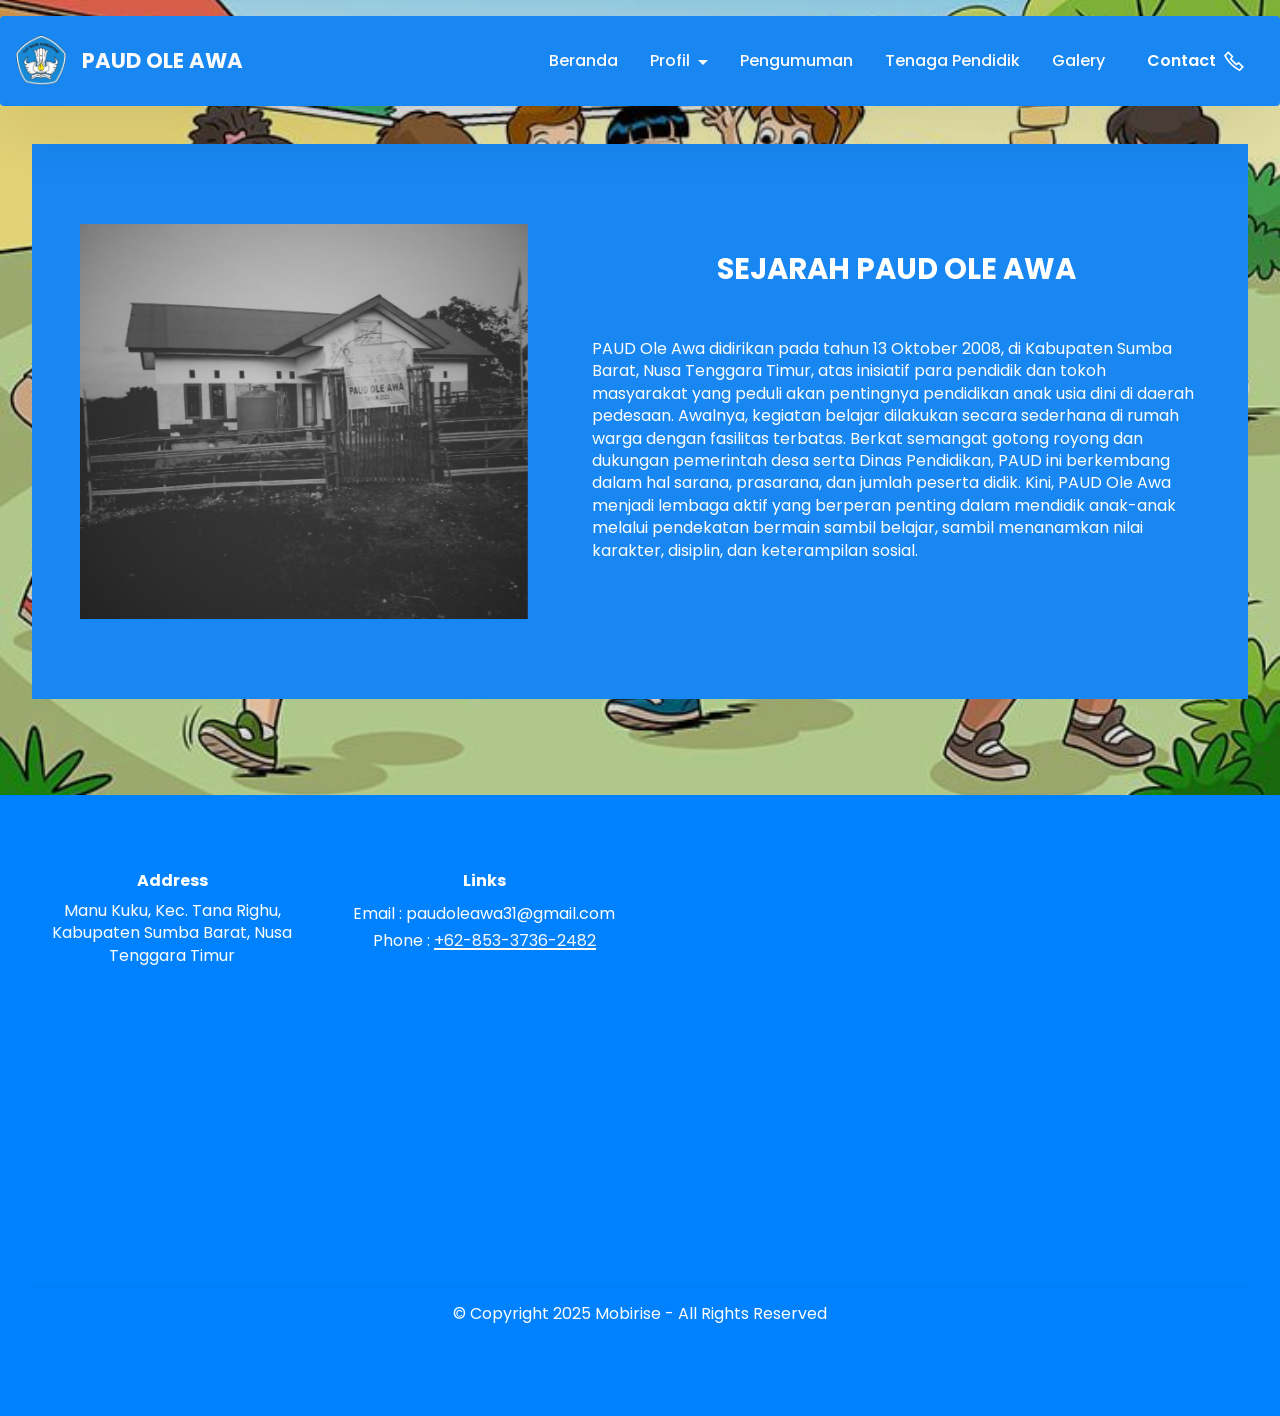
<file: page1.html>
<!DOCTYPE html>
<html  >
<head>
  <!-- Site made with Mobirise Website Builder v6.0.1, https://mobirise.com -->
  <meta charset="UTF-8">
  <meta http-equiv="X-UA-Compatible" content="IE=edge">
  <meta name="generator" content="Mobirise v6.0.1, mobirise.com">
  <meta name="viewport" content="width=device-width, initial-scale=1, minimum-scale=1">
  <link rel="shortcut icon" href="assets/images/logo-lg-removebg-preview.png-108x113.png" type="image/x-icon">
  <meta name="description" content="">
  
  
  <title>Sejarah</title>
  <link rel="stylesheet" href="assets/web/assets/mobirise-icons2/mobirise2.css">
  <link rel="stylesheet" href="assets/bootstrap/css/bootstrap.min.css">
  <link rel="stylesheet" href="assets/bootstrap/css/bootstrap-grid.min.css">
  <link rel="stylesheet" href="assets/bootstrap/css/bootstrap-reboot.min.css">
  <link rel="stylesheet" href="assets/animatecss/animate.css">
  <link rel="stylesheet" href="assets/dropdown/css/style.css">
  <link rel="stylesheet" href="assets/socicon/css/styles.css">
  <link rel="stylesheet" href="assets/theme/css/style.css">
  <link rel="preload" href="https://fonts.googleapis.com/css?family=Poppins:100,100i,200,200i,300,300i,400,400i,500,500i,600,600i,700,700i,800,800i,900,900i&display=swap" as="style" onload="this.onload=null;this.rel='stylesheet'">
  <noscript><link rel="stylesheet" href="https://fonts.googleapis.com/css?family=Poppins:100,100i,200,200i,300,300i,400,400i,500,500i,600,600i,700,700i,800,800i,900,900i&display=swap"></noscript>
  <link rel="preload" as="style" href="assets/mobirise/css/mbr-additional.css?v=3QcuRL"><link rel="stylesheet" href="assets/mobirise/css/mbr-additional.css?v=3QcuRL" type="text/css">

  
  
  
</head>
<body>
  
  <section data-bs-version="5.1" class="menu menu5 cid-uJWEbFoVuN" once="menu" id="menu05-1w">
	

	<nav class="navbar navbar-dropdown navbar-fixed-top navbar-expand-lg">
		<div class="container">
			<div class="navbar-brand">
				<span class="navbar-logo">
					<a href="index.html">
						<img src="assets/images/logo-lg-removebg-preview.png-108x113.png" alt="Mobirise Website Builder" style="height: 3.3rem;">
					</a>
				</span>
				<span class="navbar-caption-wrap"><a class="navbar-caption text-white display-4" href="index.html">PAUD OLE AWA</a></span>
			</div>
			<button class="navbar-toggler" type="button" data-toggle="collapse" data-bs-toggle="collapse" data-target="#navbarSupportedContent" data-bs-target="#navbarSupportedContent" aria-controls="navbarNavAltMarkup" aria-expanded="false" aria-label="Toggle navigation">
				<div class="hamburger">
					<span></span>
					<span></span>
					<span></span>
					<span></span>
				</div>
			</button>
			<div class="collapse navbar-collapse" id="navbarSupportedContent">
				<ul class="navbar-nav nav-dropdown" data-app-modern-menu="true"><li class="nav-item"><a class="nav-link link text-white display-7" href="index.html">Beranda</a></li><li class="nav-item dropdown"><a class="nav-link link dropdown-toggle text-white display-7" href="https://mobiri.se" data-toggle="dropdown-submenu" data-bs-toggle="dropdown" data-bs-auto-close="outside" aria-expanded="false">Profil</a><div class="dropdown-menu" aria-labelledby="dropdown-816"><a class="dropdown-item text-white display-7" href="page1.html">Sejarah Sekolah</a><a class="dropdown-item text-white display-7" href="page2.html">Visi-Misi dan Tujuan</a><a class="dropdown-item text-white display-7" href="page3.html">Struktur Organisasi</a><a class="dropdown-item text-white text-primary display-7" href="page9.html">Fasilitas</a><a class="dropdown-item text-white text-primary display-7" href="prestasi.html">Prestasi</a></div></li><li class="nav-item">
						<a class="nav-link link text-white text-primary display-7" href="page5.html" aria-expanded="false">Pengumuman</a>
					</li>
					
					<li class="nav-item">
						<a class="nav-link link text-white display-7" href="page10.html" aria-expanded="false">Tenaga Pendidik</a>
					</li><li class="nav-item"><a class="nav-link link text-white display-7" href="page12.html">Galery</a></li></ul>
				<div class="navbar-buttons mbr-section-btn"><a class="btn btn-primary display-7" href="https://wa.me/6285337302482"><span class="mobi-mbri mobi-mbri-phone mbr-iconfont mbr-iconfont-btn" style="font-size: 20px;"></span>Contact</a></div>
			</div>
		</div>
	</nav>
</section>

<section data-bs-version="5.1" class="features17 cid-uLC2qaHLBu" id="features17-2s">
    

    
    <div class="mbr-overlay" style="opacity: 0.1; background-color: rgb(0, 0, 0);">
    </div>
    <div class="container">
        <div class="content-wrapper">
            <div class="row align-items-center">
                <div class="col-12 col-lg-5">
                    <div class="image-wrapper">
                        <img src="assets/images/paud-ole-awa-diedit-diedit.jpg-1005x885.jpg" alt="Mobirise Website Builder">
                    </div>
                </div>
                <div class="col-12 col-lg">
                    <div class="text-wrapper">
                        <h6 class="card-title mbr-fonts-style display-5">
                            <strong>SEJARAH PAUD OLE AWA</strong><br><strong><br></strong></h6>
                        <p class="mbr-text mbr-fonts-style mb-4 display-7">PAUD Ole Awa didirikan pada tahun 13 Oktober 2008, di Kabupaten Sumba Barat, Nusa Tenggara Timur, atas inisiatif para pendidik dan tokoh masyarakat yang peduli akan pentingnya pendidikan anak usia dini di daerah pedesaan. Awalnya, kegiatan belajar dilakukan secara sederhana di rumah warga dengan fasilitas terbatas. Berkat semangat gotong royong dan dukungan pemerintah desa serta Dinas Pendidikan, PAUD ini berkembang dalam hal sarana, prasarana, dan jumlah peserta didik. Kini, PAUD Ole Awa menjadi lembaga aktif yang berperan penting dalam mendidik anak-anak melalui pendekatan bermain sambil belajar, sambil menanamkan nilai karakter, disiplin, dan keterampilan sosial.</p>
                        
                    </div>
                </div>
            </div>
        </div>
    </div>
</section>

<section data-bs-version="5.1" class="footer6 cid-uRWLUSjrlv" once="footers" id="footer6-4n">

    

    

    <div class="container">
        <div class="row content mbr-white">
            <div class="col-12 col-md-3 mbr-fonts-style display-7">
                <h5 class="mbr-section-subtitle mbr-fonts-style mb-2 display-7">
                    <strong>Address</strong>
                </h5>
                <p class="mbr-text mbr-fonts-style display-7">Manu Kuku, Kec. Tana Righu, Kabupaten Sumba Barat, Nusa Tenggara Timur</p> <br>
                <h5 class="mbr-section-subtitle mbr-fonts-style mb-2 mt-4 display-7"></h5>
                <p class="mbr-text mbr-fonts-style mb-4 display-7"></p>
            </div>
            <div class="col-12 col-md-3 mbr-fonts-style display-7">
                <h5 class="mbr-section-subtitle mbr-fonts-style mb-2 display-7">
                    <strong>Links</strong>
                </h5>
                <ul class="list mbr-fonts-style mb-4 display-7">
                    <li class="mbr-text item-wrap">Email : paudoleawa31@gmail.com</li><li class="mbr-text item-wrap">Phone : <a href="https://wa.me/6285337362482" class="text-white">+62-853-3736-2482</a></li>
                </ul>
                <h5 class="mbr-section-subtitle mbr-fonts-style mb-2 mt-5 display-7"></h5>
                <p class="mbr-text mbr-fonts-style mb-4 display-7"></p>
            </div>
            <div class="col-12 col-md-6">
                <div class="google-map"><iframe frameborder="0" style="border:0" src="https://www.google.com/maps/embed?pb=!1m18!1m12!1m3!1d31482.532903775682!2d119.40057334431648!3d-9.481165898339828!2m3!1f0!2f0!3f0!3m2!1i1024!2i768!4f13.1!3m3!1m2!1s0x2c4b277cff367c2d%3A0xf6e9ad5cb573e5f2!2sManu%20Kuku%2C%20Kec.%20Tana%20Righu%2C%20Kabupaten%20Sumba%20Barat%2C%20Nusa%20Tenggara%20Tim.!5e0!3m2!1sid!2sid!4v1753430685612!5m2!1sid!2sid" allowfullscreen=""></iframe></div>
            </div>
            <div class="col-md-6">
                
            </div>
        </div>
        <div class="footer-lower">
            <div class="media-container-row">
                <div class="col-sm-12">
                    <hr>
                </div>
            </div>
            <div class="col-sm-12 copyright pl-0">
                <p class="mbr-text mbr-fonts-style mbr-white display-7">
                    © Copyright 2025 Mobirise - All Rights Reserved
                </p>
            </div>
        </div>
    </div>
</section><section class="display-7" style="padding: 0;align-items: center;justify-content: center;flex-wrap: wrap;    align-content: center;display: flex;position: relative;height: 4rem;"><a href="https://mobiri.se/" style="flex: 1 1;height: 4rem;position: absolute;width: 100%;z-index: 1;"><img alt="" style="height: 4rem;" src="[data-uri]"></a><p style="margin: 0;text-align: center;" class="display-7">&#8204;</p><a style="z-index:1" href="https://mobirise.com/html-builder.html">HTML Website Maker</a></section><script src="assets/bootstrap/js/bootstrap.bundle.min.js"></script>  <script src="assets/smoothscroll/smooth-scroll.js"></script>  <script src="assets/ytplayer/index.js"></script>  <script src="assets/dropdown/js/navbar-dropdown.js"></script>  <script src="assets/theme/js/script.js"></script>  
  
  
 <div id="scrollToTop" class="scrollToTop mbr-arrow-up"><a style="text-align: center;"><i class="mbr-arrow-up-icon mbr-arrow-up-icon-cm cm-icon cm-icon-smallarrow-up"></i></a></div>
    <input name="animation" type="hidden">
  </body>
</html>
</file>
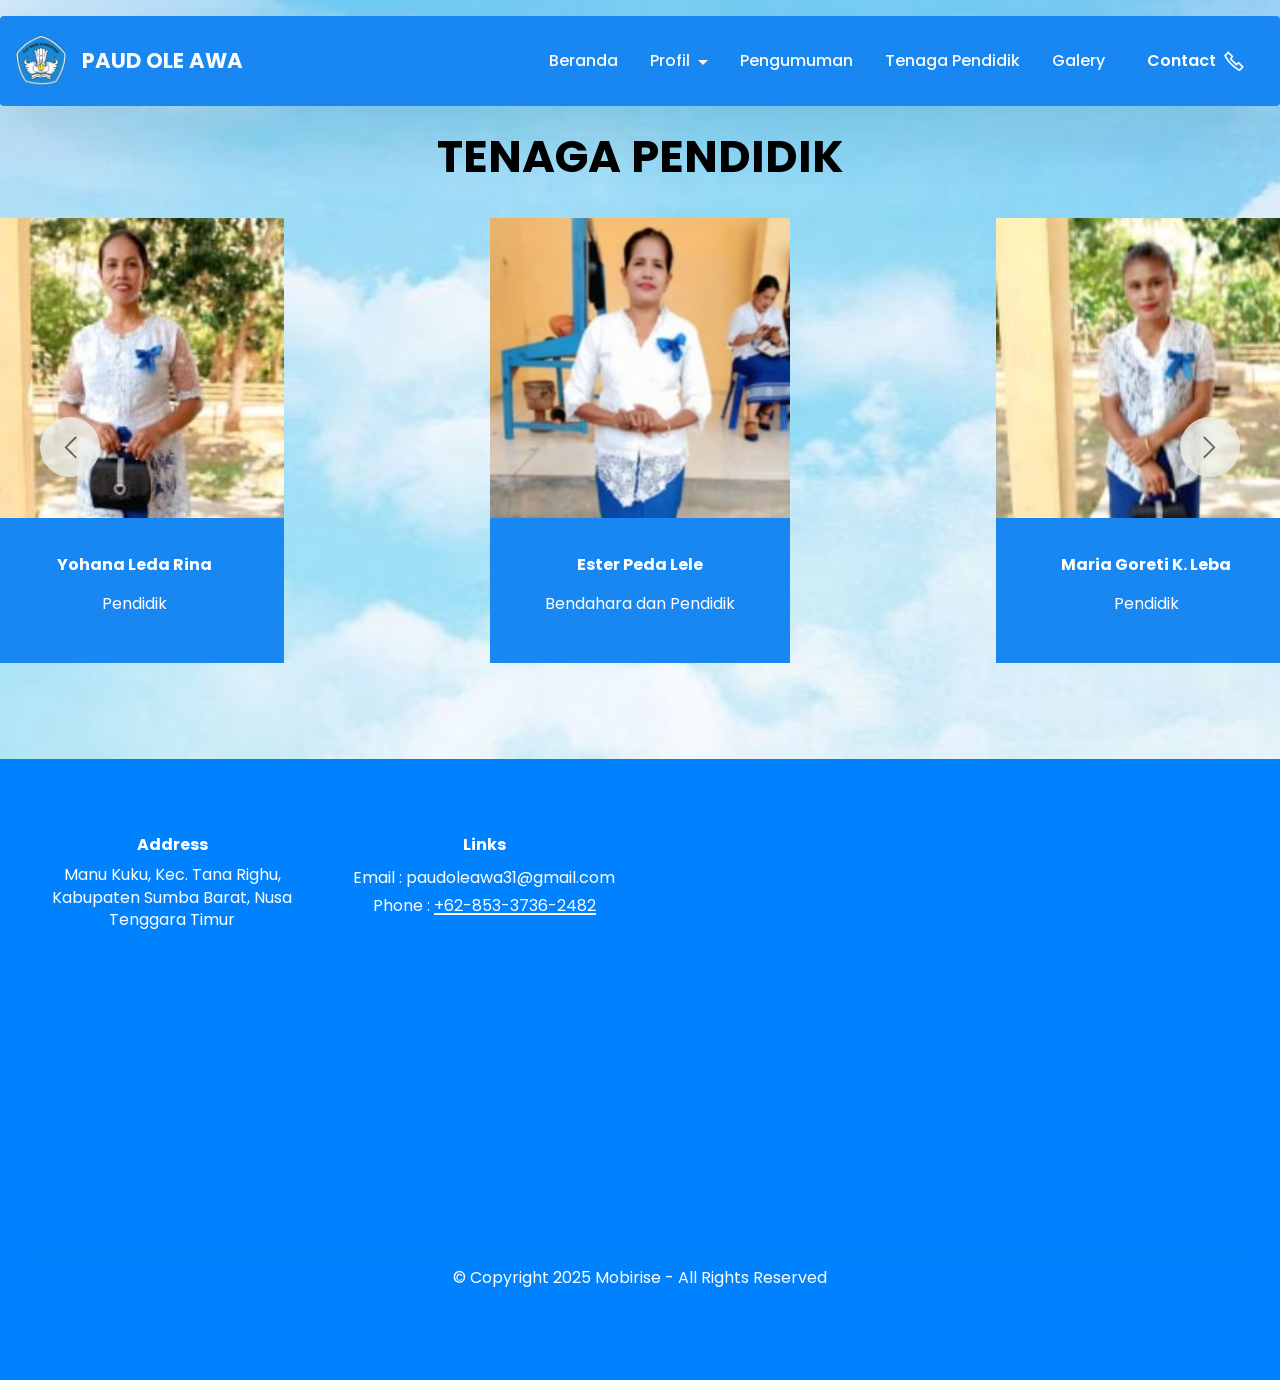
<file: page10.html>
<!DOCTYPE html>
<html  >
<head>
  <!-- Site made with Mobirise Website Builder v6.0.1, https://mobirise.com -->
  <meta charset="UTF-8">
  <meta http-equiv="X-UA-Compatible" content="IE=edge">
  <meta name="generator" content="Mobirise v6.0.1, mobirise.com">
  <meta name="viewport" content="width=device-width, initial-scale=1, minimum-scale=1">
  <link rel="shortcut icon" href="assets/images/logo-lg-removebg-preview.png-108x113.png" type="image/x-icon">
  <meta name="description" content="">
  
  
  <title>Tenaga Pendidik</title>
  <link rel="stylesheet" href="assets/web/assets/mobirise-icons2/mobirise2.css">
  <link rel="stylesheet" href="assets/bootstrap/css/bootstrap.min.css">
  <link rel="stylesheet" href="assets/bootstrap/css/bootstrap-grid.min.css">
  <link rel="stylesheet" href="assets/bootstrap/css/bootstrap-reboot.min.css">
  <link rel="stylesheet" href="assets/animatecss/animate.css">
  <link rel="stylesheet" href="assets/dropdown/css/style.css">
  <link rel="stylesheet" href="assets/socicon/css/styles.css">
  <link rel="stylesheet" href="assets/theme/css/style.css">
  <link rel="preload" href="https://fonts.googleapis.com/css?family=Poppins:100,100i,200,200i,300,300i,400,400i,500,500i,600,600i,700,700i,800,800i,900,900i&display=swap" as="style" onload="this.onload=null;this.rel='stylesheet'">
  <noscript><link rel="stylesheet" href="https://fonts.googleapis.com/css?family=Poppins:100,100i,200,200i,300,300i,400,400i,500,500i,600,600i,700,700i,800,800i,900,900i&display=swap"></noscript>
  <link rel="preload" as="style" href="assets/mobirise/css/mbr-additional.css?v=uaaLGG"><link rel="stylesheet" href="assets/mobirise/css/mbr-additional.css?v=uaaLGG" type="text/css">

  
  
  
</head>
<body>
  
  <section data-bs-version="5.1" class="menu menu5 cid-uJWEbFoVuN" once="menu" id="menu05-25">
	

	<nav class="navbar navbar-dropdown navbar-fixed-top navbar-expand-lg">
		<div class="container">
			<div class="navbar-brand">
				<span class="navbar-logo">
					<a href="index.html">
						<img src="assets/images/logo-lg-removebg-preview.png-108x113.png" alt="Mobirise Website Builder" style="height: 3.3rem;">
					</a>
				</span>
				<span class="navbar-caption-wrap"><a class="navbar-caption text-white display-4" href="index.html">PAUD OLE AWA</a></span>
			</div>
			<button class="navbar-toggler" type="button" data-toggle="collapse" data-bs-toggle="collapse" data-target="#navbarSupportedContent" data-bs-target="#navbarSupportedContent" aria-controls="navbarNavAltMarkup" aria-expanded="false" aria-label="Toggle navigation">
				<div class="hamburger">
					<span></span>
					<span></span>
					<span></span>
					<span></span>
				</div>
			</button>
			<div class="collapse navbar-collapse" id="navbarSupportedContent">
				<ul class="navbar-nav nav-dropdown" data-app-modern-menu="true"><li class="nav-item"><a class="nav-link link text-white display-7" href="index.html">Beranda</a></li><li class="nav-item dropdown"><a class="nav-link link dropdown-toggle text-white display-7" href="https://mobiri.se" data-toggle="dropdown-submenu" data-bs-toggle="dropdown" data-bs-auto-close="outside" aria-expanded="false">Profil</a><div class="dropdown-menu" aria-labelledby="dropdown-816"><a class="dropdown-item text-white display-7" href="page1.html">Sejarah Sekolah</a><a class="dropdown-item text-white display-7" href="page2.html">Visi-Misi dan Tujuan</a><a class="dropdown-item text-white display-7" href="page3.html">Struktur Organisasi</a><a class="dropdown-item text-white text-primary display-7" href="page9.html">Fasilitas</a><a class="dropdown-item text-white text-primary display-7" href="prestasi.html">Prestasi</a></div></li><li class="nav-item">
						<a class="nav-link link text-white text-primary display-7" href="page5.html" aria-expanded="false">Pengumuman</a>
					</li>
					
					<li class="nav-item">
						<a class="nav-link link text-white display-7" href="page10.html" aria-expanded="false">Tenaga Pendidik</a>
					</li><li class="nav-item"><a class="nav-link link text-white display-7" href="page12.html">Galery</a></li></ul>
				<div class="navbar-buttons mbr-section-btn"><a class="btn btn-primary display-7" href="https://wa.me/6285337302482"><span class="mobi-mbri mobi-mbri-phone mbr-iconfont mbr-iconfont-btn" style="font-size: 20px;"></span>Contact</a></div>
			</div>
		</div>
	</nav>
</section>

<section data-bs-version="5.1" class="slider6 mbr-embla cid-uNl7CRBZQs" id="slider6-49">
    
    <div class="mbr-overlay"></div>
    <div class="position-relative">
        <div class="mbr-section-head">
            <h4 class="mbr-section-title mbr-fonts-style align-center mb-0 display-2"><strong>TENAGA PENDIDIK</strong></h4>
            
        </div>
        <div class="embla mt-4" data-skip-snaps="true" data-align="center" data-contain-scroll="trimSnaps" data-loop="true" data-auto-play-interval="5" data-draggable="true">
            <div class="embla__viewport container-fluid">
                <div class="embla__container">
                    
                    
                    <div class="embla__slide slider-image item active" style="margin-left: 3rem; margin-right: 3rem;">
                        <div class="slide-content">
                            <div class="item-wrapper">
                                <div class="item-img">
                                    <img src="assets/images/gambar-whatsapp-2025-06-06-pukul-18.23.37-c535f8f6.jpg-283x377.jpeg" alt="Mobirise Website Builder" title="" data-slide-to="2" data-bs-slide-to="2">
                                </div>
                            </div>
                            <div class="item-content">
                                
                                <h6 class="item-subtitle mbr-fonts-style mt-1 display-7"><strong>Ester Peda Lele</strong></h6>
                                <p class="mbr-text mbr-fonts-style mt-3 display-7">Bendahara dan Pendidik</p>
                            </div>
                            
                        </div>
                    </div>
                    <div class="embla__slide slider-image item" style="margin-left: 3rem; margin-right: 3rem;">
                        <div class="slide-content">
                            <div class="item-wrapper">
                                <div class="item-img">
                                    <img src="assets/images/gambar-whatsapp-2025-06-06-pukul-18.23.38-0bb47717.jpg-226x301.jpeg" alt="Mobirise Website Builder" title="" data-slide-to="3" data-bs-slide-to="3">
                                </div>
                            </div>
                            <div class="item-content">
                                
                                <h6 class="item-subtitle mbr-fonts-style mt-1 display-7"><strong>Maria Goreti K. Leba</strong></h6>
                                <p class="mbr-text mbr-fonts-style mt-3 display-7">Pendidik</p>
                            </div>
                            
                        </div>
                    </div><div class="embla__slide slider-image item" style="margin-left: 3rem; margin-right: 3rem;">
                        <div class="slide-content">
                            <div class="item-wrapper">
                                <div class="item-img">
                                    <img src="assets/images/gambar-whatsapp-2025-06-06-pukul-18.23.40-db6ed0eb.jpg-283x377.jpeg" alt="Mobirise Website Builder" title="" data-slide-to="4" data-bs-slide-to="4">
                                </div>
                            </div>
                            <div class="item-content">
                                
                                <h6 class="item-subtitle mbr-fonts-style mt-1 display-7"><strong>Ester LereBulan</strong></h6>
                                <p class="mbr-text mbr-fonts-style mt-3 display-7">Sekretaris dan Pendidik</p>
                            </div>
                            
                        </div>
                    </div><div class="embla__slide slider-image item" style="margin-left: 3rem; margin-right: 3rem;">
                        <div class="slide-content">
                            <div class="item-wrapper">
                                <div class="item-img">
                                    <img src="assets/images/gambar-whatsapp-2025-06-06-pukul-18.23.38-1743e005.jpg-226x302.jpeg" alt="Mobirise Website Builder" title="" data-slide-to="5" data-bs-slide-to="5">
                                </div>
                            </div>
                            <div class="item-content">
                                
                                <h6 class="item-subtitle mbr-fonts-style mt-1 display-7"><strong>Yohana Leda Rina</strong></h6>
                                <p class="mbr-text mbr-fonts-style mt-3 display-7">Pendidik</p>
                            </div>
                            
                        </div>
                    </div>
                </div>
            </div>
            <button class="embla__button embla__button--prev">
                <span class="mobi-mbri mobi-mbri-arrow-prev mbr-iconfont" aria-hidden="true"></span>
                <span class="sr-only visually-hidden visually-hidden">Previous</span>
            </button>
            <button class="embla__button embla__button--next">
                <span class="mobi-mbri mobi-mbri-arrow-next mbr-iconfont" aria-hidden="true"></span>
                <span class="sr-only visually-hidden visually-hidden">Next</span>
            </button>
        </div>
    </div>
</section>

<section data-bs-version="5.1" class="footer6 cid-uRWLUSjrlv" once="footers" id="footer6-4n">

    

    

    <div class="container">
        <div class="row content mbr-white">
            <div class="col-12 col-md-3 mbr-fonts-style display-7">
                <h5 class="mbr-section-subtitle mbr-fonts-style mb-2 display-7">
                    <strong>Address</strong>
                </h5>
                <p class="mbr-text mbr-fonts-style display-7">Manu Kuku, Kec. Tana Righu, Kabupaten Sumba Barat, Nusa Tenggara Timur</p> <br>
                <h5 class="mbr-section-subtitle mbr-fonts-style mb-2 mt-4 display-7"></h5>
                <p class="mbr-text mbr-fonts-style mb-4 display-7"></p>
            </div>
            <div class="col-12 col-md-3 mbr-fonts-style display-7">
                <h5 class="mbr-section-subtitle mbr-fonts-style mb-2 display-7">
                    <strong>Links</strong>
                </h5>
                <ul class="list mbr-fonts-style mb-4 display-7">
                    <li class="mbr-text item-wrap">Email : paudoleawa31@gmail.com</li><li class="mbr-text item-wrap">Phone : <a href="https://wa.me/6285337362482" class="text-white">+62-853-3736-2482</a></li>
                </ul>
                <h5 class="mbr-section-subtitle mbr-fonts-style mb-2 mt-5 display-7"></h5>
                <p class="mbr-text mbr-fonts-style mb-4 display-7"></p>
            </div>
            <div class="col-12 col-md-6">
                <div class="google-map"><iframe frameborder="0" style="border:0" src="https://www.google.com/maps/embed?pb=!1m18!1m12!1m3!1d31482.532903775682!2d119.40057334431648!3d-9.481165898339828!2m3!1f0!2f0!3f0!3m2!1i1024!2i768!4f13.1!3m3!1m2!1s0x2c4b277cff367c2d%3A0xf6e9ad5cb573e5f2!2sManu%20Kuku%2C%20Kec.%20Tana%20Righu%2C%20Kabupaten%20Sumba%20Barat%2C%20Nusa%20Tenggara%20Tim.!5e0!3m2!1sid!2sid!4v1753430685612!5m2!1sid!2sid" allowfullscreen=""></iframe></div>
            </div>
            <div class="col-md-6">
                
            </div>
        </div>
        <div class="footer-lower">
            <div class="media-container-row">
                <div class="col-sm-12">
                    <hr>
                </div>
            </div>
            <div class="col-sm-12 copyright pl-0">
                <p class="mbr-text mbr-fonts-style mbr-white display-7">
                    © Copyright 2025 Mobirise - All Rights Reserved
                </p>
            </div>
        </div>
    </div>
</section><section class="display-7" style="padding: 0;align-items: center;justify-content: center;flex-wrap: wrap;    align-content: center;display: flex;position: relative;height: 4rem;"><a href="https://mobiri.se/" style="flex: 1 1;height: 4rem;position: absolute;width: 100%;z-index: 1;"><img alt="" style="height: 4rem;" src="[data-uri]"></a><p style="margin: 0;text-align: center;" class="display-7">&#8204;</p><a style="z-index:1" href="https://mobirise.com/builder/ai-website-maker.html">Best AI Website Maker</a></section><script src="assets/bootstrap/js/bootstrap.bundle.min.js"></script>  <script src="assets/smoothscroll/smooth-scroll.js"></script>  <script src="assets/ytplayer/index.js"></script>  <script src="assets/dropdown/js/navbar-dropdown.js"></script>  <script src="assets/embla/embla.min.js"></script>  <script src="assets/embla/script.js"></script>  <script src="assets/theme/js/script.js"></script>  
  
  
 <div id="scrollToTop" class="scrollToTop mbr-arrow-up"><a style="text-align: center;"><i class="mbr-arrow-up-icon mbr-arrow-up-icon-cm cm-icon cm-icon-smallarrow-up"></i></a></div>
    <input name="animation" type="hidden">
  </body>
</html>
</file>
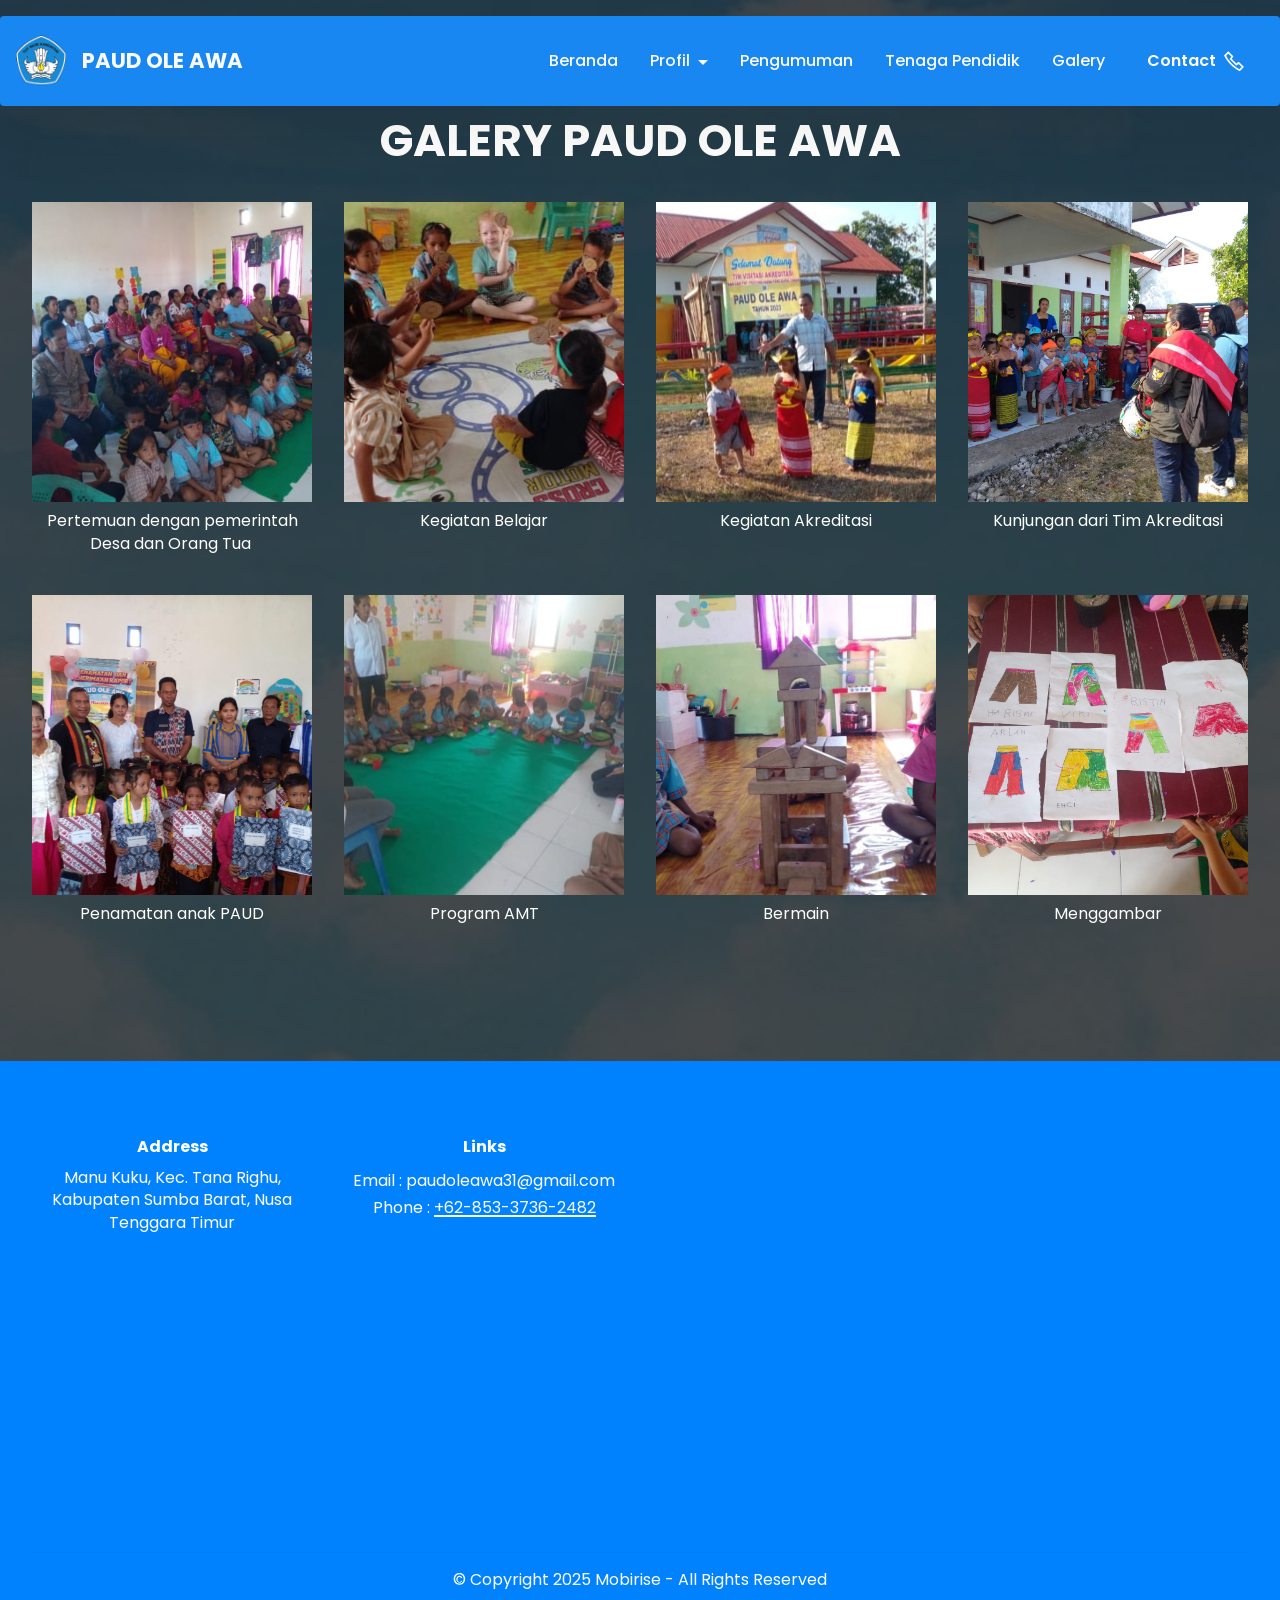
<file: page12.html>
<!DOCTYPE html>
<html  >
<head>
  <!-- Site made with Mobirise Website Builder v6.0.1, https://mobirise.com -->
  <meta charset="UTF-8">
  <meta http-equiv="X-UA-Compatible" content="IE=edge">
  <meta name="generator" content="Mobirise v6.0.1, mobirise.com">
  <meta name="viewport" content="width=device-width, initial-scale=1, minimum-scale=1">
  <link rel="shortcut icon" href="assets/images/logo-lg-removebg-preview.png-108x113.png" type="image/x-icon">
  <meta name="description" content="">
  
  
  <title>Galery</title>
  <link rel="stylesheet" href="assets/web/assets/mobirise-icons2/mobirise2.css">
  <link rel="stylesheet" href="assets/bootstrap/css/bootstrap.min.css">
  <link rel="stylesheet" href="assets/bootstrap/css/bootstrap-grid.min.css">
  <link rel="stylesheet" href="assets/bootstrap/css/bootstrap-reboot.min.css">
  <link rel="stylesheet" href="assets/parallax/jarallax.css">
  <link rel="stylesheet" href="assets/animatecss/animate.css">
  <link rel="stylesheet" href="assets/dropdown/css/style.css">
  <link rel="stylesheet" href="assets/socicon/css/styles.css">
  <link rel="stylesheet" href="assets/theme/css/style.css">
  <link rel="preload" href="https://fonts.googleapis.com/css?family=Poppins:100,100i,200,200i,300,300i,400,400i,500,500i,600,600i,700,700i,800,800i,900,900i&display=swap" as="style" onload="this.onload=null;this.rel='stylesheet'">
  <noscript><link rel="stylesheet" href="https://fonts.googleapis.com/css?family=Poppins:100,100i,200,200i,300,300i,400,400i,500,500i,600,600i,700,700i,800,800i,900,900i&display=swap"></noscript>
  <link rel="preload" as="style" href="assets/mobirise/css/mbr-additional.css?v=SuXuO8"><link rel="stylesheet" href="assets/mobirise/css/mbr-additional.css?v=SuXuO8" type="text/css">

  
  
  
</head>
<body>
  
  <section data-bs-version="5.1" class="menu menu5 cid-uJWEbFoVuN" once="menu" id="menu05-27">
	

	<nav class="navbar navbar-dropdown navbar-fixed-top navbar-expand-lg">
		<div class="container">
			<div class="navbar-brand">
				<span class="navbar-logo">
					<a href="index.html">
						<img src="assets/images/logo-lg-removebg-preview.png-108x113.png" alt="Mobirise Website Builder" style="height: 3.3rem;">
					</a>
				</span>
				<span class="navbar-caption-wrap"><a class="navbar-caption text-white display-4" href="index.html">PAUD OLE AWA</a></span>
			</div>
			<button class="navbar-toggler" type="button" data-toggle="collapse" data-bs-toggle="collapse" data-target="#navbarSupportedContent" data-bs-target="#navbarSupportedContent" aria-controls="navbarNavAltMarkup" aria-expanded="false" aria-label="Toggle navigation">
				<div class="hamburger">
					<span></span>
					<span></span>
					<span></span>
					<span></span>
				</div>
			</button>
			<div class="collapse navbar-collapse" id="navbarSupportedContent">
				<ul class="navbar-nav nav-dropdown" data-app-modern-menu="true"><li class="nav-item"><a class="nav-link link text-white display-7" href="index.html">Beranda</a></li><li class="nav-item dropdown"><a class="nav-link link dropdown-toggle text-white display-7" href="https://mobiri.se" data-toggle="dropdown-submenu" data-bs-toggle="dropdown" data-bs-auto-close="outside" aria-expanded="false">Profil</a><div class="dropdown-menu" aria-labelledby="dropdown-816"><a class="dropdown-item text-white display-7" href="page1.html">Sejarah Sekolah</a><a class="dropdown-item text-white display-7" href="page2.html">Visi-Misi dan Tujuan</a><a class="dropdown-item text-white display-7" href="page3.html">Struktur Organisasi</a><a class="dropdown-item text-white text-primary display-7" href="page9.html">Fasilitas</a><a class="dropdown-item text-white text-primary display-7" href="prestasi.html">Prestasi</a></div></li><li class="nav-item">
						<a class="nav-link link text-white text-primary display-7" href="page5.html" aria-expanded="false">Pengumuman</a>
					</li>
					
					<li class="nav-item">
						<a class="nav-link link text-white display-7" href="page10.html" aria-expanded="false">Tenaga Pendidik</a>
					</li><li class="nav-item"><a class="nav-link link text-white display-7" href="page12.html">Galery</a></li></ul>
				<div class="navbar-buttons mbr-section-btn"><a class="btn btn-primary display-7" href="https://wa.me/6285337302482"><span class="mobi-mbri mobi-mbri-phone mbr-iconfont mbr-iconfont-btn" style="font-size: 20px;"></span>Contact</a></div>
			</div>
		</div>
	</nav>
</section>

<section data-bs-version="5.1" class="gallery6 mbr-gallery cid-uLQiB6E3V7" id="gallery6-36">
    

    
    <div class="mbr-overlay" style="opacity: 0.7; background-color: rgb(0, 0, 0);">
    </div>

    <div class="container-fluid">
        <div class="mbr-section-head">
            <h3 class="mbr-section-title mbr-fonts-style align-center m-0 display-2"><strong>GALERY PAUD OLE AWA</strong></h3>
            
        </div>
        <div class="row mbr-gallery mt-4">
            
            <div class="col-12 col-md-6 col-lg-3 item gallery-image active">
                <div class="item-wrapper" data-toggle="modal" data-bs-toggle="modal" data-target="#uRWNQzELfR-modal" data-bs-target="#uRWNQzELfR-modal">
                    <img class="w-100" src="assets/images/kegiatan5.jpg-566x425.jpg" alt="Mobirise Website Builder" data-slide-to="0" data-bs-slide-to="0" data-target="#lb-uRWNQzELfR" data-bs-target="#lb-uRWNQzELfR">
                    <div class="icon-wrapper">
                        <span class="mobi-mbri mobi-mbri-search mbr-iconfont mbr-iconfont-btn"></span>
                    </div>
                </div>
                <h6 class="mbr-item-subtitle mbr-fonts-style align-center mb-2 mt-2 display-7">Pertemuan dengan pemerintah Desa dan Orang Tua&nbsp;</h6>
            </div>
            <div class="col-12 col-md-6 col-lg-3 item gallery-image">
                <div class="item-wrapper" data-toggle="modal" data-bs-toggle="modal" data-target="#uRWNQzELfR-modal" data-bs-target="#uRWNQzELfR-modal">
                    <img class="w-100" src="assets/images/gambar-whatsapp-2025-05-19-pukul-15.21.27-4ebcd7f9.jpg-566x318.jpg" alt="Mobirise Website Builder" data-slide-to="1" data-bs-slide-to="1" data-target="#lb-uRWNQzELfR" data-bs-target="#lb-uRWNQzELfR">
                    <div class="icon-wrapper">
                        <span class="mobi-mbri mobi-mbri-search mbr-iconfont mbr-iconfont-btn"></span>
                    </div>
                </div>
                <h6 class="mbr-item-subtitle mbr-fonts-style align-center mb-2 mt-2 display-7">Kegiatan Belajar</h6>
            </div>
            <div class="col-12 col-md-6 col-lg-3 item gallery-image">
                <div class="item-wrapper" data-toggle="modal" data-bs-toggle="modal" data-target="#uRWNQzELfR-modal" data-bs-target="#uRWNQzELfR-modal">
                    <img class="w-100" src="assets/images/kegiatan6.jpg-566x425.jpeg" alt="Mobirise Website Builder" data-slide-to="2" data-bs-slide-to="2" data-target="#lb-uRWNQzELfR" data-bs-target="#lb-uRWNQzELfR">
                    <div class="icon-wrapper">
                        <span class="mobi-mbri mobi-mbri-search mbr-iconfont mbr-iconfont-btn"></span>
                    </div>
                </div>
                <h6 class="mbr-item-subtitle mbr-fonts-style align-center mb-2 mt-2 display-7">Kegiatan Akreditasi</h6>
            </div><div class="col-12 col-md-6 col-lg-3 item gallery-image">
                <div class="item-wrapper" data-toggle="modal" data-bs-toggle="modal" data-target="#uRWNQzELfR-modal" data-bs-target="#uRWNQzELfR-modal">
                    <img class="w-100" src="assets/images/kegiatan1.jpg-1280x960.jpg" alt="Mobirise Website Builder" data-slide-to="3" data-bs-slide-to="3" data-target="#lb-uRWNQzELfR" data-bs-target="#lb-uRWNQzELfR">
                    <div class="icon-wrapper">
                        <span class="mobi-mbri mobi-mbri-search mbr-iconfont mbr-iconfont-btn"></span>
                    </div>
                </div>
                <h6 class="mbr-item-subtitle mbr-fonts-style align-center mb-2 mt-2 display-7">Kunjungan dari Tim Akreditasi</h6>
            </div><div class="col-12 col-md-6 col-lg-3 item gallery-image">
                <div class="item-wrapper" data-toggle="modal" data-bs-toggle="modal" data-target="#uRWNQzELfR-modal" data-bs-target="#uRWNQzELfR-modal">
                    <img class="w-100" src="assets/images/kegiatan9.jpg-1280x960.jpg" alt="Mobirise Website Builder" data-slide-to="4" data-bs-slide-to="4" data-target="#lb-uRWNQzELfR" data-bs-target="#lb-uRWNQzELfR">
                    <div class="icon-wrapper">
                        <span class="mobi-mbri mobi-mbri-search mbr-iconfont mbr-iconfont-btn"></span>
                    </div>
                </div>
                <h6 class="mbr-item-subtitle mbr-fonts-style align-center mb-2 mt-2 display-7">Penamatan anak PAUD</h6>
            </div><div class="col-12 col-md-6 col-lg-3 item gallery-image">
                <div class="item-wrapper" data-toggle="modal" data-bs-toggle="modal" data-target="#uRWNQzELfR-modal" data-bs-target="#uRWNQzELfR-modal">
                    <img class="w-100" src="assets/images/galery3.jpg-518x389.jpeg" alt="Mobirise Website Builder" data-slide-to="5" data-bs-slide-to="5" data-target="#lb-uRWNQzELfR" data-bs-target="#lb-uRWNQzELfR">
                    <div class="icon-wrapper">
                        <span class="mobi-mbri mobi-mbri-search mbr-iconfont mbr-iconfont-btn"></span>
                    </div>
                </div>
                <h6 class="mbr-item-subtitle mbr-fonts-style align-center mb-2 mt-2 display-7">Program AMT</h6>
            </div><div class="col-12 col-md-6 col-lg-3 item gallery-image">
                <div class="item-wrapper" data-toggle="modal" data-bs-toggle="modal" data-target="#uRWNQzELfR-modal" data-bs-target="#uRWNQzELfR-modal">
                    <img class="w-100" src="assets/images/galery4.jpg-1-960x1280.jpeg" alt="Mobirise Website Builder" data-slide-to="6" data-bs-slide-to="6" data-target="#lb-uRWNQzELfR" data-bs-target="#lb-uRWNQzELfR">
                    <div class="icon-wrapper">
                        <span class="mobi-mbri mobi-mbri-search mbr-iconfont mbr-iconfont-btn"></span>
                    </div>
                </div>
                <h6 class="mbr-item-subtitle mbr-fonts-style align-center mb-2 mt-2 display-7">Bermain</h6>
            </div><div class="col-12 col-md-6 col-lg-3 item gallery-image">
                <div class="item-wrapper" data-toggle="modal" data-bs-toggle="modal" data-target="#uRWNQzELfR-modal" data-bs-target="#uRWNQzELfR-modal">
                    <img class="w-100" src="assets/images/gambar-whatsapp-2025-04-15-pukul-08.44.16-267a72b1.jpg-960x1280.jpg" alt="Mobirise Website Builder" data-slide-to="7" data-bs-slide-to="7" data-target="#lb-uRWNQzELfR" data-bs-target="#lb-uRWNQzELfR">
                    <div class="icon-wrapper">
                        <span class="mobi-mbri mobi-mbri-search mbr-iconfont mbr-iconfont-btn"></span>
                    </div>
                </div>
                <h6 class="mbr-item-subtitle mbr-fonts-style align-center mb-2 mt-2 display-7">Menggambar</h6>
            </div>
        </div>

        <div class="modal mbr-slider" tabindex="-1" role="dialog" aria-hidden="true" id="uRWNQzELfR-modal">
            <div class="modal-dialog" role="document">
                <div class="modal-content">
                    <div class="modal-body">
                        <div class="carousel slide" id="lb-uRWNQzELfR" data-interval="5000" data-bs-interval="5000">
                            <div class="carousel-inner">
                                
                                <div class="carousel-item active">
                                    <img class="d-block w-100" src="assets/images/kegiatan5.jpg-566x425.jpg" alt="Mobirise Website Builder">
                                </div>
                                <div class="carousel-item">
                                    <img class="d-block w-100" src="assets/images/gambar-whatsapp-2025-05-19-pukul-15.21.27-4ebcd7f9.jpg-566x318.jpg" alt="Mobirise Website Builder">
                                </div>
                                <div class="carousel-item">
                                    <img class="d-block w-100" src="assets/images/kegiatan6.jpg-566x425.jpeg" alt="Mobirise Website Builder">
                                </div><div class="carousel-item">
                                    <img class="d-block w-100" src="assets/images/kegiatan1.jpg-1280x960.jpg" alt="Mobirise Website Builder">
                                </div><div class="carousel-item">
                                    <img class="d-block w-100" src="assets/images/kegiatan9.jpg-1280x960.jpg" alt="Mobirise Website Builder">
                                </div><div class="carousel-item">
                                    <img class="d-block w-100" src="assets/images/galery3.jpg-518x389.jpeg" alt="Mobirise Website Builder">
                                </div><div class="carousel-item">
                                    <img class="d-block w-100" src="assets/images/galery4.jpg-1-960x1280.jpeg" alt="Mobirise Website Builder">
                                </div><div class="carousel-item">
                                    <img class="d-block w-100" src="assets/images/gambar-whatsapp-2025-04-15-pukul-08.44.16-267a72b1.jpg-960x1280.jpg" alt="Mobirise Website Builder">
                                </div>
                            </div>
                            <ol class="carousel-indicators">
                                <li data-slide-to="0" data-bs-slide-to="0" class="active" data-target="#lb-uRWNQzELfR" data-bs-target="#lb-uRWNQzELfR"></li><li data-slide-to="1" data-bs-slide-to="1" class="" data-target="#lb-uRWNQzELfR" data-bs-target="#lb-uRWNQzELfR"></li>
                                <li data-slide-to="2" data-bs-slide-to="2" data-target="#lb-uRWNQzELfR" data-bs-target="#lb-uRWNQzELfR"></li>
                                <li data-slide-to="3" data-bs-slide-to="3" data-target="#lb-uRWNQzELfR" data-bs-target="#lb-uRWNQzELfR"></li>
                                <li data-slide-to="4" data-bs-slide-to="4" data-target="#lb-uRWNQzELfR" data-bs-target="#lb-uRWNQzELfR"></li><li data-slide-to="5" data-bs-slide-to="5" data-target="#lb-uRWNQzELfR" data-bs-target="#lb-uRWNQzELfR"></li><li data-slide-to="6" data-bs-slide-to="6" data-target="#lb-uRWNQzELfR" data-bs-target="#lb-uRWNQzELfR"></li><li data-slide-to="7" data-bs-slide-to="7" data-target="#lb-uRWNQzELfR" data-bs-target="#lb-uRWNQzELfR"></li>
                            </ol>
                            <a role="button" href="" class="close" data-dismiss="modal" data-bs-dismiss="modal" aria-label="Close">
                            </a>
                            <a class="carousel-control-prev carousel-control" role="button" data-slide="prev" data-bs-slide="prev" href="#lb-uRWNQzELfR">
                                <span class="mobi-mbri mobi-mbri-arrow-prev" aria-hidden="true"></span>
                                <span class="sr-only visually-hidden">Previous</span>
                            </a>
                            <a class="carousel-control-next carousel-control" role="button" data-slide="next" data-bs-slide="next" href="#lb-uRWNQzELfR">
                                <span class="mobi-mbri mobi-mbri-arrow-next" aria-hidden="true"></span>
                                <span class="sr-only visually-hidden">Next</span>
                            </a>
                        </div>
                    </div>
                </div>
            </div>
        </div>
    </div>
</section>

<section data-bs-version="5.1" class="footer6 cid-uRWLUSjrlv" once="footers" id="footer6-4n">

    

    

    <div class="container">
        <div class="row content mbr-white">
            <div class="col-12 col-md-3 mbr-fonts-style display-7">
                <h5 class="mbr-section-subtitle mbr-fonts-style mb-2 display-7">
                    <strong>Address</strong>
                </h5>
                <p class="mbr-text mbr-fonts-style display-7">Manu Kuku, Kec. Tana Righu, Kabupaten Sumba Barat, Nusa Tenggara Timur</p> <br>
                <h5 class="mbr-section-subtitle mbr-fonts-style mb-2 mt-4 display-7"></h5>
                <p class="mbr-text mbr-fonts-style mb-4 display-7"></p>
            </div>
            <div class="col-12 col-md-3 mbr-fonts-style display-7">
                <h5 class="mbr-section-subtitle mbr-fonts-style mb-2 display-7">
                    <strong>Links</strong>
                </h5>
                <ul class="list mbr-fonts-style mb-4 display-7">
                    <li class="mbr-text item-wrap">Email : paudoleawa31@gmail.com</li><li class="mbr-text item-wrap">Phone : <a href="https://wa.me/6285337362482" class="text-white">+62-853-3736-2482</a></li>
                </ul>
                <h5 class="mbr-section-subtitle mbr-fonts-style mb-2 mt-5 display-7"></h5>
                <p class="mbr-text mbr-fonts-style mb-4 display-7"></p>
            </div>
            <div class="col-12 col-md-6">
                <div class="google-map"><iframe frameborder="0" style="border:0" src="https://www.google.com/maps/embed?pb=!1m18!1m12!1m3!1d31482.532903775682!2d119.40057334431648!3d-9.481165898339828!2m3!1f0!2f0!3f0!3m2!1i1024!2i768!4f13.1!3m3!1m2!1s0x2c4b277cff367c2d%3A0xf6e9ad5cb573e5f2!2sManu%20Kuku%2C%20Kec.%20Tana%20Righu%2C%20Kabupaten%20Sumba%20Barat%2C%20Nusa%20Tenggara%20Tim.!5e0!3m2!1sid!2sid!4v1753430685612!5m2!1sid!2sid" allowfullscreen=""></iframe></div>
            </div>
            <div class="col-md-6">
                
            </div>
        </div>
        <div class="footer-lower">
            <div class="media-container-row">
                <div class="col-sm-12">
                    <hr>
                </div>
            </div>
            <div class="col-sm-12 copyright pl-0">
                <p class="mbr-text mbr-fonts-style mbr-white display-7">
                    © Copyright 2025 Mobirise - All Rights Reserved
                </p>
            </div>
        </div>
    </div>
</section><section class="display-7" style="padding: 0;align-items: center;justify-content: center;flex-wrap: wrap;    align-content: center;display: flex;position: relative;height: 4rem;"><a href="https://mobiri.se/" style="flex: 1 1;height: 4rem;position: absolute;width: 100%;z-index: 1;"><img alt="" style="height: 4rem;" src="[data-uri]"></a><p style="margin: 0;text-align: center;" class="display-7">&#8204;</p><a style="z-index:1" href="https://mobirise.com/builder/ai-website-maker.html">Free AI Website Maker</a></section><script src="assets/bootstrap/js/bootstrap.bundle.min.js"></script>  <script src="assets/parallax/jarallax.js"></script>  <script src="assets/smoothscroll/smooth-scroll.js"></script>  <script src="assets/ytplayer/index.js"></script>  <script src="assets/dropdown/js/navbar-dropdown.js"></script>  <script src="assets/theme/js/script.js"></script>  
  
  
 <div id="scrollToTop" class="scrollToTop mbr-arrow-up"><a style="text-align: center;"><i class="mbr-arrow-up-icon mbr-arrow-up-icon-cm cm-icon cm-icon-smallarrow-up"></i></a></div>
    <input name="animation" type="hidden">
  </body>
</html>
</file>
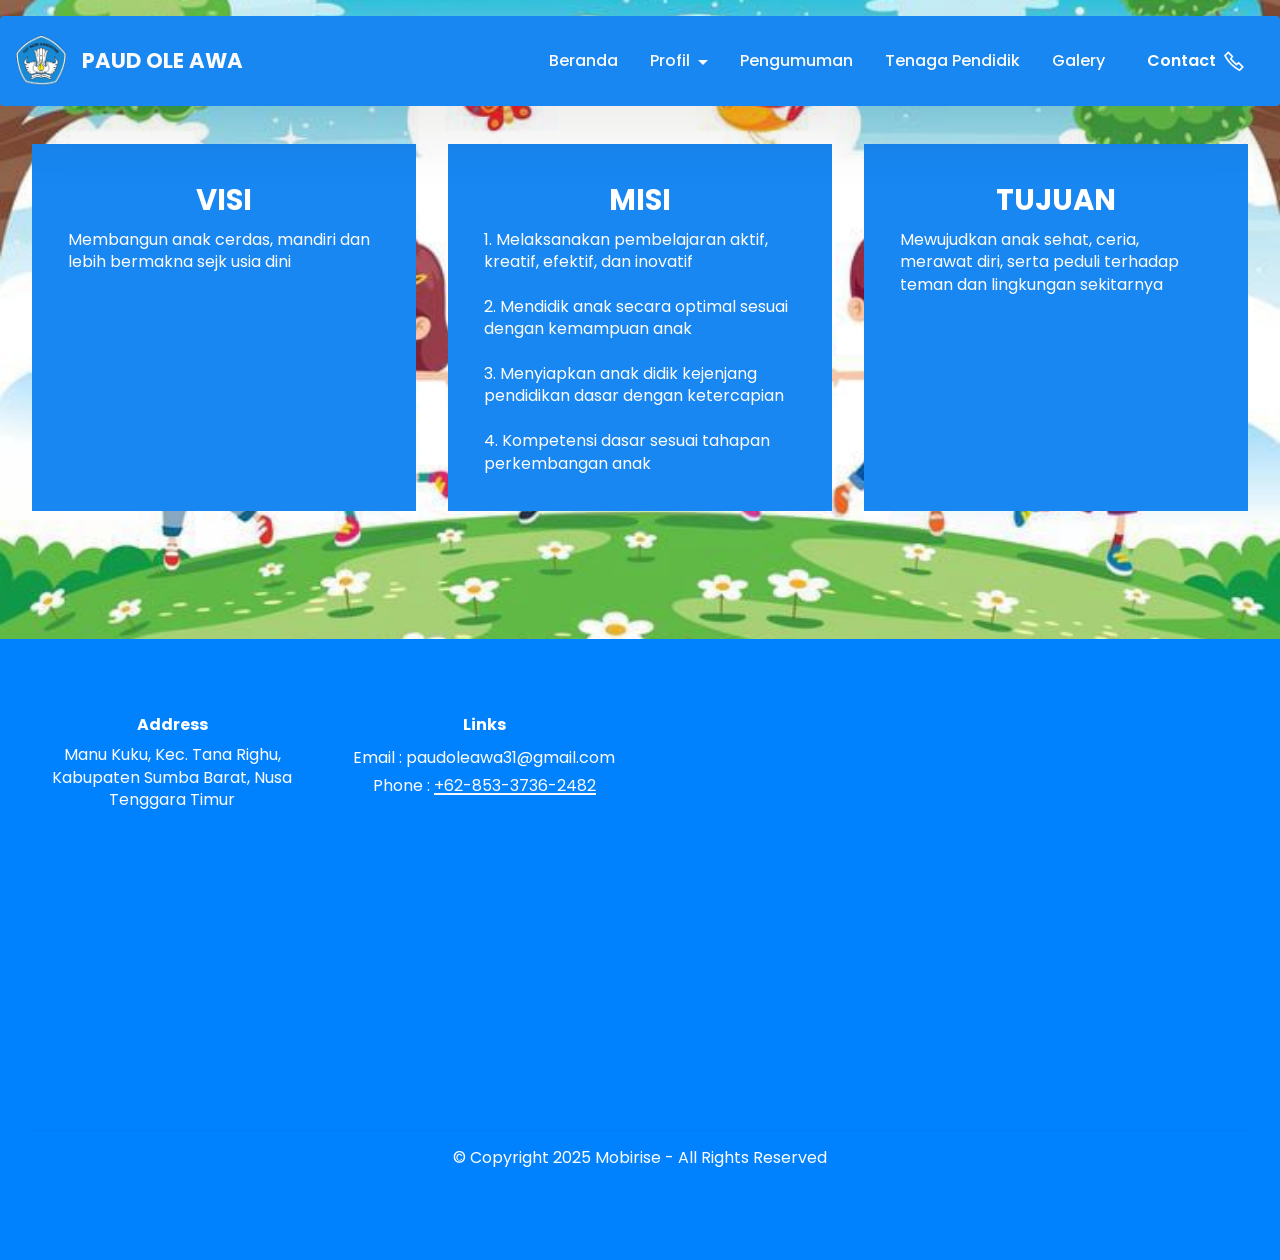
<file: page2.html>
<!DOCTYPE html>
<html  >
<head>
  <!-- Site made with Mobirise Website Builder v6.0.1, https://mobirise.com -->
  <meta charset="UTF-8">
  <meta http-equiv="X-UA-Compatible" content="IE=edge">
  <meta name="generator" content="Mobirise v6.0.1, mobirise.com">
  <meta name="viewport" content="width=device-width, initial-scale=1, minimum-scale=1">
  <link rel="shortcut icon" href="assets/images/logo-lg-removebg-preview.png-108x113.png" type="image/x-icon">
  <meta name="description" content="">
  
  
  <title>Visi-Misi</title>
  <link rel="stylesheet" href="assets/web/assets/mobirise-icons2/mobirise2.css">
  <link rel="stylesheet" href="assets/bootstrap/css/bootstrap.min.css">
  <link rel="stylesheet" href="assets/bootstrap/css/bootstrap-grid.min.css">
  <link rel="stylesheet" href="assets/bootstrap/css/bootstrap-reboot.min.css">
  <link rel="stylesheet" href="assets/animatecss/animate.css">
  <link rel="stylesheet" href="assets/dropdown/css/style.css">
  <link rel="stylesheet" href="assets/socicon/css/styles.css">
  <link rel="stylesheet" href="assets/theme/css/style.css">
  <link rel="preload" href="https://fonts.googleapis.com/css?family=Poppins:100,100i,200,200i,300,300i,400,400i,500,500i,600,600i,700,700i,800,800i,900,900i&display=swap" as="style" onload="this.onload=null;this.rel='stylesheet'">
  <noscript><link rel="stylesheet" href="https://fonts.googleapis.com/css?family=Poppins:100,100i,200,200i,300,300i,400,400i,500,500i,600,600i,700,700i,800,800i,900,900i&display=swap"></noscript>
  <link rel="preload" as="style" href="assets/mobirise/css/mbr-additional.css?v=FmmAdh"><link rel="stylesheet" href="assets/mobirise/css/mbr-additional.css?v=FmmAdh" type="text/css">

  
  
  
</head>
<body>
  
  <section data-bs-version="5.1" class="menu menu5 cid-uJWEbFoVuN" once="menu" id="menu05-1x">
	

	<nav class="navbar navbar-dropdown navbar-fixed-top navbar-expand-lg">
		<div class="container">
			<div class="navbar-brand">
				<span class="navbar-logo">
					<a href="index.html">
						<img src="assets/images/logo-lg-removebg-preview.png-108x113.png" alt="Mobirise Website Builder" style="height: 3.3rem;">
					</a>
				</span>
				<span class="navbar-caption-wrap"><a class="navbar-caption text-white display-4" href="index.html">PAUD OLE AWA</a></span>
			</div>
			<button class="navbar-toggler" type="button" data-toggle="collapse" data-bs-toggle="collapse" data-target="#navbarSupportedContent" data-bs-target="#navbarSupportedContent" aria-controls="navbarNavAltMarkup" aria-expanded="false" aria-label="Toggle navigation">
				<div class="hamburger">
					<span></span>
					<span></span>
					<span></span>
					<span></span>
				</div>
			</button>
			<div class="collapse navbar-collapse" id="navbarSupportedContent">
				<ul class="navbar-nav nav-dropdown" data-app-modern-menu="true"><li class="nav-item"><a class="nav-link link text-white display-7" href="index.html">Beranda</a></li><li class="nav-item dropdown"><a class="nav-link link dropdown-toggle text-white display-7" href="https://mobiri.se" data-toggle="dropdown-submenu" data-bs-toggle="dropdown" data-bs-auto-close="outside" aria-expanded="false">Profil</a><div class="dropdown-menu" aria-labelledby="dropdown-816"><a class="dropdown-item text-white display-7" href="page1.html">Sejarah Sekolah</a><a class="dropdown-item text-white display-7" href="page2.html">Visi-Misi dan Tujuan</a><a class="dropdown-item text-white display-7" href="page3.html">Struktur Organisasi</a><a class="dropdown-item text-white text-primary display-7" href="page9.html">Fasilitas</a><a class="dropdown-item text-white text-primary display-7" href="prestasi.html">Prestasi</a></div></li><li class="nav-item">
						<a class="nav-link link text-white text-primary display-7" href="page5.html" aria-expanded="false">Pengumuman</a>
					</li>
					
					<li class="nav-item">
						<a class="nav-link link text-white display-7" href="page10.html" aria-expanded="false">Tenaga Pendidik</a>
					</li><li class="nav-item"><a class="nav-link link text-white display-7" href="page12.html">Galery</a></li></ul>
				<div class="navbar-buttons mbr-section-btn"><a class="btn btn-primary display-7" href="https://wa.me/6285337302482"><span class="mobi-mbri mobi-mbri-phone mbr-iconfont mbr-iconfont-btn" style="font-size: 20px;"></span>Contact</a></div>
			</div>
		</div>
	</nav>
</section>

<section data-bs-version="5.1" class="features5 cid-uLC5H5Gm6O" id="features05-2t">
  

  
  <div class="mbr-overlay" style="opacity: 0; background-color: rgb(0, 0, 0);"></div>
  <div class="container-fluid">
    
    <div class="row">
      <div class="item features-without-image col-12 col-md-6 col-lg-4 item-mb active">
        <div class="item-wrapper">
          <div class="card-box align-left">
            
            <h5 class="card-title mbr-fonts-style display-5"><strong>VISI</strong><strong><br></strong></h5>
            <p class="card-text mbr-fonts-style display-7">Membangun anak cerdas, mandiri dan lebih bermakna sejk usia dini</p>

            
          </div>
        </div>
      </div>
      
      <div class="item features-without-image col-12 col-md-6 col-lg-4 item-mb">
        <div class="item-wrapper">
          <div class="card-box align-left">
            
            <h5 class="card-title mbr-fonts-style display-5"><strong>MISI</strong><strong><br></strong></h5>
            <p class="card-text mbr-fonts-style display-7">1. Melaksanakan pembelajaran      aktif, kreatif, efektif, dan inovatif
<br>
<br>2. Mendidik anak secara optimal     sesuai dengan kemampuan     anak
<br>
<br>3. Menyiapkan anak didik kejenjang     pendidikan dasar dengan     ketercapian
<br>
<br>4. Kompetensi dasar sesuai     tahapan perkembangan anak</p>

            
          </div>
        </div>
      </div><div class="item features-without-image col-12 col-md-6 col-lg-4 item-mb">
        <div class="item-wrapper">
          <div class="card-box align-left">
            
            <h5 class="card-title mbr-fonts-style display-5"><strong>TUJUAN</strong><strong><br></strong></h5>
            <p class="card-text mbr-fonts-style display-7">Mewujudkan anak sehat, ceria, merawat diri, serta peduli terhadap teman dan lingkungan sekitarnya</p>

            
          </div>
        </div>
      </div>
    </div>
  </div>
</section>

<section data-bs-version="5.1" class="footer6 cid-uRWLUSjrlv" once="footers" id="footer6-4n">

    

    

    <div class="container">
        <div class="row content mbr-white">
            <div class="col-12 col-md-3 mbr-fonts-style display-7">
                <h5 class="mbr-section-subtitle mbr-fonts-style mb-2 display-7">
                    <strong>Address</strong>
                </h5>
                <p class="mbr-text mbr-fonts-style display-7">Manu Kuku, Kec. Tana Righu, Kabupaten Sumba Barat, Nusa Tenggara Timur</p> <br>
                <h5 class="mbr-section-subtitle mbr-fonts-style mb-2 mt-4 display-7"></h5>
                <p class="mbr-text mbr-fonts-style mb-4 display-7"></p>
            </div>
            <div class="col-12 col-md-3 mbr-fonts-style display-7">
                <h5 class="mbr-section-subtitle mbr-fonts-style mb-2 display-7">
                    <strong>Links</strong>
                </h5>
                <ul class="list mbr-fonts-style mb-4 display-7">
                    <li class="mbr-text item-wrap">Email : paudoleawa31@gmail.com</li><li class="mbr-text item-wrap">Phone : <a href="https://wa.me/6285337362482" class="text-white">+62-853-3736-2482</a></li>
                </ul>
                <h5 class="mbr-section-subtitle mbr-fonts-style mb-2 mt-5 display-7"></h5>
                <p class="mbr-text mbr-fonts-style mb-4 display-7"></p>
            </div>
            <div class="col-12 col-md-6">
                <div class="google-map"><iframe frameborder="0" style="border:0" src="https://www.google.com/maps/embed?pb=!1m18!1m12!1m3!1d31482.532903775682!2d119.40057334431648!3d-9.481165898339828!2m3!1f0!2f0!3f0!3m2!1i1024!2i768!4f13.1!3m3!1m2!1s0x2c4b277cff367c2d%3A0xf6e9ad5cb573e5f2!2sManu%20Kuku%2C%20Kec.%20Tana%20Righu%2C%20Kabupaten%20Sumba%20Barat%2C%20Nusa%20Tenggara%20Tim.!5e0!3m2!1sid!2sid!4v1753430685612!5m2!1sid!2sid" allowfullscreen=""></iframe></div>
            </div>
            <div class="col-md-6">
                
            </div>
        </div>
        <div class="footer-lower">
            <div class="media-container-row">
                <div class="col-sm-12">
                    <hr>
                </div>
            </div>
            <div class="col-sm-12 copyright pl-0">
                <p class="mbr-text mbr-fonts-style mbr-white display-7">
                    © Copyright 2025 Mobirise - All Rights Reserved
                </p>
            </div>
        </div>
    </div>
</section><section class="display-7" style="padding: 0;align-items: center;justify-content: center;flex-wrap: wrap;    align-content: center;display: flex;position: relative;height: 4rem;"><a href="https://mobiri.se/" style="flex: 1 1;height: 4rem;position: absolute;width: 100%;z-index: 1;"><img alt="" style="height: 4rem;" src="[data-uri]"></a><p style="margin: 0;text-align: center;" class="display-7">&#8204;</p><a style="z-index:1" href="https://mobirise.com/builder/ai-website-generator.html">AI Website Generator</a></section><script src="assets/bootstrap/js/bootstrap.bundle.min.js"></script>  <script src="assets/smoothscroll/smooth-scroll.js"></script>  <script src="assets/ytplayer/index.js"></script>  <script src="assets/dropdown/js/navbar-dropdown.js"></script>  <script src="assets/theme/js/script.js"></script>  
  
  
 <div id="scrollToTop" class="scrollToTop mbr-arrow-up"><a style="text-align: center;"><i class="mbr-arrow-up-icon mbr-arrow-up-icon-cm cm-icon cm-icon-smallarrow-up"></i></a></div>
    <input name="animation" type="hidden">
  </body>
</html>
</file>
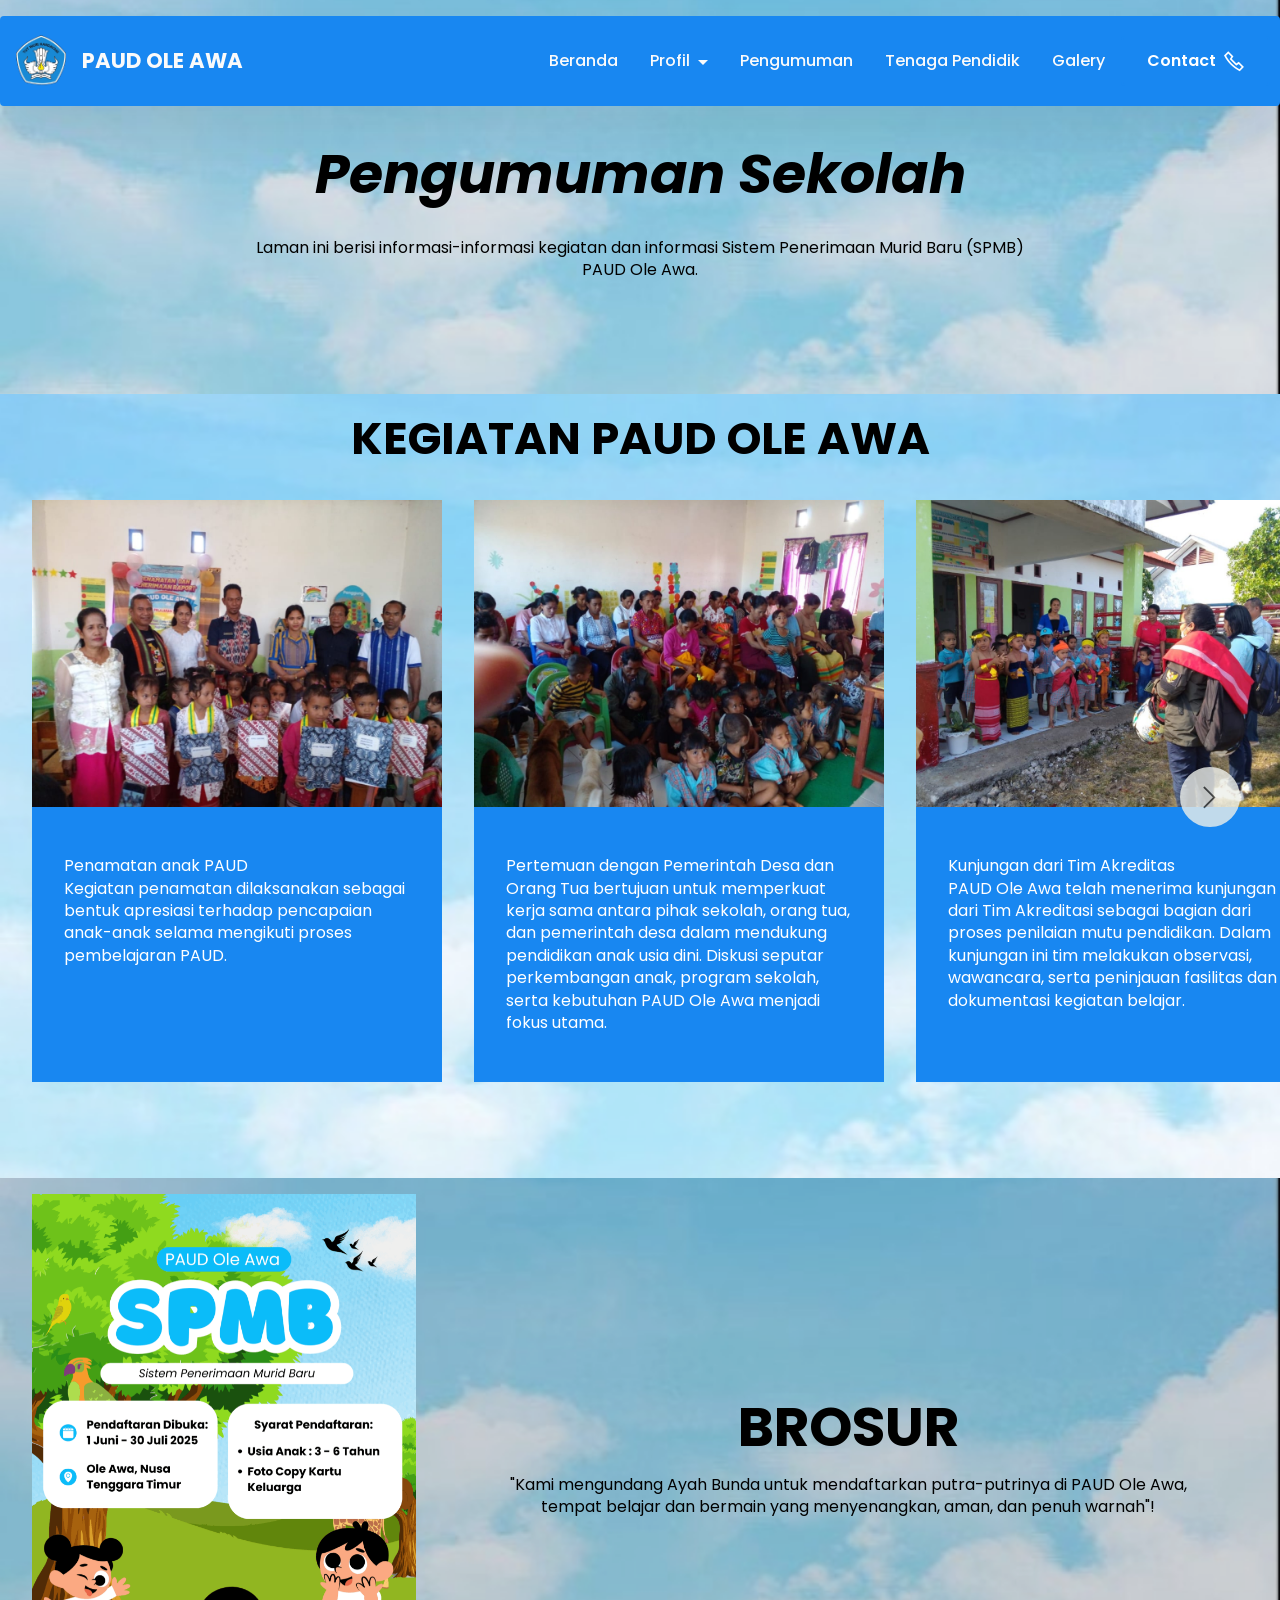
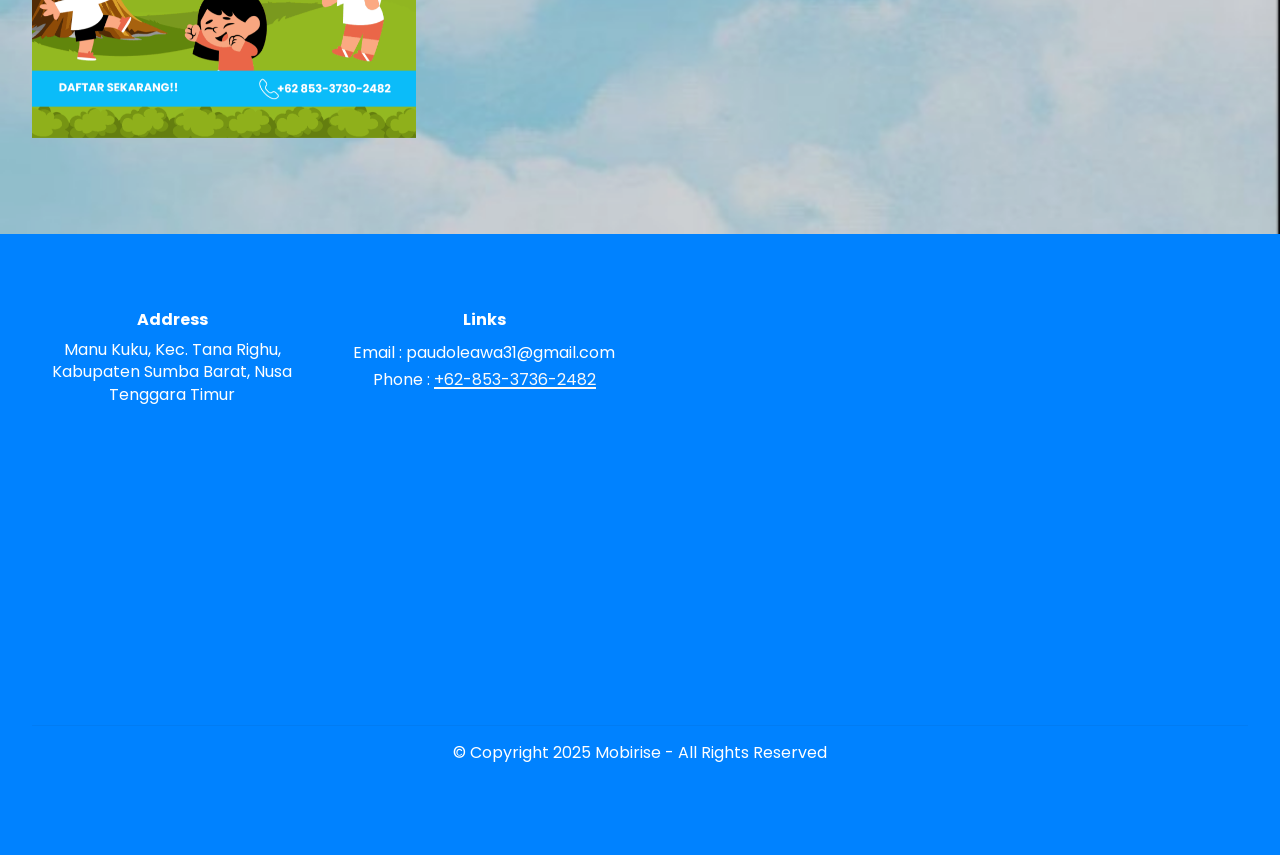
<file: page5.html>
<!DOCTYPE html>
<html  >
<head>
  <!-- Site made with Mobirise Website Builder v6.0.1, https://mobirise.com -->
  <meta charset="UTF-8">
  <meta http-equiv="X-UA-Compatible" content="IE=edge">
  <meta name="generator" content="Mobirise v6.0.1, mobirise.com">
  <meta name="viewport" content="width=device-width, initial-scale=1, minimum-scale=1">
  <link rel="shortcut icon" href="assets/images/logo-lg-removebg-preview.png-108x113.png" type="image/x-icon">
  <meta name="description" content="">
  
  
  <title>Pengumuman</title>
  <link rel="stylesheet" href="assets/web/assets/mobirise-icons2/mobirise2.css">
  <link rel="stylesheet" href="assets/bootstrap/css/bootstrap.min.css">
  <link rel="stylesheet" href="assets/bootstrap/css/bootstrap-grid.min.css">
  <link rel="stylesheet" href="assets/bootstrap/css/bootstrap-reboot.min.css">
  <link rel="stylesheet" href="assets/animatecss/animate.css">
  <link rel="stylesheet" href="assets/dropdown/css/style.css">
  <link rel="stylesheet" href="assets/socicon/css/styles.css">
  <link rel="stylesheet" href="assets/theme/css/style.css">
  <link rel="preload" href="https://fonts.googleapis.com/css?family=Poppins:100,100i,200,200i,300,300i,400,400i,500,500i,600,600i,700,700i,800,800i,900,900i&display=swap" as="style" onload="this.onload=null;this.rel='stylesheet'">
  <noscript><link rel="stylesheet" href="https://fonts.googleapis.com/css?family=Poppins:100,100i,200,200i,300,300i,400,400i,500,500i,600,600i,700,700i,800,800i,900,900i&display=swap"></noscript>
  <link rel="preload" as="style" href="assets/mobirise/css/mbr-additional.css?v=SgqNyM"><link rel="stylesheet" href="assets/mobirise/css/mbr-additional.css?v=SgqNyM" type="text/css">

  
  
  
</head>
<body>
  
  <section data-bs-version="5.1" class="menu menu5 cid-uJWEbFoVuN" once="menu" id="menu05-20">
	

	<nav class="navbar navbar-dropdown navbar-fixed-top navbar-expand-lg">
		<div class="container">
			<div class="navbar-brand">
				<span class="navbar-logo">
					<a href="index.html">
						<img src="assets/images/logo-lg-removebg-preview.png-108x113.png" alt="Mobirise Website Builder" style="height: 3.3rem;">
					</a>
				</span>
				<span class="navbar-caption-wrap"><a class="navbar-caption text-white display-4" href="index.html">PAUD OLE AWA</a></span>
			</div>
			<button class="navbar-toggler" type="button" data-toggle="collapse" data-bs-toggle="collapse" data-target="#navbarSupportedContent" data-bs-target="#navbarSupportedContent" aria-controls="navbarNavAltMarkup" aria-expanded="false" aria-label="Toggle navigation">
				<div class="hamburger">
					<span></span>
					<span></span>
					<span></span>
					<span></span>
				</div>
			</button>
			<div class="collapse navbar-collapse" id="navbarSupportedContent">
				<ul class="navbar-nav nav-dropdown" data-app-modern-menu="true"><li class="nav-item"><a class="nav-link link text-white display-7" href="index.html">Beranda</a></li><li class="nav-item dropdown"><a class="nav-link link dropdown-toggle text-white display-7" href="https://mobiri.se" data-toggle="dropdown-submenu" data-bs-toggle="dropdown" data-bs-auto-close="outside" aria-expanded="false">Profil</a><div class="dropdown-menu" aria-labelledby="dropdown-816"><a class="dropdown-item text-white display-7" href="page1.html">Sejarah Sekolah</a><a class="dropdown-item text-white display-7" href="page2.html">Visi-Misi dan Tujuan</a><a class="dropdown-item text-white display-7" href="page3.html">Struktur Organisasi</a><a class="dropdown-item text-white text-primary display-7" href="page9.html">Fasilitas</a><a class="dropdown-item text-white text-primary display-7" href="prestasi.html">Prestasi</a></div></li><li class="nav-item">
						<a class="nav-link link text-white text-primary display-7" href="page5.html" aria-expanded="false">Pengumuman</a>
					</li>
					
					<li class="nav-item">
						<a class="nav-link link text-white display-7" href="page10.html" aria-expanded="false">Tenaga Pendidik</a>
					</li><li class="nav-item"><a class="nav-link link text-white display-7" href="page12.html">Galery</a></li></ul>
				<div class="navbar-buttons mbr-section-btn"><a class="btn btn-primary display-7" href="https://wa.me/6285337302482"><span class="mobi-mbri mobi-mbri-phone mbr-iconfont mbr-iconfont-btn" style="font-size: 20px;"></span>Contact</a></div>
			</div>
		</div>
	</nav>
</section>

<section data-bs-version="5.1" class="info3 cid-uMpjdN0cM1" id="info3-3i">

    

    
    <div class="mbr-overlay" style="opacity: 0.1; background-color: rgb(0, 0, 0);">
    </div>

    <div class="container-fluid">
        <div class="row justify-content-center">
            <div class="card col-12 col-lg-10">
                <div class="card-wrapper">
                    <div class="card-box align-center">
                        <h4 class="card-title mbr-fonts-style align-center mb-4 display-1"><strong><em>Pengumuman Sekolah</em></strong></h4>
                        <p class="mbr-text mbr-fonts-style mb-4 display-7">Laman ini berisi informasi-informasi kegiatan dan informasi Sistem Penerimaan Murid Baru (SPMB) <br>PAUD Ole Awa.</p>
                        
                    </div>
                </div>
            </div>
        </div>
    </div>
</section>

<section data-bs-version="5.1" class="slider4 mbr-embla cid-uN3WxKDR1Q" id="slider4-3z">
    
    <div class="mbr-overlay"></div>
    <div class="position-relative text-center">
        <div class="mbr-section-head">
            <h4 class="mbr-section-title mbr-fonts-style align-center mb-0 display-2"><strong>KEGIATAN PAUD OLE AWA</strong></h4>
            
        </div>
        <div class="embla mt-4" data-skip-snaps="true" data-align="center" data-contain-scroll="trimSnaps" data-auto-play-interval="5" data-draggable="true">
            <div class="embla__viewport container-fluid">
                <div class="embla__container">
                    
                    <div class="embla__slide slider-image item active" style="margin-left: 1rem; margin-right: 1rem;">
                        <div class="slide-content">
                            <div class="item-wrapper">
                                <div class="item-img">
                                    <img src="assets/images/gambar-whatsapp-2025-04-15-pukul-09.11.04-a1dea664.jpg-1000x750.jpg" alt="Mobirise Website Builder">
                                </div>
                            </div>
                            <div class="item-content">
                                
                                
                                <p class="mbr-text mbr-fonts-style mt-3 display-7">Penamatan anak PAUD
<br>Kegiatan penamatan dilaksanakan sebagai bentuk apresiasi terhadap pencapaian anak-anak selama mengikuti proses pembelajaran PAUD.</p>
                            </div>
                            
                        </div>
                    </div>
                    <div class="embla__slide slider-image item" style="margin-left: 1rem; margin-right: 1rem;">
                        <div class="slide-content">
                            <div class="item-wrapper">
                                <div class="item-img">
                                    <img src="assets/images/kegiatan8.jpg-1000x750.jpg" alt="Mobirise Website Builder">
                                </div>
                            </div>
                            <div class="item-content">
                                
                                
                                <p class="mbr-text mbr-fonts-style mt-3 display-7">Pertemuan dengan Pemerintah Desa dan Orang Tua bertujuan untuk memperkuat kerja sama antara pihak sekolah, orang tua, dan pemerintah desa dalam mendukung pendidikan anak usia dini. Diskusi seputar perkembangan anak, program sekolah, serta kebutuhan PAUD Ole Awa menjadi fokus utama.&nbsp;<br></p>
                            </div>
                            
                        </div>
                    </div>
                    <div class="embla__slide slider-image item" style="margin-left: 1rem; margin-right: 1rem;">
                        <div class="slide-content">
                            <div class="item-wrapper">
                                <div class="item-img">
                                    <img src="assets/images/kegiatan3.jpg-1000x750.jpg" alt="Mobirise Website Builder">
                                </div>
                            </div>
                            <div class="item-content">
                                
                                
                                <p class="mbr-text mbr-fonts-style mt-3 display-7">Kunjungan dari Tim Akreditas
<br>PAUD Ole Awa telah menerima kunjungan dari Tim Akreditasi sebagai bagian dari proses penilaian mutu pendidikan. Dalam kunjungan ini tim melakukan observasi, wawancara, serta peninjauan fasilitas dan dokumentasi kegiatan belajar.</p>
                            </div>
                            
                        </div>
                    </div>
                </div>
            </div>
            <button class="embla__button embla__button--prev">
                <span class="mobi-mbri mobi-mbri-arrow-prev mbr-iconfont" aria-hidden="true"></span>
                <span class="sr-only visually-hidden visually-hidden">Previous</span>
            </button>
            <button class="embla__button embla__button--next">
                <span class="mobi-mbri mobi-mbri-arrow-next mbr-iconfont" aria-hidden="true"></span>
                <span class="sr-only visually-hidden visually-hidden">Next</span>
            </button>
        </div>
    </div>
</section>

<section data-bs-version="5.1" class="header11 cid-uNfUY4Bw4p" id="header11-47">

    

    
    <div class="mbr-overlay" style="opacity: 0.2; background-color: rgb(35, 35, 35);"></div>

    <div class="container">
        <div class="row justify-content-center">
            <div class="col-12 col-md-4 image-wrapper">
                <img class="w-100" src="assets/images/poster-spmb-sistem-penerimaan-murid-baru-ilustratif-biru-dan-hijau.png-712x1007.png" alt="Mobirise Website Builder">
            </div>
            <div class="col-12 col-md">
                <div class="text-wrapper text-center">
                    <h1 class="mbr-section-title mbr-fonts-style mb-3 display-1">
                        <strong>BROSUR</strong></h1>
                    <p class="mbr-text mbr-fonts-style display-7">"Kami mengundang Ayah Bunda untuk mendaftarkan putra-putrinya di PAUD Ole Awa, tempat belajar dan bermain yang menyenangkan, aman, dan penuh warnah"!</p>
                    
                </div>
            </div>
        </div>
    </div>
</section>

<section data-bs-version="5.1" class="footer6 cid-uRWLUSjrlv" once="footers" id="footer6-4n">

    

    

    <div class="container">
        <div class="row content mbr-white">
            <div class="col-12 col-md-3 mbr-fonts-style display-7">
                <h5 class="mbr-section-subtitle mbr-fonts-style mb-2 display-7">
                    <strong>Address</strong>
                </h5>
                <p class="mbr-text mbr-fonts-style display-7">Manu Kuku, Kec. Tana Righu, Kabupaten Sumba Barat, Nusa Tenggara Timur</p> <br>
                <h5 class="mbr-section-subtitle mbr-fonts-style mb-2 mt-4 display-7"></h5>
                <p class="mbr-text mbr-fonts-style mb-4 display-7"></p>
            </div>
            <div class="col-12 col-md-3 mbr-fonts-style display-7">
                <h5 class="mbr-section-subtitle mbr-fonts-style mb-2 display-7">
                    <strong>Links</strong>
                </h5>
                <ul class="list mbr-fonts-style mb-4 display-7">
                    <li class="mbr-text item-wrap">Email : paudoleawa31@gmail.com</li><li class="mbr-text item-wrap">Phone : <a href="https://wa.me/6285337362482" class="text-white">+62-853-3736-2482</a></li>
                </ul>
                <h5 class="mbr-section-subtitle mbr-fonts-style mb-2 mt-5 display-7"></h5>
                <p class="mbr-text mbr-fonts-style mb-4 display-7"></p>
            </div>
            <div class="col-12 col-md-6">
                <div class="google-map"><iframe frameborder="0" style="border:0" src="https://www.google.com/maps/embed?pb=!1m18!1m12!1m3!1d31482.532903775682!2d119.40057334431648!3d-9.481165898339828!2m3!1f0!2f0!3f0!3m2!1i1024!2i768!4f13.1!3m3!1m2!1s0x2c4b277cff367c2d%3A0xf6e9ad5cb573e5f2!2sManu%20Kuku%2C%20Kec.%20Tana%20Righu%2C%20Kabupaten%20Sumba%20Barat%2C%20Nusa%20Tenggara%20Tim.!5e0!3m2!1sid!2sid!4v1753430685612!5m2!1sid!2sid" allowfullscreen=""></iframe></div>
            </div>
            <div class="col-md-6">
                
            </div>
        </div>
        <div class="footer-lower">
            <div class="media-container-row">
                <div class="col-sm-12">
                    <hr>
                </div>
            </div>
            <div class="col-sm-12 copyright pl-0">
                <p class="mbr-text mbr-fonts-style mbr-white display-7">
                    © Copyright 2025 Mobirise - All Rights Reserved
                </p>
            </div>
        </div>
    </div>
</section><section class="display-7" style="padding: 0;align-items: center;justify-content: center;flex-wrap: wrap;    align-content: center;display: flex;position: relative;height: 4rem;"><a href="https://mobiri.se/" style="flex: 1 1;height: 4rem;position: absolute;width: 100%;z-index: 1;"><img alt="" style="height: 4rem;" src="[data-uri]"></a><p style="margin: 0;text-align: center;" class="display-7">&#8204;</p><a style="z-index:1" href="https://mobirise.com/drag-drop-website-builder.html">Drag and Drop Website Builder</a></section><script src="assets/bootstrap/js/bootstrap.bundle.min.js"></script>  <script src="assets/smoothscroll/smooth-scroll.js"></script>  <script src="assets/ytplayer/index.js"></script>  <script src="assets/dropdown/js/navbar-dropdown.js"></script>  <script src="assets/embla/embla.min.js"></script>  <script src="assets/embla/script.js"></script>  <script src="assets/theme/js/script.js"></script>  
  
  
 <div id="scrollToTop" class="scrollToTop mbr-arrow-up"><a style="text-align: center;"><i class="mbr-arrow-up-icon mbr-arrow-up-icon-cm cm-icon cm-icon-smallarrow-up"></i></a></div>
    <input name="animation" type="hidden">
  </body>
</html>
</file>
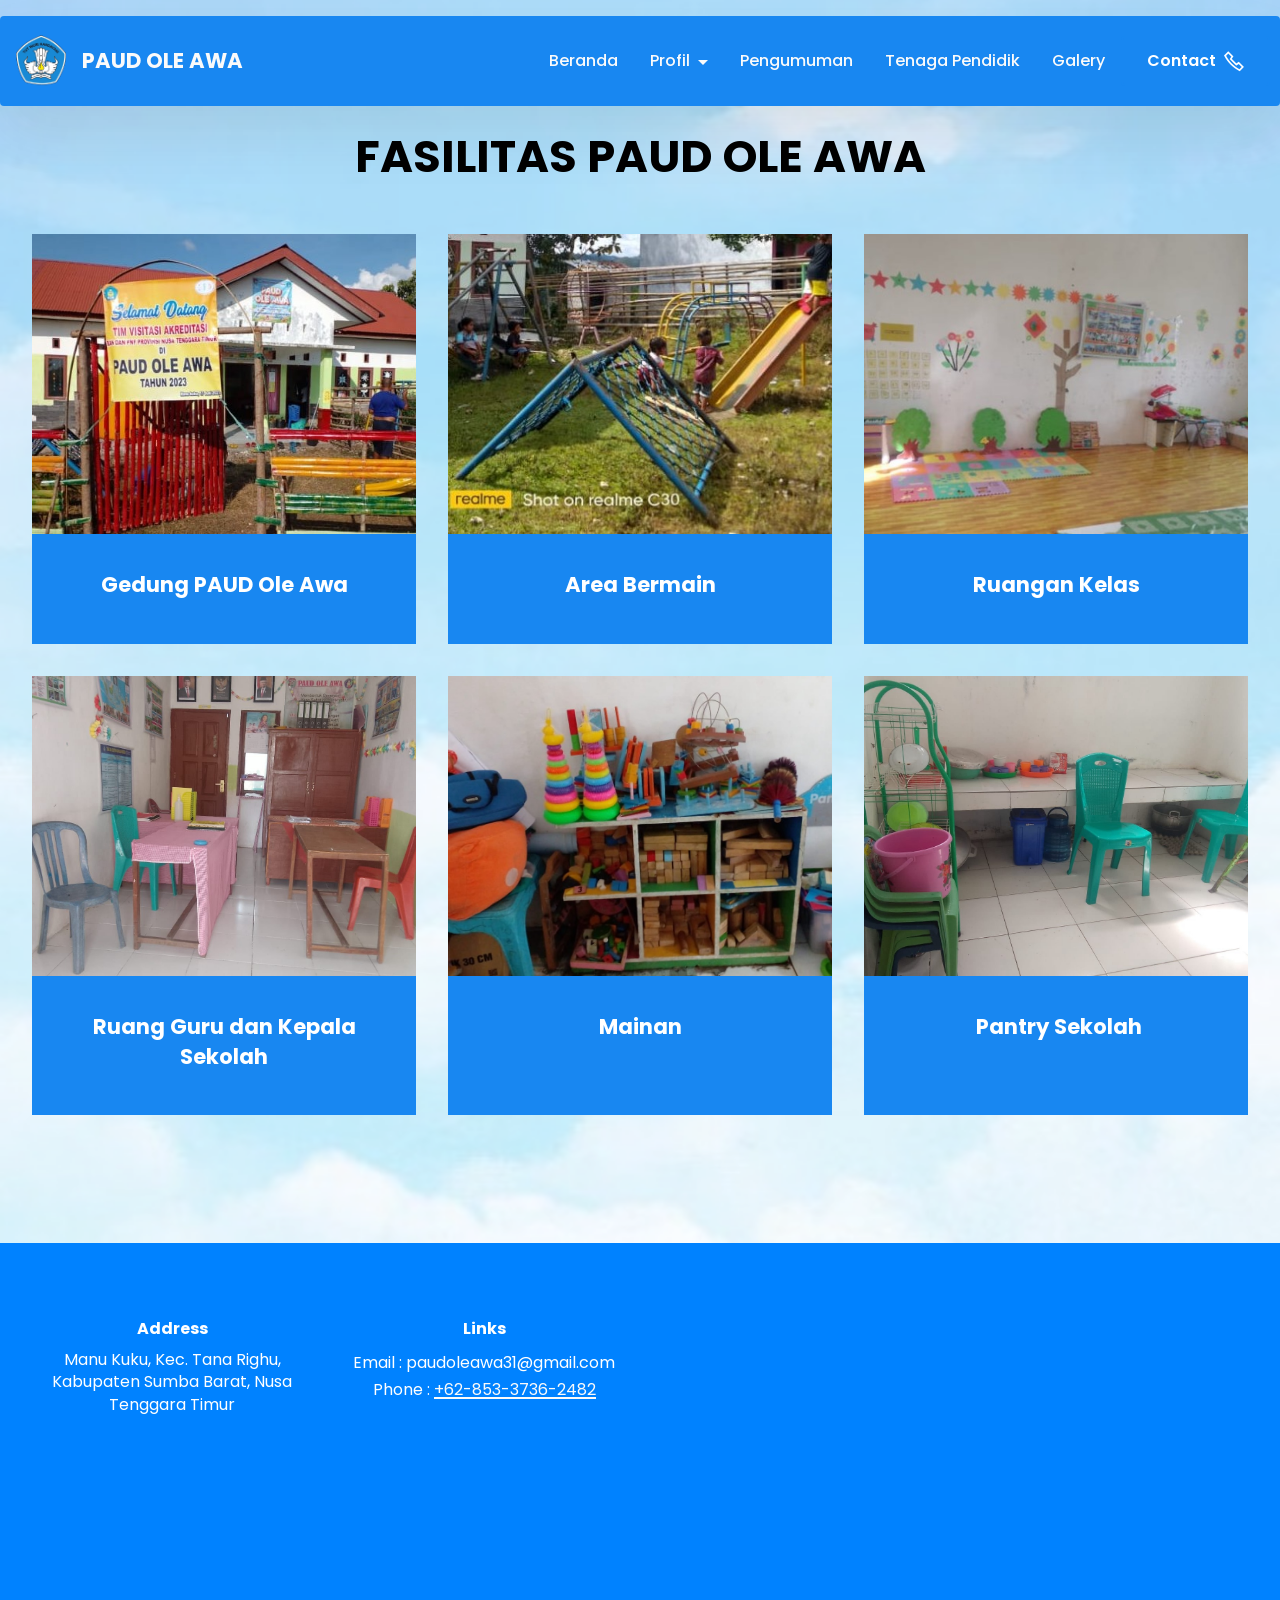
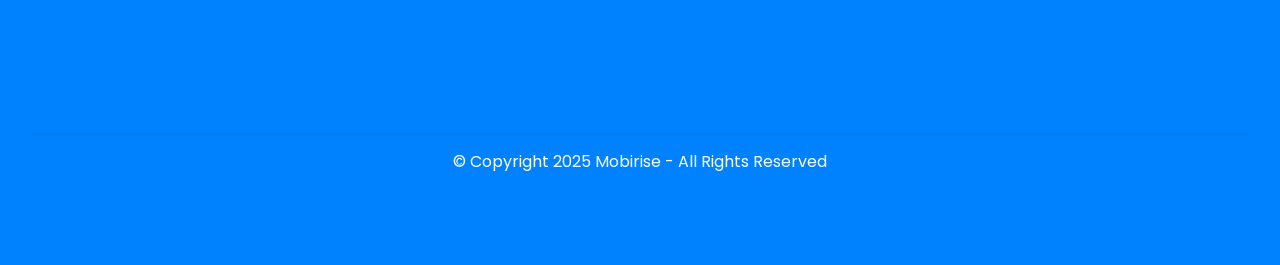
<file: page9.html>
<!DOCTYPE html>
<html  >
<head>
  <!-- Site made with Mobirise Website Builder v6.0.1, https://mobirise.com -->
  <meta charset="UTF-8">
  <meta http-equiv="X-UA-Compatible" content="IE=edge">
  <meta name="generator" content="Mobirise v6.0.1, mobirise.com">
  <meta name="viewport" content="width=device-width, initial-scale=1, minimum-scale=1">
  <link rel="shortcut icon" href="assets/images/logo-lg-removebg-preview.png-108x113.png" type="image/x-icon">
  <meta name="description" content="">
  
  
  <title>fasillitas</title>
  <link rel="stylesheet" href="assets/web/assets/mobirise-icons2/mobirise2.css">
  <link rel="stylesheet" href="assets/bootstrap/css/bootstrap.min.css">
  <link rel="stylesheet" href="assets/bootstrap/css/bootstrap-grid.min.css">
  <link rel="stylesheet" href="assets/bootstrap/css/bootstrap-reboot.min.css">
  <link rel="stylesheet" href="assets/animatecss/animate.css">
  <link rel="stylesheet" href="assets/dropdown/css/style.css">
  <link rel="stylesheet" href="assets/socicon/css/styles.css">
  <link rel="stylesheet" href="assets/theme/css/style.css">
  <link rel="preload" href="https://fonts.googleapis.com/css?family=Poppins:100,100i,200,200i,300,300i,400,400i,500,500i,600,600i,700,700i,800,800i,900,900i&display=swap" as="style" onload="this.onload=null;this.rel='stylesheet'">
  <noscript><link rel="stylesheet" href="https://fonts.googleapis.com/css?family=Poppins:100,100i,200,200i,300,300i,400,400i,500,500i,600,600i,700,700i,800,800i,900,900i&display=swap"></noscript>
  <link rel="preload" as="style" href="assets/mobirise/css/mbr-additional.css?v=Nr7Rft"><link rel="stylesheet" href="assets/mobirise/css/mbr-additional.css?v=Nr7Rft" type="text/css">

  
  
  
</head>
<body>
  
  <section data-bs-version="5.1" class="menu menu5 cid-uJWEbFoVuN" once="menu" id="menu05-24">
	

	<nav class="navbar navbar-dropdown navbar-fixed-top navbar-expand-lg">
		<div class="container">
			<div class="navbar-brand">
				<span class="navbar-logo">
					<a href="index.html">
						<img src="assets/images/logo-lg-removebg-preview.png-108x113.png" alt="Mobirise Website Builder" style="height: 3.3rem;">
					</a>
				</span>
				<span class="navbar-caption-wrap"><a class="navbar-caption text-white display-4" href="index.html">PAUD OLE AWA</a></span>
			</div>
			<button class="navbar-toggler" type="button" data-toggle="collapse" data-bs-toggle="collapse" data-target="#navbarSupportedContent" data-bs-target="#navbarSupportedContent" aria-controls="navbarNavAltMarkup" aria-expanded="false" aria-label="Toggle navigation">
				<div class="hamburger">
					<span></span>
					<span></span>
					<span></span>
					<span></span>
				</div>
			</button>
			<div class="collapse navbar-collapse" id="navbarSupportedContent">
				<ul class="navbar-nav nav-dropdown" data-app-modern-menu="true"><li class="nav-item"><a class="nav-link link text-white display-7" href="index.html">Beranda</a></li><li class="nav-item dropdown"><a class="nav-link link dropdown-toggle text-white display-7" href="https://mobiri.se" data-toggle="dropdown-submenu" data-bs-toggle="dropdown" data-bs-auto-close="outside" aria-expanded="false">Profil</a><div class="dropdown-menu" aria-labelledby="dropdown-816"><a class="dropdown-item text-white display-7" href="page1.html">Sejarah Sekolah</a><a class="dropdown-item text-white display-7" href="page2.html">Visi-Misi dan Tujuan</a><a class="dropdown-item text-white display-7" href="page3.html">Struktur Organisasi</a><a class="dropdown-item text-white text-primary display-7" href="page9.html">Fasilitas</a><a class="dropdown-item text-white text-primary display-7" href="prestasi.html">Prestasi</a></div></li><li class="nav-item">
						<a class="nav-link link text-white text-primary display-7" href="page5.html" aria-expanded="false">Pengumuman</a>
					</li>
					
					<li class="nav-item">
						<a class="nav-link link text-white display-7" href="page10.html" aria-expanded="false">Tenaga Pendidik</a>
					</li><li class="nav-item"><a class="nav-link link text-white display-7" href="page12.html">Galery</a></li></ul>
				<div class="navbar-buttons mbr-section-btn"><a class="btn btn-primary display-7" href="https://wa.me/6285337302482"><span class="mobi-mbri mobi-mbri-phone mbr-iconfont mbr-iconfont-btn" style="font-size: 20px;"></span>Contact</a></div>
			</div>
		</div>
	</nav>
</section>

<section data-bs-version="5.1" class="features6 start cid-uMhaFQZkKr" id="features06-39">
	
	<div class="mbr-overlay"></div>
	<div class="container">
		<div class="row justify-content-center">
			<div class="col-12 content-head">
				<div class="mbr-section-head mb-5">
					<h4 class="mbr-section-title mbr-fonts-style align-center mb-0 display-2"><strong>FASILITAS PAUD OLE AWA</strong></h4>
					
					
				</div>
			</div>
		</div>
		<div class="row">
			<div class="item features-image col-12 col-md-6 col-lg-4">
				<div class="item-wrapper">
					<div class="item-img">
						<img src="assets/images/fikss.jpg-712x534.jpeg" alt="Mobirise Website Builder" data-slide-to="0" data-bs-slide-to="0">
					</div>
					<div class="item-content">
						<h5 class="item-title mbr-fonts-style display-4"><strong>Gedung PAUD Ole Awa</strong></h5>
						
						
					</div>
				</div>
			</div>
			<div class="item features-image col-12 col-md-6 col-lg-4">
				<div class="item-wrapper">
					<div class="item-img">
						<img src="assets/images/img-20250415-wa0081.jpg-712x534.jpeg" alt="Mobirise Website Builder" data-slide-to="1" data-bs-slide-to="1">
					</div>
					<div class="item-content">
						<h5 class="item-title mbr-fonts-style display-4"><strong>Area Bermain</strong></h5>
						
						
					</div>
				</div>
			</div>
			<div class="item features-image col-12 col-md-6 col-lg-4">
				<div class="item-wrapper">
					<div class="item-img">
						<img src="assets/images/ruang-kelas-lg.jpg-1-712x534.jpeg" alt="Mobirise Website Builder" data-slide-to="2" data-bs-slide-to="2">
					</div>
					<div class="item-content">
						<h5 class="item-title mbr-fonts-style display-4"><strong>Ruangan Kelas</strong></h5>
						
						
					</div>
				</div>
			</div><div class="item features-image col-12 col-md-6 col-lg-4">
				<div class="item-wrapper">
					<div class="item-img">
						<img src="assets/images/ruang-guru.jpg-1280x960.jpeg" alt="Mobirise Website Builder" data-slide-to="3" data-bs-slide-to="3">
					</div>
					<div class="item-content">
						<h5 class="item-title mbr-fonts-style display-4"><strong>Ruang Guru dan Kepala Sekolah</strong></h5>
						
						
					</div>
				</div>
			</div><div class="item features-image col-12 col-md-6 col-lg-4">
				<div class="item-wrapper">
					<div class="item-img">
						<img src="assets/images/permainan.jpg-1280x960.jpeg" alt="Mobirise Website Builder" data-slide-to="4" data-bs-slide-to="4">
					</div>
					<div class="item-content">
						<h5 class="item-title mbr-fonts-style display-4"><strong>Mainan</strong></h5>
						
						
					</div>
				</div>
			</div><div class="item features-image col-12 col-md-6 col-lg-4">
				<div class="item-wrapper">
					<div class="item-img">
						<img src="assets/images/dapur.jpg-1280x960.jpeg" alt="Mobirise Website Builder" data-slide-to="5" data-bs-slide-to="5">
					</div>
					<div class="item-content">
						<h5 class="item-title mbr-fonts-style display-4"><strong>&nbsp;Pantry Sekolah</strong></h5>
						
						
					</div>
				</div>
			</div>
		</div>
	</div>
</section>

<section data-bs-version="5.1" class="footer6 cid-uRWLUSjrlv" once="footers" id="footer6-4n">

    

    

    <div class="container">
        <div class="row content mbr-white">
            <div class="col-12 col-md-3 mbr-fonts-style display-7">
                <h5 class="mbr-section-subtitle mbr-fonts-style mb-2 display-7">
                    <strong>Address</strong>
                </h5>
                <p class="mbr-text mbr-fonts-style display-7">Manu Kuku, Kec. Tana Righu, Kabupaten Sumba Barat, Nusa Tenggara Timur</p> <br>
                <h5 class="mbr-section-subtitle mbr-fonts-style mb-2 mt-4 display-7"></h5>
                <p class="mbr-text mbr-fonts-style mb-4 display-7"></p>
            </div>
            <div class="col-12 col-md-3 mbr-fonts-style display-7">
                <h5 class="mbr-section-subtitle mbr-fonts-style mb-2 display-7">
                    <strong>Links</strong>
                </h5>
                <ul class="list mbr-fonts-style mb-4 display-7">
                    <li class="mbr-text item-wrap">Email : paudoleawa31@gmail.com</li><li class="mbr-text item-wrap">Phone : <a href="https://wa.me/6285337362482" class="text-white">+62-853-3736-2482</a></li>
                </ul>
                <h5 class="mbr-section-subtitle mbr-fonts-style mb-2 mt-5 display-7"></h5>
                <p class="mbr-text mbr-fonts-style mb-4 display-7"></p>
            </div>
            <div class="col-12 col-md-6">
                <div class="google-map"><iframe frameborder="0" style="border:0" src="https://www.google.com/maps/embed?pb=!1m18!1m12!1m3!1d31482.532903775682!2d119.40057334431648!3d-9.481165898339828!2m3!1f0!2f0!3f0!3m2!1i1024!2i768!4f13.1!3m3!1m2!1s0x2c4b277cff367c2d%3A0xf6e9ad5cb573e5f2!2sManu%20Kuku%2C%20Kec.%20Tana%20Righu%2C%20Kabupaten%20Sumba%20Barat%2C%20Nusa%20Tenggara%20Tim.!5e0!3m2!1sid!2sid!4v1753430685612!5m2!1sid!2sid" allowfullscreen=""></iframe></div>
            </div>
            <div class="col-md-6">
                
            </div>
        </div>
        <div class="footer-lower">
            <div class="media-container-row">
                <div class="col-sm-12">
                    <hr>
                </div>
            </div>
            <div class="col-sm-12 copyright pl-0">
                <p class="mbr-text mbr-fonts-style mbr-white display-7">
                    © Copyright 2025 Mobirise - All Rights Reserved
                </p>
            </div>
        </div>
    </div>
</section><section class="display-7" style="padding: 0;align-items: center;justify-content: center;flex-wrap: wrap;    align-content: center;display: flex;position: relative;height: 4rem;"><a href="https://mobiri.se/" style="flex: 1 1;height: 4rem;position: absolute;width: 100%;z-index: 1;"><img alt="" style="height: 4rem;" src="[data-uri]"></a><p style="margin: 0;text-align: center;" class="display-7">&#8204;</p><a style="z-index:1" href="https://mobirise.com/offline-website-builder.html">Offline Website Software</a></section><script src="assets/bootstrap/js/bootstrap.bundle.min.js"></script>  <script src="assets/smoothscroll/smooth-scroll.js"></script>  <script src="assets/ytplayer/index.js"></script>  <script src="assets/dropdown/js/navbar-dropdown.js"></script>  <script src="assets/theme/js/script.js"></script>  
  
  
 <div id="scrollToTop" class="scrollToTop mbr-arrow-up"><a style="text-align: center;"><i class="mbr-arrow-up-icon mbr-arrow-up-icon-cm cm-icon cm-icon-smallarrow-up"></i></a></div>
    <input name="animation" type="hidden">
  </body>
</html>
</file>
<file: assets/web/assets/mobirise-icons2/mobirise2.css>
@font-face {
  font-family: 'Moririse2';
  font-display: swap;
  src:  url('mobirise2.eot?f2bix4');
  src:  url('mobirise2.eot?f2bix4#iefix') format('embedded-opentype'),
    url('mobirise2.ttf?f2bix4') format('truetype'),
    url('mobirise2.woff?f2bix4') format('woff'),
    url('mobirise2.svg?f2bix4#mobirise2') format('svg');
  font-weight: normal;
  font-style: normal;
}

[class^="mobi-"], [class*=" mobi-"] {
  /* use !important to prevent issues with browser extensions that change fonts */
  font-family: 'Moririse2' !important;
  speak: none;
  font-style: normal;
  font-weight: normal;
  font-variant: normal;
  text-transform: none;
  line-height: 1;

  /* Better Font Rendering =========== */
  -webkit-font-smoothing: antialiased;
  -moz-osx-font-smoothing: grayscale;
}

.mobi-mbri-add-submenu:before {
  content: "\e900";
}
.mobi-mbri-alert:before {
  content: "\e901";
}
.mobi-mbri-align-center:before {
  content: "\e902";
}
.mobi-mbri-align-justify:before {
  content: "\e903";
}
.mobi-mbri-align-left:before {
  content: "\e904";
}
.mobi-mbri-align-right:before {
  content: "\e905";
}
.mobi-mbri-android:before {
  content: "\e906";
}
.mobi-mbri-apple:before {
  content: "\e907";
}
.mobi-mbri-arrow-down:before {
  content: "\e908";
}
.mobi-mbri-arrow-next:before {
  content: "\e909";
}
.mobi-mbri-arrow-prev:before {
  content: "\e90a";
}
.mobi-mbri-arrow-up:before {
  content: "\e90b";
}
.mobi-mbri-bold:before {
  content: "\e90c";
}
.mobi-mbri-bookmark:before {
  content: "\e90d";
}
.mobi-mbri-bootstrap:before {
  content: "\e90e";
}
.mobi-mbri-briefcase:before {
  content: "\e90f";
}
.mobi-mbri-browse:before {
  content: "\e910";
}
.mobi-mbri-bulleted-list:before {
  content: "\e911";
}
.mobi-mbri-calendar:before {
  content: "\e912";
}
.mobi-mbri-camera:before {
  content: "\e913";
}
.mobi-mbri-cart-add:before {
  content: "\e914";
}
.mobi-mbri-cart-full:before {
  content: "\e915";
}
.mobi-mbri-cash:before {
  content: "\e916";
}
.mobi-mbri-change-style:before {
  content: "\e917";
}
.mobi-mbri-chat:before {
  content: "\e918";
}
.mobi-mbri-clock:before {
  content: "\e919";
}
.mobi-mbri-close:before {
  content: "\e91a";
}
.mobi-mbri-cloud:before {
  content: "\e91b";
}
.mobi-mbri-code:before {
  content: "\e91c";
}
.mobi-mbri-contact-form:before {
  content: "\e91d";
}
.mobi-mbri-credit-card:before {
  content: "\e91e";
}
.mobi-mbri-cursor-click:before {
  content: "\e91f";
}
.mobi-mbri-cust-feedback:before {
  content: "\e920";
}
.mobi-mbri-database:before {
  content: "\e921";
}
.mobi-mbri-delivery:before {
  content: "\e922";
}
.mobi-mbri-desktop:before {
  content: "\e923";
}
.mobi-mbri-devices:before {
  content: "\e924";
}
.mobi-mbri-down:before {
  content: "\e925";
}
.mobi-mbri-download-2:before {
  content: "\e926";
}
.mobi-mbri-download:before {
  content: "\e927";
}
.mobi-mbri-drag-n-drop-2:before {
  content: "\e928";
}
.mobi-mbri-drag-n-drop:before {
  content: "\e929";
}
.mobi-mbri-edit-2:before {
  content: "\e92a";
}
.mobi-mbri-edit:before {
  content: "\e92b";
}
.mobi-mbri-error:before {
  content: "\e92c";
}
.mobi-mbri-extension:before {
  content: "\e92d";
}
.mobi-mbri-features:before {
  content: "\e92e";
}
.mobi-mbri-file:before {
  content: "\e92f";
}
.mobi-mbri-flag:before {
  content: "\e930";
}
.mobi-mbri-folder:before {
  content: "\e931";
}
.mobi-mbri-gift:before {
  content: "\e932";
}
.mobi-mbri-github:before {
  content: "\e933";
}
.mobi-mbri-globe-2:before {
  content: "\e934";
}
.mobi-mbri-globe:before {
  content: "\e935";
}
.mobi-mbri-growing-chart:before {
  content: "\e936";
}
.mobi-mbri-hearth:before {
  content: "\e937";
}
.mobi-mbri-help:before {
  content: "\e938";
}
.mobi-mbri-home:before {
  content: "\e939";
}
.mobi-mbri-hot-cup:before {
  content: "\e93a";
}
.mobi-mbri-idea:before {
  content: "\e93b";
}
.mobi-mbri-image-gallery:before {
  content: "\e93c";
}
.mobi-mbri-image-slider:before {
  content: "\e93d";
}
.mobi-mbri-info:before {
  content: "\e93e";
}
.mobi-mbri-italic:before {
  content: "\e93f";
}
.mobi-mbri-key:before {
  content: "\e940";
}
.mobi-mbri-laptop:before {
  content: "\e941";
}
.mobi-mbri-layers:before {
  content: "\e942";
}
.mobi-mbri-left-right:before {
  content: "\e943";
}
.mobi-mbri-left:before {
  content: "\e944";
}
.mobi-mbri-letter:before {
  content: "\e945";
}
.mobi-mbri-like:before {
  content: "\e946";
}
.mobi-mbri-link:before {
  content: "\e947";
}
.mobi-mbri-lock:before {
  content: "\e948";
}
.mobi-mbri-login:before {
  content: "\e949";
}
.mobi-mbri-logout:before {
  content: "\e94a";
}
.mobi-mbri-magic-stick:before {
  content: "\e94b";
}
.mobi-mbri-map-pin:before {
  content: "\e94c";
}
.mobi-mbri-menu:before {
  content: "\e94d";
}
.mobi-mbri-mobile-2:before {
  content: "\e94e";
}
.mobi-mbri-mobile-horizontal:before {
  content: "\e94f";
}
.mobi-mbri-mobile:before {
  content: "\e950";
}
.mobi-mbri-mobirise:before {
  content: "\e951";
}
.mobi-mbri-more-horizontal:before {
  content: "\e952";
}
.mobi-mbri-more-vertical:before {
  content: "\e953";
}
.mobi-mbri-music:before {
  content: "\e954";
}
.mobi-mbri-new-file:before {
  content: "\e955";
}
.mobi-mbri-numbered-list:before {
  content: "\e956";
}
.mobi-mbri-opened-folder:before {
  content: "\e957";
}
.mobi-mbri-pages:before {
  content: "\e958";
}
.mobi-mbri-paper-plane:before {
  content: "\e959";
}
.mobi-mbri-paperclip:before {
  content: "\e95a";
}
.mobi-mbri-phone:before {
  content: "\e95b";
}
.mobi-mbri-photo:before {
  content: "\e95c";
}
.mobi-mbri-photos:before {
  content: "\e95d";
}
.mobi-mbri-pin:before {
  content: "\e95e";
}
.mobi-mbri-play:before {
  content: "\e95f";
}
.mobi-mbri-plus:before {
  content: "\e960";
}
.mobi-mbri-preview:before {
  content: "\e961";
}
.mobi-mbri-print:before {
  content: "\e962";
}
.mobi-mbri-protect:before {
  content: "\e963";
}
.mobi-mbri-question:before {
  content: "\e964";
}
.mobi-mbri-quote-left:before {
  content: "\e965";
}
.mobi-mbri-quote-right:before {
  content: "\e966";
}
.mobi-mbri-redo:before {
  content: "\e967";
}
.mobi-mbri-refresh:before {
  content: "\e968";
}
.mobi-mbri-responsive-2:before {
  content: "\e969";
}
.mobi-mbri-responsive:before {
  content: "\e96a";
}
.mobi-mbri-right:before {
  content: "\e96b";
}
.mobi-mbri-rocket:before {
  content: "\e96c";
}
.mobi-mbri-sad-face:before {
  content: "\e96d";
}
.mobi-mbri-sale:before {
  content: "\e96e";
}
.mobi-mbri-save:before {
  content: "\e96f";
}
.mobi-mbri-search:before {
  content: "\e970";
}
.mobi-mbri-setting-2:before {
  content: "\e971";
}
.mobi-mbri-setting-3:before {
  content: "\e972";
}
.mobi-mbri-setting:before {
  content: "\e973";
}
.mobi-mbri-share:before {
  content: "\e974";
}
.mobi-mbri-shopping-bag:before {
  content: "\e975";
}
.mobi-mbri-shopping-basket:before {
  content: "\e976";
}
.mobi-mbri-shopping-cart:before {
  content: "\e977";
}
.mobi-mbri-sites:before {
  content: "\e978";
}
.mobi-mbri-smile-face:before {
  content: "\e979";
}
.mobi-mbri-speed:before {
  content: "\e97a";
}
.mobi-mbri-star:before {
  content: "\e97b";
}
.mobi-mbri-success:before {
  content: "\e97c";
}
.mobi-mbri-sun:before {
  content: "\e97d";
}
.mobi-mbri-sun2:before {
  content: "\e97e";
}
.mobi-mbri-tablet-vertical:before {
  content: "\e97f";
}
.mobi-mbri-tablet:before {
  content: "\e980";
}
.mobi-mbri-target:before {
  content: "\e981";
}
.mobi-mbri-timer:before {
  content: "\e982";
}
.mobi-mbri-to-ftp:before {
  content: "\e983";
}
.mobi-mbri-to-local-drive:before {
  content: "\e984";
}
.mobi-mbri-touch-swipe:before {
  content: "\e985";
}
.mobi-mbri-touch:before {
  content: "\e986";
}
.mobi-mbri-trash:before {
  content: "\e987";
}
.mobi-mbri-underline:before {
  content: "\e988";
}
.mobi-mbri-undo:before {
  content: "\e989";
}
.mobi-mbri-unlink:before {
  content: "\e98a";
}
.mobi-mbri-unlock:before {
  content: "\e98b";
}
.mobi-mbri-up-down:before {
  content: "\e98c";
}
.mobi-mbri-up:before {
  content: "\e98d";
}
.mobi-mbri-update:before {
  content: "\e98e";
}
.mobi-mbri-upload-2:before {
  content: "\e98f";
}
.mobi-mbri-upload:before {
  content: "\e990";
}
.mobi-mbri-user-2:before {
  content: "\e991";
}
.mobi-mbri-user:before {
  content: "\e992";
}
.mobi-mbri-users:before {
  content: "\e993";
}
.mobi-mbri-video-play:before {
  content: "\e994";
}
.mobi-mbri-video:before {
  content: "\e995";
}
.mobi-mbri-watch:before {
  content: "\e996";
}
.mobi-mbri-website-theme-2:before {
  content: "\e997";
}
.mobi-mbri-website-theme:before {
  content: "\e998";
}
.mobi-mbri-wifi:before {
  content: "\e999";
}
.mobi-mbri-windows:before {
  content: "\e99a";
}
.mobi-mbri-zoom-in:before {
  content: "\e99b";
}
.mobi-mbri-zoom-out:before {
  content: "\e99c";
}
</file>
<file: assets/dropdown/css/style.css>
.navbar-dropdown {
  left: 0;
  padding: 0;
  position: absolute;
  right: 0;
  top: 0;
  transition: all 0.45s ease;
  z-index: 1030;
  background: #282828; }
  .navbar-dropdown .navbar-logo {
    margin-right: 0.8rem;
    transition: margin 0.3s ease-in-out;
    vertical-align: middle; }
    .navbar-dropdown .navbar-logo img {
      height: 3.125rem;
      transition: all 0.3s ease-in-out; }
    .navbar-dropdown .navbar-logo.mbr-iconfont {
      font-size: 3.125rem;
      line-height: 3.125rem; }
  .navbar-dropdown .navbar-caption {
    font-weight: 700;
    white-space: normal;
    vertical-align: -4px;
    line-height: 3.125rem !important; }
    .navbar-dropdown .navbar-caption, .navbar-dropdown .navbar-caption:hover {
      color: inherit;
      text-decoration: none; }
  .navbar-dropdown .mbr-iconfont + .navbar-caption {
    vertical-align: -1px; }
  .navbar-dropdown.navbar-fixed-top {
    position: fixed; }
  .navbar-dropdown .navbar-brand span {
    vertical-align: -4px; }
  .navbar-dropdown.bg-color.transparent {
    background: none; }
  .navbar-dropdown.navbar-short .navbar-brand {
    padding: 0.625rem 0; }
    .navbar-dropdown.navbar-short .navbar-brand span {
      vertical-align: -1px; }
  .navbar-dropdown.navbar-short .navbar-caption {
    line-height: 2.375rem !important;
    vertical-align: -2px; }
  .navbar-dropdown.navbar-short .navbar-logo {
    margin-right: 0.5rem; }
    .navbar-dropdown.navbar-short .navbar-logo img {
      height: 2.375rem; }
    .navbar-dropdown.navbar-short .navbar-logo.mbr-iconfont {
      font-size: 2.375rem;
      line-height: 2.375rem; }
  .navbar-dropdown.navbar-short .mbr-table-cell {
    height: 3.625rem; }
  .navbar-dropdown .navbar-close {
    left: 0.6875rem;
    position: fixed;
    top: 0.75rem;
    z-index: 1000; }
  .navbar-dropdown .hamburger-icon {
    content: "";
    display: inline-block;
    vertical-align: middle;
    width: 16px;
    -webkit-box-shadow: 0 -6px 0 1px #282828,0 0 0 1px #282828,0 6px 0 1px #282828;
    -moz-box-shadow: 0 -6px 0 1px #282828,0 0 0 1px #282828,0 6px 0 1px #282828;
    box-shadow: 0 -6px 0 1px #282828,0 0 0 1px #282828,0 6px 0 1px #282828; }

.dropdown-menu .dropdown-toggle[data-toggle="dropdown-submenu"]::after {
  border-bottom: 0.35em solid transparent;
  border-left: 0.35em solid;
  border-right: 0;
  border-top: 0.35em solid transparent;
  margin-left: 0.3rem; }

.dropdown-menu .dropdown-item:focus {
  outline: 0; }

.nav-dropdown {
  font-size: 0.75rem;
  font-weight: 500;
  height: auto !important; }
  .nav-dropdown .nav-btn {
    padding-left: 1rem; }
  .nav-dropdown .link {
    margin: .667em 1.667em;
    font-weight: 500;
    padding: 0;
    transition: color .2s ease-in-out; }
    .nav-dropdown .link.dropdown-toggle {
      margin-right: 2.583em; }
      .nav-dropdown .link.dropdown-toggle::after {
        margin-left: .25rem;
        border-top: 0.35em solid;
        border-right: 0.35em solid transparent;
        border-left: 0.35em solid transparent;
        border-bottom: 0; }
      .nav-dropdown .link.dropdown-toggle[aria-expanded="true"] {
        margin: 0;
        padding: 0.667em 3.263em  0.667em 1.667em; }
  .nav-dropdown .link::after,
  .nav-dropdown .dropdown-item::after {
    color: inherit; }
  .nav-dropdown .btn {
    font-size: 0.75rem;
    font-weight: 700;
    letter-spacing: 0;
    margin-bottom: 0;
    padding-left: 1.25rem;
    padding-right: 1.25rem; }
  .nav-dropdown .dropdown-menu {
    border-radius: 0;
    border: 0;
    left: 0;
    margin: 0;
    padding-bottom: 1.25rem;
    padding-top: 1.25rem;
    position: relative; }
  .nav-dropdown .dropdown-submenu {
    margin-left: 0.125rem;
    top: 0; }
  .nav-dropdown .dropdown-item {
    font-weight: 500;
    line-height: 2;
    padding: 0.3846em 4.615em 0.3846em 1.5385em;
    position: relative;
    transition: color .2s ease-in-out, background-color .2s ease-in-out; }
    .nav-dropdown .dropdown-item::after {
      margin-top: -0.3077em;
      position: absolute;
      right: 1.1538em;
      top: 50%; }
    .nav-dropdown .dropdown-item:focus, .nav-dropdown .dropdown-item:hover {
      background: none; }

@media (max-width: 767px) {
  .nav-dropdown.navbar-toggleable-sm {
    bottom: 0;
    display: none;
    left: 0;
    overflow-x: hidden;
    position: fixed;
    top: 0;
    transform: translateX(-100%);
    -ms-transform: translateX(-100%);
    -webkit-transform: translateX(-100%);
    width: 18.75rem;
    z-index: 999; } }
.nav-dropdown.navbar-toggleable-xl {
  bottom: 0;
  display: none;
  left: 0;
  overflow-x: hidden;
  position: fixed;
  top: 0;
  transform: translateX(-100%);
  -ms-transform: translateX(-100%);
  -webkit-transform: translateX(-100%);
  width: 18.75rem;
  z-index: 999; }

.nav-dropdown-sm {
  display: block !important;
  overflow-x: hidden;
  overflow: auto;
  padding-top: 3.875rem; }
  .nav-dropdown-sm::after {
    content: "";
    display: block;
    height: 3rem;
    width: 100%; }
  .nav-dropdown-sm.collapse.in ~ .navbar-close {
    display: block !important; }
  .nav-dropdown-sm.collapsing, .nav-dropdown-sm.collapse.in {
    transform: translateX(0);
    -ms-transform: translateX(0);
    -webkit-transform: translateX(0);
    transition: all 0.25s ease-out;
    -webkit-transition: all 0.25s ease-out;
    background: #282828; }
  .nav-dropdown-sm.collapsing[aria-expanded="false"] {
    transform: translateX(-100%);
    -ms-transform: translateX(-100%);
    -webkit-transform: translateX(-100%); }
  .nav-dropdown-sm .nav-item {
    display: block;
    margin-left: 0 !important;
    padding-left: 0; }
  .nav-dropdown-sm .link,
  .nav-dropdown-sm .dropdown-item {
    border-top: 1px dotted rgba(255, 255, 255, 0.1);
    font-size: 0.8125rem;
    line-height: 1.6;
    margin: 0 !important;
    padding: 0.875rem 2.4rem 0.875rem 1.5625rem !important;
    position: relative;
    white-space: normal; }
    .nav-dropdown-sm .link:focus, .nav-dropdown-sm .link:hover,
    .nav-dropdown-sm .dropdown-item:focus,
    .nav-dropdown-sm .dropdown-item:hover {
      background: rgba(0, 0, 0, 0.2) !important;
      color: #c0a375; }
  .nav-dropdown-sm .nav-btn {
    position: relative;
    padding: 1.5625rem 1.5625rem 0 1.5625rem; }
    .nav-dropdown-sm .nav-btn::before {
      border-top: 1px dotted rgba(255, 255, 255, 0.1);
      content: "";
      left: 0;
      position: absolute;
      top: 0;
      width: 100%; }
    .nav-dropdown-sm .nav-btn + .nav-btn {
      padding-top: 0.625rem; }
      .nav-dropdown-sm .nav-btn + .nav-btn::before {
        display: none; }
  .nav-dropdown-sm .btn {
    padding: 0.625rem 0; }
  .nav-dropdown-sm .dropdown-toggle[data-toggle="dropdown-submenu"]::after {
    margin-left: .25rem;
    border-top: 0.35em solid;
    border-right: 0.35em solid transparent;
    border-left: 0.35em solid transparent;
    border-bottom: 0; }
  .nav-dropdown-sm .dropdown-toggle[data-toggle="dropdown-submenu"][aria-expanded="true"]::after {
    border-top: 0;
    border-right: 0.35em solid transparent;
    border-left: 0.35em solid transparent;
    border-bottom: 0.35em solid; }
  .nav-dropdown-sm .dropdown-menu {
    margin: 0;
    padding: 0;
    position: relative;
    top: 0;
    left: 0;
    width: 100%;
    border: 0;
    float: none;
    border-radius: 0;
    background: none; }
  .nav-dropdown-sm .dropdown-submenu {
    left: 100%;
    margin-left: 0.125rem;
    margin-top: -1.25rem;
    top: 0; }

.navbar-toggleable-sm .nav-dropdown .dropdown-menu {
  position: absolute; }

.navbar-toggleable-sm .nav-dropdown .dropdown-submenu {
  left: 100%;
  margin-left: 0.125rem;
  margin-top: -1.25rem;
  top: 0; }

.navbar-toggleable-sm.opened .nav-dropdown .dropdown-menu {
  position: relative; }

.navbar-toggleable-sm.opened .nav-dropdown .dropdown-submenu {
  left: 0;
  margin-left: 00rem;
  margin-top: 0rem;
  top: 0; }

.is-builder .nav-dropdown.collapsing {
  transition: none !important; }
</file>
<file: assets/socicon/css/styles.css>
@charset "UTF-8";

@font-face {
  font-family: 'Socicon';
  src:  url('../fonts/socicon.eot');
  src:  url('../fonts/socicon.eot?#iefix') format('embedded-opentype'),
    url('../fonts/socicon.woff2') format('woff2'),
    url('../fonts/socicon.ttf') format('truetype'),
    url('../fonts/socicon.woff') format('woff'),
    url('../fonts/socicon.svg#socicon') format('svg');
  font-weight: normal;
  font-style: normal;
  font-display: swap;
}

[data-icon]:before {
  font-family: "socicon" !important;
  content: attr(data-icon);
  font-style: normal !important;
  font-weight: normal !important;
  font-variant: normal !important;
  text-transform: none !important;
  speak: none;
  line-height: 1;
  -webkit-font-smoothing: antialiased;
  -moz-osx-font-smoothing: grayscale;
}

[class^="socicon-"], [class*=" socicon-"] {
  /* use !important to prevent issues with browser extensions that change fonts */
  font-family: 'Socicon' !important;
  speak: none;
  font-style: normal;
  font-weight: normal;
  font-variant: normal;
  text-transform: none;
  line-height: 1;

  /* Better Font Rendering =========== */
  -webkit-font-smoothing: antialiased;
  -moz-osx-font-smoothing: grayscale;
}

.socicon-500px:before {
  content: "\e000";
}
.socicon-8tracks:before {
  content: "\e001";
}
.socicon-airbnb:before {
  content: "\e002";
}
.socicon-alliance:before {
  content: "\e003";
}
.socicon-amazon:before {
  content: "\e004";
}
.socicon-amplement:before {
  content: "\e005";
}
.socicon-android:before {
  content: "\e006";
}
.socicon-angellist:before {
  content: "\e007";
}
.socicon-apple:before {
  content: "\e008";
}
.socicon-appnet:before {
  content: "\e009";
}
.socicon-baidu:before {
  content: "\e00a";
}
.socicon-bandcamp:before {
  content: "\e00b";
}
.socicon-battlenet:before {
  content: "\e00c";
}
.socicon-mixer:before {
  content: "\e00d";
}
.socicon-bebee:before {
  content: "\e00e";
}
.socicon-bebo:before {
  content: "\e00f";
}
.socicon-behance:before {
  content: "\e010";
}
.socicon-blizzard:before {
  content: "\e011";
}
.socicon-blogger:before {
  content: "\e012";
}
.socicon-buffer:before {
  content: "\e013";
}
.socicon-chrome:before {
  content: "\e014";
}
.socicon-coderwall:before {
  content: "\e015";
}
.socicon-curse:before {
  content: "\e016";
}
.socicon-dailymotion:before {
  content: "\e017";
}
.socicon-deezer:before {
  content: "\e018";
}
.socicon-delicious:before {
  content: "\e019";
}
.socicon-deviantart:before {
  content: "\e01a";
}
.socicon-diablo:before {
  content: "\e01b";
}
.socicon-digg:before {
  content: "\e01c";
}
.socicon-discord:before {
  content: "\e01d";
}
.socicon-disqus:before {
  content: "\e01e";
}
.socicon-douban:before {
  content: "\e01f";
}
.socicon-draugiem:before {
  content: "\e020";
}
.socicon-dribbble:before {
  content: "\e021";
}
.socicon-drupal:before {
  content: "\e022";
}
.socicon-ebay:before {
  content: "\e023";
}
.socicon-ello:before {
  content: "\e024";
}
.socicon-endomodo:before {
  content: "\e025";
}
.socicon-envato:before {
  content: "\e026";
}
.socicon-etsy:before {
  content: "\e027";
}
.socicon-facebook:before {
  content: "\e028";
}
.socicon-feedburner:before {
  content: "\e029";
}
.socicon-filmweb:before {
  content: "\e02a";
}
.socicon-firefox:before {
  content: "\e02b";
}
.socicon-flattr:before {
  content: "\e02c";
}
.socicon-flickr:before {
  content: "\e02d";
}
.socicon-formulr:before {
  content: "\e02e";
}
.socicon-forrst:before {
  content: "\e02f";
}
.socicon-foursquare:before {
  content: "\e030";
}
.socicon-friendfeed:before {
  content: "\e031";
}
.socicon-github:before {
  content: "\e032";
}
.socicon-goodreads:before {
  content: "\e033";
}
.socicon-google:before {
  content: "\e034";
}
.socicon-googlescholar:before {
  content: "\e035";
}
.socicon-googlegroups:before {
  content: "\e036";
}
.socicon-googlephotos:before {
  content: "\e037";
}
.socicon-googleplus:before {
  content: "\e038";
}
.socicon-grooveshark:before {
  content: "\e039";
}
.socicon-hackerrank:before {
  content: "\e03a";
}
.socicon-hearthstone:before {
  content: "\e03b";
}
.socicon-hellocoton:before {
  content: "\e03c";
}
.socicon-heroes:before {
  content: "\e03d";
}
.socicon-smashcast:before {
  content: "\e03e";
}
.socicon-horde:before {
  content: "\e03f";
}
.socicon-houzz:before {
  content: "\e040";
}
.socicon-icq:before {
  content: "\e041";
}
.socicon-identica:before {
  content: "\e042";
}
.socicon-imdb:before {
  content: "\e043";
}
.socicon-instagram:before {
  content: "\e044";
}
.socicon-issuu:before {
  content: "\e045";
}
.socicon-istock:before {
  content: "\e046";
}
.socicon-itunes:before {
  content: "\e047";
}
.socicon-keybase:before {
  content: "\e048";
}
.socicon-lanyrd:before {
  content: "\e049";
}
.socicon-lastfm:before {
  content: "\e04a";
}
.socicon-line:before {
  content: "\e04b";
}
.socicon-linkedin:before {
  content: "\e04c";
}
.socicon-livejournal:before {
  content: "\e04d";
}
.socicon-lyft:before {
  content: "\e04e";
}
.socicon-macos:before {
  content: "\e04f";
}
.socicon-mail:before {
  content: "\e050";
}
.socicon-medium:before {
  content: "\e051";
}
.socicon-meetup:before {
  content: "\e052";
}
.socicon-mixcloud:before {
  content: "\e053";
}
.socicon-modelmayhem:before {
  content: "\e054";
}
.socicon-mumble:before {
  content: "\e055";
}
.socicon-myspace:before {
  content: "\e056";
}
.socicon-newsvine:before {
  content: "\e057";
}
.socicon-nintendo:before {
  content: "\e058";
}
.socicon-npm:before {
  content: "\e059";
}
.socicon-odnoklassniki:before {
  content: "\e05a";
}
.socicon-openid:before {
  content: "\e05b";
}
.socicon-opera:before {
  content: "\e05c";
}
.socicon-outlook:before {
  content: "\e05d";
}
.socicon-overwatch:before {
  content: "\e05e";
}
.socicon-patreon:before {
  content: "\e05f";
}
.socicon-paypal:before {
  content: "\e060";
}
.socicon-periscope:before {
  content: "\e061";
}
.socicon-persona:before {
  content: "\e062";
}
.socicon-pinterest:before {
  content: "\e063";
}
.socicon-play:before {
  content: "\e064";
}
.socicon-player:before {
  content: "\e065";
}
.socicon-playstation:before {
  content: "\e066";
}
.socicon-pocket:before {
  content: "\e067";
}
.socicon-qq:before {
  content: "\e068";
}
.socicon-quora:before {
  content: "\e069";
}
.socicon-raidcall:before {
  content: "\e06a";
}
.socicon-ravelry:before {
  content: "\e06b";
}
.socicon-reddit:before {
  content: "\e06c";
}
.socicon-renren:before {
  content: "\e06d";
}
.socicon-researchgate:before {
  content: "\e06e";
}
.socicon-residentadvisor:before {
  content: "\e06f";
}
.socicon-reverbnation:before {
  content: "\e070";
}
.socicon-rss:before {
  content: "\e071";
}
.socicon-sharethis:before {
  content: "\e072";
}
.socicon-skype:before {
  content: "\e073";
}
.socicon-slideshare:before {
  content: "\e074";
}
.socicon-smugmug:before {
  content: "\e075";
}
.socicon-snapchat:before {
  content: "\e076";
}
.socicon-songkick:before {
  content: "\e077";
}
.socicon-soundcloud:before {
  content: "\e078";
}
.socicon-spotify:before {
  content: "\e079";
}
.socicon-stackexchange:before {
  content: "\e07a";
}
.socicon-stackoverflow:before {
  content: "\e07b";
}
.socicon-starcraft:before {
  content: "\e07c";
}
.socicon-stayfriends:before {
  content: "\e07d";
}
.socicon-steam:before {
  content: "\e07e";
}
.socicon-storehouse:before {
  content: "\e07f";
}
.socicon-strava:before {
  content: "\e080";
}
.socicon-streamjar:before {
  content: "\e081";
}
.socicon-stumbleupon:before {
  content: "\e082";
}
.socicon-swarm:before {
  content: "\e083";
}
.socicon-teamspeak:before {
  content: "\e084";
}
.socicon-teamviewer:before {
  content: "\e085";
}
.socicon-technorati:before {
  content: "\e086";
}
.socicon-telegram:before {
  content: "\e087";
}
.socicon-tripadvisor:before {
  content: "\e088";
}
.socicon-tripit:before {
  content: "\e089";
}
.socicon-triplej:before {
  content: "\e08a";
}
.socicon-tumblr:before {
  content: "\e08b";
}
.socicon-twitch:before {
  content: "\e08c";
}
.socicon-twitter:before {
  content: "\e08d";
}
.socicon-uber:before {
  content: "\e08e";
}
.socicon-ventrilo:before {
  content: "\e08f";
}
.socicon-viadeo:before {
  content: "\e090";
}
.socicon-viber:before {
  content: "\e091";
}
.socicon-viewbug:before {
  content: "\e092";
}
.socicon-vimeo:before {
  content: "\e093";
}
.socicon-vine:before {
  content: "\e094";
}
.socicon-vkontakte:before {
  content: "\e095";
}
.socicon-warcraft:before {
  content: "\e096";
}
.socicon-wechat:before {
  content: "\e097";
}
.socicon-weibo:before {
  content: "\e098";
}
.socicon-whatsapp:before {
  content: "\e099";
}
.socicon-wikipedia:before {
  content: "\e09a";
}
.socicon-windows:before {
  content: "\e09b";
}
.socicon-wordpress:before {
  content: "\e09c";
}
.socicon-wykop:before {
  content: "\e09d";
}
.socicon-xbox:before {
  content: "\e09e";
}
.socicon-xing:before {
  content: "\e09f";
}
.socicon-yahoo:before {
  content: "\e0a0";
}
.socicon-yammer:before {
  content: "\e0a1";
}
.socicon-yandex:before {
  content: "\e0a2";
}
.socicon-yelp:before {
  content: "\e0a3";
}
.socicon-younow:before {
  content: "\e0a4";
}
.socicon-youtube:before {
  content: "\e0a5";
}
.socicon-zapier:before {
  content: "\e0a6";
}
.socicon-zerply:before {
  content: "\e0a7";
}
.socicon-zomato:before {
  content: "\e0a8";
}
.socicon-zynga:before {
  content: "\e0a9";
}
.socicon-spreadshirt:before {
  content: "\e901";
}
.socicon-gamejolt:before {
  content: "\e902";
}
.socicon-trello:before {
  content: "\e903";
}
.socicon-tunein:before {
  content: "\e904";
}
.socicon-bloglovin:before {
  content: "\e905";
}
.socicon-gamewisp:before {
  content: "\e906";
}
.socicon-messenger:before {
  content: "\e907";
}
.socicon-pandora:before {
  content: "\e908";
}
.socicon-augment:before {
  content: "\e909";
}
.socicon-bitbucket:before {
  content: "\e90a";
}
.socicon-fyuse:before {
  content: "\e90b";
}
.socicon-yt-gaming:before {
  content: "\e90c";
}
.socicon-sketchfab:before {
  content: "\e90d";
}
.socicon-mobcrush:before {
  content: "\e90e";
}
.socicon-microsoft:before {
  content: "\e90f";
}
.socicon-realtor:before {
  content: "\e910";
}
.socicon-tidal:before {
  content: "\e911";
}
.socicon-qobuz:before {
  content: "\e912";
}
.socicon-natgeo:before {
  content: "\e913";
}
.socicon-mastodon:before {
  content: "\e914";
}
.socicon-unsplash:before {
  content: "\e915";
}
.socicon-homeadvisor:before {
  content: "\e916";
}
.socicon-angieslist:before {
  content: "\e917";
}
.socicon-codepen:before {
  content: "\e918";
}
.socicon-slack:before {
  content: "\e919";
}
.socicon-openaigym:before {
  content: "\e91a";
}
.socicon-logmein:before {
  content: "\e91b";
}
.socicon-fiverr:before {
  content: "\e91c";
}
.socicon-gotomeeting:before {
  content: "\e91d";
}
.socicon-aliexpress:before {
  content: "\e91e";
}
.socicon-guru:before {
  content: "\e91f";
}
.socicon-appstore:before {
  content: "\e920";
}
.socicon-homes:before {
  content: "\e921";
}
.socicon-zoom:before {
  content: "\e922";
}
.socicon-alibaba:before {
  content: "\e923";
}
.socicon-craigslist:before {
  content: "\e924";
}
.socicon-wix:before {
  content: "\e925";
}
.socicon-redfin:before {
  content: "\e926";
}
.socicon-googlecalendar:before {
  content: "\e927";
}
.socicon-shopify:before {
  content: "\e928";
}
.socicon-freelancer:before {
  content: "\e929";
}
.socicon-seedrs:before {
  content: "\e92a";
}
.socicon-bing:before {
  content: "\e92b";
}
.socicon-doodle:before {
  content: "\e92c";
}
.socicon-bonanza:before {
  content: "\e92d";
}
.socicon-squarespace:before {
  content: "\e92e";
}
.socicon-toptal:before {
  content: "\e92f";
}
.socicon-gust:before {
  content: "\e930";
}
.socicon-ask:before {
  content: "\e931";
}
.socicon-trulia:before {
  content: "\e932";
}
.socicon-loomly:before {
  content: "\e933";
}
.socicon-ghost:before {
  content: "\e934";
}
.socicon-upwork:before {
  content: "\e935";
}
.socicon-fundable:before {
  content: "\e936";
}
.socicon-booking:before {
  content: "\e937";
}
.socicon-googlemaps:before {
  content: "\e938";
}
.socicon-zillow:before {
  content: "\e939";
}
.socicon-niconico:before {
  content: "\e93a";
}
.socicon-toneden:before {
  content: "\e93b";
}
.socicon-crunchbase:before {
  content: "\e93c";
}
.socicon-homefy:before {
  content: "\e93d";
}
.socicon-calendly:before {
  content: "\e93e";
}
.socicon-livemaster:before {
  content: "\e93f";
}
.socicon-udemy:before {
  content: "\e940";
}
.socicon-codered:before {
  content: "\e941";
}
.socicon-origin:before {
  content: "\e942";
}
.socicon-nextdoor:before {
  content: "\e943";
}
.socicon-portfolio:before {
  content: "\e944";
}
.socicon-instructables:before {
  content: "\e945";
}
.socicon-gitlab:before {
  content: "\e946";
}
.socicon-hackernews:before {
  content: "\e947";
}
.socicon-smashwords:before {
  content: "\e948";
}
.socicon-kobo:before {
  content: "\e949";
}
.socicon-bookbub:before {
  content: "\e94a";
}
.socicon-mailru:before {
  content: "\e94b";
}
.socicon-moddb:before {
  content: "\e94c";
}
.socicon-indiedb:before {
  content: "\e94d";
}
.socicon-traxsource:before {
  content: "\e94e";
}
.socicon-gamefor:before {
  content: "\e94f";
}
.socicon-pixiv:before {
  content: "\e950";
}
.socicon-myanimelist:before {
  content: "\e951";
}
.socicon-blackberry:before {
  content: "\e952";
}
.socicon-wickr:before {
  content: "\e953";
}
.socicon-spip:before {
  content: "\e954";
}
.socicon-napster:before {
  content: "\e955";
}
.socicon-beatport:before {
  content: "\e956";
}
.socicon-hackerone:before {
  content: "\e957";
}
.socicon-internet:before {
  content: "\e958";
}
.socicon-ubuntu:before {
  content: "\e959";
}
.socicon-artstation:before {
  content: "\e95a";
}
.socicon-invision:before {
  content: "\e95b";
}
.socicon-torial:before {
  content: "\e95c";
}
.socicon-collectorz:before {
  content: "\e95d";
}
.socicon-seenthis:before {
  content: "\e95e";
}
.socicon-googleplaymusic:before {
  content: "\e95f";
}
.socicon-debian:before {
  content: "\e960";
}
.socicon-filmfreeway:before {
  content: "\e961";
}
.socicon-gnome:before {
  content: "\e962";
}
.socicon-itchio:before {
  content: "\e963";
}
.socicon-jamendo:before {
  content: "\e964";
}
.socicon-mix:before {
  content: "\e965";
}
.socicon-sharepoint:before {
  content: "\e966";
}
.socicon-tinder:before {
  content: "\e967";
}
.socicon-windguru:before {
  content: "\e968";
}
.socicon-cdbaby:before {
  content: "\e969";
}
.socicon-elementaryos:before {
  content: "\e96a";
}
.socicon-stage32:before {
  content: "\e96b";
}
.socicon-tiktok:before {
  content: "\e96c";
}
.socicon-gitter:before {
  content: "\e96d";
}
.socicon-letterboxd:before {
  content: "\e96e";
}
.socicon-threema:before {
  content: "\e96f";
}
.socicon-splice:before {
  content: "\e970";
}
.socicon-metapop:before {
  content: "\e971";
}
.socicon-naver:before {
  content: "\e972";
}
.socicon-remote:before {
  content: "\e973";
}
.socicon-flipboard:before {
  content: "\e974";
}
.socicon-googlehangouts:before {
  content: "\e975";
}
.socicon-dlive:before {
  content: "\e976";
}
.socicon-vsco:before {
  content: "\e977";
}
.socicon-stitcher:before {
  content: "\e978";
}
.socicon-avvo:before {
  content: "\e979";
}
.socicon-redbubble:before {
  content: "\e97a";
}
.socicon-society6:before {
  content: "\e97b";
}
.socicon-zazzle:before {
  content: "\e97c";
}
.socicon-eitaa:before {
  content: "\e97d";
}
.socicon-soroush:before {
  content: "\e97e";
}
.socicon-bale:before {
  content: "\e97f";
}
</file>
<file: assets/theme/css/style.css>
@charset "UTF-8";
section {
  background-color: #ffffff;
}

body {
  font-style: normal;
  line-height: 1.5;
  font-weight: 400;
  color: #232323;
  position: relative;
}

button {
  background-color: transparent;
  border-color: transparent;
}

.embla__button,
.carousel-control {
  background-color: #edefea !important;
  opacity: 0.8 !important;
  color: #464845 !important;
  border-color: #edefea !important;
}

.carousel .close,
.modalWindow .close {
  background-color: #edefea !important;
  color: #464845 !important;
  border-color: #edefea !important;
  opacity: 0.8 !important;
}

.carousel .close:hover,
.modalWindow .close:hover {
  opacity: 1 !important;
}

.carousel-indicators li {
  background-color: #edefea !important;
  border: 2px solid #464845 !important;
}

.carousel-indicators li:hover,
.carousel-indicators li:active {
  opacity: 0.8 !important;
}

.embla__button:hover,
.carousel-control:hover {
  background-color: #edefea !important;
  opacity: 1 !important;
}

.modalWindow-video-container {
  height: 80%;
}

section,
.container,
.container-fluid {
  position: relative;
  word-wrap: break-word;
}

a.mbr-iconfont:hover {
  text-decoration: none;
}

.article .lead p,
.article .lead ul,
.article .lead ol,
.article .lead pre,
.article .lead blockquote {
  margin-bottom: 0;
}

a {
  font-style: normal;
  font-weight: 400;
  cursor: pointer;
}
a, a:hover {
  text-decoration: none;
}

.mbr-section-title {
  font-style: normal;
  line-height: 1.3;
}

.mbr-section-subtitle {
  line-height: 1.3;
}

.mbr-text {
  font-style: normal;
  line-height: 1.7;
}

h1,
h2,
h3,
h4,
h5,
h6,
.display-1,
.display-2,
.display-4,
.display-5,
.display-7,
span,
p,
a {
  line-height: 1;
  word-break: break-word;
  word-wrap: break-word;
  font-weight: 400;
}

b,
strong {
  font-weight: bold;
}

input:-webkit-autofill, input:-webkit-autofill:hover, input:-webkit-autofill:focus, input:-webkit-autofill:active {
  transition-delay: 9999s;
  -webkit-transition-property: background-color, color;
  transition-property: background-color, color;
}

textarea[type=hidden] {
  display: none;
}

section {
  background-position: 50% 50%;
  background-repeat: no-repeat;
  background-size: cover;
}
section .mbr-background-video,
section .mbr-background-video-preview {
  position: absolute;
  bottom: 0;
  left: 0;
  right: 0;
  top: 0;
}

.hidden {
  visibility: hidden;
}

.mbr-z-index20 {
  z-index: 20;
}

/*! Base colors */
.mbr-white {
  color: #ffffff;
}

.mbr-black {
  color: #111111;
}

.mbr-bg-white {
  background-color: #ffffff;
}

.mbr-bg-black {
  background-color: #000000;
}

/*! Text-aligns */
.align-left {
  text-align: left;
}

.align-center {
  text-align: center;
}

.align-right {
  text-align: right;
}

/*! Font-weight  */
.mbr-light {
  font-weight: 300;
}

.mbr-regular {
  font-weight: 400;
}

.mbr-semibold {
  font-weight: 500;
}

.mbr-bold {
  font-weight: 700;
}

/*! Media  */
.media-content {
  flex-basis: 100%;
}

.media-container-row {
  display: flex;
  flex-direction: row;
  flex-wrap: wrap;
  justify-content: center;
  align-content: center;
  align-items: start;
}
.media-container-row .media-size-item {
  width: 400px;
}

.media-container-column {
  display: flex;
  flex-direction: column;
  flex-wrap: wrap;
  justify-content: center;
  align-content: center;
  align-items: stretch;
}
.media-container-column > * {
  width: 100%;
}

@media (min-width: 992px) {
  .media-container-row {
    flex-wrap: nowrap;
  }
}
figure {
  margin-bottom: 0;
  overflow: hidden;
}

figure[mbr-media-size] {
  transition: width 0.1s;
}

img,
iframe {
  display: block;
  width: 100%;
}

.card {
  background-color: transparent;
  border: none;
}

.card-box {
  width: 100%;
}

.card-img {
  text-align: center;
  flex-shrink: 0;
  -webkit-flex-shrink: 0;
}

.media {
  max-width: 100%;
  margin: 0 auto;
}

.mbr-figure {
  align-self: center;
}

.media-container > div {
  max-width: 100%;
}

.mbr-figure img,
.card-img img {
  width: 100%;
}

@media (max-width: 991px) {
  .media-size-item {
    width: auto !important;
  }
  .media {
    width: auto;
  }
  .mbr-figure {
    width: 100% !important;
  }
}
/*! Buttons */
.mbr-section-btn {
  margin-left: -0.6rem;
  margin-right: -0.6rem;
  font-size: 0;
}

.btn {
  font-weight: 600;
  border-width: 1px;
  font-style: normal;
  margin: 0.6rem 0.6rem;
  white-space: normal;
  transition: all 0.2s ease-in-out;
  display: inline-flex;
  align-items: center;
  justify-content: center;
  word-break: break-word;
}

.btn-sm {
  font-weight: 600;
  letter-spacing: 0px;
  transition: all 0.3s ease-in-out;
}

.btn-md {
  font-weight: 600;
  letter-spacing: 0px;
  transition: all 0.3s ease-in-out;
}

.btn-lg {
  font-weight: 600;
  letter-spacing: 0px;
  transition: all 0.3s ease-in-out;
}

.btn-form {
  margin: 0;
}
.btn-form:hover {
  cursor: pointer;
}

nav .mbr-section-btn {
  margin-left: 0rem;
  margin-right: 0rem;
}

/*! Btn icon margin */
.btn .mbr-iconfont,
.btn.btn-sm .mbr-iconfont {
  order: 1;
  cursor: pointer;
  margin-left: 0.5rem;
  vertical-align: sub;
}

.btn.btn-md .mbr-iconfont,
.btn.btn-md .mbr-iconfont {
  margin-left: 0.8rem;
}

.mbr-regular {
  font-weight: 400;
}

.mbr-semibold {
  font-weight: 500;
}

.mbr-bold {
  font-weight: 700;
}

[type=submit] {
  -webkit-appearance: none;
}

/*! Full-screen */
.mbr-fullscreen .mbr-overlay {
  min-height: 100vh;
}

.mbr-fullscreen {
  display: flex;
  display: -moz-flex;
  display: -ms-flex;
  display: -o-flex;
  align-items: center;
  min-height: 100vh;
  padding-top: 3rem;
  padding-bottom: 3rem;
}

/*! Map */
.map {
  height: 25rem;
  position: relative;
}
.map iframe {
  width: 100%;
  height: 100%;
}

/*! Scroll to top arrow */
.mbr-arrow-up {
  bottom: 25px;
  right: 90px;
  position: fixed;
  text-align: right;
  z-index: 5000;
  color: #ffffff;
  font-size: 22px;
}

.mbr-arrow-up a {
  background: rgba(0, 0, 0, 0.2);
  border-radius: 50%;
  color: #fff;
  display: inline-block;
  height: 60px;
  width: 60px;
  border: 2px solid #fff;
  outline-style: none !important;
  position: relative;
  text-decoration: none;
  transition: all 0.3s ease-in-out;
  cursor: pointer;
  text-align: center;
}
.mbr-arrow-up a:hover {
  background-color: rgba(0, 0, 0, 0.4);
}
.mbr-arrow-up a i {
  line-height: 60px;
}

.mbr-arrow-up-icon {
  display: block;
  color: #fff;
}

.mbr-arrow-up-icon::before {
  content: "›";
  display: inline-block;
  font-family: serif;
  font-size: 22px;
  line-height: 1;
  font-style: normal;
  position: relative;
  top: 6px;
  left: -4px;
  transform: rotate(-90deg);
}

/*! Arrow Down */
.mbr-arrow {
  position: absolute;
  bottom: 45px;
  left: 50%;
  width: 60px;
  height: 60px;
  cursor: pointer;
  background-color: rgba(80, 80, 80, 0.5);
  border-radius: 50%;
  transform: translateX(-50%);
}
@media (max-width: 767px) {
  .mbr-arrow {
    display: none;
  }
}
.mbr-arrow > a {
  display: inline-block;
  text-decoration: none;
  outline-style: none;
  animation: arrowdown 1.7s ease-in-out infinite;
  color: #ffffff;
}
.mbr-arrow > a > i {
  position: absolute;
  top: -2px;
  left: 15px;
  font-size: 2rem;
}

#scrollToTop a i::before {
  content: "";
  position: absolute;
  display: block;
  border-bottom: 2.5px solid #fff;
  border-left: 2.5px solid #fff;
  width: 27.8%;
  height: 27.8%;
  left: 50%;
  top: 51%;
  transform: translateY(-30%) translateX(-50%) rotate(135deg);
}

@keyframes arrowdown {
  0% {
    transform: translateY(0px);
  }
  50% {
    transform: translateY(-5px);
  }
  100% {
    transform: translateY(0px);
  }
}
@media (max-width: 500px) {
  .mbr-arrow-up {
    left: 0;
    right: 0;
    text-align: center;
  }
}
/*Gradients animation*/
@keyframes gradient-animation {
  from {
    background-position: 0% 100%;
    animation-timing-function: ease-in-out;
  }
  to {
    background-position: 100% 0%;
    animation-timing-function: ease-in-out;
  }
}
.bg-gradient {
  background-size: 200% 200%;
  animation: gradient-animation 5s infinite alternate;
  -webkit-animation: gradient-animation 5s infinite alternate;
}

.menu .navbar-brand {
  display: -webkit-flex;
}
.menu .navbar-brand span {
  display: flex;
  display: -webkit-flex;
}
.menu .navbar-brand .navbar-caption-wrap {
  display: -webkit-flex;
}
.menu .navbar-brand .navbar-logo img {
  display: -webkit-flex;
  width: auto;
}
@media (min-width: 768px) and (max-width: 991px) {
  .menu .navbar-toggleable-sm .navbar-nav {
    display: -ms-flexbox;
  }
}
@media (max-width: 991px) {
  .menu .navbar-collapse {
    max-height: 93.5vh;
  }
  .menu .navbar-collapse.show {
    overflow: auto;
  }
}
@media (min-width: 992px) {
  .menu .navbar-nav.nav-dropdown {
    display: -webkit-flex;
  }
  .menu .navbar-toggleable-sm .navbar-collapse {
    display: -webkit-flex !important;
  }
  .menu .collapsed .navbar-collapse {
    max-height: 93.5vh;
  }
  .menu .collapsed .navbar-collapse.show {
    overflow: auto;
  }
}
@media (max-width: 767px) {
  .menu .navbar-collapse {
    max-height: 80vh;
  }
}

.nav-link .mbr-iconfont {
  margin-right: 0.5rem;
}

.navbar {
  display: -webkit-flex;
  -webkit-flex-wrap: wrap;
  -webkit-align-items: center;
  -webkit-justify-content: space-between;
}

.navbar-collapse {
  -webkit-flex-basis: 100%;
  -webkit-flex-grow: 1;
  -webkit-align-items: center;
}

.nav-dropdown .link {
  padding: 0.667em 1.667em !important;
  margin: 0 !important;
}

.nav {
  display: -webkit-flex;
  -webkit-flex-wrap: wrap;
}

.row {
  display: -webkit-flex;
  -webkit-flex-wrap: wrap;
}

.justify-content-center {
  -webkit-justify-content: center;
}

.form-inline {
  display: -webkit-flex;
}

.card-wrapper {
  -webkit-flex: 1;
}

.carousel-control {
  z-index: 10;
  display: -webkit-flex;
}

.carousel-controls {
  display: -webkit-flex;
}

.media {
  display: -webkit-flex;
}

.form-group:focus {
  outline: none;
}

.jq-selectbox__select {
  padding: 7px 0;
  position: relative;
}

.jq-selectbox__dropdown {
  overflow: hidden;
  border-radius: 10px;
  position: absolute;
  top: 100%;
  left: 0 !important;
  width: 100% !important;
}

.jq-selectbox__trigger-arrow {
  right: 0;
  transform: translateY(-50%);
}

.jq-selectbox li {
  padding: 1.07em 0.5em;
}

input[type=range] {
  padding-left: 0 !important;
  padding-right: 0 !important;
}

.modal-dialog,
.modal-content {
  height: 100%;
}

.modal-dialog .carousel-inner {
  height: calc(100vh - 1.75rem);
}
@media (max-width: 575px) {
  .modal-dialog .carousel-inner {
    height: calc(100vh - 1rem);
  }
}

.carousel-item {
  text-align: center;
}

.carousel-item img {
  margin: auto;
}

.navbar-toggler {
  align-self: flex-start;
  padding: 0.25rem 0.75rem;
  font-size: 1.25rem;
  line-height: 1;
  background: transparent;
  border: 1px solid transparent;
  border-radius: 0.25rem;
}

.navbar-toggler:focus,
.navbar-toggler:hover {
  text-decoration: none;
  box-shadow: none;
}

.navbar-toggler-icon {
  display: inline-block;
  width: 1.5em;
  height: 1.5em;
  vertical-align: middle;
  content: "";
  background: no-repeat center center;
  background-size: 100% 100%;
}

.navbar-toggler-left {
  position: absolute;
  left: 1rem;
}

.navbar-toggler-right {
  position: absolute;
  right: 1rem;
}

.card-img {
  width: auto;
}

.menu .navbar.collapsed:not(.beta-menu) {
  flex-direction: column;
}

.carousel-item.active,
.carousel-item-next,
.carousel-item-prev {
  display: flex;
}

.note-air-layout .dropup .dropdown-menu,
.note-air-layout .navbar-fixed-bottom .dropdown .dropdown-menu {
  bottom: initial !important;
}

html,
body {
  height: auto;
  min-height: 100vh;
}

.dropup .dropdown-toggle::after {
  display: none;
}

.form-asterisk {
  font-family: initial;
  position: absolute;
  top: -2px;
  font-weight: normal;
}

.form-control-label {
  position: relative;
  cursor: pointer;
  margin-bottom: 0.357em;
  padding: 0;
}

.alert {
  color: #ffffff;
  border-radius: 0;
  border: 0;
  font-size: 1.1rem;
  line-height: 1.5;
  margin-bottom: 1.875rem;
  padding: 1.25rem;
  position: relative;
  text-align: center;
}
.alert.alert-form::after {
  background-color: inherit;
  bottom: -7px;
  content: "";
  display: block;
  height: 14px;
  left: 50%;
  margin-left: -7px;
  position: absolute;
  transform: rotate(45deg);
  width: 14px;
}

.form-control {
  background-color: #ffffff;
  background-clip: border-box;
  color: #232323;
  line-height: 1rem !important;
  height: auto;
  padding: 1.2rem 2rem;
  transition: border-color 0.25s ease 0s;
  border: 1px solid transparent !important;
  border-radius: 4px;
  box-shadow: rgba(0, 0, 0, 0.07) 0px 1px 1px 0px, rgba(0, 0, 0, 0.07) 0px 1px 3px 0px, rgba(0, 0, 0, 0.03) 0px 0px 0px 1px;
}
.form-active .form-control:invalid {
  border-color: red;
}

.row > * {
  padding-right: 1rem;
  padding-left: 1rem;
}

form .row {
  margin-left: -0.6rem;
  margin-right: -0.6rem;
}
form .row [class*=col] {
  padding-left: 0.6rem;
  padding-right: 0.6rem;
}

form .mbr-section-btn {
  padding-left: 0.6rem;
  padding-right: 0.6rem;
}

form .form-check-input {
  margin-top: 0.5;
}

textarea.form-control {
  line-height: 1.5rem !important;
}

.form-group {
  margin-bottom: 1.2rem;
}

.form-control,
form .btn {
  min-height: 48px;
}

.gdpr-block label span.textGDPR input[name=gdpr] {
  top: 7px;
}

.form-control:focus {
  box-shadow: none;
}

:focus {
  outline: none;
}

.mbr-overlay {
  background-color: #000;
  bottom: 0;
  left: 0;
  opacity: 0.5;
  position: absolute;
  right: 0;
  top: 0;
  z-index: 0;
  pointer-events: none;
}

blockquote {
  font-style: italic;
  padding: 3rem;
  font-size: 1.09rem;
  position: relative;
  border-left: 3px solid;
}

ul,
ol,
pre,
blockquote {
  margin-bottom: 2.3125rem;
}

.mt-4 {
  margin-top: 2rem !important;
}

.mb-4 {
  margin-bottom: 2rem !important;
}

.container,
.container-fluid {
  padding-left: 16px;
  padding-right: 16px;
}

.row {
  margin-left: -16px;
  margin-right: -16px;
}
.row > [class*=col] {
  padding-left: 16px;
  padding-right: 16px;
}

@media (min-width: 992px) {
  .container-fluid {
    padding-left: 32px;
    padding-right: 32px;
  }
}
@media (max-width: 991px) {
  .mbr-container {
    padding-left: 16px;
    padding-right: 16px;
  }
}
.app-video-wrapper > img {
  opacity: 1;
}

.app-video-wrapper {
  background: transparent;
}

.item {
  position: relative;
}

.dropdown-menu .dropdown-menu {
  left: 100%;
}

.dropdown-item + .dropdown-menu {
  display: none;
}

.dropdown-item:hover + .dropdown-menu,
.dropdown-menu:hover {
  display: block;
}

@media (min-aspect-ratio: 16/9) {
  .mbr-video-foreground {
    height: 300% !important;
    top: -100% !important;
  }
}
@media (max-aspect-ratio: 16/9) {
  .mbr-video-foreground {
    width: 300% !important;
    left: -100% !important;
  }
}.engine {
	position: absolute;
	text-indent: -2400px;
	text-align: center;
	padding: 0;
	top: 0;
	left: -2400px;
}
</file>
<file: assets/mobirise/css/mbr-additional.css>
.btn {
  border-width: 2px;
}
img,
.card-wrap,
.card-wrapper,
.video-wrapper,
.mbr-figure iframe,
.google-map iframe,
.slide-content,
.plan,
.card,
.item-wrapper {
  border-radius: 0 !important;
}
.video-wrapper {
  overflow: hidden;
}
body {
  font-family: Inter Tight;
}
.display-1 {
  font-family: 'Poppins', sans-serif;
  font-size: 4rem;
  line-height: 1;
}
.display-1 > .mbr-iconfont {
  font-size: 5rem;
}
.display-2 {
  font-family: 'Poppins', sans-serif;
  font-size: 3.2rem;
  line-height: 1;
}
.display-2 > .mbr-iconfont {
  font-size: 4rem;
}
.display-4 {
  font-family: 'Poppins', sans-serif;
  font-size: 1.4rem;
  line-height: 1.5;
}
.display-4 > .mbr-iconfont {
  font-size: 1.75rem;
}
.display-5 {
  font-family: 'Poppins', sans-serif;
  font-size: 2rem;
  line-height: 1.5;
}
.display-5 > .mbr-iconfont {
  font-size: 2.5rem;
}
.display-7 {
  font-family: 'Poppins', sans-serif;
  font-size: 1rem;
  line-height: 1.3;
}
.display-7 > .mbr-iconfont {
  font-size: 1.25rem;
}
/* ---- Fluid typography for mobile devices ---- */
/* 1.4 - font scale ratio ( bootstrap == 1.42857 ) */
/* 100vw - current viewport width */
/* (48 - 20)  48 == 48rem == 768px, 20 == 20rem == 320px(minimal supported viewport) */
/* 0.65 - min scale variable, may vary */
@media (max-width: 992px) {
  .display-1 {
    font-size: 3.2rem;
  }
}
@media (max-width: 768px) {
  .display-1 {
    font-size: 2.8rem;
    font-size: calc( 2.05rem + (4 - 2.05) * ((100vw - 20rem) / (48 - 20)));
    line-height: calc( 1.1 * (2.05rem + (4 - 2.05) * ((100vw - 20rem) / (48 - 20))));
  }
  .display-2 {
    font-size: 2.56rem;
    font-size: calc( 1.77rem + (3.2 - 1.77) * ((100vw - 20rem) / (48 - 20)));
    line-height: calc( 1.3 * (1.77rem + (3.2 - 1.77) * ((100vw - 20rem) / (48 - 20))));
  }
  .display-4 {
    font-size: 1.12rem;
    font-size: calc( 1.14rem + (1.4 - 1.14) * ((100vw - 20rem) / (48 - 20)));
    line-height: calc( 1.4 * (1.14rem + (1.4 - 1.14) * ((100vw - 20rem) / (48 - 20))));
  }
  .display-5 {
    font-size: 1.6rem;
    font-size: calc( 1.35rem + (2 - 1.35) * ((100vw - 20rem) / (48 - 20)));
    line-height: calc( 1.4 * (1.35rem + (2 - 1.35) * ((100vw - 20rem) / (48 - 20))));
  }
  .display-7 {
    font-size: 0.8rem;
    font-size: calc( 1rem + (1 - 1) * ((100vw - 20rem) / (48 - 20)));
    line-height: calc( 1.4 * (1rem + (1 - 1) * ((100vw - 20rem) / (48 - 20))));
  }
}
@media (min-width: 992px) and (max-width: 1400px) {
  .display-1 {
    font-size: 2.8rem;
    font-size: calc( 2.05rem + (4 - 2.05) * ((100vw - 62rem) / (87 - 62)));
    line-height: calc( 1.1 * (2.05rem + (4 - 2.05) * ((100vw - 62rem) / (87 - 62))));
  }
  .display-2 {
    font-size: 2.56rem;
    font-size: calc( 1.77rem + (3.2 - 1.77) * ((100vw - 62rem) / (87 - 62)));
    line-height: calc( 1.3 * (1.77rem + (3.2 - 1.77) * ((100vw - 62rem) / (87 - 62))));
  }
  .display-4 {
    font-size: 1.12rem;
    font-size: calc( 1.14rem + (1.4 - 1.14) * ((100vw - 62rem) / (87 - 62)));
    line-height: calc( 1.4 * (1.14rem + (1.4 - 1.14) * ((100vw - 62rem) / (87 - 62))));
  }
  .display-5 {
    font-size: 1.6rem;
    font-size: calc( 1.35rem + (2 - 1.35) * ((100vw - 62rem) / (87 - 62)));
    line-height: calc( 1.4 * (1.35rem + (2 - 1.35) * ((100vw - 62rem) / (87 - 62))));
  }
  .display-7 {
    font-size: 0.8rem;
    font-size: calc( 1rem + (1 - 1) * ((100vw - 62rem) / (87 - 62)));
    line-height: calc( 1.4 * (1rem + (1 - 1) * ((100vw - 62rem) / (87 - 62))));
  }
}
/* Buttons */
.btn {
  padding: 1.25rem 2rem;
  border-radius: 4px;
  padding: 0.75rem 1.5rem;
}
.btn-sm {
  padding: 0.6rem 1.2rem;
  border-radius: 4px;
}
.btn-md {
  padding: 0.6rem 1.2rem;
  border-radius: 4px;
}
.btn-lg {
  padding: 1.25rem 2rem;
  border-radius: 4px;
}
.bg-primary {
  background-color: #1887f1 !important;
}
.bg-success {
  background-color: #3a341c !important;
}
.bg-info {
  background-color: #320707 !important;
}
.bg-warning {
  background-color: #a0e2e1 !important;
}
.bg-danger {
  background-color: #ffffff !important;
}
.btn-primary,
.btn-primary:active {
  background-color: #1887f1 !important;
  border-color: #1887f1 !important;
  color: #ffffff !important;
  box-shadow: none;
}
.btn-primary:hover,
.btn-primary:focus,
.btn-primary.focus,
.btn-primary.active {
  color: inherit;
  background-color: #48a0f4 !important;
  border-color: #48a0f4 !important;
  box-shadow: none;
}
.btn-primary.disabled,
.btn-primary:disabled {
  color: #ffffff !important;
  background-color: #48a0f4 !important;
  border-color: #48a0f4 !important;
}
.btn-secondary,
.btn-secondary:active {
  background-color: #ffd7ef !important;
  border-color: #ffd7ef !important;
  color: #d70081 !important;
  box-shadow: none;
}
.btn-secondary:hover,
.btn-secondary:focus,
.btn-secondary.focus,
.btn-secondary.active {
  color: inherit;
  background-color: #ffffff !important;
  border-color: #ffffff !important;
  box-shadow: none;
}
.btn-secondary.disabled,
.btn-secondary:disabled {
  color: #d70081 !important;
  background-color: #ffffff !important;
  border-color: #ffffff !important;
}
.btn-info,
.btn-info:active {
  background-color: #320707 !important;
  border-color: #320707 !important;
  color: #ffffff !important;
  box-shadow: none;
}
.btn-info:hover,
.btn-info:focus,
.btn-info.focus,
.btn-info.active {
  color: inherit;
  background-color: #5f0d0d !important;
  border-color: #5f0d0d !important;
  box-shadow: none;
}
.btn-info.disabled,
.btn-info:disabled {
  color: #ffffff !important;
  background-color: #5f0d0d !important;
  border-color: #5f0d0d !important;
}
.btn-success,
.btn-success:active {
  background-color: #3a341c !important;
  border-color: #3a341c !important;
  color: #ffffff !important;
  box-shadow: none;
}
.btn-success:hover,
.btn-success:focus,
.btn-success.focus,
.btn-success.active {
  color: inherit;
  background-color: #5c532d !important;
  border-color: #5c532d !important;
  box-shadow: none;
}
.btn-success.disabled,
.btn-success:disabled {
  color: #ffffff !important;
  background-color: #5c532d !important;
  border-color: #5c532d !important;
}
.btn-warning,
.btn-warning:active {
  background-color: #a0e2e1 !important;
  border-color: #a0e2e1 !important;
  color: #1f6463 !important;
  box-shadow: none;
}
.btn-warning:hover,
.btn-warning:focus,
.btn-warning.focus,
.btn-warning.active {
  color: inherit;
  background-color: #c7eeed !important;
  border-color: #c7eeed !important;
  box-shadow: none;
}
.btn-warning.disabled,
.btn-warning:disabled {
  color: #1f6463 !important;
  background-color: #c7eeed !important;
  border-color: #c7eeed !important;
}
.btn-danger,
.btn-danger:active {
  background-color: #ffffff !important;
  border-color: #ffffff !important;
  color: #808080 !important;
  box-shadow: none;
}
.btn-danger:hover,
.btn-danger:focus,
.btn-danger.focus,
.btn-danger.active {
  color: inherit;
  background-color: #ffffff !important;
  border-color: #ffffff !important;
  box-shadow: none;
}
.btn-danger.disabled,
.btn-danger:disabled {
  color: #808080 !important;
  background-color: #ffffff !important;
  border-color: #ffffff !important;
}
.btn-white,
.btn-white:active {
  background-color: #eff0ec !important;
  border-color: #eff0ec !important;
  color: #757b62 !important;
  box-shadow: none;
}
.btn-white:hover,
.btn-white:focus,
.btn-white.focus,
.btn-white.active {
  color: inherit;
  background-color: #ffffff !important;
  border-color: #ffffff !important;
  box-shadow: none;
}
.btn-white.disabled,
.btn-white:disabled {
  color: #757b62 !important;
  background-color: #ffffff !important;
  border-color: #ffffff !important;
}
.btn-black,
.btn-black:active {
  background-color: #232323 !important;
  border-color: #232323 !important;
  color: #ffffff !important;
  box-shadow: none;
}
.btn-black:hover,
.btn-black:focus,
.btn-black.focus,
.btn-black.active {
  color: inherit;
  background-color: #3d3d3d !important;
  border-color: #3d3d3d !important;
  box-shadow: none;
}
.btn-black.disabled,
.btn-black:disabled {
  color: #ffffff !important;
  background-color: #3d3d3d !important;
  border-color: #3d3d3d !important;
}
.btn-primary-outline,
.btn-primary-outline:active {
  background-color: transparent !important;
  border-color: #1887f1;
  color: #1887f1;
}
.btn-primary-outline:hover,
.btn-primary-outline:focus,
.btn-primary-outline.focus,
.btn-primary-outline.active {
  color: #0a5ba8 !important;
  background-color: transparent !important;
  border-color: #0a5ba8 !important;
  box-shadow: none !important;
}
.btn-primary-outline.disabled,
.btn-primary-outline:disabled {
  color: #ffffff !important;
  background-color: #1887f1 !important;
  border-color: #1887f1 !important;
}
.btn-secondary-outline,
.btn-secondary-outline:active {
  background-color: transparent !important;
  border-color: #ffd7ef;
  color: #ffd7ef;
}
.btn-secondary-outline:hover,
.btn-secondary-outline:focus,
.btn-secondary-outline.focus,
.btn-secondary-outline.active {
  color: #ff80cc !important;
  background-color: transparent !important;
  border-color: #ff80cc !important;
  box-shadow: none !important;
}
.btn-secondary-outline.disabled,
.btn-secondary-outline:disabled {
  color: #d70081 !important;
  background-color: #ffd7ef !important;
  border-color: #ffd7ef !important;
}
.btn-info-outline,
.btn-info-outline:active {
  background-color: transparent !important;
  border-color: #320707;
  color: #320707;
}
.btn-info-outline:hover,
.btn-info-outline:focus,
.btn-info-outline.focus,
.btn-info-outline.active {
  color: #000000 !important;
  background-color: transparent !important;
  border-color: #000000 !important;
  box-shadow: none !important;
}
.btn-info-outline.disabled,
.btn-info-outline:disabled {
  color: #ffffff !important;
  background-color: #320707 !important;
  border-color: #320707 !important;
}
.btn-success-outline,
.btn-success-outline:active {
  background-color: transparent !important;
  border-color: #3a341c;
  color: #3a341c;
}
.btn-success-outline:hover,
.btn-success-outline:focus,
.btn-success-outline.focus,
.btn-success-outline.active {
  color: #000000 !important;
  background-color: transparent !important;
  border-color: #000000 !important;
  box-shadow: none !important;
}
.btn-success-outline.disabled,
.btn-success-outline:disabled {
  color: #ffffff !important;
  background-color: #3a341c !important;
  border-color: #3a341c !important;
}
.btn-warning-outline,
.btn-warning-outline:active {
  background-color: transparent !important;
  border-color: #a0e2e1;
  color: #a0e2e1;
}
.btn-warning-outline:hover,
.btn-warning-outline:focus,
.btn-warning-outline.focus,
.btn-warning-outline.active {
  color: #5ececc !important;
  background-color: transparent !important;
  border-color: #5ececc !important;
  box-shadow: none !important;
}
.btn-warning-outline.disabled,
.btn-warning-outline:disabled {
  color: #1f6463 !important;
  background-color: #a0e2e1 !important;
  border-color: #a0e2e1 !important;
}
.btn-danger-outline,
.btn-danger-outline:active {
  background-color: transparent !important;
  border-color: #ffffff;
  color: #ffffff;
}
.btn-danger-outline:hover,
.btn-danger-outline:focus,
.btn-danger-outline.focus,
.btn-danger-outline.active {
  color: #d4d4d4 !important;
  background-color: transparent !important;
  border-color: #d4d4d4 !important;
  box-shadow: none !important;
}
.btn-danger-outline.disabled,
.btn-danger-outline:disabled {
  color: #808080 !important;
  background-color: #ffffff !important;
  border-color: #ffffff !important;
}
.btn-black-outline,
.btn-black-outline:active {
  background-color: transparent !important;
  border-color: #232323;
  color: #232323;
}
.btn-black-outline:hover,
.btn-black-outline:focus,
.btn-black-outline.focus,
.btn-black-outline.active {
  color: #000000 !important;
  background-color: transparent !important;
  border-color: #000000 !important;
  box-shadow: none !important;
}
.btn-black-outline.disabled,
.btn-black-outline:disabled {
  color: #ffffff !important;
  background-color: #232323 !important;
  border-color: #232323 !important;
}
.btn-white-outline,
.btn-white-outline:active {
  background-color: transparent !important;
  border-color: #fafafa;
  color: #fafafa;
}
.btn-white-outline:hover,
.btn-white-outline:focus,
.btn-white-outline.focus,
.btn-white-outline.active {
  color: #cfcfcf !important;
  background-color: transparent !important;
  border-color: #cfcfcf !important;
  box-shadow: none !important;
}
.btn-white-outline.disabled,
.btn-white-outline:disabled {
  color: #7a7a7a !important;
  background-color: #fafafa !important;
  border-color: #fafafa !important;
}
.text-primary {
  color: #1887f1 !important;
}
.text-secondary {
  color: #ffd7ef !important;
}
.text-success {
  color: #3a341c !important;
}
.text-info {
  color: #320707 !important;
}
.text-warning {
  color: #a0e2e1 !important;
}
.text-danger {
  color: #ffffff !important;
}
.text-white {
  color: #fafafa !important;
}
.text-black {
  color: #232323 !important;
}
a.text-primary:hover,
a.text-primary:focus,
a.text-primary.active {
  color: #09539a !important;
}
a.text-secondary:hover,
a.text-secondary:focus,
a.text-secondary.active {
  color: #ff71c6 !important;
}
a.text-success:hover,
a.text-success:focus,
a.text-success.active {
  color: #000000 !important;
}
a.text-info:hover,
a.text-info:focus,
a.text-info.active {
  color: #000000 !important;
}
a.text-warning:hover,
a.text-warning:focus,
a.text-warning.active {
  color: #52cac8 !important;
}
a.text-danger:hover,
a.text-danger:focus,
a.text-danger.active {
  color: #cccccc !important;
}
a.text-white:hover,
a.text-white:focus,
a.text-white.active {
  color: #c7c7c7 !important;
}
a.text-black:hover,
a.text-black:focus,
a.text-black.active {
  color: #000000 !important;
}
a[class*="text-"]:not(.nav-link):not(.dropdown-item):not([role]):not(.navbar-caption) {
  transition: 0.2s;
  position: relative;
  background-image: linear-gradient(currentColor 50%, currentColor 50%);
  background-size: 10000px 2px;
  background-repeat: no-repeat;
  background-position: 0 1.2em;
}
.nav-tabs .nav-link.active {
  color: #1887f1;
}
.nav-tabs .nav-link:not(.active) {
  color: #232323;
}
.alert-success {
  background-color: #70c770;
}
.alert-info {
  background-color: #320707;
}
.alert-warning {
  background-color: #a0e2e1;
}
.alert-danger {
  background-color: #ffffff;
}
.mbr-gallery-filter li.active .btn {
  background-color: #1887f1;
  border-color: #1887f1;
  color: #ffffff;
}
.mbr-gallery-filter li.active .btn:focus {
  box-shadow: none;
}
a,
a:hover {
  color: #1887f1;
}
.mbr-plan-header.bg-primary .mbr-plan-subtitle,
.mbr-plan-header.bg-primary .mbr-plan-price-desc {
  color: #d8ebfd;
}
.mbr-plan-header.bg-success .mbr-plan-subtitle,
.mbr-plan-header.bg-success .mbr-plan-price-desc {
  color: #c0b27c;
}
.mbr-plan-header.bg-info .mbr-plan-subtitle,
.mbr-plan-header.bg-info .mbr-plan-price-desc {
  color: #f3abab;
}
.mbr-plan-header.bg-warning .mbr-plan-subtitle,
.mbr-plan-header.bg-warning .mbr-plan-price-desc {
  color: #ffffff;
}
.mbr-plan-header.bg-danger .mbr-plan-subtitle,
.mbr-plan-header.bg-danger .mbr-plan-price-desc {
  color: #ffffff;
}
/* Scroll to top button*/
.form-control {
  font-family: 'Poppins', sans-serif;
  font-size: 1rem;
  line-height: 1.3;
  font-weight: 400;
}
.form-control > .mbr-iconfont {
  font-size: 1.25rem;
}
.form-control:hover,
.form-control:focus {
  box-shadow: rgba(0, 0, 0, 0.07) 0px 1px 1px 0px, rgba(0, 0, 0, 0.07) 0px 1px 3px 0px, rgba(0, 0, 0, 0.03) 0px 0px 0px 1px;
  border-color: #1887f1 !important;
}
.form-control:-webkit-input-placeholder {
  font-family: 'Poppins', sans-serif;
  font-size: 1rem;
  line-height: 1.3;
  font-weight: 400;
}
.form-control:-webkit-input-placeholder > .mbr-iconfont {
  font-size: 1.25rem;
}
blockquote {
  border-color: #1887f1;
}
/* Forms */
.jq-selectbox li:hover,
.jq-selectbox li.selected {
  background-color: #1887f1;
  color: #ffffff;
}
.jq-number__spin {
  transition: 0.25s ease;
}
.jq-number__spin:hover {
  border-color: #1887f1;
}
.jq-selectbox .jq-selectbox__trigger-arrow,
.jq-number__spin.minus:after,
.jq-number__spin.plus:after {
  transition: 0.4s;
  border-top-color: #232323;
  border-bottom-color: #232323;
}
.jq-selectbox:hover .jq-selectbox__trigger-arrow,
.jq-number__spin.minus:hover:after,
.jq-number__spin.plus:hover:after {
  border-top-color: #1887f1;
  border-bottom-color: #1887f1;
}
.xdsoft_datetimepicker .xdsoft_calendar td.xdsoft_default,
.xdsoft_datetimepicker .xdsoft_calendar td.xdsoft_current,
.xdsoft_datetimepicker .xdsoft_timepicker .xdsoft_time_box > div > div.xdsoft_current {
  color: #ffffff !important;
  background-color: #1887f1 !important;
  box-shadow: none !important;
}
.xdsoft_datetimepicker .xdsoft_calendar td:hover,
.xdsoft_datetimepicker .xdsoft_timepicker .xdsoft_time_box > div > div:hover {
  color: #000000 !important;
  background: #ffd7ef !important;
  box-shadow: none !important;
}
.lazy-bg {
  background-image: none !important;
}
.lazy-placeholder:not(section),
.lazy-none {
  display: block;
  position: relative;
  padding-bottom: 56.25%;
  width: 100%;
  height: auto;
}
iframe.lazy-placeholder,
.lazy-placeholder:after {
  content: '';
  position: absolute;
  width: 200px;
  height: 200px;
  background: transparent no-repeat center;
  background-size: contain;
  top: 50%;
  left: 50%;
  transform: translateX(-50%) translateY(-50%);
  background-image: url("data:image/svg+xml;charset=UTF-8,%3csvg width='32' height='32' viewBox='0 0 64 64' xmlns='http://www.w3.org/2000/svg' stroke='%231887f1' %3e%3cg fill='none' fill-rule='evenodd'%3e%3cg transform='translate(16 16)' stroke-width='2'%3e%3ccircle stroke-opacity='.5' cx='16' cy='16' r='16'/%3e%3cpath d='M32 16c0-9.94-8.06-16-16-16'%3e%3canimateTransform attributeName='transform' type='rotate' from='0 16 16' to='360 16 16' dur='1s' repeatCount='indefinite'/%3e%3c/path%3e%3c/g%3e%3c/g%3e%3c/svg%3e");
}
section.lazy-placeholder:after {
  opacity: 0.5;
}
body {
  overflow-x: hidden;
}
a {
  transition: color 0.6s;
}
@media (max-width: 1400px) {
  .container {
    max-width: 100%;
  }
}
@media (max-width: 1400px) and (min-width: 768px) {
  .container {
    padding-left: 32px;
    padding-right: 32px;
  }
}
@media (max-width: 1400px) and (min-width: 768px) {
  .container-fluid {
    padding-left: 32px;
    padding-right: 32px;
  }
}
@media (max-width: 767px) {
  .container-fluid {
    padding-left: 16px;
    padding-right: 16px;
  }
}
.cid-uJWEbFoVuN {
  z-index: 1000;
  width: 100%;
  position: relative;
}
.cid-uJWEbFoVuN .dropdown-item:before {
  font-family: Moririse2 !important;
  content: "\e966";
  display: inline-block;
  width: 0;
  position: absolute;
  left: 1rem;
  top: 0.5rem;
  margin-right: 0.5rem;
  line-height: 1;
  font-size: inherit;
  vertical-align: middle;
  text-align: center;
  overflow: hidden;
  transform: scale(0, 1);
  transition: all 0.25s ease-in-out;
}
@media (max-width: 767px) {
  .cid-uJWEbFoVuN .navbar-toggler {
    transform: scale(0.8);
  }
}
.cid-uJWEbFoVuN .navbar-brand {
  flex-shrink: 0;
  align-items: center;
  margin-right: 0;
  padding: 10px 0;
  transition: all 0.3s;
  word-break: break-word;
  z-index: 1;
}
.cid-uJWEbFoVuN .navbar-brand img {
  max-width: 100%;
  max-height: 100%;
}
.cid-uJWEbFoVuN .navbar-brand .navbar-caption {
  line-height: inherit !important;
}
.cid-uJWEbFoVuN .navbar-brand .navbar-logo a {
  outline: none;
}
.cid-uJWEbFoVuN .navbar-nav {
  margin: auto;
  margin-left: 0;
  margin-left: auto;
  margin-right: 0;
}
.cid-uJWEbFoVuN .navbar-nav .nav-item {
  padding: 0 !important;
  transition: 0.3s all !important;
}
.cid-uJWEbFoVuN .navbar-nav .nav-item .nav-link {
  padding: 16px !important;
  margin: 0 !important;
  border-radius: 1rem !important;
  transition: 0.3s all !important;
  border-radius: 4px !important;
}
.cid-uJWEbFoVuN .navbar-nav .nav-item .nav-link:hover {
  background-color: rgba(27, 31, 10, 0.06);
}
.cid-uJWEbFoVuN .navbar-nav .open .nav-link::after {
  transform: rotate(180deg);
}
@media (min-width: 992px) {
  .cid-uJWEbFoVuN .navbar-nav .open .nav-link::before {
    content: "";
    width: 100%;
    height: 20px;
    top: 100%;
    background: transparent;
    position: absolute;
  }
}
.cid-uJWEbFoVuN .navbar-nav .dropdown-item {
  padding: 12px !important;
  border-radius: 0.5rem !important;
  margin: 0 8px !important;
  transition: 0.3s all !important;
  border-radius: 4px !important;
}
.cid-uJWEbFoVuN .navbar-nav .dropdown-item:hover {
  background-color: rgba(27, 31, 10, 0.06);
}
@media (min-width: 992px) {
  .cid-uJWEbFoVuN .navbar-nav {
    padding-left: 1.5rem;
  }
}
.cid-uJWEbFoVuN .nav-link {
  width: fit-content;
  position: relative;
}
.cid-uJWEbFoVuN .navbar-logo {
  margin: 0 !important;
}
@media (max-width: 767px) {
  .cid-uJWEbFoVuN .navbar-logo {
    padding-left: 0;
  }
}
.cid-uJWEbFoVuN .navbar-caption {
  padding-left: 1rem;
  padding-right: 0.5rem;
}
@media (max-width: 767px) {
  .cid-uJWEbFoVuN .nav-dropdown {
    padding-bottom: 0.5rem;
  }
}
.cid-uJWEbFoVuN .nav-dropdown .link.dropdown-toggle::after {
  margin-left: 0.5rem;
  margin-top: 0.2rem;
  transition: 0.3s all;
}
.cid-uJWEbFoVuN .container {
  display: flex;
  height: 90px;
  padding: 0.5rem 0.6rem 0.5rem 1rem;
  flex-wrap: nowrap;
  background: #1887f1 !important;
  left: 0;
  right: 0;
  -webkit-box-pack: justify;
  -ms-flex-pack: justify;
  justify-content: flex-end;
  -webkit-box-align: center;
  -webkit-align-items: center;
  -ms-flex-align: center;
  align-items: center;
  border-radius: 100vw;
  margin-top: 1rem;
  background-color: #1887f1;
  box-shadow: 0 30px 60px 0 rgba(27, 31, 10, 0.08);
  border-radius: 4px !important;
}
@media (max-width: 992px) {
  .cid-uJWEbFoVuN .container {
    padding-right: 2rem;
  }
}
@media (max-width: 767px) {
  .cid-uJWEbFoVuN .container {
    width: 95%;
    height: 56px !important;
    padding: 0.5rem;
    margin-top: 0rem;
  }
}
.cid-uJWEbFoVuN .iconfont-wrapper {
  font-size: 1.5rem;
  padding-right: 0.5rem;
}
.cid-uJWEbFoVuN .dropdown-menu {
  flex-wrap: wrap;
  flex-direction: column;
  max-width: 100%;
  padding: 12px 4px !important;
  border-radius: 1.5rem;
  transition: 0.3s all !important;
  min-width: auto;
  background: #1887f1;
  background: #1887f1 !important;
  border-radius: 4px !important;
}
.cid-uJWEbFoVuN .nav-item:focus,
.cid-uJWEbFoVuN .nav-link:focus {
  outline: none;
}
.cid-uJWEbFoVuN .dropdown .dropdown-menu .dropdown-item {
  width: auto;
  transition: all 0.25s ease-in-out;
}
.cid-uJWEbFoVuN .dropdown .dropdown-menu .dropdown-item::after {
  right: 0.5rem;
}
.cid-uJWEbFoVuN .dropdown .dropdown-menu .dropdown-item .mbr-iconfont {
  margin-right: 0.5rem;
  vertical-align: sub;
}
.cid-uJWEbFoVuN .dropdown .dropdown-menu .dropdown-item .mbr-iconfont:before {
  display: inline-block;
  transform: scale(1, 1);
  transition: all 0.25s ease-in-out;
}
.cid-uJWEbFoVuN .collapsed .dropdown-menu .dropdown-item:before {
  display: none;
}
.cid-uJWEbFoVuN .collapsed .dropdown .dropdown-menu .dropdown-item {
  padding: 0.235em 1.5em 0.235em 1.5em !important;
  transition: none;
  margin: 0 !important;
}
.cid-uJWEbFoVuN .navbar {
  min-height: 90px;
  transition: all 0.3s;
  border-bottom: 1px solid transparent;
  background: transparent !important;
  padding: 0 !important;
  border: none !important;
  box-shadow: none !important;
  border-radius: 0 !important;
}
.cid-uJWEbFoVuN .navbar.opened {
  transition: all 0.3s;
}
.cid-uJWEbFoVuN .navbar .dropdown-item {
  padding: 0.5rem 1.8rem;
}
.cid-uJWEbFoVuN .navbar .navbar-logo img {
  width: auto;
  border-radius: 4px !important;
}
.cid-uJWEbFoVuN .navbar .navbar-collapse {
  z-index: 1;
  justify-content: flex-end;
}
.cid-uJWEbFoVuN .navbar.collapsed {
  justify-content: center;
}
.cid-uJWEbFoVuN .navbar.collapsed .nav-item .nav-link::before {
  display: none;
}
.cid-uJWEbFoVuN .navbar.collapsed.opened .dropdown-menu {
  top: 0;
}
@media (min-width: 992px) {
  .cid-uJWEbFoVuN .navbar.collapsed.opened:not(.navbar-short) .navbar-collapse {
    max-height: calc(98.5vh - 3.3rem);
  }
}
.cid-uJWEbFoVuN .navbar.collapsed .dropdown-menu .dropdown-submenu {
  left: 0 !important;
}
.cid-uJWEbFoVuN .navbar.collapsed .dropdown-menu .dropdown-item:after {
  right: auto;
}
.cid-uJWEbFoVuN .navbar.collapsed .dropdown-menu .dropdown-toggle[data-toggle="dropdown-submenu"]:after {
  margin-left: 0.5rem;
  margin-top: 0.2rem;
  border-top: 0.35em solid;
  border-right: 0.35em solid transparent;
  border-left: 0.35em solid transparent;
  border-bottom: 0;
  top: 41%;
}
.cid-uJWEbFoVuN .navbar.collapsed ul.navbar-nav li {
  margin: auto;
}
.cid-uJWEbFoVuN .navbar.collapsed .dropdown-menu .dropdown-item {
  padding: 0.25rem 1.5rem;
  text-align: center;
}
.cid-uJWEbFoVuN .navbar.collapsed .icons-menu {
  padding-left: 0;
  padding-right: 0;
  padding-top: 0.5rem;
  padding-bottom: 0.5rem;
}
@media (max-width: 767px) {
  .cid-uJWEbFoVuN .navbar {
    min-height: 72px;
  }
  .cid-uJWEbFoVuN .navbar .navbar-logo img {
    height: 2.5rem !important;
  }
}
@media (max-width: 991px) {
  .cid-uJWEbFoVuN .navbar .nav-item .nav-link::before {
    display: none;
  }
  .cid-uJWEbFoVuN .navbar.opened .dropdown-menu {
    top: 0;
  }
  .cid-uJWEbFoVuN .navbar .dropdown-menu .dropdown-submenu {
    left: 0 !important;
  }
  .cid-uJWEbFoVuN .navbar .dropdown-menu .dropdown-item:after {
    right: auto;
  }
  .cid-uJWEbFoVuN .navbar .dropdown-menu .dropdown-toggle[data-toggle="dropdown-submenu"]:after {
    margin-left: 0.5rem;
    margin-top: 0.2rem;
    border-top: 0.35em solid;
    border-right: 0.35em solid transparent;
    border-left: 0.35em solid transparent;
    border-bottom: 0;
    top: 40%;
  }
  .cid-uJWEbFoVuN .navbar .dropdown-menu .dropdown-item {
    padding: 0.25rem 1.5rem !important;
    text-align: center;
  }
  .cid-uJWEbFoVuN .navbar .navbar-brand {
    flex-shrink: initial;
    flex-basis: auto;
    word-break: break-word;
    padding-right: 10px;
  }
  .cid-uJWEbFoVuN .navbar .navbar-toggler {
    flex-basis: auto;
  }
  .cid-uJWEbFoVuN .navbar .icons-menu {
    padding-left: 0;
    padding-top: 0.5rem;
    padding-bottom: 0.5rem;
  }
}
.cid-uJWEbFoVuN .navbar.navbar-short .navbar-logo img {
  height: 2rem;
}
.cid-uJWEbFoVuN .dropdown-item.active,
.cid-uJWEbFoVuN .dropdown-item:active {
  background-color: transparent;
}
.cid-uJWEbFoVuN .navbar-expand-lg .navbar-nav .nav-link {
  padding: 0;
}
.cid-uJWEbFoVuN .nav-dropdown .link.dropdown-toggle {
  margin-right: 1.667em;
}
.cid-uJWEbFoVuN .nav-dropdown .link.dropdown-toggle[aria-expanded="true"] {
  margin-right: 0;
  padding: 0.667em 1.667em;
}
.cid-uJWEbFoVuN .navbar.navbar-expand-lg .dropdown .dropdown-menu {
  background: #1887f1;
}
.cid-uJWEbFoVuN .navbar.navbar-expand-lg .dropdown .dropdown-menu .dropdown-submenu {
  margin: 0;
  left: 105%;
  transform: none;
  top: -12px;
}
.cid-uJWEbFoVuN .navbar .dropdown.open > .dropdown-menu {
  display: flex;
}
.cid-uJWEbFoVuN ul.navbar-nav {
  flex-wrap: wrap;
}
.cid-uJWEbFoVuN .navbar-buttons {
  text-align: center;
  min-width: 140px;
}
@media (max-width: 992px) {
  .cid-uJWEbFoVuN .navbar-buttons {
    text-align: left;
  }
}
.cid-uJWEbFoVuN button.navbar-toggler {
  outline: none;
  width: 31px;
  height: 20px;
  cursor: pointer;
  transition: all 0.2s;
  position: relative;
  align-self: center;
}
.cid-uJWEbFoVuN button.navbar-toggler .hamburger span {
  position: absolute;
  right: 0;
  width: 30px;
  height: 2px;
  border-right: 5px;
  background-color: #ffffff;
}
.cid-uJWEbFoVuN button.navbar-toggler .hamburger span:nth-child(1) {
  top: 0;
  transition: all 0.2s;
}
.cid-uJWEbFoVuN button.navbar-toggler .hamburger span:nth-child(2) {
  top: 8px;
  transition: all 0.15s;
}
.cid-uJWEbFoVuN button.navbar-toggler .hamburger span:nth-child(3) {
  top: 8px;
  transition: all 0.15s;
}
.cid-uJWEbFoVuN button.navbar-toggler .hamburger span:nth-child(4) {
  top: 16px;
  transition: all 0.2s;
}
.cid-uJWEbFoVuN nav.opened .hamburger span:nth-child(1) {
  top: 8px;
  width: 0;
  opacity: 0;
  right: 50%;
  transition: all 0.2s;
}
.cid-uJWEbFoVuN nav.opened .hamburger span:nth-child(2) {
  transform: rotate(45deg);
  transition: all 0.25s;
}
.cid-uJWEbFoVuN nav.opened .hamburger span:nth-child(3) {
  transform: rotate(-45deg);
  transition: all 0.25s;
}
.cid-uJWEbFoVuN nav.opened .hamburger span:nth-child(4) {
  top: 8px;
  width: 0;
  opacity: 0;
  right: 50%;
  transition: all 0.2s;
}
.cid-uJWEbFoVuN .navbar-dropdown {
  padding: 0 1rem;
}
.cid-uJWEbFoVuN a.nav-link {
  display: flex;
  align-items: center;
  justify-content: center;
}
.cid-uJWEbFoVuN .icons-menu {
  flex-wrap: nowrap;
  display: flex;
  justify-content: center;
  padding-left: 1rem;
  padding-right: 1rem;
  padding-top: 0.3rem;
  text-align: center;
}
@media (max-width: 992px) {
  .cid-uJWEbFoVuN .icons-menu {
    justify-content: flex-start;
    margin-bottom: 0.5rem;
  }
}
@media screen and (-ms-high-contrast: active), (-ms-high-contrast: none) {
  .cid-uJWEbFoVuN .navbar {
    height: 70px;
  }
  .cid-uJWEbFoVuN .navbar.opened {
    height: auto;
  }
  .cid-uJWEbFoVuN .nav-item .nav-link:hover::before {
    width: 175%;
    max-width: calc(100% + 2rem);
    left: -1rem;
  }
}
.cid-uJWEbFoVuN .navbar .dropdown > .dropdown-menu {
  display: none;
  width: max-content;
  max-width: 500px !important;
  transform: translateX(-50%);
  top: calc(100% + 20px);
  left: 50%;
}
.cid-uJWEbFoVuN .navbar .dropdown > .dropdown-menu .dropdown-item {
  line-height: 1 !important;
}
.cid-uJWEbFoVuN .navbar .dropdown > .dropdown-menu .dropdown .dropdown-item {
  align-items: center;
  display: flex;
  height: max-content !important;
  min-height: max-content !important;
}
.cid-uJWEbFoVuN .navbar .dropdown > .dropdown-menu .dropdown .dropdown-item::after {
  display: inline-block;
  position: static;
  margin-left: 0.5rem;
  margin-top: 0;
  margin-right: 0;
  margin-bottom: 0;
  transition: 0.3s all;
  transform: rotate(-90deg);
}
.cid-uJWEbFoVuN .navbar .dropdown > .dropdown-menu .dropdown.open .dropdown-item::after {
  transform: rotate(0deg);
}
.cid-uJWEbFoVuN .mbr-section-btn {
  margin: -0.6rem -0.6rem;
}
.cid-uJWEbFoVuN .navbar-toggler {
  margin-left: 12px;
  margin-right: 8px;
  order: 1000;
}
@media (max-width: 991px) {
  .cid-uJWEbFoVuN .navbar-brand {
    margin-right: auto;
  }
  .cid-uJWEbFoVuN .navbar-collapse {
    z-index: -1 !important;
    position: absolute;
    top: 110%;
    left: 0;
    width: 100%;
    padding: 1rem;
    border-radius: 1.5rem;
    background: #1887f1;
    opacity: 1;
    border-color: #1887f1 !important;
    background: #1887f1 !important;
    backdrop-filter: blur(8px);
    border-radius: 4px !important;
  }
  .cid-uJWEbFoVuN .navbar-nav .nav-item .nav-link::after {
    margin-left: 10px;
  }
  .cid-uJWEbFoVuN .navbar-nav .dropdown-item:hover {
    background-color: rgba(27, 31, 10, 0.06);
  }
  .cid-uJWEbFoVuN .navbar .dropdown > .dropdown-menu {
    max-width: 100% !important;
    transform: translateX(0);
    top: 10px;
    left: 0;
    padding: 8px !important;
    border-radius: 1rem;
    background-color: rgba(27, 31, 10, 0.04) !important;
  }
  .cid-uJWEbFoVuN .navbar .dropdown > .dropdown-menu .dropdown-item {
    padding: 8px !important;
    line-height: 1 !important;
    margin-bottom: 4px !important;
  }
  .cid-uJWEbFoVuN .navbar .dropdown > .dropdown-menu .dropdown .dropdown-item {
    align-items: center;
    display: flex;
    height: max-content !important;
    min-height: max-content !important;
  }
  .cid-uJWEbFoVuN .navbar .dropdown > .dropdown-menu .dropdown .dropdown-item::after {
    display: inline-block;
    position: static;
    margin-left: 0.5rem;
    margin-top: 0;
    margin-right: 0;
    margin-bottom: 0;
    transition: 0.3s all;
    transform: rotate(0deg);
  }
  .cid-uJWEbFoVuN .navbar .dropdown > .dropdown-menu .dropdown.open .dropdown-item::after {
    transform: rotate(180deg);
  }
  .cid-uJWEbFoVuN .navbar .dropdown > .dropdown-menu .dropdown-submenu {
    position: static;
    width: 100%;
    max-width: 100% !important;
    transform: translateX(0) !important;
    top: 0;
    left: 0;
    padding: 8px !important;
    border-radius: 1rem;
    background-color: rgba(27, 31, 10, 0.04) !important;
  }
  .cid-uJWEbFoVuN .navbar .dropdown.open > .dropdown-menu {
    display: flex !important;
    flex-direction: column;
    align-items: flex-start;
  }
}
@media (max-width: 575px) {
  .cid-uJWEbFoVuN .navbar-collapse {
    padding: 1rem;
  }
}
.cid-uMVS4j4Gj7 {
  display: flex;
  background-image: url("../../../assets/images/foto.paudfiksss.jpg-1090x709.jpg");
}
.cid-uMVS4j4Gj7 .mbr-overlay {
  background-color: #000000;
  opacity: 0.5;
}
@media (min-width: 768px) {
  .cid-uMVS4j4Gj7 {
    align-items: center;
  }
  .cid-uMVS4j4Gj7 .row {
    justify-content: center;
  }
  .cid-uMVS4j4Gj7 .content-wrap {
    padding: 1rem 3rem;
  }
}
@media (max-width: 991px) and (min-width: 768px) {
  .cid-uMVS4j4Gj7 .content-wrap {
    min-width: 50%;
  }
}
@media (max-width: 767px) {
  .cid-uMVS4j4Gj7 {
    -webkit-align-items: center;
    align-items: center;
  }
  .cid-uMVS4j4Gj7 .mbr-row {
    -webkit-justify-content: center;
    justify-content: center;
  }
  .cid-uMVS4j4Gj7 .content-wrap {
    width: 100%;
  }
}
.cid-uMVS4j4Gj7 .mbr-section-title,
.cid-uMVS4j4Gj7 .mbr-section-subtitle {
  text-align: center;
}
.cid-uMVS4j4Gj7 .mbr-text,
.cid-uMVS4j4Gj7 .mbr-section-btn {
  text-align: center;
  color: #ffffff;
}
.cid-uMVS4j4Gj7 .mbr-section-title {
  color: #ffeb69;
}
.cid-uMVS4j4Gj7 .mbr-section-subtitle {
  color: #ffffff;
}
.cid-uNfEygQXER {
  padding-top: 3rem;
  padding-bottom: 2rem;
  background-color: #4da8da;
}
.cid-uNfEygQXER .mbr-fallback-image.disabled {
  display: none;
}
.cid-uNfEygQXER .mbr-fallback-image {
  display: block;
  background-size: cover;
  background-position: center center;
  width: 100%;
  height: 100%;
  position: absolute;
  top: 0;
}
.cid-uNfEygQXER .embla__slide {
  display: flex;
  justify-content: center;
  position: relative;
  min-width: 570px;
  max-width: 570px;
}
@media (max-width: 768px) {
  .cid-uNfEygQXER .embla__slide {
    min-width: 70%;
    max-width: initial;
    margin-left: 1rem !important;
    margin-right: 1rem !important;
  }
}
.cid-uNfEygQXER .embla__button--next,
.cid-uNfEygQXER .embla__button--prev {
  display: flex;
}
.cid-uNfEygQXER .embla__button {
  top: 50%;
  width: 60px;
  height: 60px;
  margin-top: -1.5rem;
  font-size: 22px;
  background-color: rgba(0, 0, 0, 0.5);
  color: #fff;
  border: 2px solid #fff;
  border-radius: 50%;
  transition: all 0.3s;
  position: absolute;
  display: flex;
  justify-content: center;
  align-items: center;
  display: none;
}
@media (max-width: 768px) {
  .cid-uNfEygQXER .embla__button {
    display: none;
  }
}
.cid-uNfEygQXER .embla__button:disabled {
  cursor: default;
  display: none;
}
.cid-uNfEygQXER .embla__button:hover {
  background: #000;
  color: rgba(255, 255, 255, 0.5);
}
.cid-uNfEygQXER .embla__button.embla__button--prev {
  left: 0;
  margin-left: 2.5rem;
}
.cid-uNfEygQXER .embla__button.embla__button--next {
  right: 0;
  margin-right: 2.5rem;
}
@media (max-width: 768px) {
  .cid-uNfEygQXER .embla__button {
    top: auto;
  }
}
.cid-uNfEygQXER .user_image {
  width: 200px;
  height: 200px;
  margin-bottom: 1.6rem;
  overflow: hidden;
  border-radius: 50%;
  margin: 0 auto 2rem auto;
}
.cid-uNfEygQXER .user_image .item-wrapper {
  width: 200px;
  height: 200px;
}
.cid-uNfEygQXER .user_image img {
  width: 100%;
  min-width: 100%;
  min-height: 100%;
  object-fit: cover;
}
@media (max-width: 230px) {
  .cid-uNfEygQXER .user_image {
    width: 100%;
    height: auto;
  }
}
.cid-uNfEygQXER .embla {
  position: relative;
  width: 100%;
}
.cid-uNfEygQXER .embla__viewport {
  overflow: hidden;
  width: 100%;
}
.cid-uNfEygQXER .embla__viewport.is-draggable {
  cursor: grab;
}
.cid-uNfEygQXER .embla__viewport.is-dragging {
  cursor: grabbing;
}
.cid-uNfEygQXER .embla__container {
  display: flex;
  user-select: none;
  -webkit-touch-callout: none;
  -khtml-user-select: none;
  -webkit-tap-highlight-color: transparent;
}
.cid-uNfEygQXER .user_text {
  text-align: center;
  color: #ffffff;
}
.cid-uNfEygQXER H3 {
  color: #ffffff;
}
.cid-uNOuLm1G9G {
  padding-top: 2rem;
  padding-bottom: 2rem;
  background-color: #0c2c68;
}
.cid-uNOuLm1G9G .mbr-fallback-image.disabled {
  display: none;
}
.cid-uNOuLm1G9G .mbr-fallback-image {
  display: block;
  background-size: cover;
  background-position: center center;
  width: 100%;
  height: 100%;
  position: absolute;
  top: 0;
}
@media (min-width: 1500px) {
  .cid-uNOuLm1G9G .container {
    max-width: 1400px;
  }
}
.cid-uNOuLm1G9G .mbr-iconfont {
  display: block;
  font-size: 5rem;
  color: #6592e6;
  margin-bottom: 2rem;
}
.cid-uNOuLm1G9G .row {
  justify-content: center;
}
.cid-uNOuLm1G9G .card-title,
.cid-uNOuLm1G9G .iconfont-wrapper {
  color: #ffffff;
}
.cid-uNOuLm1G9G .card-text {
  color: #ffffff;
}
.cid-uRWLUSjrlv {
  padding-top: 75px;
  padding-bottom: 75px;
  background-color: #0082ff;
}
@media (max-width: 767px) {
  .cid-uRWLUSjrlv .content {
    text-align: center;
  }
  .cid-uRWLUSjrlv .content > div:not(:last-child) {
    margin-bottom: 2rem;
  }
}
.cid-uRWLUSjrlv .map {
  height: 18.75rem;
}
@media (max-width: 767px) {
  .cid-uRWLUSjrlv .footer-lower .copyright {
    margin-bottom: 1rem;
    text-align: center;
  }
}
.cid-uRWLUSjrlv .footer-lower hr {
  margin: 1rem 0;
  border-color: #fff;
  opacity: 0.05;
}
.cid-uRWLUSjrlv .google-map {
  height: 25rem;
  position: relative;
}
.cid-uRWLUSjrlv .google-map iframe {
  height: 100%;
  width: 100%;
}
.cid-uRWLUSjrlv .google-map [data-state-details] {
  color: #6b6763;
  font-family: Montserrat;
  height: 1.5em;
  margin-top: -0.75em;
  padding-left: 1.25rem;
  padding-right: 1.25rem;
  position: absolute;
  text-align: center;
  top: 50%;
  width: 100%;
}
.cid-uRWLUSjrlv .google-map[data-state] {
  background: #e9e5dc;
}
.cid-uRWLUSjrlv .google-map[data-state="loading"] [data-state-details] {
  display: none;
}
.cid-uRWLUSjrlv .social-list {
  padding-left: 0;
  margin-bottom: 0;
  margin-left: -7px;
  list-style: none;
  display: flex;
  -webkit-justify-content: flex-start;
  justify-content: flex-start;
  -webkit-flex-wrap: wrap;
  flex-wrap: wrap;
}
.cid-uRWLUSjrlv .social-list .mbr-iconfont-social {
  font-size: 1.3rem;
  color: #fff;
}
.cid-uRWLUSjrlv .social-list .soc-item {
  margin: 0 0.5rem;
}
.cid-uRWLUSjrlv .social-list a {
  margin: 0;
  opacity: 0.5;
  -webkit-transition: 0.2s linear;
  transition: 0.2s linear;
}
.cid-uRWLUSjrlv .social-list a:hover {
  opacity: 1;
}
@media (max-width: 767px) {
  .cid-uRWLUSjrlv .social-list {
    -webkit-justify-content: center;
    justify-content: center;
  }
}
.cid-uRWLUSjrlv .list {
  list-style-type: none;
  padding: 0;
  text-align: center;
}
.cid-uRWLUSjrlv .mbr-text {
  text-align: center;
}
.cid-uRWLUSjrlv H5 {
  text-align: center;
}
.cid-uJWEbFoVuN {
  z-index: 1000;
  width: 100%;
  position: relative;
}
.cid-uJWEbFoVuN .dropdown-item:before {
  font-family: Moririse2 !important;
  content: "\e966";
  display: inline-block;
  width: 0;
  position: absolute;
  left: 1rem;
  top: 0.5rem;
  margin-right: 0.5rem;
  line-height: 1;
  font-size: inherit;
  vertical-align: middle;
  text-align: center;
  overflow: hidden;
  transform: scale(0, 1);
  transition: all 0.25s ease-in-out;
}
@media (max-width: 767px) {
  .cid-uJWEbFoVuN .navbar-toggler {
    transform: scale(0.8);
  }
}
.cid-uJWEbFoVuN .navbar-brand {
  flex-shrink: 0;
  align-items: center;
  margin-right: 0;
  padding: 10px 0;
  transition: all 0.3s;
  word-break: break-word;
  z-index: 1;
}
.cid-uJWEbFoVuN .navbar-brand img {
  max-width: 100%;
  max-height: 100%;
}
.cid-uJWEbFoVuN .navbar-brand .navbar-caption {
  line-height: inherit !important;
}
.cid-uJWEbFoVuN .navbar-brand .navbar-logo a {
  outline: none;
}
.cid-uJWEbFoVuN .navbar-nav {
  margin: auto;
  margin-left: 0;
  margin-left: auto;
  margin-right: 0;
}
.cid-uJWEbFoVuN .navbar-nav .nav-item {
  padding: 0 !important;
  transition: 0.3s all !important;
}
.cid-uJWEbFoVuN .navbar-nav .nav-item .nav-link {
  padding: 16px !important;
  margin: 0 !important;
  border-radius: 1rem !important;
  transition: 0.3s all !important;
  border-radius: 4px !important;
}
.cid-uJWEbFoVuN .navbar-nav .nav-item .nav-link:hover {
  background-color: rgba(27, 31, 10, 0.06);
}
.cid-uJWEbFoVuN .navbar-nav .open .nav-link::after {
  transform: rotate(180deg);
}
@media (min-width: 992px) {
  .cid-uJWEbFoVuN .navbar-nav .open .nav-link::before {
    content: "";
    width: 100%;
    height: 20px;
    top: 100%;
    background: transparent;
    position: absolute;
  }
}
.cid-uJWEbFoVuN .navbar-nav .dropdown-item {
  padding: 12px !important;
  border-radius: 0.5rem !important;
  margin: 0 8px !important;
  transition: 0.3s all !important;
  border-radius: 4px !important;
}
.cid-uJWEbFoVuN .navbar-nav .dropdown-item:hover {
  background-color: rgba(27, 31, 10, 0.06);
}
@media (min-width: 992px) {
  .cid-uJWEbFoVuN .navbar-nav {
    padding-left: 1.5rem;
  }
}
.cid-uJWEbFoVuN .nav-link {
  width: fit-content;
  position: relative;
}
.cid-uJWEbFoVuN .navbar-logo {
  margin: 0 !important;
}
@media (max-width: 767px) {
  .cid-uJWEbFoVuN .navbar-logo {
    padding-left: 0;
  }
}
.cid-uJWEbFoVuN .navbar-caption {
  padding-left: 1rem;
  padding-right: 0.5rem;
}
@media (max-width: 767px) {
  .cid-uJWEbFoVuN .nav-dropdown {
    padding-bottom: 0.5rem;
  }
}
.cid-uJWEbFoVuN .nav-dropdown .link.dropdown-toggle::after {
  margin-left: 0.5rem;
  margin-top: 0.2rem;
  transition: 0.3s all;
}
.cid-uJWEbFoVuN .container {
  display: flex;
  height: 90px;
  padding: 0.5rem 0.6rem 0.5rem 1rem;
  flex-wrap: nowrap;
  background: #1887f1 !important;
  left: 0;
  right: 0;
  -webkit-box-pack: justify;
  -ms-flex-pack: justify;
  justify-content: flex-end;
  -webkit-box-align: center;
  -webkit-align-items: center;
  -ms-flex-align: center;
  align-items: center;
  border-radius: 100vw;
  margin-top: 1rem;
  background-color: #1887f1;
  box-shadow: 0 30px 60px 0 rgba(27, 31, 10, 0.08);
  border-radius: 4px !important;
}
@media (max-width: 992px) {
  .cid-uJWEbFoVuN .container {
    padding-right: 2rem;
  }
}
@media (max-width: 767px) {
  .cid-uJWEbFoVuN .container {
    width: 95%;
    height: 56px !important;
    padding: 0.5rem;
    margin-top: 0rem;
  }
}
.cid-uJWEbFoVuN .iconfont-wrapper {
  font-size: 1.5rem;
  padding-right: 0.5rem;
}
.cid-uJWEbFoVuN .dropdown-menu {
  flex-wrap: wrap;
  flex-direction: column;
  max-width: 100%;
  padding: 12px 4px !important;
  border-radius: 1.5rem;
  transition: 0.3s all !important;
  min-width: auto;
  background: #1887f1;
  background: #1887f1 !important;
  border-radius: 4px !important;
}
.cid-uJWEbFoVuN .nav-item:focus,
.cid-uJWEbFoVuN .nav-link:focus {
  outline: none;
}
.cid-uJWEbFoVuN .dropdown .dropdown-menu .dropdown-item {
  width: auto;
  transition: all 0.25s ease-in-out;
}
.cid-uJWEbFoVuN .dropdown .dropdown-menu .dropdown-item::after {
  right: 0.5rem;
}
.cid-uJWEbFoVuN .dropdown .dropdown-menu .dropdown-item .mbr-iconfont {
  margin-right: 0.5rem;
  vertical-align: sub;
}
.cid-uJWEbFoVuN .dropdown .dropdown-menu .dropdown-item .mbr-iconfont:before {
  display: inline-block;
  transform: scale(1, 1);
  transition: all 0.25s ease-in-out;
}
.cid-uJWEbFoVuN .collapsed .dropdown-menu .dropdown-item:before {
  display: none;
}
.cid-uJWEbFoVuN .collapsed .dropdown .dropdown-menu .dropdown-item {
  padding: 0.235em 1.5em 0.235em 1.5em !important;
  transition: none;
  margin: 0 !important;
}
.cid-uJWEbFoVuN .navbar {
  min-height: 90px;
  transition: all 0.3s;
  border-bottom: 1px solid transparent;
  background: transparent !important;
  padding: 0 !important;
  border: none !important;
  box-shadow: none !important;
  border-radius: 0 !important;
}
.cid-uJWEbFoVuN .navbar.opened {
  transition: all 0.3s;
}
.cid-uJWEbFoVuN .navbar .dropdown-item {
  padding: 0.5rem 1.8rem;
}
.cid-uJWEbFoVuN .navbar .navbar-logo img {
  width: auto;
  border-radius: 4px !important;
}
.cid-uJWEbFoVuN .navbar .navbar-collapse {
  z-index: 1;
  justify-content: flex-end;
}
.cid-uJWEbFoVuN .navbar.collapsed {
  justify-content: center;
}
.cid-uJWEbFoVuN .navbar.collapsed .nav-item .nav-link::before {
  display: none;
}
.cid-uJWEbFoVuN .navbar.collapsed.opened .dropdown-menu {
  top: 0;
}
@media (min-width: 992px) {
  .cid-uJWEbFoVuN .navbar.collapsed.opened:not(.navbar-short) .navbar-collapse {
    max-height: calc(98.5vh - 3.3rem);
  }
}
.cid-uJWEbFoVuN .navbar.collapsed .dropdown-menu .dropdown-submenu {
  left: 0 !important;
}
.cid-uJWEbFoVuN .navbar.collapsed .dropdown-menu .dropdown-item:after {
  right: auto;
}
.cid-uJWEbFoVuN .navbar.collapsed .dropdown-menu .dropdown-toggle[data-toggle="dropdown-submenu"]:after {
  margin-left: 0.5rem;
  margin-top: 0.2rem;
  border-top: 0.35em solid;
  border-right: 0.35em solid transparent;
  border-left: 0.35em solid transparent;
  border-bottom: 0;
  top: 41%;
}
.cid-uJWEbFoVuN .navbar.collapsed ul.navbar-nav li {
  margin: auto;
}
.cid-uJWEbFoVuN .navbar.collapsed .dropdown-menu .dropdown-item {
  padding: 0.25rem 1.5rem;
  text-align: center;
}
.cid-uJWEbFoVuN .navbar.collapsed .icons-menu {
  padding-left: 0;
  padding-right: 0;
  padding-top: 0.5rem;
  padding-bottom: 0.5rem;
}
@media (max-width: 767px) {
  .cid-uJWEbFoVuN .navbar {
    min-height: 72px;
  }
  .cid-uJWEbFoVuN .navbar .navbar-logo img {
    height: 2.5rem !important;
  }
}
@media (max-width: 991px) {
  .cid-uJWEbFoVuN .navbar .nav-item .nav-link::before {
    display: none;
  }
  .cid-uJWEbFoVuN .navbar.opened .dropdown-menu {
    top: 0;
  }
  .cid-uJWEbFoVuN .navbar .dropdown-menu .dropdown-submenu {
    left: 0 !important;
  }
  .cid-uJWEbFoVuN .navbar .dropdown-menu .dropdown-item:after {
    right: auto;
  }
  .cid-uJWEbFoVuN .navbar .dropdown-menu .dropdown-toggle[data-toggle="dropdown-submenu"]:after {
    margin-left: 0.5rem;
    margin-top: 0.2rem;
    border-top: 0.35em solid;
    border-right: 0.35em solid transparent;
    border-left: 0.35em solid transparent;
    border-bottom: 0;
    top: 40%;
  }
  .cid-uJWEbFoVuN .navbar .dropdown-menu .dropdown-item {
    padding: 0.25rem 1.5rem !important;
    text-align: center;
  }
  .cid-uJWEbFoVuN .navbar .navbar-brand {
    flex-shrink: initial;
    flex-basis: auto;
    word-break: break-word;
    padding-right: 10px;
  }
  .cid-uJWEbFoVuN .navbar .navbar-toggler {
    flex-basis: auto;
  }
  .cid-uJWEbFoVuN .navbar .icons-menu {
    padding-left: 0;
    padding-top: 0.5rem;
    padding-bottom: 0.5rem;
  }
}
.cid-uJWEbFoVuN .navbar.navbar-short .navbar-logo img {
  height: 2rem;
}
.cid-uJWEbFoVuN .dropdown-item.active,
.cid-uJWEbFoVuN .dropdown-item:active {
  background-color: transparent;
}
.cid-uJWEbFoVuN .navbar-expand-lg .navbar-nav .nav-link {
  padding: 0;
}
.cid-uJWEbFoVuN .nav-dropdown .link.dropdown-toggle {
  margin-right: 1.667em;
}
.cid-uJWEbFoVuN .nav-dropdown .link.dropdown-toggle[aria-expanded="true"] {
  margin-right: 0;
  padding: 0.667em 1.667em;
}
.cid-uJWEbFoVuN .navbar.navbar-expand-lg .dropdown .dropdown-menu {
  background: #1887f1;
}
.cid-uJWEbFoVuN .navbar.navbar-expand-lg .dropdown .dropdown-menu .dropdown-submenu {
  margin: 0;
  left: 105%;
  transform: none;
  top: -12px;
}
.cid-uJWEbFoVuN .navbar .dropdown.open > .dropdown-menu {
  display: flex;
}
.cid-uJWEbFoVuN ul.navbar-nav {
  flex-wrap: wrap;
}
.cid-uJWEbFoVuN .navbar-buttons {
  text-align: center;
  min-width: 140px;
}
@media (max-width: 992px) {
  .cid-uJWEbFoVuN .navbar-buttons {
    text-align: left;
  }
}
.cid-uJWEbFoVuN button.navbar-toggler {
  outline: none;
  width: 31px;
  height: 20px;
  cursor: pointer;
  transition: all 0.2s;
  position: relative;
  align-self: center;
}
.cid-uJWEbFoVuN button.navbar-toggler .hamburger span {
  position: absolute;
  right: 0;
  width: 30px;
  height: 2px;
  border-right: 5px;
  background-color: #ffffff;
}
.cid-uJWEbFoVuN button.navbar-toggler .hamburger span:nth-child(1) {
  top: 0;
  transition: all 0.2s;
}
.cid-uJWEbFoVuN button.navbar-toggler .hamburger span:nth-child(2) {
  top: 8px;
  transition: all 0.15s;
}
.cid-uJWEbFoVuN button.navbar-toggler .hamburger span:nth-child(3) {
  top: 8px;
  transition: all 0.15s;
}
.cid-uJWEbFoVuN button.navbar-toggler .hamburger span:nth-child(4) {
  top: 16px;
  transition: all 0.2s;
}
.cid-uJWEbFoVuN nav.opened .hamburger span:nth-child(1) {
  top: 8px;
  width: 0;
  opacity: 0;
  right: 50%;
  transition: all 0.2s;
}
.cid-uJWEbFoVuN nav.opened .hamburger span:nth-child(2) {
  transform: rotate(45deg);
  transition: all 0.25s;
}
.cid-uJWEbFoVuN nav.opened .hamburger span:nth-child(3) {
  transform: rotate(-45deg);
  transition: all 0.25s;
}
.cid-uJWEbFoVuN nav.opened .hamburger span:nth-child(4) {
  top: 8px;
  width: 0;
  opacity: 0;
  right: 50%;
  transition: all 0.2s;
}
.cid-uJWEbFoVuN .navbar-dropdown {
  padding: 0 1rem;
}
.cid-uJWEbFoVuN a.nav-link {
  display: flex;
  align-items: center;
  justify-content: center;
}
.cid-uJWEbFoVuN .icons-menu {
  flex-wrap: nowrap;
  display: flex;
  justify-content: center;
  padding-left: 1rem;
  padding-right: 1rem;
  padding-top: 0.3rem;
  text-align: center;
}
@media (max-width: 992px) {
  .cid-uJWEbFoVuN .icons-menu {
    justify-content: flex-start;
    margin-bottom: 0.5rem;
  }
}
@media screen and (-ms-high-contrast: active), (-ms-high-contrast: none) {
  .cid-uJWEbFoVuN .navbar {
    height: 70px;
  }
  .cid-uJWEbFoVuN .navbar.opened {
    height: auto;
  }
  .cid-uJWEbFoVuN .nav-item .nav-link:hover::before {
    width: 175%;
    max-width: calc(100% + 2rem);
    left: -1rem;
  }
}
.cid-uJWEbFoVuN .navbar .dropdown > .dropdown-menu {
  display: none;
  width: max-content;
  max-width: 500px !important;
  transform: translateX(-50%);
  top: calc(100% + 20px);
  left: 50%;
}
.cid-uJWEbFoVuN .navbar .dropdown > .dropdown-menu .dropdown-item {
  line-height: 1 !important;
}
.cid-uJWEbFoVuN .navbar .dropdown > .dropdown-menu .dropdown .dropdown-item {
  align-items: center;
  display: flex;
  height: max-content !important;
  min-height: max-content !important;
}
.cid-uJWEbFoVuN .navbar .dropdown > .dropdown-menu .dropdown .dropdown-item::after {
  display: inline-block;
  position: static;
  margin-left: 0.5rem;
  margin-top: 0;
  margin-right: 0;
  margin-bottom: 0;
  transition: 0.3s all;
  transform: rotate(-90deg);
}
.cid-uJWEbFoVuN .navbar .dropdown > .dropdown-menu .dropdown.open .dropdown-item::after {
  transform: rotate(0deg);
}
.cid-uJWEbFoVuN .mbr-section-btn {
  margin: -0.6rem -0.6rem;
}
.cid-uJWEbFoVuN .navbar-toggler {
  margin-left: 12px;
  margin-right: 8px;
  order: 1000;
}
@media (max-width: 991px) {
  .cid-uJWEbFoVuN .navbar-brand {
    margin-right: auto;
  }
  .cid-uJWEbFoVuN .navbar-collapse {
    z-index: -1 !important;
    position: absolute;
    top: 110%;
    left: 0;
    width: 100%;
    padding: 1rem;
    border-radius: 1.5rem;
    background: #1887f1;
    opacity: 1;
    border-color: #1887f1 !important;
    background: #1887f1 !important;
    backdrop-filter: blur(8px);
    border-radius: 4px !important;
  }
  .cid-uJWEbFoVuN .navbar-nav .nav-item .nav-link::after {
    margin-left: 10px;
  }
  .cid-uJWEbFoVuN .navbar-nav .dropdown-item:hover {
    background-color: rgba(27, 31, 10, 0.06);
  }
  .cid-uJWEbFoVuN .navbar .dropdown > .dropdown-menu {
    max-width: 100% !important;
    transform: translateX(0);
    top: 10px;
    left: 0;
    padding: 8px !important;
    border-radius: 1rem;
    background-color: rgba(27, 31, 10, 0.04) !important;
  }
  .cid-uJWEbFoVuN .navbar .dropdown > .dropdown-menu .dropdown-item {
    padding: 8px !important;
    line-height: 1 !important;
    margin-bottom: 4px !important;
  }
  .cid-uJWEbFoVuN .navbar .dropdown > .dropdown-menu .dropdown .dropdown-item {
    align-items: center;
    display: flex;
    height: max-content !important;
    min-height: max-content !important;
  }
  .cid-uJWEbFoVuN .navbar .dropdown > .dropdown-menu .dropdown .dropdown-item::after {
    display: inline-block;
    position: static;
    margin-left: 0.5rem;
    margin-top: 0;
    margin-right: 0;
    margin-bottom: 0;
    transition: 0.3s all;
    transform: rotate(0deg);
  }
  .cid-uJWEbFoVuN .navbar .dropdown > .dropdown-menu .dropdown.open .dropdown-item::after {
    transform: rotate(180deg);
  }
  .cid-uJWEbFoVuN .navbar .dropdown > .dropdown-menu .dropdown-submenu {
    position: static;
    width: 100%;
    max-width: 100% !important;
    transform: translateX(0) !important;
    top: 0;
    left: 0;
    padding: 8px !important;
    border-radius: 1rem;
    background-color: rgba(27, 31, 10, 0.04) !important;
  }
  .cid-uJWEbFoVuN .navbar .dropdown.open > .dropdown-menu {
    display: flex !important;
    flex-direction: column;
    align-items: flex-start;
  }
}
@media (max-width: 575px) {
  .cid-uJWEbFoVuN .navbar-collapse {
    padding: 1rem;
  }
}
.cid-uLC2qaHLBu {
  padding-top: 9rem;
  padding-bottom: 6rem;
  background-image: url("../../../assets/images/8334440a-f87b-4ca2-b52d-75affd268779.jpeg-710x459.jpg");
}
.cid-uLC2qaHLBu .mbr-fallback-image.disabled {
  display: none;
}
.cid-uLC2qaHLBu .mbr-fallback-image {
  display: block;
  background-size: cover;
  background-position: center center;
  width: 100%;
  height: 100%;
  position: absolute;
  top: 0;
}
.cid-uLC2qaHLBu .content-wrapper {
  background: #1887f1;
}
@media (max-width: 991px) {
  .cid-uLC2qaHLBu .content-wrapper .image-wrapper {
    margin-bottom: 2rem;
  }
}
@media (max-width: 767px) {
  .cid-uLC2qaHLBu .content-wrapper {
    padding: 1rem;
  }
}
@media (min-width: 768px) and (max-width: 991px) {
  .cid-uLC2qaHLBu .content-wrapper {
    padding: 2rem;
  }
}
@media (min-width: 992px) {
  .cid-uLC2qaHLBu .content-wrapper {
    padding: 5rem 3rem;
  }
  .cid-uLC2qaHLBu .content-wrapper .text-wrapper {
    padding-left: 2rem;
  }
}
.cid-uLC2qaHLBu .image-wrapper img {
  width: 100%;
  object-fit: cover;
}
.cid-uLC2qaHLBu .card-title {
  color: #ffffff;
  text-align: center;
}
.cid-uLC2qaHLBu .mbr-text,
.cid-uLC2qaHLBu .mbr-section-btn {
  color: #ffffff;
  text-align: left;
}
.cid-uRWLUSjrlv {
  padding-top: 75px;
  padding-bottom: 75px;
  background-color: #0082ff;
}
@media (max-width: 767px) {
  .cid-uRWLUSjrlv .content {
    text-align: center;
  }
  .cid-uRWLUSjrlv .content > div:not(:last-child) {
    margin-bottom: 2rem;
  }
}
.cid-uRWLUSjrlv .map {
  height: 18.75rem;
}
@media (max-width: 767px) {
  .cid-uRWLUSjrlv .footer-lower .copyright {
    margin-bottom: 1rem;
    text-align: center;
  }
}
.cid-uRWLUSjrlv .footer-lower hr {
  margin: 1rem 0;
  border-color: #fff;
  opacity: 0.05;
}
.cid-uRWLUSjrlv .google-map {
  height: 25rem;
  position: relative;
}
.cid-uRWLUSjrlv .google-map iframe {
  height: 100%;
  width: 100%;
}
.cid-uRWLUSjrlv .google-map [data-state-details] {
  color: #6b6763;
  font-family: Montserrat;
  height: 1.5em;
  margin-top: -0.75em;
  padding-left: 1.25rem;
  padding-right: 1.25rem;
  position: absolute;
  text-align: center;
  top: 50%;
  width: 100%;
}
.cid-uRWLUSjrlv .google-map[data-state] {
  background: #e9e5dc;
}
.cid-uRWLUSjrlv .google-map[data-state="loading"] [data-state-details] {
  display: none;
}
.cid-uRWLUSjrlv .social-list {
  padding-left: 0;
  margin-bottom: 0;
  margin-left: -7px;
  list-style: none;
  display: flex;
  -webkit-justify-content: flex-start;
  justify-content: flex-start;
  -webkit-flex-wrap: wrap;
  flex-wrap: wrap;
}
.cid-uRWLUSjrlv .social-list .mbr-iconfont-social {
  font-size: 1.3rem;
  color: #fff;
}
.cid-uRWLUSjrlv .social-list .soc-item {
  margin: 0 0.5rem;
}
.cid-uRWLUSjrlv .social-list a {
  margin: 0;
  opacity: 0.5;
  -webkit-transition: 0.2s linear;
  transition: 0.2s linear;
}
.cid-uRWLUSjrlv .social-list a:hover {
  opacity: 1;
}
@media (max-width: 767px) {
  .cid-uRWLUSjrlv .social-list {
    -webkit-justify-content: center;
    justify-content: center;
  }
}
.cid-uRWLUSjrlv .list {
  list-style-type: none;
  padding: 0;
  text-align: center;
}
.cid-uRWLUSjrlv .mbr-text {
  text-align: center;
}
.cid-uRWLUSjrlv H5 {
  text-align: center;
}
.cid-uJWEbFoVuN {
  z-index: 1000;
  width: 100%;
  position: relative;
}
.cid-uJWEbFoVuN .dropdown-item:before {
  font-family: Moririse2 !important;
  content: "\e966";
  display: inline-block;
  width: 0;
  position: absolute;
  left: 1rem;
  top: 0.5rem;
  margin-right: 0.5rem;
  line-height: 1;
  font-size: inherit;
  vertical-align: middle;
  text-align: center;
  overflow: hidden;
  transform: scale(0, 1);
  transition: all 0.25s ease-in-out;
}
@media (max-width: 767px) {
  .cid-uJWEbFoVuN .navbar-toggler {
    transform: scale(0.8);
  }
}
.cid-uJWEbFoVuN .navbar-brand {
  flex-shrink: 0;
  align-items: center;
  margin-right: 0;
  padding: 10px 0;
  transition: all 0.3s;
  word-break: break-word;
  z-index: 1;
}
.cid-uJWEbFoVuN .navbar-brand img {
  max-width: 100%;
  max-height: 100%;
}
.cid-uJWEbFoVuN .navbar-brand .navbar-caption {
  line-height: inherit !important;
}
.cid-uJWEbFoVuN .navbar-brand .navbar-logo a {
  outline: none;
}
.cid-uJWEbFoVuN .navbar-nav {
  margin: auto;
  margin-left: 0;
  margin-left: auto;
  margin-right: 0;
}
.cid-uJWEbFoVuN .navbar-nav .nav-item {
  padding: 0 !important;
  transition: 0.3s all !important;
}
.cid-uJWEbFoVuN .navbar-nav .nav-item .nav-link {
  padding: 16px !important;
  margin: 0 !important;
  border-radius: 1rem !important;
  transition: 0.3s all !important;
  border-radius: 4px !important;
}
.cid-uJWEbFoVuN .navbar-nav .nav-item .nav-link:hover {
  background-color: rgba(27, 31, 10, 0.06);
}
.cid-uJWEbFoVuN .navbar-nav .open .nav-link::after {
  transform: rotate(180deg);
}
@media (min-width: 992px) {
  .cid-uJWEbFoVuN .navbar-nav .open .nav-link::before {
    content: "";
    width: 100%;
    height: 20px;
    top: 100%;
    background: transparent;
    position: absolute;
  }
}
.cid-uJWEbFoVuN .navbar-nav .dropdown-item {
  padding: 12px !important;
  border-radius: 0.5rem !important;
  margin: 0 8px !important;
  transition: 0.3s all !important;
  border-radius: 4px !important;
}
.cid-uJWEbFoVuN .navbar-nav .dropdown-item:hover {
  background-color: rgba(27, 31, 10, 0.06);
}
@media (min-width: 992px) {
  .cid-uJWEbFoVuN .navbar-nav {
    padding-left: 1.5rem;
  }
}
.cid-uJWEbFoVuN .nav-link {
  width: fit-content;
  position: relative;
}
.cid-uJWEbFoVuN .navbar-logo {
  margin: 0 !important;
}
@media (max-width: 767px) {
  .cid-uJWEbFoVuN .navbar-logo {
    padding-left: 0;
  }
}
.cid-uJWEbFoVuN .navbar-caption {
  padding-left: 1rem;
  padding-right: 0.5rem;
}
@media (max-width: 767px) {
  .cid-uJWEbFoVuN .nav-dropdown {
    padding-bottom: 0.5rem;
  }
}
.cid-uJWEbFoVuN .nav-dropdown .link.dropdown-toggle::after {
  margin-left: 0.5rem;
  margin-top: 0.2rem;
  transition: 0.3s all;
}
.cid-uJWEbFoVuN .container {
  display: flex;
  height: 90px;
  padding: 0.5rem 0.6rem 0.5rem 1rem;
  flex-wrap: nowrap;
  background: #1887f1 !important;
  left: 0;
  right: 0;
  -webkit-box-pack: justify;
  -ms-flex-pack: justify;
  justify-content: flex-end;
  -webkit-box-align: center;
  -webkit-align-items: center;
  -ms-flex-align: center;
  align-items: center;
  border-radius: 100vw;
  margin-top: 1rem;
  background-color: #1887f1;
  box-shadow: 0 30px 60px 0 rgba(27, 31, 10, 0.08);
  border-radius: 4px !important;
}
@media (max-width: 992px) {
  .cid-uJWEbFoVuN .container {
    padding-right: 2rem;
  }
}
@media (max-width: 767px) {
  .cid-uJWEbFoVuN .container {
    width: 95%;
    height: 56px !important;
    padding: 0.5rem;
    margin-top: 0rem;
  }
}
.cid-uJWEbFoVuN .iconfont-wrapper {
  font-size: 1.5rem;
  padding-right: 0.5rem;
}
.cid-uJWEbFoVuN .dropdown-menu {
  flex-wrap: wrap;
  flex-direction: column;
  max-width: 100%;
  padding: 12px 4px !important;
  border-radius: 1.5rem;
  transition: 0.3s all !important;
  min-width: auto;
  background: #1887f1;
  background: #1887f1 !important;
  border-radius: 4px !important;
}
.cid-uJWEbFoVuN .nav-item:focus,
.cid-uJWEbFoVuN .nav-link:focus {
  outline: none;
}
.cid-uJWEbFoVuN .dropdown .dropdown-menu .dropdown-item {
  width: auto;
  transition: all 0.25s ease-in-out;
}
.cid-uJWEbFoVuN .dropdown .dropdown-menu .dropdown-item::after {
  right: 0.5rem;
}
.cid-uJWEbFoVuN .dropdown .dropdown-menu .dropdown-item .mbr-iconfont {
  margin-right: 0.5rem;
  vertical-align: sub;
}
.cid-uJWEbFoVuN .dropdown .dropdown-menu .dropdown-item .mbr-iconfont:before {
  display: inline-block;
  transform: scale(1, 1);
  transition: all 0.25s ease-in-out;
}
.cid-uJWEbFoVuN .collapsed .dropdown-menu .dropdown-item:before {
  display: none;
}
.cid-uJWEbFoVuN .collapsed .dropdown .dropdown-menu .dropdown-item {
  padding: 0.235em 1.5em 0.235em 1.5em !important;
  transition: none;
  margin: 0 !important;
}
.cid-uJWEbFoVuN .navbar {
  min-height: 90px;
  transition: all 0.3s;
  border-bottom: 1px solid transparent;
  background: transparent !important;
  padding: 0 !important;
  border: none !important;
  box-shadow: none !important;
  border-radius: 0 !important;
}
.cid-uJWEbFoVuN .navbar.opened {
  transition: all 0.3s;
}
.cid-uJWEbFoVuN .navbar .dropdown-item {
  padding: 0.5rem 1.8rem;
}
.cid-uJWEbFoVuN .navbar .navbar-logo img {
  width: auto;
  border-radius: 4px !important;
}
.cid-uJWEbFoVuN .navbar .navbar-collapse {
  z-index: 1;
  justify-content: flex-end;
}
.cid-uJWEbFoVuN .navbar.collapsed {
  justify-content: center;
}
.cid-uJWEbFoVuN .navbar.collapsed .nav-item .nav-link::before {
  display: none;
}
.cid-uJWEbFoVuN .navbar.collapsed.opened .dropdown-menu {
  top: 0;
}
@media (min-width: 992px) {
  .cid-uJWEbFoVuN .navbar.collapsed.opened:not(.navbar-short) .navbar-collapse {
    max-height: calc(98.5vh - 3.3rem);
  }
}
.cid-uJWEbFoVuN .navbar.collapsed .dropdown-menu .dropdown-submenu {
  left: 0 !important;
}
.cid-uJWEbFoVuN .navbar.collapsed .dropdown-menu .dropdown-item:after {
  right: auto;
}
.cid-uJWEbFoVuN .navbar.collapsed .dropdown-menu .dropdown-toggle[data-toggle="dropdown-submenu"]:after {
  margin-left: 0.5rem;
  margin-top: 0.2rem;
  border-top: 0.35em solid;
  border-right: 0.35em solid transparent;
  border-left: 0.35em solid transparent;
  border-bottom: 0;
  top: 41%;
}
.cid-uJWEbFoVuN .navbar.collapsed ul.navbar-nav li {
  margin: auto;
}
.cid-uJWEbFoVuN .navbar.collapsed .dropdown-menu .dropdown-item {
  padding: 0.25rem 1.5rem;
  text-align: center;
}
.cid-uJWEbFoVuN .navbar.collapsed .icons-menu {
  padding-left: 0;
  padding-right: 0;
  padding-top: 0.5rem;
  padding-bottom: 0.5rem;
}
@media (max-width: 767px) {
  .cid-uJWEbFoVuN .navbar {
    min-height: 72px;
  }
  .cid-uJWEbFoVuN .navbar .navbar-logo img {
    height: 2.5rem !important;
  }
}
@media (max-width: 991px) {
  .cid-uJWEbFoVuN .navbar .nav-item .nav-link::before {
    display: none;
  }
  .cid-uJWEbFoVuN .navbar.opened .dropdown-menu {
    top: 0;
  }
  .cid-uJWEbFoVuN .navbar .dropdown-menu .dropdown-submenu {
    left: 0 !important;
  }
  .cid-uJWEbFoVuN .navbar .dropdown-menu .dropdown-item:after {
    right: auto;
  }
  .cid-uJWEbFoVuN .navbar .dropdown-menu .dropdown-toggle[data-toggle="dropdown-submenu"]:after {
    margin-left: 0.5rem;
    margin-top: 0.2rem;
    border-top: 0.35em solid;
    border-right: 0.35em solid transparent;
    border-left: 0.35em solid transparent;
    border-bottom: 0;
    top: 40%;
  }
  .cid-uJWEbFoVuN .navbar .dropdown-menu .dropdown-item {
    padding: 0.25rem 1.5rem !important;
    text-align: center;
  }
  .cid-uJWEbFoVuN .navbar .navbar-brand {
    flex-shrink: initial;
    flex-basis: auto;
    word-break: break-word;
    padding-right: 10px;
  }
  .cid-uJWEbFoVuN .navbar .navbar-toggler {
    flex-basis: auto;
  }
  .cid-uJWEbFoVuN .navbar .icons-menu {
    padding-left: 0;
    padding-top: 0.5rem;
    padding-bottom: 0.5rem;
  }
}
.cid-uJWEbFoVuN .navbar.navbar-short .navbar-logo img {
  height: 2rem;
}
.cid-uJWEbFoVuN .dropdown-item.active,
.cid-uJWEbFoVuN .dropdown-item:active {
  background-color: transparent;
}
.cid-uJWEbFoVuN .navbar-expand-lg .navbar-nav .nav-link {
  padding: 0;
}
.cid-uJWEbFoVuN .nav-dropdown .link.dropdown-toggle {
  margin-right: 1.667em;
}
.cid-uJWEbFoVuN .nav-dropdown .link.dropdown-toggle[aria-expanded="true"] {
  margin-right: 0;
  padding: 0.667em 1.667em;
}
.cid-uJWEbFoVuN .navbar.navbar-expand-lg .dropdown .dropdown-menu {
  background: #1887f1;
}
.cid-uJWEbFoVuN .navbar.navbar-expand-lg .dropdown .dropdown-menu .dropdown-submenu {
  margin: 0;
  left: 105%;
  transform: none;
  top: -12px;
}
.cid-uJWEbFoVuN .navbar .dropdown.open > .dropdown-menu {
  display: flex;
}
.cid-uJWEbFoVuN ul.navbar-nav {
  flex-wrap: wrap;
}
.cid-uJWEbFoVuN .navbar-buttons {
  text-align: center;
  min-width: 140px;
}
@media (max-width: 992px) {
  .cid-uJWEbFoVuN .navbar-buttons {
    text-align: left;
  }
}
.cid-uJWEbFoVuN button.navbar-toggler {
  outline: none;
  width: 31px;
  height: 20px;
  cursor: pointer;
  transition: all 0.2s;
  position: relative;
  align-self: center;
}
.cid-uJWEbFoVuN button.navbar-toggler .hamburger span {
  position: absolute;
  right: 0;
  width: 30px;
  height: 2px;
  border-right: 5px;
  background-color: #ffffff;
}
.cid-uJWEbFoVuN button.navbar-toggler .hamburger span:nth-child(1) {
  top: 0;
  transition: all 0.2s;
}
.cid-uJWEbFoVuN button.navbar-toggler .hamburger span:nth-child(2) {
  top: 8px;
  transition: all 0.15s;
}
.cid-uJWEbFoVuN button.navbar-toggler .hamburger span:nth-child(3) {
  top: 8px;
  transition: all 0.15s;
}
.cid-uJWEbFoVuN button.navbar-toggler .hamburger span:nth-child(4) {
  top: 16px;
  transition: all 0.2s;
}
.cid-uJWEbFoVuN nav.opened .hamburger span:nth-child(1) {
  top: 8px;
  width: 0;
  opacity: 0;
  right: 50%;
  transition: all 0.2s;
}
.cid-uJWEbFoVuN nav.opened .hamburger span:nth-child(2) {
  transform: rotate(45deg);
  transition: all 0.25s;
}
.cid-uJWEbFoVuN nav.opened .hamburger span:nth-child(3) {
  transform: rotate(-45deg);
  transition: all 0.25s;
}
.cid-uJWEbFoVuN nav.opened .hamburger span:nth-child(4) {
  top: 8px;
  width: 0;
  opacity: 0;
  right: 50%;
  transition: all 0.2s;
}
.cid-uJWEbFoVuN .navbar-dropdown {
  padding: 0 1rem;
}
.cid-uJWEbFoVuN a.nav-link {
  display: flex;
  align-items: center;
  justify-content: center;
}
.cid-uJWEbFoVuN .icons-menu {
  flex-wrap: nowrap;
  display: flex;
  justify-content: center;
  padding-left: 1rem;
  padding-right: 1rem;
  padding-top: 0.3rem;
  text-align: center;
}
@media (max-width: 992px) {
  .cid-uJWEbFoVuN .icons-menu {
    justify-content: flex-start;
    margin-bottom: 0.5rem;
  }
}
@media screen and (-ms-high-contrast: active), (-ms-high-contrast: none) {
  .cid-uJWEbFoVuN .navbar {
    height: 70px;
  }
  .cid-uJWEbFoVuN .navbar.opened {
    height: auto;
  }
  .cid-uJWEbFoVuN .nav-item .nav-link:hover::before {
    width: 175%;
    max-width: calc(100% + 2rem);
    left: -1rem;
  }
}
.cid-uJWEbFoVuN .navbar .dropdown > .dropdown-menu {
  display: none;
  width: max-content;
  max-width: 500px !important;
  transform: translateX(-50%);
  top: calc(100% + 20px);
  left: 50%;
}
.cid-uJWEbFoVuN .navbar .dropdown > .dropdown-menu .dropdown-item {
  line-height: 1 !important;
}
.cid-uJWEbFoVuN .navbar .dropdown > .dropdown-menu .dropdown .dropdown-item {
  align-items: center;
  display: flex;
  height: max-content !important;
  min-height: max-content !important;
}
.cid-uJWEbFoVuN .navbar .dropdown > .dropdown-menu .dropdown .dropdown-item::after {
  display: inline-block;
  position: static;
  margin-left: 0.5rem;
  margin-top: 0;
  margin-right: 0;
  margin-bottom: 0;
  transition: 0.3s all;
  transform: rotate(-90deg);
}
.cid-uJWEbFoVuN .navbar .dropdown > .dropdown-menu .dropdown.open .dropdown-item::after {
  transform: rotate(0deg);
}
.cid-uJWEbFoVuN .mbr-section-btn {
  margin: -0.6rem -0.6rem;
}
.cid-uJWEbFoVuN .navbar-toggler {
  margin-left: 12px;
  margin-right: 8px;
  order: 1000;
}
@media (max-width: 991px) {
  .cid-uJWEbFoVuN .navbar-brand {
    margin-right: auto;
  }
  .cid-uJWEbFoVuN .navbar-collapse {
    z-index: -1 !important;
    position: absolute;
    top: 110%;
    left: 0;
    width: 100%;
    padding: 1rem;
    border-radius: 1.5rem;
    background: #1887f1;
    opacity: 1;
    border-color: #1887f1 !important;
    background: #1887f1 !important;
    backdrop-filter: blur(8px);
    border-radius: 4px !important;
  }
  .cid-uJWEbFoVuN .navbar-nav .nav-item .nav-link::after {
    margin-left: 10px;
  }
  .cid-uJWEbFoVuN .navbar-nav .dropdown-item:hover {
    background-color: rgba(27, 31, 10, 0.06);
  }
  .cid-uJWEbFoVuN .navbar .dropdown > .dropdown-menu {
    max-width: 100% !important;
    transform: translateX(0);
    top: 10px;
    left: 0;
    padding: 8px !important;
    border-radius: 1rem;
    background-color: rgba(27, 31, 10, 0.04) !important;
  }
  .cid-uJWEbFoVuN .navbar .dropdown > .dropdown-menu .dropdown-item {
    padding: 8px !important;
    line-height: 1 !important;
    margin-bottom: 4px !important;
  }
  .cid-uJWEbFoVuN .navbar .dropdown > .dropdown-menu .dropdown .dropdown-item {
    align-items: center;
    display: flex;
    height: max-content !important;
    min-height: max-content !important;
  }
  .cid-uJWEbFoVuN .navbar .dropdown > .dropdown-menu .dropdown .dropdown-item::after {
    display: inline-block;
    position: static;
    margin-left: 0.5rem;
    margin-top: 0;
    margin-right: 0;
    margin-bottom: 0;
    transition: 0.3s all;
    transform: rotate(0deg);
  }
  .cid-uJWEbFoVuN .navbar .dropdown > .dropdown-menu .dropdown.open .dropdown-item::after {
    transform: rotate(180deg);
  }
  .cid-uJWEbFoVuN .navbar .dropdown > .dropdown-menu .dropdown-submenu {
    position: static;
    width: 100%;
    max-width: 100% !important;
    transform: translateX(0) !important;
    top: 0;
    left: 0;
    padding: 8px !important;
    border-radius: 1rem;
    background-color: rgba(27, 31, 10, 0.04) !important;
  }
  .cid-uJWEbFoVuN .navbar .dropdown.open > .dropdown-menu {
    display: flex !important;
    flex-direction: column;
    align-items: flex-start;
  }
}
@media (max-width: 575px) {
  .cid-uJWEbFoVuN .navbar-collapse {
    padding: 1rem;
  }
}
.cid-uLC5H5Gm6O {
  padding-top: 9rem;
  padding-bottom: 6rem;
  background-image: url("../../../assets/images/download.jpeg-735x441.jpg");
}
.cid-uLC5H5Gm6O .mbr-fallback-image.disabled {
  display: none;
}
.cid-uLC5H5Gm6O .mbr-fallback-image {
  display: block;
  background-size: cover;
  background-position: center center;
  width: 100%;
  height: 100%;
  position: absolute;
  top: 0;
}
.cid-uLC5H5Gm6O .item-mb {
  margin-bottom: 2rem;
}
@media (max-width: 767px) {
  .cid-uLC5H5Gm6O .item-mb {
    margin-bottom: 1rem;
  }
}
.cid-uLC5H5Gm6O .item-wrapper {
  background: #1887f1;
  padding: 2.25rem;
  height: 100%;
  display: flex;
  flex-direction: column;
}
@media (min-width: 992px) and (max-width: 1200px) {
  .cid-uLC5H5Gm6O .item-wrapper {
    padding: 2rem 1.5rem;
    margin-bottom: 0rem;
  }
}
@media (max-width: 767px) {
  .cid-uLC5H5Gm6O .item-wrapper {
    padding: 2rem 1.5rem;
    margin-bottom: 1rem;
  }
}
.cid-uLC5H5Gm6O .mbr-iconfont {
  display: inline-flex;
  font-size: 3rem;
  color: #2e481a;
  margin-bottom: 1rem;
  width: 80px;
  justify-content: center;
  align-items: center;
  background: #9fe870;
  height: 80px;
  border-radius: 50%;
}
.cid-uLC5H5Gm6O .mbr-section-title {
  color: #9fe870;
}
.cid-uLC5H5Gm6O .mbr-section-subtitle {
  color: #ffffff;
}
.cid-uLC5H5Gm6O .card-box {
  display: flex;
  flex-direction: column;
  height: 100%;
}
.cid-uLC5H5Gm6O .card-box .item-footer {
  margin-top: auto;
}
.cid-uLC5H5Gm6O .content-head {
  max-width: 800px;
}
.cid-uLC5H5Gm6O .card-title,
.cid-uLC5H5Gm6O .iconfont-wrapper {
  color: #ffffff;
  text-align: center;
}
.cid-uLC5H5Gm6O .card-text,
.cid-uLC5H5Gm6O .item .mbr-section-btn {
  color: #ffffff;
  text-align: center;
}
.cid-uLC5H5Gm6O .card-text,
.cid-uLC5H5Gm6O .item .mbr-section-btn P {
  text-align: left;
}
.cid-uRWLUSjrlv {
  padding-top: 75px;
  padding-bottom: 75px;
  background-color: #0082ff;
}
@media (max-width: 767px) {
  .cid-uRWLUSjrlv .content {
    text-align: center;
  }
  .cid-uRWLUSjrlv .content > div:not(:last-child) {
    margin-bottom: 2rem;
  }
}
.cid-uRWLUSjrlv .map {
  height: 18.75rem;
}
@media (max-width: 767px) {
  .cid-uRWLUSjrlv .footer-lower .copyright {
    margin-bottom: 1rem;
    text-align: center;
  }
}
.cid-uRWLUSjrlv .footer-lower hr {
  margin: 1rem 0;
  border-color: #fff;
  opacity: 0.05;
}
.cid-uRWLUSjrlv .google-map {
  height: 25rem;
  position: relative;
}
.cid-uRWLUSjrlv .google-map iframe {
  height: 100%;
  width: 100%;
}
.cid-uRWLUSjrlv .google-map [data-state-details] {
  color: #6b6763;
  font-family: Montserrat;
  height: 1.5em;
  margin-top: -0.75em;
  padding-left: 1.25rem;
  padding-right: 1.25rem;
  position: absolute;
  text-align: center;
  top: 50%;
  width: 100%;
}
.cid-uRWLUSjrlv .google-map[data-state] {
  background: #e9e5dc;
}
.cid-uRWLUSjrlv .google-map[data-state="loading"] [data-state-details] {
  display: none;
}
.cid-uRWLUSjrlv .social-list {
  padding-left: 0;
  margin-bottom: 0;
  margin-left: -7px;
  list-style: none;
  display: flex;
  -webkit-justify-content: flex-start;
  justify-content: flex-start;
  -webkit-flex-wrap: wrap;
  flex-wrap: wrap;
}
.cid-uRWLUSjrlv .social-list .mbr-iconfont-social {
  font-size: 1.3rem;
  color: #fff;
}
.cid-uRWLUSjrlv .social-list .soc-item {
  margin: 0 0.5rem;
}
.cid-uRWLUSjrlv .social-list a {
  margin: 0;
  opacity: 0.5;
  -webkit-transition: 0.2s linear;
  transition: 0.2s linear;
}
.cid-uRWLUSjrlv .social-list a:hover {
  opacity: 1;
}
@media (max-width: 767px) {
  .cid-uRWLUSjrlv .social-list {
    -webkit-justify-content: center;
    justify-content: center;
  }
}
.cid-uRWLUSjrlv .list {
  list-style-type: none;
  padding: 0;
  text-align: center;
}
.cid-uRWLUSjrlv .mbr-text {
  text-align: center;
}
.cid-uRWLUSjrlv H5 {
  text-align: center;
}
.cid-uJWEbFoVuN {
  z-index: 1000;
  width: 100%;
  position: relative;
}
.cid-uJWEbFoVuN .dropdown-item:before {
  font-family: Moririse2 !important;
  content: "\e966";
  display: inline-block;
  width: 0;
  position: absolute;
  left: 1rem;
  top: 0.5rem;
  margin-right: 0.5rem;
  line-height: 1;
  font-size: inherit;
  vertical-align: middle;
  text-align: center;
  overflow: hidden;
  transform: scale(0, 1);
  transition: all 0.25s ease-in-out;
}
@media (max-width: 767px) {
  .cid-uJWEbFoVuN .navbar-toggler {
    transform: scale(0.8);
  }
}
.cid-uJWEbFoVuN .navbar-brand {
  flex-shrink: 0;
  align-items: center;
  margin-right: 0;
  padding: 10px 0;
  transition: all 0.3s;
  word-break: break-word;
  z-index: 1;
}
.cid-uJWEbFoVuN .navbar-brand img {
  max-width: 100%;
  max-height: 100%;
}
.cid-uJWEbFoVuN .navbar-brand .navbar-caption {
  line-height: inherit !important;
}
.cid-uJWEbFoVuN .navbar-brand .navbar-logo a {
  outline: none;
}
.cid-uJWEbFoVuN .navbar-nav {
  margin: auto;
  margin-left: 0;
  margin-left: auto;
  margin-right: 0;
}
.cid-uJWEbFoVuN .navbar-nav .nav-item {
  padding: 0 !important;
  transition: 0.3s all !important;
}
.cid-uJWEbFoVuN .navbar-nav .nav-item .nav-link {
  padding: 16px !important;
  margin: 0 !important;
  border-radius: 1rem !important;
  transition: 0.3s all !important;
  border-radius: 4px !important;
}
.cid-uJWEbFoVuN .navbar-nav .nav-item .nav-link:hover {
  background-color: rgba(27, 31, 10, 0.06);
}
.cid-uJWEbFoVuN .navbar-nav .open .nav-link::after {
  transform: rotate(180deg);
}
@media (min-width: 992px) {
  .cid-uJWEbFoVuN .navbar-nav .open .nav-link::before {
    content: "";
    width: 100%;
    height: 20px;
    top: 100%;
    background: transparent;
    position: absolute;
  }
}
.cid-uJWEbFoVuN .navbar-nav .dropdown-item {
  padding: 12px !important;
  border-radius: 0.5rem !important;
  margin: 0 8px !important;
  transition: 0.3s all !important;
  border-radius: 4px !important;
}
.cid-uJWEbFoVuN .navbar-nav .dropdown-item:hover {
  background-color: rgba(27, 31, 10, 0.06);
}
@media (min-width: 992px) {
  .cid-uJWEbFoVuN .navbar-nav {
    padding-left: 1.5rem;
  }
}
.cid-uJWEbFoVuN .nav-link {
  width: fit-content;
  position: relative;
}
.cid-uJWEbFoVuN .navbar-logo {
  margin: 0 !important;
}
@media (max-width: 767px) {
  .cid-uJWEbFoVuN .navbar-logo {
    padding-left: 0;
  }
}
.cid-uJWEbFoVuN .navbar-caption {
  padding-left: 1rem;
  padding-right: 0.5rem;
}
@media (max-width: 767px) {
  .cid-uJWEbFoVuN .nav-dropdown {
    padding-bottom: 0.5rem;
  }
}
.cid-uJWEbFoVuN .nav-dropdown .link.dropdown-toggle::after {
  margin-left: 0.5rem;
  margin-top: 0.2rem;
  transition: 0.3s all;
}
.cid-uJWEbFoVuN .container {
  display: flex;
  height: 90px;
  padding: 0.5rem 0.6rem 0.5rem 1rem;
  flex-wrap: nowrap;
  background: #1887f1 !important;
  left: 0;
  right: 0;
  -webkit-box-pack: justify;
  -ms-flex-pack: justify;
  justify-content: flex-end;
  -webkit-box-align: center;
  -webkit-align-items: center;
  -ms-flex-align: center;
  align-items: center;
  border-radius: 100vw;
  margin-top: 1rem;
  background-color: #1887f1;
  box-shadow: 0 30px 60px 0 rgba(27, 31, 10, 0.08);
  border-radius: 4px !important;
}
@media (max-width: 992px) {
  .cid-uJWEbFoVuN .container {
    padding-right: 2rem;
  }
}
@media (max-width: 767px) {
  .cid-uJWEbFoVuN .container {
    width: 95%;
    height: 56px !important;
    padding: 0.5rem;
    margin-top: 0rem;
  }
}
.cid-uJWEbFoVuN .iconfont-wrapper {
  font-size: 1.5rem;
  padding-right: 0.5rem;
}
.cid-uJWEbFoVuN .dropdown-menu {
  flex-wrap: wrap;
  flex-direction: column;
  max-width: 100%;
  padding: 12px 4px !important;
  border-radius: 1.5rem;
  transition: 0.3s all !important;
  min-width: auto;
  background: #1887f1;
  background: #1887f1 !important;
  border-radius: 4px !important;
}
.cid-uJWEbFoVuN .nav-item:focus,
.cid-uJWEbFoVuN .nav-link:focus {
  outline: none;
}
.cid-uJWEbFoVuN .dropdown .dropdown-menu .dropdown-item {
  width: auto;
  transition: all 0.25s ease-in-out;
}
.cid-uJWEbFoVuN .dropdown .dropdown-menu .dropdown-item::after {
  right: 0.5rem;
}
.cid-uJWEbFoVuN .dropdown .dropdown-menu .dropdown-item .mbr-iconfont {
  margin-right: 0.5rem;
  vertical-align: sub;
}
.cid-uJWEbFoVuN .dropdown .dropdown-menu .dropdown-item .mbr-iconfont:before {
  display: inline-block;
  transform: scale(1, 1);
  transition: all 0.25s ease-in-out;
}
.cid-uJWEbFoVuN .collapsed .dropdown-menu .dropdown-item:before {
  display: none;
}
.cid-uJWEbFoVuN .collapsed .dropdown .dropdown-menu .dropdown-item {
  padding: 0.235em 1.5em 0.235em 1.5em !important;
  transition: none;
  margin: 0 !important;
}
.cid-uJWEbFoVuN .navbar {
  min-height: 90px;
  transition: all 0.3s;
  border-bottom: 1px solid transparent;
  background: transparent !important;
  padding: 0 !important;
  border: none !important;
  box-shadow: none !important;
  border-radius: 0 !important;
}
.cid-uJWEbFoVuN .navbar.opened {
  transition: all 0.3s;
}
.cid-uJWEbFoVuN .navbar .dropdown-item {
  padding: 0.5rem 1.8rem;
}
.cid-uJWEbFoVuN .navbar .navbar-logo img {
  width: auto;
  border-radius: 4px !important;
}
.cid-uJWEbFoVuN .navbar .navbar-collapse {
  z-index: 1;
  justify-content: flex-end;
}
.cid-uJWEbFoVuN .navbar.collapsed {
  justify-content: center;
}
.cid-uJWEbFoVuN .navbar.collapsed .nav-item .nav-link::before {
  display: none;
}
.cid-uJWEbFoVuN .navbar.collapsed.opened .dropdown-menu {
  top: 0;
}
@media (min-width: 992px) {
  .cid-uJWEbFoVuN .navbar.collapsed.opened:not(.navbar-short) .navbar-collapse {
    max-height: calc(98.5vh - 3.3rem);
  }
}
.cid-uJWEbFoVuN .navbar.collapsed .dropdown-menu .dropdown-submenu {
  left: 0 !important;
}
.cid-uJWEbFoVuN .navbar.collapsed .dropdown-menu .dropdown-item:after {
  right: auto;
}
.cid-uJWEbFoVuN .navbar.collapsed .dropdown-menu .dropdown-toggle[data-toggle="dropdown-submenu"]:after {
  margin-left: 0.5rem;
  margin-top: 0.2rem;
  border-top: 0.35em solid;
  border-right: 0.35em solid transparent;
  border-left: 0.35em solid transparent;
  border-bottom: 0;
  top: 41%;
}
.cid-uJWEbFoVuN .navbar.collapsed ul.navbar-nav li {
  margin: auto;
}
.cid-uJWEbFoVuN .navbar.collapsed .dropdown-menu .dropdown-item {
  padding: 0.25rem 1.5rem;
  text-align: center;
}
.cid-uJWEbFoVuN .navbar.collapsed .icons-menu {
  padding-left: 0;
  padding-right: 0;
  padding-top: 0.5rem;
  padding-bottom: 0.5rem;
}
@media (max-width: 767px) {
  .cid-uJWEbFoVuN .navbar {
    min-height: 72px;
  }
  .cid-uJWEbFoVuN .navbar .navbar-logo img {
    height: 2.5rem !important;
  }
}
@media (max-width: 991px) {
  .cid-uJWEbFoVuN .navbar .nav-item .nav-link::before {
    display: none;
  }
  .cid-uJWEbFoVuN .navbar.opened .dropdown-menu {
    top: 0;
  }
  .cid-uJWEbFoVuN .navbar .dropdown-menu .dropdown-submenu {
    left: 0 !important;
  }
  .cid-uJWEbFoVuN .navbar .dropdown-menu .dropdown-item:after {
    right: auto;
  }
  .cid-uJWEbFoVuN .navbar .dropdown-menu .dropdown-toggle[data-toggle="dropdown-submenu"]:after {
    margin-left: 0.5rem;
    margin-top: 0.2rem;
    border-top: 0.35em solid;
    border-right: 0.35em solid transparent;
    border-left: 0.35em solid transparent;
    border-bottom: 0;
    top: 40%;
  }
  .cid-uJWEbFoVuN .navbar .dropdown-menu .dropdown-item {
    padding: 0.25rem 1.5rem !important;
    text-align: center;
  }
  .cid-uJWEbFoVuN .navbar .navbar-brand {
    flex-shrink: initial;
    flex-basis: auto;
    word-break: break-word;
    padding-right: 10px;
  }
  .cid-uJWEbFoVuN .navbar .navbar-toggler {
    flex-basis: auto;
  }
  .cid-uJWEbFoVuN .navbar .icons-menu {
    padding-left: 0;
    padding-top: 0.5rem;
    padding-bottom: 0.5rem;
  }
}
.cid-uJWEbFoVuN .navbar.navbar-short .navbar-logo img {
  height: 2rem;
}
.cid-uJWEbFoVuN .dropdown-item.active,
.cid-uJWEbFoVuN .dropdown-item:active {
  background-color: transparent;
}
.cid-uJWEbFoVuN .navbar-expand-lg .navbar-nav .nav-link {
  padding: 0;
}
.cid-uJWEbFoVuN .nav-dropdown .link.dropdown-toggle {
  margin-right: 1.667em;
}
.cid-uJWEbFoVuN .nav-dropdown .link.dropdown-toggle[aria-expanded="true"] {
  margin-right: 0;
  padding: 0.667em 1.667em;
}
.cid-uJWEbFoVuN .navbar.navbar-expand-lg .dropdown .dropdown-menu {
  background: #1887f1;
}
.cid-uJWEbFoVuN .navbar.navbar-expand-lg .dropdown .dropdown-menu .dropdown-submenu {
  margin: 0;
  left: 105%;
  transform: none;
  top: -12px;
}
.cid-uJWEbFoVuN .navbar .dropdown.open > .dropdown-menu {
  display: flex;
}
.cid-uJWEbFoVuN ul.navbar-nav {
  flex-wrap: wrap;
}
.cid-uJWEbFoVuN .navbar-buttons {
  text-align: center;
  min-width: 140px;
}
@media (max-width: 992px) {
  .cid-uJWEbFoVuN .navbar-buttons {
    text-align: left;
  }
}
.cid-uJWEbFoVuN button.navbar-toggler {
  outline: none;
  width: 31px;
  height: 20px;
  cursor: pointer;
  transition: all 0.2s;
  position: relative;
  align-self: center;
}
.cid-uJWEbFoVuN button.navbar-toggler .hamburger span {
  position: absolute;
  right: 0;
  width: 30px;
  height: 2px;
  border-right: 5px;
  background-color: #ffffff;
}
.cid-uJWEbFoVuN button.navbar-toggler .hamburger span:nth-child(1) {
  top: 0;
  transition: all 0.2s;
}
.cid-uJWEbFoVuN button.navbar-toggler .hamburger span:nth-child(2) {
  top: 8px;
  transition: all 0.15s;
}
.cid-uJWEbFoVuN button.navbar-toggler .hamburger span:nth-child(3) {
  top: 8px;
  transition: all 0.15s;
}
.cid-uJWEbFoVuN button.navbar-toggler .hamburger span:nth-child(4) {
  top: 16px;
  transition: all 0.2s;
}
.cid-uJWEbFoVuN nav.opened .hamburger span:nth-child(1) {
  top: 8px;
  width: 0;
  opacity: 0;
  right: 50%;
  transition: all 0.2s;
}
.cid-uJWEbFoVuN nav.opened .hamburger span:nth-child(2) {
  transform: rotate(45deg);
  transition: all 0.25s;
}
.cid-uJWEbFoVuN nav.opened .hamburger span:nth-child(3) {
  transform: rotate(-45deg);
  transition: all 0.25s;
}
.cid-uJWEbFoVuN nav.opened .hamburger span:nth-child(4) {
  top: 8px;
  width: 0;
  opacity: 0;
  right: 50%;
  transition: all 0.2s;
}
.cid-uJWEbFoVuN .navbar-dropdown {
  padding: 0 1rem;
}
.cid-uJWEbFoVuN a.nav-link {
  display: flex;
  align-items: center;
  justify-content: center;
}
.cid-uJWEbFoVuN .icons-menu {
  flex-wrap: nowrap;
  display: flex;
  justify-content: center;
  padding-left: 1rem;
  padding-right: 1rem;
  padding-top: 0.3rem;
  text-align: center;
}
@media (max-width: 992px) {
  .cid-uJWEbFoVuN .icons-menu {
    justify-content: flex-start;
    margin-bottom: 0.5rem;
  }
}
@media screen and (-ms-high-contrast: active), (-ms-high-contrast: none) {
  .cid-uJWEbFoVuN .navbar {
    height: 70px;
  }
  .cid-uJWEbFoVuN .navbar.opened {
    height: auto;
  }
  .cid-uJWEbFoVuN .nav-item .nav-link:hover::before {
    width: 175%;
    max-width: calc(100% + 2rem);
    left: -1rem;
  }
}
.cid-uJWEbFoVuN .navbar .dropdown > .dropdown-menu {
  display: none;
  width: max-content;
  max-width: 500px !important;
  transform: translateX(-50%);
  top: calc(100% + 20px);
  left: 50%;
}
.cid-uJWEbFoVuN .navbar .dropdown > .dropdown-menu .dropdown-item {
  line-height: 1 !important;
}
.cid-uJWEbFoVuN .navbar .dropdown > .dropdown-menu .dropdown .dropdown-item {
  align-items: center;
  display: flex;
  height: max-content !important;
  min-height: max-content !important;
}
.cid-uJWEbFoVuN .navbar .dropdown > .dropdown-menu .dropdown .dropdown-item::after {
  display: inline-block;
  position: static;
  margin-left: 0.5rem;
  margin-top: 0;
  margin-right: 0;
  margin-bottom: 0;
  transition: 0.3s all;
  transform: rotate(-90deg);
}
.cid-uJWEbFoVuN .navbar .dropdown > .dropdown-menu .dropdown.open .dropdown-item::after {
  transform: rotate(0deg);
}
.cid-uJWEbFoVuN .mbr-section-btn {
  margin: -0.6rem -0.6rem;
}
.cid-uJWEbFoVuN .navbar-toggler {
  margin-left: 12px;
  margin-right: 8px;
  order: 1000;
}
@media (max-width: 991px) {
  .cid-uJWEbFoVuN .navbar-brand {
    margin-right: auto;
  }
  .cid-uJWEbFoVuN .navbar-collapse {
    z-index: -1 !important;
    position: absolute;
    top: 110%;
    left: 0;
    width: 100%;
    padding: 1rem;
    border-radius: 1.5rem;
    background: #1887f1;
    opacity: 1;
    border-color: #1887f1 !important;
    background: #1887f1 !important;
    backdrop-filter: blur(8px);
    border-radius: 4px !important;
  }
  .cid-uJWEbFoVuN .navbar-nav .nav-item .nav-link::after {
    margin-left: 10px;
  }
  .cid-uJWEbFoVuN .navbar-nav .dropdown-item:hover {
    background-color: rgba(27, 31, 10, 0.06);
  }
  .cid-uJWEbFoVuN .navbar .dropdown > .dropdown-menu {
    max-width: 100% !important;
    transform: translateX(0);
    top: 10px;
    left: 0;
    padding: 8px !important;
    border-radius: 1rem;
    background-color: rgba(27, 31, 10, 0.04) !important;
  }
  .cid-uJWEbFoVuN .navbar .dropdown > .dropdown-menu .dropdown-item {
    padding: 8px !important;
    line-height: 1 !important;
    margin-bottom: 4px !important;
  }
  .cid-uJWEbFoVuN .navbar .dropdown > .dropdown-menu .dropdown .dropdown-item {
    align-items: center;
    display: flex;
    height: max-content !important;
    min-height: max-content !important;
  }
  .cid-uJWEbFoVuN .navbar .dropdown > .dropdown-menu .dropdown .dropdown-item::after {
    display: inline-block;
    position: static;
    margin-left: 0.5rem;
    margin-top: 0;
    margin-right: 0;
    margin-bottom: 0;
    transition: 0.3s all;
    transform: rotate(0deg);
  }
  .cid-uJWEbFoVuN .navbar .dropdown > .dropdown-menu .dropdown.open .dropdown-item::after {
    transform: rotate(180deg);
  }
  .cid-uJWEbFoVuN .navbar .dropdown > .dropdown-menu .dropdown-submenu {
    position: static;
    width: 100%;
    max-width: 100% !important;
    transform: translateX(0) !important;
    top: 0;
    left: 0;
    padding: 8px !important;
    border-radius: 1rem;
    background-color: rgba(27, 31, 10, 0.04) !important;
  }
  .cid-uJWEbFoVuN .navbar .dropdown.open > .dropdown-menu {
    display: flex !important;
    flex-direction: column;
    align-items: flex-start;
  }
}
@media (max-width: 575px) {
  .cid-uJWEbFoVuN .navbar-collapse {
    padding: 1rem;
  }
}
.cid-uMoWKBBTAM {
  padding-top: 7rem;
  padding-bottom: 6rem;
  background-image: url("../../../assets/images/download.jpg-18-675x1200.jpeg");
}
.cid-uMoWKBBTAM .mbr-fallback-image.disabled {
  display: none;
}
.cid-uMoWKBBTAM .mbr-fallback-image {
  display: block;
  background-size: cover;
  background-position: center center;
  width: 100%;
  height: 100%;
  position: absolute;
  top: 0;
}
.cid-uMoWKBBTAM .row {
  align-items: center;
}
@media (max-width: 991px) {
  .cid-uMoWKBBTAM .image-wrapper {
    padding: 1rem;
  }
}
@media (min-width: 992px) {
  .cid-uMoWKBBTAM .text-wrapper {
    padding: 0 2rem;
  }
}
.cid-uMoWKBBTAM .mbr-section-title {
  color: #000000;
  text-align: left;
}
.cid-uMoWKBBTAM .mbr-text,
.cid-uMoWKBBTAM .mbr-section-btn {
  color: #000000;
  text-align: left;
}
.cid-uRWLUSjrlv {
  padding-top: 75px;
  padding-bottom: 75px;
  background-color: #0082ff;
}
@media (max-width: 767px) {
  .cid-uRWLUSjrlv .content {
    text-align: center;
  }
  .cid-uRWLUSjrlv .content > div:not(:last-child) {
    margin-bottom: 2rem;
  }
}
.cid-uRWLUSjrlv .map {
  height: 18.75rem;
}
@media (max-width: 767px) {
  .cid-uRWLUSjrlv .footer-lower .copyright {
    margin-bottom: 1rem;
    text-align: center;
  }
}
.cid-uRWLUSjrlv .footer-lower hr {
  margin: 1rem 0;
  border-color: #fff;
  opacity: 0.05;
}
.cid-uRWLUSjrlv .google-map {
  height: 25rem;
  position: relative;
}
.cid-uRWLUSjrlv .google-map iframe {
  height: 100%;
  width: 100%;
}
.cid-uRWLUSjrlv .google-map [data-state-details] {
  color: #6b6763;
  font-family: Montserrat;
  height: 1.5em;
  margin-top: -0.75em;
  padding-left: 1.25rem;
  padding-right: 1.25rem;
  position: absolute;
  text-align: center;
  top: 50%;
  width: 100%;
}
.cid-uRWLUSjrlv .google-map[data-state] {
  background: #e9e5dc;
}
.cid-uRWLUSjrlv .google-map[data-state="loading"] [data-state-details] {
  display: none;
}
.cid-uRWLUSjrlv .social-list {
  padding-left: 0;
  margin-bottom: 0;
  margin-left: -7px;
  list-style: none;
  display: flex;
  -webkit-justify-content: flex-start;
  justify-content: flex-start;
  -webkit-flex-wrap: wrap;
  flex-wrap: wrap;
}
.cid-uRWLUSjrlv .social-list .mbr-iconfont-social {
  font-size: 1.3rem;
  color: #fff;
}
.cid-uRWLUSjrlv .social-list .soc-item {
  margin: 0 0.5rem;
}
.cid-uRWLUSjrlv .social-list a {
  margin: 0;
  opacity: 0.5;
  -webkit-transition: 0.2s linear;
  transition: 0.2s linear;
}
.cid-uRWLUSjrlv .social-list a:hover {
  opacity: 1;
}
@media (max-width: 767px) {
  .cid-uRWLUSjrlv .social-list {
    -webkit-justify-content: center;
    justify-content: center;
  }
}
.cid-uRWLUSjrlv .list {
  list-style-type: none;
  padding: 0;
  text-align: center;
}
.cid-uRWLUSjrlv .mbr-text {
  text-align: center;
}
.cid-uRWLUSjrlv H5 {
  text-align: center;
}
.cid-uJWEbFoVuN {
  z-index: 1000;
  width: 100%;
  position: relative;
}
.cid-uJWEbFoVuN .dropdown-item:before {
  font-family: Moririse2 !important;
  content: "\e966";
  display: inline-block;
  width: 0;
  position: absolute;
  left: 1rem;
  top: 0.5rem;
  margin-right: 0.5rem;
  line-height: 1;
  font-size: inherit;
  vertical-align: middle;
  text-align: center;
  overflow: hidden;
  transform: scale(0, 1);
  transition: all 0.25s ease-in-out;
}
@media (max-width: 767px) {
  .cid-uJWEbFoVuN .navbar-toggler {
    transform: scale(0.8);
  }
}
.cid-uJWEbFoVuN .navbar-brand {
  flex-shrink: 0;
  align-items: center;
  margin-right: 0;
  padding: 10px 0;
  transition: all 0.3s;
  word-break: break-word;
  z-index: 1;
}
.cid-uJWEbFoVuN .navbar-brand img {
  max-width: 100%;
  max-height: 100%;
}
.cid-uJWEbFoVuN .navbar-brand .navbar-caption {
  line-height: inherit !important;
}
.cid-uJWEbFoVuN .navbar-brand .navbar-logo a {
  outline: none;
}
.cid-uJWEbFoVuN .navbar-nav {
  margin: auto;
  margin-left: 0;
  margin-left: auto;
  margin-right: 0;
}
.cid-uJWEbFoVuN .navbar-nav .nav-item {
  padding: 0 !important;
  transition: 0.3s all !important;
}
.cid-uJWEbFoVuN .navbar-nav .nav-item .nav-link {
  padding: 16px !important;
  margin: 0 !important;
  border-radius: 1rem !important;
  transition: 0.3s all !important;
  border-radius: 4px !important;
}
.cid-uJWEbFoVuN .navbar-nav .nav-item .nav-link:hover {
  background-color: rgba(27, 31, 10, 0.06);
}
.cid-uJWEbFoVuN .navbar-nav .open .nav-link::after {
  transform: rotate(180deg);
}
@media (min-width: 992px) {
  .cid-uJWEbFoVuN .navbar-nav .open .nav-link::before {
    content: "";
    width: 100%;
    height: 20px;
    top: 100%;
    background: transparent;
    position: absolute;
  }
}
.cid-uJWEbFoVuN .navbar-nav .dropdown-item {
  padding: 12px !important;
  border-radius: 0.5rem !important;
  margin: 0 8px !important;
  transition: 0.3s all !important;
  border-radius: 4px !important;
}
.cid-uJWEbFoVuN .navbar-nav .dropdown-item:hover {
  background-color: rgba(27, 31, 10, 0.06);
}
@media (min-width: 992px) {
  .cid-uJWEbFoVuN .navbar-nav {
    padding-left: 1.5rem;
  }
}
.cid-uJWEbFoVuN .nav-link {
  width: fit-content;
  position: relative;
}
.cid-uJWEbFoVuN .navbar-logo {
  margin: 0 !important;
}
@media (max-width: 767px) {
  .cid-uJWEbFoVuN .navbar-logo {
    padding-left: 0;
  }
}
.cid-uJWEbFoVuN .navbar-caption {
  padding-left: 1rem;
  padding-right: 0.5rem;
}
@media (max-width: 767px) {
  .cid-uJWEbFoVuN .nav-dropdown {
    padding-bottom: 0.5rem;
  }
}
.cid-uJWEbFoVuN .nav-dropdown .link.dropdown-toggle::after {
  margin-left: 0.5rem;
  margin-top: 0.2rem;
  transition: 0.3s all;
}
.cid-uJWEbFoVuN .container {
  display: flex;
  height: 90px;
  padding: 0.5rem 0.6rem 0.5rem 1rem;
  flex-wrap: nowrap;
  background: #1887f1 !important;
  left: 0;
  right: 0;
  -webkit-box-pack: justify;
  -ms-flex-pack: justify;
  justify-content: flex-end;
  -webkit-box-align: center;
  -webkit-align-items: center;
  -ms-flex-align: center;
  align-items: center;
  border-radius: 100vw;
  margin-top: 1rem;
  background-color: #1887f1;
  box-shadow: 0 30px 60px 0 rgba(27, 31, 10, 0.08);
  border-radius: 4px !important;
}
@media (max-width: 992px) {
  .cid-uJWEbFoVuN .container {
    padding-right: 2rem;
  }
}
@media (max-width: 767px) {
  .cid-uJWEbFoVuN .container {
    width: 95%;
    height: 56px !important;
    padding: 0.5rem;
    margin-top: 0rem;
  }
}
.cid-uJWEbFoVuN .iconfont-wrapper {
  font-size: 1.5rem;
  padding-right: 0.5rem;
}
.cid-uJWEbFoVuN .dropdown-menu {
  flex-wrap: wrap;
  flex-direction: column;
  max-width: 100%;
  padding: 12px 4px !important;
  border-radius: 1.5rem;
  transition: 0.3s all !important;
  min-width: auto;
  background: #1887f1;
  background: #1887f1 !important;
  border-radius: 4px !important;
}
.cid-uJWEbFoVuN .nav-item:focus,
.cid-uJWEbFoVuN .nav-link:focus {
  outline: none;
}
.cid-uJWEbFoVuN .dropdown .dropdown-menu .dropdown-item {
  width: auto;
  transition: all 0.25s ease-in-out;
}
.cid-uJWEbFoVuN .dropdown .dropdown-menu .dropdown-item::after {
  right: 0.5rem;
}
.cid-uJWEbFoVuN .dropdown .dropdown-menu .dropdown-item .mbr-iconfont {
  margin-right: 0.5rem;
  vertical-align: sub;
}
.cid-uJWEbFoVuN .dropdown .dropdown-menu .dropdown-item .mbr-iconfont:before {
  display: inline-block;
  transform: scale(1, 1);
  transition: all 0.25s ease-in-out;
}
.cid-uJWEbFoVuN .collapsed .dropdown-menu .dropdown-item:before {
  display: none;
}
.cid-uJWEbFoVuN .collapsed .dropdown .dropdown-menu .dropdown-item {
  padding: 0.235em 1.5em 0.235em 1.5em !important;
  transition: none;
  margin: 0 !important;
}
.cid-uJWEbFoVuN .navbar {
  min-height: 90px;
  transition: all 0.3s;
  border-bottom: 1px solid transparent;
  background: transparent !important;
  padding: 0 !important;
  border: none !important;
  box-shadow: none !important;
  border-radius: 0 !important;
}
.cid-uJWEbFoVuN .navbar.opened {
  transition: all 0.3s;
}
.cid-uJWEbFoVuN .navbar .dropdown-item {
  padding: 0.5rem 1.8rem;
}
.cid-uJWEbFoVuN .navbar .navbar-logo img {
  width: auto;
  border-radius: 4px !important;
}
.cid-uJWEbFoVuN .navbar .navbar-collapse {
  z-index: 1;
  justify-content: flex-end;
}
.cid-uJWEbFoVuN .navbar.collapsed {
  justify-content: center;
}
.cid-uJWEbFoVuN .navbar.collapsed .nav-item .nav-link::before {
  display: none;
}
.cid-uJWEbFoVuN .navbar.collapsed.opened .dropdown-menu {
  top: 0;
}
@media (min-width: 992px) {
  .cid-uJWEbFoVuN .navbar.collapsed.opened:not(.navbar-short) .navbar-collapse {
    max-height: calc(98.5vh - 3.3rem);
  }
}
.cid-uJWEbFoVuN .navbar.collapsed .dropdown-menu .dropdown-submenu {
  left: 0 !important;
}
.cid-uJWEbFoVuN .navbar.collapsed .dropdown-menu .dropdown-item:after {
  right: auto;
}
.cid-uJWEbFoVuN .navbar.collapsed .dropdown-menu .dropdown-toggle[data-toggle="dropdown-submenu"]:after {
  margin-left: 0.5rem;
  margin-top: 0.2rem;
  border-top: 0.35em solid;
  border-right: 0.35em solid transparent;
  border-left: 0.35em solid transparent;
  border-bottom: 0;
  top: 41%;
}
.cid-uJWEbFoVuN .navbar.collapsed ul.navbar-nav li {
  margin: auto;
}
.cid-uJWEbFoVuN .navbar.collapsed .dropdown-menu .dropdown-item {
  padding: 0.25rem 1.5rem;
  text-align: center;
}
.cid-uJWEbFoVuN .navbar.collapsed .icons-menu {
  padding-left: 0;
  padding-right: 0;
  padding-top: 0.5rem;
  padding-bottom: 0.5rem;
}
@media (max-width: 767px) {
  .cid-uJWEbFoVuN .navbar {
    min-height: 72px;
  }
  .cid-uJWEbFoVuN .navbar .navbar-logo img {
    height: 2.5rem !important;
  }
}
@media (max-width: 991px) {
  .cid-uJWEbFoVuN .navbar .nav-item .nav-link::before {
    display: none;
  }
  .cid-uJWEbFoVuN .navbar.opened .dropdown-menu {
    top: 0;
  }
  .cid-uJWEbFoVuN .navbar .dropdown-menu .dropdown-submenu {
    left: 0 !important;
  }
  .cid-uJWEbFoVuN .navbar .dropdown-menu .dropdown-item:after {
    right: auto;
  }
  .cid-uJWEbFoVuN .navbar .dropdown-menu .dropdown-toggle[data-toggle="dropdown-submenu"]:after {
    margin-left: 0.5rem;
    margin-top: 0.2rem;
    border-top: 0.35em solid;
    border-right: 0.35em solid transparent;
    border-left: 0.35em solid transparent;
    border-bottom: 0;
    top: 40%;
  }
  .cid-uJWEbFoVuN .navbar .dropdown-menu .dropdown-item {
    padding: 0.25rem 1.5rem !important;
    text-align: center;
  }
  .cid-uJWEbFoVuN .navbar .navbar-brand {
    flex-shrink: initial;
    flex-basis: auto;
    word-break: break-word;
    padding-right: 10px;
  }
  .cid-uJWEbFoVuN .navbar .navbar-toggler {
    flex-basis: auto;
  }
  .cid-uJWEbFoVuN .navbar .icons-menu {
    padding-left: 0;
    padding-top: 0.5rem;
    padding-bottom: 0.5rem;
  }
}
.cid-uJWEbFoVuN .navbar.navbar-short .navbar-logo img {
  height: 2rem;
}
.cid-uJWEbFoVuN .dropdown-item.active,
.cid-uJWEbFoVuN .dropdown-item:active {
  background-color: transparent;
}
.cid-uJWEbFoVuN .navbar-expand-lg .navbar-nav .nav-link {
  padding: 0;
}
.cid-uJWEbFoVuN .nav-dropdown .link.dropdown-toggle {
  margin-right: 1.667em;
}
.cid-uJWEbFoVuN .nav-dropdown .link.dropdown-toggle[aria-expanded="true"] {
  margin-right: 0;
  padding: 0.667em 1.667em;
}
.cid-uJWEbFoVuN .navbar.navbar-expand-lg .dropdown .dropdown-menu {
  background: #1887f1;
}
.cid-uJWEbFoVuN .navbar.navbar-expand-lg .dropdown .dropdown-menu .dropdown-submenu {
  margin: 0;
  left: 105%;
  transform: none;
  top: -12px;
}
.cid-uJWEbFoVuN .navbar .dropdown.open > .dropdown-menu {
  display: flex;
}
.cid-uJWEbFoVuN ul.navbar-nav {
  flex-wrap: wrap;
}
.cid-uJWEbFoVuN .navbar-buttons {
  text-align: center;
  min-width: 140px;
}
@media (max-width: 992px) {
  .cid-uJWEbFoVuN .navbar-buttons {
    text-align: left;
  }
}
.cid-uJWEbFoVuN button.navbar-toggler {
  outline: none;
  width: 31px;
  height: 20px;
  cursor: pointer;
  transition: all 0.2s;
  position: relative;
  align-self: center;
}
.cid-uJWEbFoVuN button.navbar-toggler .hamburger span {
  position: absolute;
  right: 0;
  width: 30px;
  height: 2px;
  border-right: 5px;
  background-color: #ffffff;
}
.cid-uJWEbFoVuN button.navbar-toggler .hamburger span:nth-child(1) {
  top: 0;
  transition: all 0.2s;
}
.cid-uJWEbFoVuN button.navbar-toggler .hamburger span:nth-child(2) {
  top: 8px;
  transition: all 0.15s;
}
.cid-uJWEbFoVuN button.navbar-toggler .hamburger span:nth-child(3) {
  top: 8px;
  transition: all 0.15s;
}
.cid-uJWEbFoVuN button.navbar-toggler .hamburger span:nth-child(4) {
  top: 16px;
  transition: all 0.2s;
}
.cid-uJWEbFoVuN nav.opened .hamburger span:nth-child(1) {
  top: 8px;
  width: 0;
  opacity: 0;
  right: 50%;
  transition: all 0.2s;
}
.cid-uJWEbFoVuN nav.opened .hamburger span:nth-child(2) {
  transform: rotate(45deg);
  transition: all 0.25s;
}
.cid-uJWEbFoVuN nav.opened .hamburger span:nth-child(3) {
  transform: rotate(-45deg);
  transition: all 0.25s;
}
.cid-uJWEbFoVuN nav.opened .hamburger span:nth-child(4) {
  top: 8px;
  width: 0;
  opacity: 0;
  right: 50%;
  transition: all 0.2s;
}
.cid-uJWEbFoVuN .navbar-dropdown {
  padding: 0 1rem;
}
.cid-uJWEbFoVuN a.nav-link {
  display: flex;
  align-items: center;
  justify-content: center;
}
.cid-uJWEbFoVuN .icons-menu {
  flex-wrap: nowrap;
  display: flex;
  justify-content: center;
  padding-left: 1rem;
  padding-right: 1rem;
  padding-top: 0.3rem;
  text-align: center;
}
@media (max-width: 992px) {
  .cid-uJWEbFoVuN .icons-menu {
    justify-content: flex-start;
    margin-bottom: 0.5rem;
  }
}
@media screen and (-ms-high-contrast: active), (-ms-high-contrast: none) {
  .cid-uJWEbFoVuN .navbar {
    height: 70px;
  }
  .cid-uJWEbFoVuN .navbar.opened {
    height: auto;
  }
  .cid-uJWEbFoVuN .nav-item .nav-link:hover::before {
    width: 175%;
    max-width: calc(100% + 2rem);
    left: -1rem;
  }
}
.cid-uJWEbFoVuN .navbar .dropdown > .dropdown-menu {
  display: none;
  width: max-content;
  max-width: 500px !important;
  transform: translateX(-50%);
  top: calc(100% + 20px);
  left: 50%;
}
.cid-uJWEbFoVuN .navbar .dropdown > .dropdown-menu .dropdown-item {
  line-height: 1 !important;
}
.cid-uJWEbFoVuN .navbar .dropdown > .dropdown-menu .dropdown .dropdown-item {
  align-items: center;
  display: flex;
  height: max-content !important;
  min-height: max-content !important;
}
.cid-uJWEbFoVuN .navbar .dropdown > .dropdown-menu .dropdown .dropdown-item::after {
  display: inline-block;
  position: static;
  margin-left: 0.5rem;
  margin-top: 0;
  margin-right: 0;
  margin-bottom: 0;
  transition: 0.3s all;
  transform: rotate(-90deg);
}
.cid-uJWEbFoVuN .navbar .dropdown > .dropdown-menu .dropdown.open .dropdown-item::after {
  transform: rotate(0deg);
}
.cid-uJWEbFoVuN .mbr-section-btn {
  margin: -0.6rem -0.6rem;
}
.cid-uJWEbFoVuN .navbar-toggler {
  margin-left: 12px;
  margin-right: 8px;
  order: 1000;
}
@media (max-width: 991px) {
  .cid-uJWEbFoVuN .navbar-brand {
    margin-right: auto;
  }
  .cid-uJWEbFoVuN .navbar-collapse {
    z-index: -1 !important;
    position: absolute;
    top: 110%;
    left: 0;
    width: 100%;
    padding: 1rem;
    border-radius: 1.5rem;
    background: #1887f1;
    opacity: 1;
    border-color: #1887f1 !important;
    background: #1887f1 !important;
    backdrop-filter: blur(8px);
    border-radius: 4px !important;
  }
  .cid-uJWEbFoVuN .navbar-nav .nav-item .nav-link::after {
    margin-left: 10px;
  }
  .cid-uJWEbFoVuN .navbar-nav .dropdown-item:hover {
    background-color: rgba(27, 31, 10, 0.06);
  }
  .cid-uJWEbFoVuN .navbar .dropdown > .dropdown-menu {
    max-width: 100% !important;
    transform: translateX(0);
    top: 10px;
    left: 0;
    padding: 8px !important;
    border-radius: 1rem;
    background-color: rgba(27, 31, 10, 0.04) !important;
  }
  .cid-uJWEbFoVuN .navbar .dropdown > .dropdown-menu .dropdown-item {
    padding: 8px !important;
    line-height: 1 !important;
    margin-bottom: 4px !important;
  }
  .cid-uJWEbFoVuN .navbar .dropdown > .dropdown-menu .dropdown .dropdown-item {
    align-items: center;
    display: flex;
    height: max-content !important;
    min-height: max-content !important;
  }
  .cid-uJWEbFoVuN .navbar .dropdown > .dropdown-menu .dropdown .dropdown-item::after {
    display: inline-block;
    position: static;
    margin-left: 0.5rem;
    margin-top: 0;
    margin-right: 0;
    margin-bottom: 0;
    transition: 0.3s all;
    transform: rotate(0deg);
  }
  .cid-uJWEbFoVuN .navbar .dropdown > .dropdown-menu .dropdown.open .dropdown-item::after {
    transform: rotate(180deg);
  }
  .cid-uJWEbFoVuN .navbar .dropdown > .dropdown-menu .dropdown-submenu {
    position: static;
    width: 100%;
    max-width: 100% !important;
    transform: translateX(0) !important;
    top: 0;
    left: 0;
    padding: 8px !important;
    border-radius: 1rem;
    background-color: rgba(27, 31, 10, 0.04) !important;
  }
  .cid-uJWEbFoVuN .navbar .dropdown.open > .dropdown-menu {
    display: flex !important;
    flex-direction: column;
    align-items: flex-start;
  }
}
@media (max-width: 575px) {
  .cid-uJWEbFoVuN .navbar-collapse {
    padding: 1rem;
  }
}
.cid-uMpjdN0cM1 {
  padding-top: 9rem;
  padding-bottom: 5rem;
  background-image: url("../../../assets/images/download.jpg-12-675x1200.jpeg");
}
.cid-uMpjdN0cM1 .mbr-fallback-image.disabled {
  display: none;
}
.cid-uMpjdN0cM1 .mbr-fallback-image {
  display: block;
  background-size: cover;
  background-position: center center;
  width: 100%;
  height: 100%;
  position: absolute;
  top: 0;
}
.cid-uMpjdN0cM1 .mbr-text,
.cid-uMpjdN0cM1 .mbr-section-btn {
  color: #232323;
}
.cid-uMpjdN0cM1 .card-title,
.cid-uMpjdN0cM1 .card-box {
  color: #000000;
}
.cid-uMpjdN0cM1 .mbr-text,
.cid-uMpjdN0cM1 .link-wrap {
  color: #ffffff;
}
.cid-uMpjdN0cM1 .card-box .mbr-text,
.cid-uMpjdN0cM1 .mbr-section-btn {
  color: #000000;
}
.cid-uN3WxKDR1Q {
  padding-top: 1rem;
  padding-bottom: 6rem;
  background-image: url("../../../assets/images/download.jpg-15-675x1200.jpeg");
}
.cid-uN3WxKDR1Q .mbr-overlay {
  background: #fafafa;
  opacity: 0.2;
}
.cid-uN3WxKDR1Q img,
.cid-uN3WxKDR1Q .item-img {
  width: 100%;
}
.cid-uN3WxKDR1Q .item:focus,
.cid-uN3WxKDR1Q span:focus {
  outline: none;
}
.cid-uN3WxKDR1Q .item-wrapper {
  position: relative;
}
.cid-uN3WxKDR1Q .slide-content {
  position: relative;
  border-radius: 4px;
  background: #1887f1;
  height: 100%;
  display: flex;
  overflow: hidden;
  flex-flow: column nowrap;
}
@media (min-width: 992px) {
  .cid-uN3WxKDR1Q .slide-content .item-content {
    padding: 2rem;
  }
}
@media (max-width: 991px) {
  .cid-uN3WxKDR1Q .slide-content .item-content {
    padding: 1rem;
  }
}
.cid-uN3WxKDR1Q .mbr-section-btn {
  margin-top: auto !important;
}
.cid-uN3WxKDR1Q .mbr-section-title {
  color: #000000;
}
.cid-uN3WxKDR1Q .mbr-text,
.cid-uN3WxKDR1Q .mbr-section-btn {
  text-align: left;
  color: #ffffff;
}
.cid-uN3WxKDR1Q .item-title {
  text-align: left;
}
.cid-uN3WxKDR1Q .item-subtitle {
  text-align: left;
}
.cid-uN3WxKDR1Q .embla__slide {
  display: flex;
  justify-content: center;
  position: relative;
  min-width: 410px;
  max-width: 410px;
}
@media (max-width: 768px) {
  .cid-uN3WxKDR1Q .embla__slide {
    min-width: 70%;
    max-width: initial;
    margin-left: 1rem !important;
    margin-right: 1rem !important;
  }
}
.cid-uN3WxKDR1Q .embla__button--next,
.cid-uN3WxKDR1Q .embla__button--prev {
  display: flex;
}
.cid-uN3WxKDR1Q .embla__button {
  top: 50%;
  width: 60px;
  height: 60px;
  margin-top: -1.5rem;
  font-size: 22px;
  background-color: rgba(0, 0, 0, 0.5);
  color: #fff;
  border: 2px solid #fff;
  border-radius: 50%;
  transition: all 0.3s;
  position: absolute;
  display: flex;
  justify-content: center;
  align-items: center;
}
@media (max-width: 768px) {
  .cid-uN3WxKDR1Q .embla__button {
    display: none;
  }
}
.cid-uN3WxKDR1Q .embla__button:disabled {
  cursor: default;
  display: none;
}
.cid-uN3WxKDR1Q .embla__button:hover {
  background: #000;
  color: rgba(255, 255, 255, 0.5);
}
.cid-uN3WxKDR1Q .embla__button.embla__button--prev {
  left: 0;
  margin-left: 2.5rem;
}
.cid-uN3WxKDR1Q .embla__button.embla__button--next {
  right: 0;
  margin-right: 2.5rem;
}
@media (max-width: 767px) {
  .cid-uN3WxKDR1Q .embla__button {
    top: auto;
  }
}
.cid-uN3WxKDR1Q .embla {
  position: relative;
  width: 100%;
}
.cid-uN3WxKDR1Q .embla__viewport {
  overflow: hidden;
  width: 100%;
}
.cid-uN3WxKDR1Q .embla__viewport.is-draggable {
  cursor: grab;
}
.cid-uN3WxKDR1Q .embla__viewport.is-dragging {
  cursor: grabbing;
}
.cid-uN3WxKDR1Q .embla__container {
  display: flex;
  user-select: none;
  -webkit-touch-callout: none;
  -khtml-user-select: none;
  -webkit-tap-highlight-color: transparent;
}
.cid-uNfUY4Bw4p {
  padding-top: 1rem;
  padding-bottom: 6rem;
  background-image: url("../../../assets/images/download.jpg-7-675x1200.jpeg");
}
.cid-uNfUY4Bw4p .mbr-fallback-image.disabled {
  display: none;
}
.cid-uNfUY4Bw4p .mbr-fallback-image {
  display: block;
  background-size: cover;
  background-position: center center;
  width: 100%;
  height: 100%;
  position: absolute;
  top: 0;
}
.cid-uNfUY4Bw4p .row {
  align-items: center;
}
@media (max-width: 991px) {
  .cid-uNfUY4Bw4p .image-wrapper {
    padding: 1rem;
  }
}
@media (min-width: 992px) {
  .cid-uNfUY4Bw4p .text-wrapper {
    padding: 0 2rem;
  }
}
.cid-uNfUY4Bw4p .mbr-section-title {
  color: #000000;
}
.cid-uNfUY4Bw4p .mbr-text,
.cid-uNfUY4Bw4p .mbr-section-btn {
  color: #000000;
}
.cid-uRWLUSjrlv {
  padding-top: 75px;
  padding-bottom: 75px;
  background-color: #0082ff;
}
@media (max-width: 767px) {
  .cid-uRWLUSjrlv .content {
    text-align: center;
  }
  .cid-uRWLUSjrlv .content > div:not(:last-child) {
    margin-bottom: 2rem;
  }
}
.cid-uRWLUSjrlv .map {
  height: 18.75rem;
}
@media (max-width: 767px) {
  .cid-uRWLUSjrlv .footer-lower .copyright {
    margin-bottom: 1rem;
    text-align: center;
  }
}
.cid-uRWLUSjrlv .footer-lower hr {
  margin: 1rem 0;
  border-color: #fff;
  opacity: 0.05;
}
.cid-uRWLUSjrlv .google-map {
  height: 25rem;
  position: relative;
}
.cid-uRWLUSjrlv .google-map iframe {
  height: 100%;
  width: 100%;
}
.cid-uRWLUSjrlv .google-map [data-state-details] {
  color: #6b6763;
  font-family: Montserrat;
  height: 1.5em;
  margin-top: -0.75em;
  padding-left: 1.25rem;
  padding-right: 1.25rem;
  position: absolute;
  text-align: center;
  top: 50%;
  width: 100%;
}
.cid-uRWLUSjrlv .google-map[data-state] {
  background: #e9e5dc;
}
.cid-uRWLUSjrlv .google-map[data-state="loading"] [data-state-details] {
  display: none;
}
.cid-uRWLUSjrlv .social-list {
  padding-left: 0;
  margin-bottom: 0;
  margin-left: -7px;
  list-style: none;
  display: flex;
  -webkit-justify-content: flex-start;
  justify-content: flex-start;
  -webkit-flex-wrap: wrap;
  flex-wrap: wrap;
}
.cid-uRWLUSjrlv .social-list .mbr-iconfont-social {
  font-size: 1.3rem;
  color: #fff;
}
.cid-uRWLUSjrlv .social-list .soc-item {
  margin: 0 0.5rem;
}
.cid-uRWLUSjrlv .social-list a {
  margin: 0;
  opacity: 0.5;
  -webkit-transition: 0.2s linear;
  transition: 0.2s linear;
}
.cid-uRWLUSjrlv .social-list a:hover {
  opacity: 1;
}
@media (max-width: 767px) {
  .cid-uRWLUSjrlv .social-list {
    -webkit-justify-content: center;
    justify-content: center;
  }
}
.cid-uRWLUSjrlv .list {
  list-style-type: none;
  padding: 0;
  text-align: center;
}
.cid-uRWLUSjrlv .mbr-text {
  text-align: center;
}
.cid-uRWLUSjrlv H5 {
  text-align: center;
}
.cid-uJWEbFoVuN {
  z-index: 1000;
  width: 100%;
  position: relative;
}
.cid-uJWEbFoVuN .dropdown-item:before {
  font-family: Moririse2 !important;
  content: "\e966";
  display: inline-block;
  width: 0;
  position: absolute;
  left: 1rem;
  top: 0.5rem;
  margin-right: 0.5rem;
  line-height: 1;
  font-size: inherit;
  vertical-align: middle;
  text-align: center;
  overflow: hidden;
  transform: scale(0, 1);
  transition: all 0.25s ease-in-out;
}
@media (max-width: 767px) {
  .cid-uJWEbFoVuN .navbar-toggler {
    transform: scale(0.8);
  }
}
.cid-uJWEbFoVuN .navbar-brand {
  flex-shrink: 0;
  align-items: center;
  margin-right: 0;
  padding: 10px 0;
  transition: all 0.3s;
  word-break: break-word;
  z-index: 1;
}
.cid-uJWEbFoVuN .navbar-brand img {
  max-width: 100%;
  max-height: 100%;
}
.cid-uJWEbFoVuN .navbar-brand .navbar-caption {
  line-height: inherit !important;
}
.cid-uJWEbFoVuN .navbar-brand .navbar-logo a {
  outline: none;
}
.cid-uJWEbFoVuN .navbar-nav {
  margin: auto;
  margin-left: 0;
  margin-left: auto;
  margin-right: 0;
}
.cid-uJWEbFoVuN .navbar-nav .nav-item {
  padding: 0 !important;
  transition: 0.3s all !important;
}
.cid-uJWEbFoVuN .navbar-nav .nav-item .nav-link {
  padding: 16px !important;
  margin: 0 !important;
  border-radius: 1rem !important;
  transition: 0.3s all !important;
  border-radius: 4px !important;
}
.cid-uJWEbFoVuN .navbar-nav .nav-item .nav-link:hover {
  background-color: rgba(27, 31, 10, 0.06);
}
.cid-uJWEbFoVuN .navbar-nav .open .nav-link::after {
  transform: rotate(180deg);
}
@media (min-width: 992px) {
  .cid-uJWEbFoVuN .navbar-nav .open .nav-link::before {
    content: "";
    width: 100%;
    height: 20px;
    top: 100%;
    background: transparent;
    position: absolute;
  }
}
.cid-uJWEbFoVuN .navbar-nav .dropdown-item {
  padding: 12px !important;
  border-radius: 0.5rem !important;
  margin: 0 8px !important;
  transition: 0.3s all !important;
  border-radius: 4px !important;
}
.cid-uJWEbFoVuN .navbar-nav .dropdown-item:hover {
  background-color: rgba(27, 31, 10, 0.06);
}
@media (min-width: 992px) {
  .cid-uJWEbFoVuN .navbar-nav {
    padding-left: 1.5rem;
  }
}
.cid-uJWEbFoVuN .nav-link {
  width: fit-content;
  position: relative;
}
.cid-uJWEbFoVuN .navbar-logo {
  margin: 0 !important;
}
@media (max-width: 767px) {
  .cid-uJWEbFoVuN .navbar-logo {
    padding-left: 0;
  }
}
.cid-uJWEbFoVuN .navbar-caption {
  padding-left: 1rem;
  padding-right: 0.5rem;
}
@media (max-width: 767px) {
  .cid-uJWEbFoVuN .nav-dropdown {
    padding-bottom: 0.5rem;
  }
}
.cid-uJWEbFoVuN .nav-dropdown .link.dropdown-toggle::after {
  margin-left: 0.5rem;
  margin-top: 0.2rem;
  transition: 0.3s all;
}
.cid-uJWEbFoVuN .container {
  display: flex;
  height: 90px;
  padding: 0.5rem 0.6rem 0.5rem 1rem;
  flex-wrap: nowrap;
  background: #1887f1 !important;
  left: 0;
  right: 0;
  -webkit-box-pack: justify;
  -ms-flex-pack: justify;
  justify-content: flex-end;
  -webkit-box-align: center;
  -webkit-align-items: center;
  -ms-flex-align: center;
  align-items: center;
  border-radius: 100vw;
  margin-top: 1rem;
  background-color: #1887f1;
  box-shadow: 0 30px 60px 0 rgba(27, 31, 10, 0.08);
  border-radius: 4px !important;
}
@media (max-width: 992px) {
  .cid-uJWEbFoVuN .container {
    padding-right: 2rem;
  }
}
@media (max-width: 767px) {
  .cid-uJWEbFoVuN .container {
    width: 95%;
    height: 56px !important;
    padding: 0.5rem;
    margin-top: 0rem;
  }
}
.cid-uJWEbFoVuN .iconfont-wrapper {
  font-size: 1.5rem;
  padding-right: 0.5rem;
}
.cid-uJWEbFoVuN .dropdown-menu {
  flex-wrap: wrap;
  flex-direction: column;
  max-width: 100%;
  padding: 12px 4px !important;
  border-radius: 1.5rem;
  transition: 0.3s all !important;
  min-width: auto;
  background: #1887f1;
  background: #1887f1 !important;
  border-radius: 4px !important;
}
.cid-uJWEbFoVuN .nav-item:focus,
.cid-uJWEbFoVuN .nav-link:focus {
  outline: none;
}
.cid-uJWEbFoVuN .dropdown .dropdown-menu .dropdown-item {
  width: auto;
  transition: all 0.25s ease-in-out;
}
.cid-uJWEbFoVuN .dropdown .dropdown-menu .dropdown-item::after {
  right: 0.5rem;
}
.cid-uJWEbFoVuN .dropdown .dropdown-menu .dropdown-item .mbr-iconfont {
  margin-right: 0.5rem;
  vertical-align: sub;
}
.cid-uJWEbFoVuN .dropdown .dropdown-menu .dropdown-item .mbr-iconfont:before {
  display: inline-block;
  transform: scale(1, 1);
  transition: all 0.25s ease-in-out;
}
.cid-uJWEbFoVuN .collapsed .dropdown-menu .dropdown-item:before {
  display: none;
}
.cid-uJWEbFoVuN .collapsed .dropdown .dropdown-menu .dropdown-item {
  padding: 0.235em 1.5em 0.235em 1.5em !important;
  transition: none;
  margin: 0 !important;
}
.cid-uJWEbFoVuN .navbar {
  min-height: 90px;
  transition: all 0.3s;
  border-bottom: 1px solid transparent;
  background: transparent !important;
  padding: 0 !important;
  border: none !important;
  box-shadow: none !important;
  border-radius: 0 !important;
}
.cid-uJWEbFoVuN .navbar.opened {
  transition: all 0.3s;
}
.cid-uJWEbFoVuN .navbar .dropdown-item {
  padding: 0.5rem 1.8rem;
}
.cid-uJWEbFoVuN .navbar .navbar-logo img {
  width: auto;
  border-radius: 4px !important;
}
.cid-uJWEbFoVuN .navbar .navbar-collapse {
  z-index: 1;
  justify-content: flex-end;
}
.cid-uJWEbFoVuN .navbar.collapsed {
  justify-content: center;
}
.cid-uJWEbFoVuN .navbar.collapsed .nav-item .nav-link::before {
  display: none;
}
.cid-uJWEbFoVuN .navbar.collapsed.opened .dropdown-menu {
  top: 0;
}
@media (min-width: 992px) {
  .cid-uJWEbFoVuN .navbar.collapsed.opened:not(.navbar-short) .navbar-collapse {
    max-height: calc(98.5vh - 3.3rem);
  }
}
.cid-uJWEbFoVuN .navbar.collapsed .dropdown-menu .dropdown-submenu {
  left: 0 !important;
}
.cid-uJWEbFoVuN .navbar.collapsed .dropdown-menu .dropdown-item:after {
  right: auto;
}
.cid-uJWEbFoVuN .navbar.collapsed .dropdown-menu .dropdown-toggle[data-toggle="dropdown-submenu"]:after {
  margin-left: 0.5rem;
  margin-top: 0.2rem;
  border-top: 0.35em solid;
  border-right: 0.35em solid transparent;
  border-left: 0.35em solid transparent;
  border-bottom: 0;
  top: 41%;
}
.cid-uJWEbFoVuN .navbar.collapsed ul.navbar-nav li {
  margin: auto;
}
.cid-uJWEbFoVuN .navbar.collapsed .dropdown-menu .dropdown-item {
  padding: 0.25rem 1.5rem;
  text-align: center;
}
.cid-uJWEbFoVuN .navbar.collapsed .icons-menu {
  padding-left: 0;
  padding-right: 0;
  padding-top: 0.5rem;
  padding-bottom: 0.5rem;
}
@media (max-width: 767px) {
  .cid-uJWEbFoVuN .navbar {
    min-height: 72px;
  }
  .cid-uJWEbFoVuN .navbar .navbar-logo img {
    height: 2.5rem !important;
  }
}
@media (max-width: 991px) {
  .cid-uJWEbFoVuN .navbar .nav-item .nav-link::before {
    display: none;
  }
  .cid-uJWEbFoVuN .navbar.opened .dropdown-menu {
    top: 0;
  }
  .cid-uJWEbFoVuN .navbar .dropdown-menu .dropdown-submenu {
    left: 0 !important;
  }
  .cid-uJWEbFoVuN .navbar .dropdown-menu .dropdown-item:after {
    right: auto;
  }
  .cid-uJWEbFoVuN .navbar .dropdown-menu .dropdown-toggle[data-toggle="dropdown-submenu"]:after {
    margin-left: 0.5rem;
    margin-top: 0.2rem;
    border-top: 0.35em solid;
    border-right: 0.35em solid transparent;
    border-left: 0.35em solid transparent;
    border-bottom: 0;
    top: 40%;
  }
  .cid-uJWEbFoVuN .navbar .dropdown-menu .dropdown-item {
    padding: 0.25rem 1.5rem !important;
    text-align: center;
  }
  .cid-uJWEbFoVuN .navbar .navbar-brand {
    flex-shrink: initial;
    flex-basis: auto;
    word-break: break-word;
    padding-right: 10px;
  }
  .cid-uJWEbFoVuN .navbar .navbar-toggler {
    flex-basis: auto;
  }
  .cid-uJWEbFoVuN .navbar .icons-menu {
    padding-left: 0;
    padding-top: 0.5rem;
    padding-bottom: 0.5rem;
  }
}
.cid-uJWEbFoVuN .navbar.navbar-short .navbar-logo img {
  height: 2rem;
}
.cid-uJWEbFoVuN .dropdown-item.active,
.cid-uJWEbFoVuN .dropdown-item:active {
  background-color: transparent;
}
.cid-uJWEbFoVuN .navbar-expand-lg .navbar-nav .nav-link {
  padding: 0;
}
.cid-uJWEbFoVuN .nav-dropdown .link.dropdown-toggle {
  margin-right: 1.667em;
}
.cid-uJWEbFoVuN .nav-dropdown .link.dropdown-toggle[aria-expanded="true"] {
  margin-right: 0;
  padding: 0.667em 1.667em;
}
.cid-uJWEbFoVuN .navbar.navbar-expand-lg .dropdown .dropdown-menu {
  background: #1887f1;
}
.cid-uJWEbFoVuN .navbar.navbar-expand-lg .dropdown .dropdown-menu .dropdown-submenu {
  margin: 0;
  left: 105%;
  transform: none;
  top: -12px;
}
.cid-uJWEbFoVuN .navbar .dropdown.open > .dropdown-menu {
  display: flex;
}
.cid-uJWEbFoVuN ul.navbar-nav {
  flex-wrap: wrap;
}
.cid-uJWEbFoVuN .navbar-buttons {
  text-align: center;
  min-width: 140px;
}
@media (max-width: 992px) {
  .cid-uJWEbFoVuN .navbar-buttons {
    text-align: left;
  }
}
.cid-uJWEbFoVuN button.navbar-toggler {
  outline: none;
  width: 31px;
  height: 20px;
  cursor: pointer;
  transition: all 0.2s;
  position: relative;
  align-self: center;
}
.cid-uJWEbFoVuN button.navbar-toggler .hamburger span {
  position: absolute;
  right: 0;
  width: 30px;
  height: 2px;
  border-right: 5px;
  background-color: #ffffff;
}
.cid-uJWEbFoVuN button.navbar-toggler .hamburger span:nth-child(1) {
  top: 0;
  transition: all 0.2s;
}
.cid-uJWEbFoVuN button.navbar-toggler .hamburger span:nth-child(2) {
  top: 8px;
  transition: all 0.15s;
}
.cid-uJWEbFoVuN button.navbar-toggler .hamburger span:nth-child(3) {
  top: 8px;
  transition: all 0.15s;
}
.cid-uJWEbFoVuN button.navbar-toggler .hamburger span:nth-child(4) {
  top: 16px;
  transition: all 0.2s;
}
.cid-uJWEbFoVuN nav.opened .hamburger span:nth-child(1) {
  top: 8px;
  width: 0;
  opacity: 0;
  right: 50%;
  transition: all 0.2s;
}
.cid-uJWEbFoVuN nav.opened .hamburger span:nth-child(2) {
  transform: rotate(45deg);
  transition: all 0.25s;
}
.cid-uJWEbFoVuN nav.opened .hamburger span:nth-child(3) {
  transform: rotate(-45deg);
  transition: all 0.25s;
}
.cid-uJWEbFoVuN nav.opened .hamburger span:nth-child(4) {
  top: 8px;
  width: 0;
  opacity: 0;
  right: 50%;
  transition: all 0.2s;
}
.cid-uJWEbFoVuN .navbar-dropdown {
  padding: 0 1rem;
}
.cid-uJWEbFoVuN a.nav-link {
  display: flex;
  align-items: center;
  justify-content: center;
}
.cid-uJWEbFoVuN .icons-menu {
  flex-wrap: nowrap;
  display: flex;
  justify-content: center;
  padding-left: 1rem;
  padding-right: 1rem;
  padding-top: 0.3rem;
  text-align: center;
}
@media (max-width: 992px) {
  .cid-uJWEbFoVuN .icons-menu {
    justify-content: flex-start;
    margin-bottom: 0.5rem;
  }
}
@media screen and (-ms-high-contrast: active), (-ms-high-contrast: none) {
  .cid-uJWEbFoVuN .navbar {
    height: 70px;
  }
  .cid-uJWEbFoVuN .navbar.opened {
    height: auto;
  }
  .cid-uJWEbFoVuN .nav-item .nav-link:hover::before {
    width: 175%;
    max-width: calc(100% + 2rem);
    left: -1rem;
  }
}
.cid-uJWEbFoVuN .navbar .dropdown > .dropdown-menu {
  display: none;
  width: max-content;
  max-width: 500px !important;
  transform: translateX(-50%);
  top: calc(100% + 20px);
  left: 50%;
}
.cid-uJWEbFoVuN .navbar .dropdown > .dropdown-menu .dropdown-item {
  line-height: 1 !important;
}
.cid-uJWEbFoVuN .navbar .dropdown > .dropdown-menu .dropdown .dropdown-item {
  align-items: center;
  display: flex;
  height: max-content !important;
  min-height: max-content !important;
}
.cid-uJWEbFoVuN .navbar .dropdown > .dropdown-menu .dropdown .dropdown-item::after {
  display: inline-block;
  position: static;
  margin-left: 0.5rem;
  margin-top: 0;
  margin-right: 0;
  margin-bottom: 0;
  transition: 0.3s all;
  transform: rotate(-90deg);
}
.cid-uJWEbFoVuN .navbar .dropdown > .dropdown-menu .dropdown.open .dropdown-item::after {
  transform: rotate(0deg);
}
.cid-uJWEbFoVuN .mbr-section-btn {
  margin: -0.6rem -0.6rem;
}
.cid-uJWEbFoVuN .navbar-toggler {
  margin-left: 12px;
  margin-right: 8px;
  order: 1000;
}
@media (max-width: 991px) {
  .cid-uJWEbFoVuN .navbar-brand {
    margin-right: auto;
  }
  .cid-uJWEbFoVuN .navbar-collapse {
    z-index: -1 !important;
    position: absolute;
    top: 110%;
    left: 0;
    width: 100%;
    padding: 1rem;
    border-radius: 1.5rem;
    background: #1887f1;
    opacity: 1;
    border-color: #1887f1 !important;
    background: #1887f1 !important;
    backdrop-filter: blur(8px);
    border-radius: 4px !important;
  }
  .cid-uJWEbFoVuN .navbar-nav .nav-item .nav-link::after {
    margin-left: 10px;
  }
  .cid-uJWEbFoVuN .navbar-nav .dropdown-item:hover {
    background-color: rgba(27, 31, 10, 0.06);
  }
  .cid-uJWEbFoVuN .navbar .dropdown > .dropdown-menu {
    max-width: 100% !important;
    transform: translateX(0);
    top: 10px;
    left: 0;
    padding: 8px !important;
    border-radius: 1rem;
    background-color: rgba(27, 31, 10, 0.04) !important;
  }
  .cid-uJWEbFoVuN .navbar .dropdown > .dropdown-menu .dropdown-item {
    padding: 8px !important;
    line-height: 1 !important;
    margin-bottom: 4px !important;
  }
  .cid-uJWEbFoVuN .navbar .dropdown > .dropdown-menu .dropdown .dropdown-item {
    align-items: center;
    display: flex;
    height: max-content !important;
    min-height: max-content !important;
  }
  .cid-uJWEbFoVuN .navbar .dropdown > .dropdown-menu .dropdown .dropdown-item::after {
    display: inline-block;
    position: static;
    margin-left: 0.5rem;
    margin-top: 0;
    margin-right: 0;
    margin-bottom: 0;
    transition: 0.3s all;
    transform: rotate(0deg);
  }
  .cid-uJWEbFoVuN .navbar .dropdown > .dropdown-menu .dropdown.open .dropdown-item::after {
    transform: rotate(180deg);
  }
  .cid-uJWEbFoVuN .navbar .dropdown > .dropdown-menu .dropdown-submenu {
    position: static;
    width: 100%;
    max-width: 100% !important;
    transform: translateX(0) !important;
    top: 0;
    left: 0;
    padding: 8px !important;
    border-radius: 1rem;
    background-color: rgba(27, 31, 10, 0.04) !important;
  }
  .cid-uJWEbFoVuN .navbar .dropdown.open > .dropdown-menu {
    display: flex !important;
    flex-direction: column;
    align-items: flex-start;
  }
}
@media (max-width: 575px) {
  .cid-uJWEbFoVuN .navbar-collapse {
    padding: 1rem;
  }
}
.cid-uMhaFQZkKr {
  padding-top: 8rem;
  padding-bottom: 6rem;
  background-image: url("../../../assets/images/download.jpg-3-675x1200.jpeg");
}
.cid-uMhaFQZkKr .mbr-overlay {
  background: #ffffff;
  opacity: 0.4;
}
.cid-uMhaFQZkKr img,
.cid-uMhaFQZkKr .item-img {
  width: 100%;
  height: 100%;
  height: 300px;
  object-fit: cover;
}
.cid-uMhaFQZkKr .item:focus,
.cid-uMhaFQZkKr span:focus {
  outline: none;
}
.cid-uMhaFQZkKr .item {
  margin-bottom: 2rem;
}
@media (max-width: 767px) {
  .cid-uMhaFQZkKr .item {
    margin-bottom: 1rem;
  }
}
.cid-uMhaFQZkKr .item-wrapper {
  position: relative;
  background: #1887f1;
  height: 100%;
  display: flex;
  flex-flow: column nowrap;
}
.cid-uMhaFQZkKr .item-wrapper .item-content {
  display: flex;
  flex-direction: column;
  height: 100%;
}
.cid-uMhaFQZkKr .item-wrapper .item-footer {
  margin-top: auto;
}
.cid-uMhaFQZkKr .item-wrapper .item-content {
  padding: 2.25rem;
}
@media (min-width: 992px) and (max-width: 1200px) {
  .cid-uMhaFQZkKr .item-wrapper .item-content {
    padding: 1.5rem;
  }
}
@media (max-width: 767px) {
  .cid-uMhaFQZkKr .item-wrapper .item-content {
    padding: 1.5rem;
  }
}
.cid-uMhaFQZkKr .mbr-section-title {
  color: #232323;
}
.cid-uMhaFQZkKr .mbr-text,
.cid-uMhaFQZkKr .mbr-section-btn {
  text-align: center;
}
.cid-uMhaFQZkKr .item-title {
  text-align: center;
  color: #ffffff;
}
.cid-uMhaFQZkKr .content-head {
  max-width: 800px;
}
.cid-uMhaFQZkKr .mbr-text,
.cid-uMhaFQZkKr .item-wrapper .mbr-section-btn {
  text-align: left;
}
.cid-uMhaFQZkKr .mbr-section-title,
.cid-uMhaFQZkKr .mbr-section-head .mbr-section-btn {
  color: #000000;
}
.cid-uRWLUSjrlv {
  padding-top: 75px;
  padding-bottom: 75px;
  background-color: #0082ff;
}
@media (max-width: 767px) {
  .cid-uRWLUSjrlv .content {
    text-align: center;
  }
  .cid-uRWLUSjrlv .content > div:not(:last-child) {
    margin-bottom: 2rem;
  }
}
.cid-uRWLUSjrlv .map {
  height: 18.75rem;
}
@media (max-width: 767px) {
  .cid-uRWLUSjrlv .footer-lower .copyright {
    margin-bottom: 1rem;
    text-align: center;
  }
}
.cid-uRWLUSjrlv .footer-lower hr {
  margin: 1rem 0;
  border-color: #fff;
  opacity: 0.05;
}
.cid-uRWLUSjrlv .google-map {
  height: 25rem;
  position: relative;
}
.cid-uRWLUSjrlv .google-map iframe {
  height: 100%;
  width: 100%;
}
.cid-uRWLUSjrlv .google-map [data-state-details] {
  color: #6b6763;
  font-family: Montserrat;
  height: 1.5em;
  margin-top: -0.75em;
  padding-left: 1.25rem;
  padding-right: 1.25rem;
  position: absolute;
  text-align: center;
  top: 50%;
  width: 100%;
}
.cid-uRWLUSjrlv .google-map[data-state] {
  background: #e9e5dc;
}
.cid-uRWLUSjrlv .google-map[data-state="loading"] [data-state-details] {
  display: none;
}
.cid-uRWLUSjrlv .social-list {
  padding-left: 0;
  margin-bottom: 0;
  margin-left: -7px;
  list-style: none;
  display: flex;
  -webkit-justify-content: flex-start;
  justify-content: flex-start;
  -webkit-flex-wrap: wrap;
  flex-wrap: wrap;
}
.cid-uRWLUSjrlv .social-list .mbr-iconfont-social {
  font-size: 1.3rem;
  color: #fff;
}
.cid-uRWLUSjrlv .social-list .soc-item {
  margin: 0 0.5rem;
}
.cid-uRWLUSjrlv .social-list a {
  margin: 0;
  opacity: 0.5;
  -webkit-transition: 0.2s linear;
  transition: 0.2s linear;
}
.cid-uRWLUSjrlv .social-list a:hover {
  opacity: 1;
}
@media (max-width: 767px) {
  .cid-uRWLUSjrlv .social-list {
    -webkit-justify-content: center;
    justify-content: center;
  }
}
.cid-uRWLUSjrlv .list {
  list-style-type: none;
  padding: 0;
  text-align: center;
}
.cid-uRWLUSjrlv .mbr-text {
  text-align: center;
}
.cid-uRWLUSjrlv H5 {
  text-align: center;
}
.cid-uJWEbFoVuN {
  z-index: 1000;
  width: 100%;
  position: relative;
}
.cid-uJWEbFoVuN .dropdown-item:before {
  font-family: Moririse2 !important;
  content: "\e966";
  display: inline-block;
  width: 0;
  position: absolute;
  left: 1rem;
  top: 0.5rem;
  margin-right: 0.5rem;
  line-height: 1;
  font-size: inherit;
  vertical-align: middle;
  text-align: center;
  overflow: hidden;
  transform: scale(0, 1);
  transition: all 0.25s ease-in-out;
}
@media (max-width: 767px) {
  .cid-uJWEbFoVuN .navbar-toggler {
    transform: scale(0.8);
  }
}
.cid-uJWEbFoVuN .navbar-brand {
  flex-shrink: 0;
  align-items: center;
  margin-right: 0;
  padding: 10px 0;
  transition: all 0.3s;
  word-break: break-word;
  z-index: 1;
}
.cid-uJWEbFoVuN .navbar-brand img {
  max-width: 100%;
  max-height: 100%;
}
.cid-uJWEbFoVuN .navbar-brand .navbar-caption {
  line-height: inherit !important;
}
.cid-uJWEbFoVuN .navbar-brand .navbar-logo a {
  outline: none;
}
.cid-uJWEbFoVuN .navbar-nav {
  margin: auto;
  margin-left: 0;
  margin-left: auto;
  margin-right: 0;
}
.cid-uJWEbFoVuN .navbar-nav .nav-item {
  padding: 0 !important;
  transition: 0.3s all !important;
}
.cid-uJWEbFoVuN .navbar-nav .nav-item .nav-link {
  padding: 16px !important;
  margin: 0 !important;
  border-radius: 1rem !important;
  transition: 0.3s all !important;
  border-radius: 4px !important;
}
.cid-uJWEbFoVuN .navbar-nav .nav-item .nav-link:hover {
  background-color: rgba(27, 31, 10, 0.06);
}
.cid-uJWEbFoVuN .navbar-nav .open .nav-link::after {
  transform: rotate(180deg);
}
@media (min-width: 992px) {
  .cid-uJWEbFoVuN .navbar-nav .open .nav-link::before {
    content: "";
    width: 100%;
    height: 20px;
    top: 100%;
    background: transparent;
    position: absolute;
  }
}
.cid-uJWEbFoVuN .navbar-nav .dropdown-item {
  padding: 12px !important;
  border-radius: 0.5rem !important;
  margin: 0 8px !important;
  transition: 0.3s all !important;
  border-radius: 4px !important;
}
.cid-uJWEbFoVuN .navbar-nav .dropdown-item:hover {
  background-color: rgba(27, 31, 10, 0.06);
}
@media (min-width: 992px) {
  .cid-uJWEbFoVuN .navbar-nav {
    padding-left: 1.5rem;
  }
}
.cid-uJWEbFoVuN .nav-link {
  width: fit-content;
  position: relative;
}
.cid-uJWEbFoVuN .navbar-logo {
  margin: 0 !important;
}
@media (max-width: 767px) {
  .cid-uJWEbFoVuN .navbar-logo {
    padding-left: 0;
  }
}
.cid-uJWEbFoVuN .navbar-caption {
  padding-left: 1rem;
  padding-right: 0.5rem;
}
@media (max-width: 767px) {
  .cid-uJWEbFoVuN .nav-dropdown {
    padding-bottom: 0.5rem;
  }
}
.cid-uJWEbFoVuN .nav-dropdown .link.dropdown-toggle::after {
  margin-left: 0.5rem;
  margin-top: 0.2rem;
  transition: 0.3s all;
}
.cid-uJWEbFoVuN .container {
  display: flex;
  height: 90px;
  padding: 0.5rem 0.6rem 0.5rem 1rem;
  flex-wrap: nowrap;
  background: #1887f1 !important;
  left: 0;
  right: 0;
  -webkit-box-pack: justify;
  -ms-flex-pack: justify;
  justify-content: flex-end;
  -webkit-box-align: center;
  -webkit-align-items: center;
  -ms-flex-align: center;
  align-items: center;
  border-radius: 100vw;
  margin-top: 1rem;
  background-color: #1887f1;
  box-shadow: 0 30px 60px 0 rgba(27, 31, 10, 0.08);
  border-radius: 4px !important;
}
@media (max-width: 992px) {
  .cid-uJWEbFoVuN .container {
    padding-right: 2rem;
  }
}
@media (max-width: 767px) {
  .cid-uJWEbFoVuN .container {
    width: 95%;
    height: 56px !important;
    padding: 0.5rem;
    margin-top: 0rem;
  }
}
.cid-uJWEbFoVuN .iconfont-wrapper {
  font-size: 1.5rem;
  padding-right: 0.5rem;
}
.cid-uJWEbFoVuN .dropdown-menu {
  flex-wrap: wrap;
  flex-direction: column;
  max-width: 100%;
  padding: 12px 4px !important;
  border-radius: 1.5rem;
  transition: 0.3s all !important;
  min-width: auto;
  background: #1887f1;
  background: #1887f1 !important;
  border-radius: 4px !important;
}
.cid-uJWEbFoVuN .nav-item:focus,
.cid-uJWEbFoVuN .nav-link:focus {
  outline: none;
}
.cid-uJWEbFoVuN .dropdown .dropdown-menu .dropdown-item {
  width: auto;
  transition: all 0.25s ease-in-out;
}
.cid-uJWEbFoVuN .dropdown .dropdown-menu .dropdown-item::after {
  right: 0.5rem;
}
.cid-uJWEbFoVuN .dropdown .dropdown-menu .dropdown-item .mbr-iconfont {
  margin-right: 0.5rem;
  vertical-align: sub;
}
.cid-uJWEbFoVuN .dropdown .dropdown-menu .dropdown-item .mbr-iconfont:before {
  display: inline-block;
  transform: scale(1, 1);
  transition: all 0.25s ease-in-out;
}
.cid-uJWEbFoVuN .collapsed .dropdown-menu .dropdown-item:before {
  display: none;
}
.cid-uJWEbFoVuN .collapsed .dropdown .dropdown-menu .dropdown-item {
  padding: 0.235em 1.5em 0.235em 1.5em !important;
  transition: none;
  margin: 0 !important;
}
.cid-uJWEbFoVuN .navbar {
  min-height: 90px;
  transition: all 0.3s;
  border-bottom: 1px solid transparent;
  background: transparent !important;
  padding: 0 !important;
  border: none !important;
  box-shadow: none !important;
  border-radius: 0 !important;
}
.cid-uJWEbFoVuN .navbar.opened {
  transition: all 0.3s;
}
.cid-uJWEbFoVuN .navbar .dropdown-item {
  padding: 0.5rem 1.8rem;
}
.cid-uJWEbFoVuN .navbar .navbar-logo img {
  width: auto;
  border-radius: 4px !important;
}
.cid-uJWEbFoVuN .navbar .navbar-collapse {
  z-index: 1;
  justify-content: flex-end;
}
.cid-uJWEbFoVuN .navbar.collapsed {
  justify-content: center;
}
.cid-uJWEbFoVuN .navbar.collapsed .nav-item .nav-link::before {
  display: none;
}
.cid-uJWEbFoVuN .navbar.collapsed.opened .dropdown-menu {
  top: 0;
}
@media (min-width: 992px) {
  .cid-uJWEbFoVuN .navbar.collapsed.opened:not(.navbar-short) .navbar-collapse {
    max-height: calc(98.5vh - 3.3rem);
  }
}
.cid-uJWEbFoVuN .navbar.collapsed .dropdown-menu .dropdown-submenu {
  left: 0 !important;
}
.cid-uJWEbFoVuN .navbar.collapsed .dropdown-menu .dropdown-item:after {
  right: auto;
}
.cid-uJWEbFoVuN .navbar.collapsed .dropdown-menu .dropdown-toggle[data-toggle="dropdown-submenu"]:after {
  margin-left: 0.5rem;
  margin-top: 0.2rem;
  border-top: 0.35em solid;
  border-right: 0.35em solid transparent;
  border-left: 0.35em solid transparent;
  border-bottom: 0;
  top: 41%;
}
.cid-uJWEbFoVuN .navbar.collapsed ul.navbar-nav li {
  margin: auto;
}
.cid-uJWEbFoVuN .navbar.collapsed .dropdown-menu .dropdown-item {
  padding: 0.25rem 1.5rem;
  text-align: center;
}
.cid-uJWEbFoVuN .navbar.collapsed .icons-menu {
  padding-left: 0;
  padding-right: 0;
  padding-top: 0.5rem;
  padding-bottom: 0.5rem;
}
@media (max-width: 767px) {
  .cid-uJWEbFoVuN .navbar {
    min-height: 72px;
  }
  .cid-uJWEbFoVuN .navbar .navbar-logo img {
    height: 2.5rem !important;
  }
}
@media (max-width: 991px) {
  .cid-uJWEbFoVuN .navbar .nav-item .nav-link::before {
    display: none;
  }
  .cid-uJWEbFoVuN .navbar.opened .dropdown-menu {
    top: 0;
  }
  .cid-uJWEbFoVuN .navbar .dropdown-menu .dropdown-submenu {
    left: 0 !important;
  }
  .cid-uJWEbFoVuN .navbar .dropdown-menu .dropdown-item:after {
    right: auto;
  }
  .cid-uJWEbFoVuN .navbar .dropdown-menu .dropdown-toggle[data-toggle="dropdown-submenu"]:after {
    margin-left: 0.5rem;
    margin-top: 0.2rem;
    border-top: 0.35em solid;
    border-right: 0.35em solid transparent;
    border-left: 0.35em solid transparent;
    border-bottom: 0;
    top: 40%;
  }
  .cid-uJWEbFoVuN .navbar .dropdown-menu .dropdown-item {
    padding: 0.25rem 1.5rem !important;
    text-align: center;
  }
  .cid-uJWEbFoVuN .navbar .navbar-brand {
    flex-shrink: initial;
    flex-basis: auto;
    word-break: break-word;
    padding-right: 10px;
  }
  .cid-uJWEbFoVuN .navbar .navbar-toggler {
    flex-basis: auto;
  }
  .cid-uJWEbFoVuN .navbar .icons-menu {
    padding-left: 0;
    padding-top: 0.5rem;
    padding-bottom: 0.5rem;
  }
}
.cid-uJWEbFoVuN .navbar.navbar-short .navbar-logo img {
  height: 2rem;
}
.cid-uJWEbFoVuN .dropdown-item.active,
.cid-uJWEbFoVuN .dropdown-item:active {
  background-color: transparent;
}
.cid-uJWEbFoVuN .navbar-expand-lg .navbar-nav .nav-link {
  padding: 0;
}
.cid-uJWEbFoVuN .nav-dropdown .link.dropdown-toggle {
  margin-right: 1.667em;
}
.cid-uJWEbFoVuN .nav-dropdown .link.dropdown-toggle[aria-expanded="true"] {
  margin-right: 0;
  padding: 0.667em 1.667em;
}
.cid-uJWEbFoVuN .navbar.navbar-expand-lg .dropdown .dropdown-menu {
  background: #1887f1;
}
.cid-uJWEbFoVuN .navbar.navbar-expand-lg .dropdown .dropdown-menu .dropdown-submenu {
  margin: 0;
  left: 105%;
  transform: none;
  top: -12px;
}
.cid-uJWEbFoVuN .navbar .dropdown.open > .dropdown-menu {
  display: flex;
}
.cid-uJWEbFoVuN ul.navbar-nav {
  flex-wrap: wrap;
}
.cid-uJWEbFoVuN .navbar-buttons {
  text-align: center;
  min-width: 140px;
}
@media (max-width: 992px) {
  .cid-uJWEbFoVuN .navbar-buttons {
    text-align: left;
  }
}
.cid-uJWEbFoVuN button.navbar-toggler {
  outline: none;
  width: 31px;
  height: 20px;
  cursor: pointer;
  transition: all 0.2s;
  position: relative;
  align-self: center;
}
.cid-uJWEbFoVuN button.navbar-toggler .hamburger span {
  position: absolute;
  right: 0;
  width: 30px;
  height: 2px;
  border-right: 5px;
  background-color: #ffffff;
}
.cid-uJWEbFoVuN button.navbar-toggler .hamburger span:nth-child(1) {
  top: 0;
  transition: all 0.2s;
}
.cid-uJWEbFoVuN button.navbar-toggler .hamburger span:nth-child(2) {
  top: 8px;
  transition: all 0.15s;
}
.cid-uJWEbFoVuN button.navbar-toggler .hamburger span:nth-child(3) {
  top: 8px;
  transition: all 0.15s;
}
.cid-uJWEbFoVuN button.navbar-toggler .hamburger span:nth-child(4) {
  top: 16px;
  transition: all 0.2s;
}
.cid-uJWEbFoVuN nav.opened .hamburger span:nth-child(1) {
  top: 8px;
  width: 0;
  opacity: 0;
  right: 50%;
  transition: all 0.2s;
}
.cid-uJWEbFoVuN nav.opened .hamburger span:nth-child(2) {
  transform: rotate(45deg);
  transition: all 0.25s;
}
.cid-uJWEbFoVuN nav.opened .hamburger span:nth-child(3) {
  transform: rotate(-45deg);
  transition: all 0.25s;
}
.cid-uJWEbFoVuN nav.opened .hamburger span:nth-child(4) {
  top: 8px;
  width: 0;
  opacity: 0;
  right: 50%;
  transition: all 0.2s;
}
.cid-uJWEbFoVuN .navbar-dropdown {
  padding: 0 1rem;
}
.cid-uJWEbFoVuN a.nav-link {
  display: flex;
  align-items: center;
  justify-content: center;
}
.cid-uJWEbFoVuN .icons-menu {
  flex-wrap: nowrap;
  display: flex;
  justify-content: center;
  padding-left: 1rem;
  padding-right: 1rem;
  padding-top: 0.3rem;
  text-align: center;
}
@media (max-width: 992px) {
  .cid-uJWEbFoVuN .icons-menu {
    justify-content: flex-start;
    margin-bottom: 0.5rem;
  }
}
@media screen and (-ms-high-contrast: active), (-ms-high-contrast: none) {
  .cid-uJWEbFoVuN .navbar {
    height: 70px;
  }
  .cid-uJWEbFoVuN .navbar.opened {
    height: auto;
  }
  .cid-uJWEbFoVuN .nav-item .nav-link:hover::before {
    width: 175%;
    max-width: calc(100% + 2rem);
    left: -1rem;
  }
}
.cid-uJWEbFoVuN .navbar .dropdown > .dropdown-menu {
  display: none;
  width: max-content;
  max-width: 500px !important;
  transform: translateX(-50%);
  top: calc(100% + 20px);
  left: 50%;
}
.cid-uJWEbFoVuN .navbar .dropdown > .dropdown-menu .dropdown-item {
  line-height: 1 !important;
}
.cid-uJWEbFoVuN .navbar .dropdown > .dropdown-menu .dropdown .dropdown-item {
  align-items: center;
  display: flex;
  height: max-content !important;
  min-height: max-content !important;
}
.cid-uJWEbFoVuN .navbar .dropdown > .dropdown-menu .dropdown .dropdown-item::after {
  display: inline-block;
  position: static;
  margin-left: 0.5rem;
  margin-top: 0;
  margin-right: 0;
  margin-bottom: 0;
  transition: 0.3s all;
  transform: rotate(-90deg);
}
.cid-uJWEbFoVuN .navbar .dropdown > .dropdown-menu .dropdown.open .dropdown-item::after {
  transform: rotate(0deg);
}
.cid-uJWEbFoVuN .mbr-section-btn {
  margin: -0.6rem -0.6rem;
}
.cid-uJWEbFoVuN .navbar-toggler {
  margin-left: 12px;
  margin-right: 8px;
  order: 1000;
}
@media (max-width: 991px) {
  .cid-uJWEbFoVuN .navbar-brand {
    margin-right: auto;
  }
  .cid-uJWEbFoVuN .navbar-collapse {
    z-index: -1 !important;
    position: absolute;
    top: 110%;
    left: 0;
    width: 100%;
    padding: 1rem;
    border-radius: 1.5rem;
    background: #1887f1;
    opacity: 1;
    border-color: #1887f1 !important;
    background: #1887f1 !important;
    backdrop-filter: blur(8px);
    border-radius: 4px !important;
  }
  .cid-uJWEbFoVuN .navbar-nav .nav-item .nav-link::after {
    margin-left: 10px;
  }
  .cid-uJWEbFoVuN .navbar-nav .dropdown-item:hover {
    background-color: rgba(27, 31, 10, 0.06);
  }
  .cid-uJWEbFoVuN .navbar .dropdown > .dropdown-menu {
    max-width: 100% !important;
    transform: translateX(0);
    top: 10px;
    left: 0;
    padding: 8px !important;
    border-radius: 1rem;
    background-color: rgba(27, 31, 10, 0.04) !important;
  }
  .cid-uJWEbFoVuN .navbar .dropdown > .dropdown-menu .dropdown-item {
    padding: 8px !important;
    line-height: 1 !important;
    margin-bottom: 4px !important;
  }
  .cid-uJWEbFoVuN .navbar .dropdown > .dropdown-menu .dropdown .dropdown-item {
    align-items: center;
    display: flex;
    height: max-content !important;
    min-height: max-content !important;
  }
  .cid-uJWEbFoVuN .navbar .dropdown > .dropdown-menu .dropdown .dropdown-item::after {
    display: inline-block;
    position: static;
    margin-left: 0.5rem;
    margin-top: 0;
    margin-right: 0;
    margin-bottom: 0;
    transition: 0.3s all;
    transform: rotate(0deg);
  }
  .cid-uJWEbFoVuN .navbar .dropdown > .dropdown-menu .dropdown.open .dropdown-item::after {
    transform: rotate(180deg);
  }
  .cid-uJWEbFoVuN .navbar .dropdown > .dropdown-menu .dropdown-submenu {
    position: static;
    width: 100%;
    max-width: 100% !important;
    transform: translateX(0) !important;
    top: 0;
    left: 0;
    padding: 8px !important;
    border-radius: 1rem;
    background-color: rgba(27, 31, 10, 0.04) !important;
  }
  .cid-uJWEbFoVuN .navbar .dropdown.open > .dropdown-menu {
    display: flex !important;
    flex-direction: column;
    align-items: flex-start;
  }
}
@media (max-width: 575px) {
  .cid-uJWEbFoVuN .navbar-collapse {
    padding: 1rem;
  }
}
.cid-uNl7CRBZQs {
  padding-top: 8rem;
  padding-bottom: 6rem;
  background-image: url("../../../assets/images/download.jpg-7-675x1200.jpeg");
}
.cid-uNl7CRBZQs .mbr-overlay {
  background: #000000;
  opacity: 0;
}
.cid-uNl7CRBZQs img,
.cid-uNl7CRBZQs .item-img {
  height: 100%;
  height: 300px;
  object-fit: cover;
}
.cid-uNl7CRBZQs .item:focus,
.cid-uNl7CRBZQs span:focus {
  outline: none;
}
.cid-uNl7CRBZQs .item-wrapper {
  position: relative;
}
.cid-uNl7CRBZQs .slide-content {
  position: relative;
  border-radius: 4px;
  background: #1887f1;
  height: 100%;
  display: flex;
  overflow: hidden;
  flex-flow: column nowrap;
}
@media (min-width: 992px) {
  .cid-uNl7CRBZQs .slide-content .item-content {
    padding: 2rem;
  }
}
@media (max-width: 991px) {
  .cid-uNl7CRBZQs .slide-content .item-content {
    padding: 1rem;
  }
}
.cid-uNl7CRBZQs .mbr-section-btn {
  margin-top: auto !important;
}
.cid-uNl7CRBZQs .mbr-section-title {
  color: #000000;
}
.cid-uNl7CRBZQs .mbr-text,
.cid-uNl7CRBZQs .mbr-section-btn {
  text-align: center;
  color: #ffffff;
}
.cid-uNl7CRBZQs .item-title {
  text-align: center;
}
.cid-uNl7CRBZQs .item-subtitle {
  text-align: center;
  color: #ffffff;
}
.cid-uNl7CRBZQs .embla__slide {
  display: flex;
  justify-content: center;
  position: relative;
  min-width: 410px;
  max-width: 410px;
}
@media (max-width: 768px) {
  .cid-uNl7CRBZQs .embla__slide {
    min-width: 70%;
    max-width: initial;
    margin-left: 1rem !important;
    margin-right: 1rem !important;
  }
}
.cid-uNl7CRBZQs .embla__button--next,
.cid-uNl7CRBZQs .embla__button--prev {
  display: flex;
}
.cid-uNl7CRBZQs .embla__button {
  top: 50%;
  width: 60px;
  height: 60px;
  margin-top: -1.5rem;
  font-size: 22px;
  background-color: rgba(0, 0, 0, 0.5);
  color: #fff;
  border: 2px solid #fff;
  border-radius: 50%;
  transition: all 0.3s;
  position: absolute;
  display: flex;
  justify-content: center;
  align-items: center;
}
@media (max-width: 768px) {
  .cid-uNl7CRBZQs .embla__button {
    display: none;
  }
}
.cid-uNl7CRBZQs .embla__button:disabled {
  cursor: default;
  display: none;
}
.cid-uNl7CRBZQs .embla__button:hover {
  background: #000;
  color: rgba(255, 255, 255, 0.5);
}
.cid-uNl7CRBZQs .embla__button.embla__button--prev {
  left: 0;
  margin-left: 2.5rem;
}
.cid-uNl7CRBZQs .embla__button.embla__button--next {
  right: 0;
  margin-right: 2.5rem;
}
@media (max-width: 767px) {
  .cid-uNl7CRBZQs .embla__button {
    top: auto;
  }
}
.cid-uNl7CRBZQs .embla {
  position: relative;
  width: 100%;
}
.cid-uNl7CRBZQs .embla__viewport {
  overflow: hidden;
  width: 100%;
}
.cid-uNl7CRBZQs .embla__viewport.is-draggable {
  cursor: grab;
}
.cid-uNl7CRBZQs .embla__viewport.is-dragging {
  cursor: grabbing;
}
.cid-uNl7CRBZQs .embla__container {
  display: flex;
  user-select: none;
  -webkit-touch-callout: none;
  -khtml-user-select: none;
  -webkit-tap-highlight-color: transparent;
}
.cid-uRWLUSjrlv {
  padding-top: 75px;
  padding-bottom: 75px;
  background-color: #0082ff;
}
@media (max-width: 767px) {
  .cid-uRWLUSjrlv .content {
    text-align: center;
  }
  .cid-uRWLUSjrlv .content > div:not(:last-child) {
    margin-bottom: 2rem;
  }
}
.cid-uRWLUSjrlv .map {
  height: 18.75rem;
}
@media (max-width: 767px) {
  .cid-uRWLUSjrlv .footer-lower .copyright {
    margin-bottom: 1rem;
    text-align: center;
  }
}
.cid-uRWLUSjrlv .footer-lower hr {
  margin: 1rem 0;
  border-color: #fff;
  opacity: 0.05;
}
.cid-uRWLUSjrlv .google-map {
  height: 25rem;
  position: relative;
}
.cid-uRWLUSjrlv .google-map iframe {
  height: 100%;
  width: 100%;
}
.cid-uRWLUSjrlv .google-map [data-state-details] {
  color: #6b6763;
  font-family: Montserrat;
  height: 1.5em;
  margin-top: -0.75em;
  padding-left: 1.25rem;
  padding-right: 1.25rem;
  position: absolute;
  text-align: center;
  top: 50%;
  width: 100%;
}
.cid-uRWLUSjrlv .google-map[data-state] {
  background: #e9e5dc;
}
.cid-uRWLUSjrlv .google-map[data-state="loading"] [data-state-details] {
  display: none;
}
.cid-uRWLUSjrlv .social-list {
  padding-left: 0;
  margin-bottom: 0;
  margin-left: -7px;
  list-style: none;
  display: flex;
  -webkit-justify-content: flex-start;
  justify-content: flex-start;
  -webkit-flex-wrap: wrap;
  flex-wrap: wrap;
}
.cid-uRWLUSjrlv .social-list .mbr-iconfont-social {
  font-size: 1.3rem;
  color: #fff;
}
.cid-uRWLUSjrlv .social-list .soc-item {
  margin: 0 0.5rem;
}
.cid-uRWLUSjrlv .social-list a {
  margin: 0;
  opacity: 0.5;
  -webkit-transition: 0.2s linear;
  transition: 0.2s linear;
}
.cid-uRWLUSjrlv .social-list a:hover {
  opacity: 1;
}
@media (max-width: 767px) {
  .cid-uRWLUSjrlv .social-list {
    -webkit-justify-content: center;
    justify-content: center;
  }
}
.cid-uRWLUSjrlv .list {
  list-style-type: none;
  padding: 0;
  text-align: center;
}
.cid-uRWLUSjrlv .mbr-text {
  text-align: center;
}
.cid-uRWLUSjrlv H5 {
  text-align: center;
}
.cid-uJWEbFoVuN {
  z-index: 1000;
  width: 100%;
  position: relative;
}
.cid-uJWEbFoVuN .dropdown-item:before {
  font-family: Moririse2 !important;
  content: "\e966";
  display: inline-block;
  width: 0;
  position: absolute;
  left: 1rem;
  top: 0.5rem;
  margin-right: 0.5rem;
  line-height: 1;
  font-size: inherit;
  vertical-align: middle;
  text-align: center;
  overflow: hidden;
  transform: scale(0, 1);
  transition: all 0.25s ease-in-out;
}
@media (max-width: 767px) {
  .cid-uJWEbFoVuN .navbar-toggler {
    transform: scale(0.8);
  }
}
.cid-uJWEbFoVuN .navbar-brand {
  flex-shrink: 0;
  align-items: center;
  margin-right: 0;
  padding: 10px 0;
  transition: all 0.3s;
  word-break: break-word;
  z-index: 1;
}
.cid-uJWEbFoVuN .navbar-brand img {
  max-width: 100%;
  max-height: 100%;
}
.cid-uJWEbFoVuN .navbar-brand .navbar-caption {
  line-height: inherit !important;
}
.cid-uJWEbFoVuN .navbar-brand .navbar-logo a {
  outline: none;
}
.cid-uJWEbFoVuN .navbar-nav {
  margin: auto;
  margin-left: 0;
  margin-left: auto;
  margin-right: 0;
}
.cid-uJWEbFoVuN .navbar-nav .nav-item {
  padding: 0 !important;
  transition: 0.3s all !important;
}
.cid-uJWEbFoVuN .navbar-nav .nav-item .nav-link {
  padding: 16px !important;
  margin: 0 !important;
  border-radius: 1rem !important;
  transition: 0.3s all !important;
  border-radius: 4px !important;
}
.cid-uJWEbFoVuN .navbar-nav .nav-item .nav-link:hover {
  background-color: rgba(27, 31, 10, 0.06);
}
.cid-uJWEbFoVuN .navbar-nav .open .nav-link::after {
  transform: rotate(180deg);
}
@media (min-width: 992px) {
  .cid-uJWEbFoVuN .navbar-nav .open .nav-link::before {
    content: "";
    width: 100%;
    height: 20px;
    top: 100%;
    background: transparent;
    position: absolute;
  }
}
.cid-uJWEbFoVuN .navbar-nav .dropdown-item {
  padding: 12px !important;
  border-radius: 0.5rem !important;
  margin: 0 8px !important;
  transition: 0.3s all !important;
  border-radius: 4px !important;
}
.cid-uJWEbFoVuN .navbar-nav .dropdown-item:hover {
  background-color: rgba(27, 31, 10, 0.06);
}
@media (min-width: 992px) {
  .cid-uJWEbFoVuN .navbar-nav {
    padding-left: 1.5rem;
  }
}
.cid-uJWEbFoVuN .nav-link {
  width: fit-content;
  position: relative;
}
.cid-uJWEbFoVuN .navbar-logo {
  margin: 0 !important;
}
@media (max-width: 767px) {
  .cid-uJWEbFoVuN .navbar-logo {
    padding-left: 0;
  }
}
.cid-uJWEbFoVuN .navbar-caption {
  padding-left: 1rem;
  padding-right: 0.5rem;
}
@media (max-width: 767px) {
  .cid-uJWEbFoVuN .nav-dropdown {
    padding-bottom: 0.5rem;
  }
}
.cid-uJWEbFoVuN .nav-dropdown .link.dropdown-toggle::after {
  margin-left: 0.5rem;
  margin-top: 0.2rem;
  transition: 0.3s all;
}
.cid-uJWEbFoVuN .container {
  display: flex;
  height: 90px;
  padding: 0.5rem 0.6rem 0.5rem 1rem;
  flex-wrap: nowrap;
  background: #1887f1 !important;
  left: 0;
  right: 0;
  -webkit-box-pack: justify;
  -ms-flex-pack: justify;
  justify-content: flex-end;
  -webkit-box-align: center;
  -webkit-align-items: center;
  -ms-flex-align: center;
  align-items: center;
  border-radius: 100vw;
  margin-top: 1rem;
  background-color: #1887f1;
  box-shadow: 0 30px 60px 0 rgba(27, 31, 10, 0.08);
  border-radius: 4px !important;
}
@media (max-width: 992px) {
  .cid-uJWEbFoVuN .container {
    padding-right: 2rem;
  }
}
@media (max-width: 767px) {
  .cid-uJWEbFoVuN .container {
    width: 95%;
    height: 56px !important;
    padding: 0.5rem;
    margin-top: 0rem;
  }
}
.cid-uJWEbFoVuN .iconfont-wrapper {
  font-size: 1.5rem;
  padding-right: 0.5rem;
}
.cid-uJWEbFoVuN .dropdown-menu {
  flex-wrap: wrap;
  flex-direction: column;
  max-width: 100%;
  padding: 12px 4px !important;
  border-radius: 1.5rem;
  transition: 0.3s all !important;
  min-width: auto;
  background: #1887f1;
  background: #1887f1 !important;
  border-radius: 4px !important;
}
.cid-uJWEbFoVuN .nav-item:focus,
.cid-uJWEbFoVuN .nav-link:focus {
  outline: none;
}
.cid-uJWEbFoVuN .dropdown .dropdown-menu .dropdown-item {
  width: auto;
  transition: all 0.25s ease-in-out;
}
.cid-uJWEbFoVuN .dropdown .dropdown-menu .dropdown-item::after {
  right: 0.5rem;
}
.cid-uJWEbFoVuN .dropdown .dropdown-menu .dropdown-item .mbr-iconfont {
  margin-right: 0.5rem;
  vertical-align: sub;
}
.cid-uJWEbFoVuN .dropdown .dropdown-menu .dropdown-item .mbr-iconfont:before {
  display: inline-block;
  transform: scale(1, 1);
  transition: all 0.25s ease-in-out;
}
.cid-uJWEbFoVuN .collapsed .dropdown-menu .dropdown-item:before {
  display: none;
}
.cid-uJWEbFoVuN .collapsed .dropdown .dropdown-menu .dropdown-item {
  padding: 0.235em 1.5em 0.235em 1.5em !important;
  transition: none;
  margin: 0 !important;
}
.cid-uJWEbFoVuN .navbar {
  min-height: 90px;
  transition: all 0.3s;
  border-bottom: 1px solid transparent;
  background: transparent !important;
  padding: 0 !important;
  border: none !important;
  box-shadow: none !important;
  border-radius: 0 !important;
}
.cid-uJWEbFoVuN .navbar.opened {
  transition: all 0.3s;
}
.cid-uJWEbFoVuN .navbar .dropdown-item {
  padding: 0.5rem 1.8rem;
}
.cid-uJWEbFoVuN .navbar .navbar-logo img {
  width: auto;
  border-radius: 4px !important;
}
.cid-uJWEbFoVuN .navbar .navbar-collapse {
  z-index: 1;
  justify-content: flex-end;
}
.cid-uJWEbFoVuN .navbar.collapsed {
  justify-content: center;
}
.cid-uJWEbFoVuN .navbar.collapsed .nav-item .nav-link::before {
  display: none;
}
.cid-uJWEbFoVuN .navbar.collapsed.opened .dropdown-menu {
  top: 0;
}
@media (min-width: 992px) {
  .cid-uJWEbFoVuN .navbar.collapsed.opened:not(.navbar-short) .navbar-collapse {
    max-height: calc(98.5vh - 3.3rem);
  }
}
.cid-uJWEbFoVuN .navbar.collapsed .dropdown-menu .dropdown-submenu {
  left: 0 !important;
}
.cid-uJWEbFoVuN .navbar.collapsed .dropdown-menu .dropdown-item:after {
  right: auto;
}
.cid-uJWEbFoVuN .navbar.collapsed .dropdown-menu .dropdown-toggle[data-toggle="dropdown-submenu"]:after {
  margin-left: 0.5rem;
  margin-top: 0.2rem;
  border-top: 0.35em solid;
  border-right: 0.35em solid transparent;
  border-left: 0.35em solid transparent;
  border-bottom: 0;
  top: 41%;
}
.cid-uJWEbFoVuN .navbar.collapsed ul.navbar-nav li {
  margin: auto;
}
.cid-uJWEbFoVuN .navbar.collapsed .dropdown-menu .dropdown-item {
  padding: 0.25rem 1.5rem;
  text-align: center;
}
.cid-uJWEbFoVuN .navbar.collapsed .icons-menu {
  padding-left: 0;
  padding-right: 0;
  padding-top: 0.5rem;
  padding-bottom: 0.5rem;
}
@media (max-width: 767px) {
  .cid-uJWEbFoVuN .navbar {
    min-height: 72px;
  }
  .cid-uJWEbFoVuN .navbar .navbar-logo img {
    height: 2.5rem !important;
  }
}
@media (max-width: 991px) {
  .cid-uJWEbFoVuN .navbar .nav-item .nav-link::before {
    display: none;
  }
  .cid-uJWEbFoVuN .navbar.opened .dropdown-menu {
    top: 0;
  }
  .cid-uJWEbFoVuN .navbar .dropdown-menu .dropdown-submenu {
    left: 0 !important;
  }
  .cid-uJWEbFoVuN .navbar .dropdown-menu .dropdown-item:after {
    right: auto;
  }
  .cid-uJWEbFoVuN .navbar .dropdown-menu .dropdown-toggle[data-toggle="dropdown-submenu"]:after {
    margin-left: 0.5rem;
    margin-top: 0.2rem;
    border-top: 0.35em solid;
    border-right: 0.35em solid transparent;
    border-left: 0.35em solid transparent;
    border-bottom: 0;
    top: 40%;
  }
  .cid-uJWEbFoVuN .navbar .dropdown-menu .dropdown-item {
    padding: 0.25rem 1.5rem !important;
    text-align: center;
  }
  .cid-uJWEbFoVuN .navbar .navbar-brand {
    flex-shrink: initial;
    flex-basis: auto;
    word-break: break-word;
    padding-right: 10px;
  }
  .cid-uJWEbFoVuN .navbar .navbar-toggler {
    flex-basis: auto;
  }
  .cid-uJWEbFoVuN .navbar .icons-menu {
    padding-left: 0;
    padding-top: 0.5rem;
    padding-bottom: 0.5rem;
  }
}
.cid-uJWEbFoVuN .navbar.navbar-short .navbar-logo img {
  height: 2rem;
}
.cid-uJWEbFoVuN .dropdown-item.active,
.cid-uJWEbFoVuN .dropdown-item:active {
  background-color: transparent;
}
.cid-uJWEbFoVuN .navbar-expand-lg .navbar-nav .nav-link {
  padding: 0;
}
.cid-uJWEbFoVuN .nav-dropdown .link.dropdown-toggle {
  margin-right: 1.667em;
}
.cid-uJWEbFoVuN .nav-dropdown .link.dropdown-toggle[aria-expanded="true"] {
  margin-right: 0;
  padding: 0.667em 1.667em;
}
.cid-uJWEbFoVuN .navbar.navbar-expand-lg .dropdown .dropdown-menu {
  background: #1887f1;
}
.cid-uJWEbFoVuN .navbar.navbar-expand-lg .dropdown .dropdown-menu .dropdown-submenu {
  margin: 0;
  left: 105%;
  transform: none;
  top: -12px;
}
.cid-uJWEbFoVuN .navbar .dropdown.open > .dropdown-menu {
  display: flex;
}
.cid-uJWEbFoVuN ul.navbar-nav {
  flex-wrap: wrap;
}
.cid-uJWEbFoVuN .navbar-buttons {
  text-align: center;
  min-width: 140px;
}
@media (max-width: 992px) {
  .cid-uJWEbFoVuN .navbar-buttons {
    text-align: left;
  }
}
.cid-uJWEbFoVuN button.navbar-toggler {
  outline: none;
  width: 31px;
  height: 20px;
  cursor: pointer;
  transition: all 0.2s;
  position: relative;
  align-self: center;
}
.cid-uJWEbFoVuN button.navbar-toggler .hamburger span {
  position: absolute;
  right: 0;
  width: 30px;
  height: 2px;
  border-right: 5px;
  background-color: #ffffff;
}
.cid-uJWEbFoVuN button.navbar-toggler .hamburger span:nth-child(1) {
  top: 0;
  transition: all 0.2s;
}
.cid-uJWEbFoVuN button.navbar-toggler .hamburger span:nth-child(2) {
  top: 8px;
  transition: all 0.15s;
}
.cid-uJWEbFoVuN button.navbar-toggler .hamburger span:nth-child(3) {
  top: 8px;
  transition: all 0.15s;
}
.cid-uJWEbFoVuN button.navbar-toggler .hamburger span:nth-child(4) {
  top: 16px;
  transition: all 0.2s;
}
.cid-uJWEbFoVuN nav.opened .hamburger span:nth-child(1) {
  top: 8px;
  width: 0;
  opacity: 0;
  right: 50%;
  transition: all 0.2s;
}
.cid-uJWEbFoVuN nav.opened .hamburger span:nth-child(2) {
  transform: rotate(45deg);
  transition: all 0.25s;
}
.cid-uJWEbFoVuN nav.opened .hamburger span:nth-child(3) {
  transform: rotate(-45deg);
  transition: all 0.25s;
}
.cid-uJWEbFoVuN nav.opened .hamburger span:nth-child(4) {
  top: 8px;
  width: 0;
  opacity: 0;
  right: 50%;
  transition: all 0.2s;
}
.cid-uJWEbFoVuN .navbar-dropdown {
  padding: 0 1rem;
}
.cid-uJWEbFoVuN a.nav-link {
  display: flex;
  align-items: center;
  justify-content: center;
}
.cid-uJWEbFoVuN .icons-menu {
  flex-wrap: nowrap;
  display: flex;
  justify-content: center;
  padding-left: 1rem;
  padding-right: 1rem;
  padding-top: 0.3rem;
  text-align: center;
}
@media (max-width: 992px) {
  .cid-uJWEbFoVuN .icons-menu {
    justify-content: flex-start;
    margin-bottom: 0.5rem;
  }
}
@media screen and (-ms-high-contrast: active), (-ms-high-contrast: none) {
  .cid-uJWEbFoVuN .navbar {
    height: 70px;
  }
  .cid-uJWEbFoVuN .navbar.opened {
    height: auto;
  }
  .cid-uJWEbFoVuN .nav-item .nav-link:hover::before {
    width: 175%;
    max-width: calc(100% + 2rem);
    left: -1rem;
  }
}
.cid-uJWEbFoVuN .navbar .dropdown > .dropdown-menu {
  display: none;
  width: max-content;
  max-width: 500px !important;
  transform: translateX(-50%);
  top: calc(100% + 20px);
  left: 50%;
}
.cid-uJWEbFoVuN .navbar .dropdown > .dropdown-menu .dropdown-item {
  line-height: 1 !important;
}
.cid-uJWEbFoVuN .navbar .dropdown > .dropdown-menu .dropdown .dropdown-item {
  align-items: center;
  display: flex;
  height: max-content !important;
  min-height: max-content !important;
}
.cid-uJWEbFoVuN .navbar .dropdown > .dropdown-menu .dropdown .dropdown-item::after {
  display: inline-block;
  position: static;
  margin-left: 0.5rem;
  margin-top: 0;
  margin-right: 0;
  margin-bottom: 0;
  transition: 0.3s all;
  transform: rotate(-90deg);
}
.cid-uJWEbFoVuN .navbar .dropdown > .dropdown-menu .dropdown.open .dropdown-item::after {
  transform: rotate(0deg);
}
.cid-uJWEbFoVuN .mbr-section-btn {
  margin: -0.6rem -0.6rem;
}
.cid-uJWEbFoVuN .navbar-toggler {
  margin-left: 12px;
  margin-right: 8px;
  order: 1000;
}
@media (max-width: 991px) {
  .cid-uJWEbFoVuN .navbar-brand {
    margin-right: auto;
  }
  .cid-uJWEbFoVuN .navbar-collapse {
    z-index: -1 !important;
    position: absolute;
    top: 110%;
    left: 0;
    width: 100%;
    padding: 1rem;
    border-radius: 1.5rem;
    background: #1887f1;
    opacity: 1;
    border-color: #1887f1 !important;
    background: #1887f1 !important;
    backdrop-filter: blur(8px);
    border-radius: 4px !important;
  }
  .cid-uJWEbFoVuN .navbar-nav .nav-item .nav-link::after {
    margin-left: 10px;
  }
  .cid-uJWEbFoVuN .navbar-nav .dropdown-item:hover {
    background-color: rgba(27, 31, 10, 0.06);
  }
  .cid-uJWEbFoVuN .navbar .dropdown > .dropdown-menu {
    max-width: 100% !important;
    transform: translateX(0);
    top: 10px;
    left: 0;
    padding: 8px !important;
    border-radius: 1rem;
    background-color: rgba(27, 31, 10, 0.04) !important;
  }
  .cid-uJWEbFoVuN .navbar .dropdown > .dropdown-menu .dropdown-item {
    padding: 8px !important;
    line-height: 1 !important;
    margin-bottom: 4px !important;
  }
  .cid-uJWEbFoVuN .navbar .dropdown > .dropdown-menu .dropdown .dropdown-item {
    align-items: center;
    display: flex;
    height: max-content !important;
    min-height: max-content !important;
  }
  .cid-uJWEbFoVuN .navbar .dropdown > .dropdown-menu .dropdown .dropdown-item::after {
    display: inline-block;
    position: static;
    margin-left: 0.5rem;
    margin-top: 0;
    margin-right: 0;
    margin-bottom: 0;
    transition: 0.3s all;
    transform: rotate(0deg);
  }
  .cid-uJWEbFoVuN .navbar .dropdown > .dropdown-menu .dropdown.open .dropdown-item::after {
    transform: rotate(180deg);
  }
  .cid-uJWEbFoVuN .navbar .dropdown > .dropdown-menu .dropdown-submenu {
    position: static;
    width: 100%;
    max-width: 100% !important;
    transform: translateX(0) !important;
    top: 0;
    left: 0;
    padding: 8px !important;
    border-radius: 1rem;
    background-color: rgba(27, 31, 10, 0.04) !important;
  }
  .cid-uJWEbFoVuN .navbar .dropdown.open > .dropdown-menu {
    display: flex !important;
    flex-direction: column;
    align-items: flex-start;
  }
}
@media (max-width: 575px) {
  .cid-uJWEbFoVuN .navbar-collapse {
    padding: 1rem;
  }
}
.cid-uLQiB6E3V7 {
  padding-top: 7rem;
  padding-bottom: 6rem;
  background-image: url("../../../assets/images/download.jpg-13-675x1200.jpeg");
}
.cid-uLQiB6E3V7 .mbr-fallback-image.disabled {
  display: none;
}
.cid-uLQiB6E3V7 .mbr-fallback-image {
  display: block;
  background-size: cover;
  background-position: center center;
  width: 100%;
  height: 100%;
  position: absolute;
  top: 0;
}
.cid-uLQiB6E3V7 .item {
  padding-bottom: 2rem;
}
.cid-uLQiB6E3V7 .item-wrapper {
  height: 300px;
  position: relative;
}
.cid-uLQiB6E3V7 .item-wrapper img {
  height: 100%;
  object-fit: cover;
}
.cid-uLQiB6E3V7 .item-wrapper .icon-wrapper {
  pointer-events: none;
  position: absolute;
  width: 60px;
  height: 60px;
  font-size: 22px;
  left: 50%;
  top: 50%;
  display: flex;
  align-items: center;
  justify-content: center;
  border: 2px solid #ffffff;
  border-radius: 50%;
  opacity: 0;
  color: #ffffff;
  transform: translateX(-50%) translateY(-50%);
  background-color: #1b1b1b;
  transition: 0.2s;
}
.cid-uLQiB6E3V7 .item-wrapper:hover .icon-wrapper {
  opacity: 0.7;
}
.cid-uLQiB6E3V7 .carousel-control,
.cid-uLQiB6E3V7 .close {
  background: #1b1b1b;
}
.cid-uLQiB6E3V7 .carousel-control-prev {
  margin-left: 2.5rem;
}
.cid-uLQiB6E3V7 .carousel-control-prev span {
  margin-right: 5px;
}
.cid-uLQiB6E3V7 .carousel-control-next {
  margin-right: 2.5rem;
}
.cid-uLQiB6E3V7 .carousel-control-next span {
  margin-left: 5px;
}
.cid-uLQiB6E3V7 .close {
  position: fixed;
  opacity: 0.5;
  font-size: 22px;
  font-weight: 300;
  width: 60px;
  height: 60px;
  border-radius: 50%;
  color: #fff;
  top: 2.5rem;
  right: 2.5rem;
  border: 2px solid #fff;
  text-shadow: none;
  z-index: 5;
  transition: opacity 0.3s ease;
  font-family: 'Moririse2';
  align-items: center;
  justify-content: center;
  display: flex;
}
.cid-uLQiB6E3V7 .close::before {
  content: '\e91a';
}
.cid-uLQiB6E3V7 .close:hover {
  opacity: 1;
  background: #000;
  color: #fff;
}
.cid-uLQiB6E3V7 .carousel-control {
  display: flex;
  top: 50%;
  width: 60px;
  height: 60px;
  margin-top: -1.5rem;
  font-size: 22px;
  background-color: rgba(0, 0, 0, 0.5);
  border: 2px solid #fff;
  border-radius: 50%;
  transition: all 0.3s;
}
.cid-uLQiB6E3V7 .carousel-control.carousel-control-prev {
  left: 0;
  margin-left: 2.5rem;
}
.cid-uLQiB6E3V7 .carousel-control.carousel-control-next {
  right: 0;
  margin-right: 2.5rem;
}
@media (max-width: 767px) {
  .cid-uLQiB6E3V7 .carousel-control {
    top: auto;
    bottom: 1rem;
  }
}
.cid-uLQiB6E3V7 .carousel-indicators {
  position: absolute;
  bottom: 0;
  margin-bottom: 3px;
}
.cid-uLQiB6E3V7 .carousel-indicators li {
  max-width: 15px;
  height: 15px;
  width: 15px;
  max-height: 15px;
  margin: 3px;
  background-color: rgba(0, 0, 0, 0.5);
  border: 2px solid #fff;
  border-radius: 50%;
  opacity: 0.5;
  transition: all 0.3s;
}
.cid-uLQiB6E3V7 .carousel-indicators li.active,
.cid-uLQiB6E3V7 .carousel-indicators li:hover {
  opacity: 0.9;
}
.cid-uLQiB6E3V7 .carousel-indicators li::after,
.cid-uLQiB6E3V7 .carousel-indicators li::before {
  content: none;
}
.cid-uLQiB6E3V7 .carousel-indicators.ie-fix {
  left: 50%;
  display: block;
  width: 60%;
  margin-left: -30%;
  text-align: center;
}
@media (max-width: 768px) {
  .cid-uLQiB6E3V7 .carousel-indicators {
    display: none !important;
  }
}
@media (max-width: 991px) {
  .cid-uLQiB6E3V7 .carousel-indicators {
    margin-bottom: 3.625rem !important;
    padding-left: 2.5rem;
    padding-right: 2.5rem;
  }
}
@media (max-width: 767px) {
  .cid-uLQiB6E3V7 .carousel-indicators {
    display: none;
  }
}
.cid-uLQiB6E3V7 .carousel-inner {
  display: flex;
  align-items: center;
}
.cid-uLQiB6E3V7 .carousel-inner > .active {
  display: block;
}
.cid-uLQiB6E3V7 .carousel-control.left {
  left: 0;
  margin-left: 2.5rem;
}
.cid-uLQiB6E3V7 .carousel-control.right {
  right: 0;
  margin-right: 2.5rem;
}
.cid-uLQiB6E3V7 .carousel-control:hover {
  background: #1b1b1b;
  color: #fff;
  opacity: 1;
}
@media (max-width: 768px) {
  .cid-uLQiB6E3V7 .carousel-control,
  .cid-uLQiB6E3V7 .carousel-indicators,
  .cid-uLQiB6E3V7 .modal .close {
    position: fixed;
  }
}
@media (max-width: 767px) {
  .cid-uLQiB6E3V7 .mbr-slider .carousel-control {
    top: auto;
    bottom: 20px;
  }
  .cid-uLQiB6E3V7 .mbr-slider > .container .carousel-control {
    margin-bottom: 0;
  }
}
.cid-uLQiB6E3V7 .carousel-indicators .active,
.cid-uLQiB6E3V7 .carousel-indicators li {
  width: 7px;
  height: 7px;
  margin: 3px;
  background: #000000;
  opacity: 0.5;
  border: 4px solid #000000;
}
.cid-uLQiB6E3V7 .carousel-indicators .active {
  background: #fff;
}
.cid-uLQiB6E3V7 .carousel-indicators li {
  max-width: 15px;
  max-height: 15px;
  border-radius: 50%;
}
.cid-uLQiB6E3V7 .modal {
  padding-left: 0 !important;
  position: fixed;
  overflow: hidden;
  padding-right: 0 !important;
}
.cid-uLQiB6E3V7 .modal-dialog {
  margin: 0 auto;
  max-width: 100%;
  padding-left: 1rem;
  padding-right: 1rem;
}
.cid-uLQiB6E3V7 .modal-content {
  border-radius: 0;
  border: none;
  background: transparent;
}
.cid-uLQiB6E3V7 .modal-body {
  padding: 0;
  display: flex;
  align-items: center;
}
.cid-uLQiB6E3V7 .modal-body img {
  width: 100%;
  object-fit: contain;
  max-height: calc(100vh - 1.75rem);
}
.cid-uLQiB6E3V7 .carousel {
  width: 100%;
}
.cid-uLQiB6E3V7 .modal-backdrop.in {
  opacity: 0.8;
}
.cid-uLQiB6E3V7 .modal.fade .modal-dialog {
  transition: margin-top 0.3s ease-out;
}
.cid-uLQiB6E3V7 .modal.fade .modal-dialog,
.cid-uLQiB6E3V7 .modal.in .modal-dialog {
  transform: none;
}
.cid-uLQiB6E3V7 .mbr-gallery .item-wrapper {
  cursor: pointer;
}
.cid-uLQiB6E3V7 H6 {
  text-align: center;
  color: #ffffff;
}
.cid-uLQiB6E3V7 H3 {
  color: #ffffff;
}
.cid-uRWLUSjrlv {
  padding-top: 75px;
  padding-bottom: 75px;
  background-color: #0082ff;
}
@media (max-width: 767px) {
  .cid-uRWLUSjrlv .content {
    text-align: center;
  }
  .cid-uRWLUSjrlv .content > div:not(:last-child) {
    margin-bottom: 2rem;
  }
}
.cid-uRWLUSjrlv .map {
  height: 18.75rem;
}
@media (max-width: 767px) {
  .cid-uRWLUSjrlv .footer-lower .copyright {
    margin-bottom: 1rem;
    text-align: center;
  }
}
.cid-uRWLUSjrlv .footer-lower hr {
  margin: 1rem 0;
  border-color: #fff;
  opacity: 0.05;
}
.cid-uRWLUSjrlv .google-map {
  height: 25rem;
  position: relative;
}
.cid-uRWLUSjrlv .google-map iframe {
  height: 100%;
  width: 100%;
}
.cid-uRWLUSjrlv .google-map [data-state-details] {
  color: #6b6763;
  font-family: Montserrat;
  height: 1.5em;
  margin-top: -0.75em;
  padding-left: 1.25rem;
  padding-right: 1.25rem;
  position: absolute;
  text-align: center;
  top: 50%;
  width: 100%;
}
.cid-uRWLUSjrlv .google-map[data-state] {
  background: #e9e5dc;
}
.cid-uRWLUSjrlv .google-map[data-state="loading"] [data-state-details] {
  display: none;
}
.cid-uRWLUSjrlv .social-list {
  padding-left: 0;
  margin-bottom: 0;
  margin-left: -7px;
  list-style: none;
  display: flex;
  -webkit-justify-content: flex-start;
  justify-content: flex-start;
  -webkit-flex-wrap: wrap;
  flex-wrap: wrap;
}
.cid-uRWLUSjrlv .social-list .mbr-iconfont-social {
  font-size: 1.3rem;
  color: #fff;
}
.cid-uRWLUSjrlv .social-list .soc-item {
  margin: 0 0.5rem;
}
.cid-uRWLUSjrlv .social-list a {
  margin: 0;
  opacity: 0.5;
  -webkit-transition: 0.2s linear;
  transition: 0.2s linear;
}
.cid-uRWLUSjrlv .social-list a:hover {
  opacity: 1;
}
@media (max-width: 767px) {
  .cid-uRWLUSjrlv .social-list {
    -webkit-justify-content: center;
    justify-content: center;
  }
}
.cid-uRWLUSjrlv .list {
  list-style-type: none;
  padding: 0;
  text-align: center;
}
.cid-uRWLUSjrlv .mbr-text {
  text-align: center;
}
.cid-uRWLUSjrlv H5 {
  text-align: center;
}
.cid-uJWEbFoVuN {
  z-index: 1000;
  width: 100%;
  position: relative;
}
.cid-uJWEbFoVuN .dropdown-item:before {
  font-family: Moririse2 !important;
  content: "\e966";
  display: inline-block;
  width: 0;
  position: absolute;
  left: 1rem;
  top: 0.5rem;
  margin-right: 0.5rem;
  line-height: 1;
  font-size: inherit;
  vertical-align: middle;
  text-align: center;
  overflow: hidden;
  transform: scale(0, 1);
  transition: all 0.25s ease-in-out;
}
@media (max-width: 767px) {
  .cid-uJWEbFoVuN .navbar-toggler {
    transform: scale(0.8);
  }
}
.cid-uJWEbFoVuN .navbar-brand {
  flex-shrink: 0;
  align-items: center;
  margin-right: 0;
  padding: 10px 0;
  transition: all 0.3s;
  word-break: break-word;
  z-index: 1;
}
.cid-uJWEbFoVuN .navbar-brand img {
  max-width: 100%;
  max-height: 100%;
}
.cid-uJWEbFoVuN .navbar-brand .navbar-caption {
  line-height: inherit !important;
}
.cid-uJWEbFoVuN .navbar-brand .navbar-logo a {
  outline: none;
}
.cid-uJWEbFoVuN .navbar-nav {
  margin: auto;
  margin-left: 0;
  margin-left: auto;
  margin-right: 0;
}
.cid-uJWEbFoVuN .navbar-nav .nav-item {
  padding: 0 !important;
  transition: 0.3s all !important;
}
.cid-uJWEbFoVuN .navbar-nav .nav-item .nav-link {
  padding: 16px !important;
  margin: 0 !important;
  border-radius: 1rem !important;
  transition: 0.3s all !important;
  border-radius: 4px !important;
}
.cid-uJWEbFoVuN .navbar-nav .nav-item .nav-link:hover {
  background-color: rgba(27, 31, 10, 0.06);
}
.cid-uJWEbFoVuN .navbar-nav .open .nav-link::after {
  transform: rotate(180deg);
}
@media (min-width: 992px) {
  .cid-uJWEbFoVuN .navbar-nav .open .nav-link::before {
    content: "";
    width: 100%;
    height: 20px;
    top: 100%;
    background: transparent;
    position: absolute;
  }
}
.cid-uJWEbFoVuN .navbar-nav .dropdown-item {
  padding: 12px !important;
  border-radius: 0.5rem !important;
  margin: 0 8px !important;
  transition: 0.3s all !important;
  border-radius: 4px !important;
}
.cid-uJWEbFoVuN .navbar-nav .dropdown-item:hover {
  background-color: rgba(27, 31, 10, 0.06);
}
@media (min-width: 992px) {
  .cid-uJWEbFoVuN .navbar-nav {
    padding-left: 1.5rem;
  }
}
.cid-uJWEbFoVuN .nav-link {
  width: fit-content;
  position: relative;
}
.cid-uJWEbFoVuN .navbar-logo {
  margin: 0 !important;
}
@media (max-width: 767px) {
  .cid-uJWEbFoVuN .navbar-logo {
    padding-left: 0;
  }
}
.cid-uJWEbFoVuN .navbar-caption {
  padding-left: 1rem;
  padding-right: 0.5rem;
}
@media (max-width: 767px) {
  .cid-uJWEbFoVuN .nav-dropdown {
    padding-bottom: 0.5rem;
  }
}
.cid-uJWEbFoVuN .nav-dropdown .link.dropdown-toggle::after {
  margin-left: 0.5rem;
  margin-top: 0.2rem;
  transition: 0.3s all;
}
.cid-uJWEbFoVuN .container {
  display: flex;
  height: 90px;
  padding: 0.5rem 0.6rem 0.5rem 1rem;
  flex-wrap: nowrap;
  background: #1887f1 !important;
  left: 0;
  right: 0;
  -webkit-box-pack: justify;
  -ms-flex-pack: justify;
  justify-content: flex-end;
  -webkit-box-align: center;
  -webkit-align-items: center;
  -ms-flex-align: center;
  align-items: center;
  border-radius: 100vw;
  margin-top: 1rem;
  background-color: #1887f1;
  box-shadow: 0 30px 60px 0 rgba(27, 31, 10, 0.08);
  border-radius: 4px !important;
}
@media (max-width: 992px) {
  .cid-uJWEbFoVuN .container {
    padding-right: 2rem;
  }
}
@media (max-width: 767px) {
  .cid-uJWEbFoVuN .container {
    width: 95%;
    height: 56px !important;
    padding: 0.5rem;
    margin-top: 0rem;
  }
}
.cid-uJWEbFoVuN .iconfont-wrapper {
  font-size: 1.5rem;
  padding-right: 0.5rem;
}
.cid-uJWEbFoVuN .dropdown-menu {
  flex-wrap: wrap;
  flex-direction: column;
  max-width: 100%;
  padding: 12px 4px !important;
  border-radius: 1.5rem;
  transition: 0.3s all !important;
  min-width: auto;
  background: #1887f1;
  background: #1887f1 !important;
  border-radius: 4px !important;
}
.cid-uJWEbFoVuN .nav-item:focus,
.cid-uJWEbFoVuN .nav-link:focus {
  outline: none;
}
.cid-uJWEbFoVuN .dropdown .dropdown-menu .dropdown-item {
  width: auto;
  transition: all 0.25s ease-in-out;
}
.cid-uJWEbFoVuN .dropdown .dropdown-menu .dropdown-item::after {
  right: 0.5rem;
}
.cid-uJWEbFoVuN .dropdown .dropdown-menu .dropdown-item .mbr-iconfont {
  margin-right: 0.5rem;
  vertical-align: sub;
}
.cid-uJWEbFoVuN .dropdown .dropdown-menu .dropdown-item .mbr-iconfont:before {
  display: inline-block;
  transform: scale(1, 1);
  transition: all 0.25s ease-in-out;
}
.cid-uJWEbFoVuN .collapsed .dropdown-menu .dropdown-item:before {
  display: none;
}
.cid-uJWEbFoVuN .collapsed .dropdown .dropdown-menu .dropdown-item {
  padding: 0.235em 1.5em 0.235em 1.5em !important;
  transition: none;
  margin: 0 !important;
}
.cid-uJWEbFoVuN .navbar {
  min-height: 90px;
  transition: all 0.3s;
  border-bottom: 1px solid transparent;
  background: transparent !important;
  padding: 0 !important;
  border: none !important;
  box-shadow: none !important;
  border-radius: 0 !important;
}
.cid-uJWEbFoVuN .navbar.opened {
  transition: all 0.3s;
}
.cid-uJWEbFoVuN .navbar .dropdown-item {
  padding: 0.5rem 1.8rem;
}
.cid-uJWEbFoVuN .navbar .navbar-logo img {
  width: auto;
  border-radius: 4px !important;
}
.cid-uJWEbFoVuN .navbar .navbar-collapse {
  z-index: 1;
  justify-content: flex-end;
}
.cid-uJWEbFoVuN .navbar.collapsed {
  justify-content: center;
}
.cid-uJWEbFoVuN .navbar.collapsed .nav-item .nav-link::before {
  display: none;
}
.cid-uJWEbFoVuN .navbar.collapsed.opened .dropdown-menu {
  top: 0;
}
@media (min-width: 992px) {
  .cid-uJWEbFoVuN .navbar.collapsed.opened:not(.navbar-short) .navbar-collapse {
    max-height: calc(98.5vh - 3.3rem);
  }
}
.cid-uJWEbFoVuN .navbar.collapsed .dropdown-menu .dropdown-submenu {
  left: 0 !important;
}
.cid-uJWEbFoVuN .navbar.collapsed .dropdown-menu .dropdown-item:after {
  right: auto;
}
.cid-uJWEbFoVuN .navbar.collapsed .dropdown-menu .dropdown-toggle[data-toggle="dropdown-submenu"]:after {
  margin-left: 0.5rem;
  margin-top: 0.2rem;
  border-top: 0.35em solid;
  border-right: 0.35em solid transparent;
  border-left: 0.35em solid transparent;
  border-bottom: 0;
  top: 41%;
}
.cid-uJWEbFoVuN .navbar.collapsed ul.navbar-nav li {
  margin: auto;
}
.cid-uJWEbFoVuN .navbar.collapsed .dropdown-menu .dropdown-item {
  padding: 0.25rem 1.5rem;
  text-align: center;
}
.cid-uJWEbFoVuN .navbar.collapsed .icons-menu {
  padding-left: 0;
  padding-right: 0;
  padding-top: 0.5rem;
  padding-bottom: 0.5rem;
}
@media (max-width: 767px) {
  .cid-uJWEbFoVuN .navbar {
    min-height: 72px;
  }
  .cid-uJWEbFoVuN .navbar .navbar-logo img {
    height: 2.5rem !important;
  }
}
@media (max-width: 991px) {
  .cid-uJWEbFoVuN .navbar .nav-item .nav-link::before {
    display: none;
  }
  .cid-uJWEbFoVuN .navbar.opened .dropdown-menu {
    top: 0;
  }
  .cid-uJWEbFoVuN .navbar .dropdown-menu .dropdown-submenu {
    left: 0 !important;
  }
  .cid-uJWEbFoVuN .navbar .dropdown-menu .dropdown-item:after {
    right: auto;
  }
  .cid-uJWEbFoVuN .navbar .dropdown-menu .dropdown-toggle[data-toggle="dropdown-submenu"]:after {
    margin-left: 0.5rem;
    margin-top: 0.2rem;
    border-top: 0.35em solid;
    border-right: 0.35em solid transparent;
    border-left: 0.35em solid transparent;
    border-bottom: 0;
    top: 40%;
  }
  .cid-uJWEbFoVuN .navbar .dropdown-menu .dropdown-item {
    padding: 0.25rem 1.5rem !important;
    text-align: center;
  }
  .cid-uJWEbFoVuN .navbar .navbar-brand {
    flex-shrink: initial;
    flex-basis: auto;
    word-break: break-word;
    padding-right: 10px;
  }
  .cid-uJWEbFoVuN .navbar .navbar-toggler {
    flex-basis: auto;
  }
  .cid-uJWEbFoVuN .navbar .icons-menu {
    padding-left: 0;
    padding-top: 0.5rem;
    padding-bottom: 0.5rem;
  }
}
.cid-uJWEbFoVuN .navbar.navbar-short .navbar-logo img {
  height: 2rem;
}
.cid-uJWEbFoVuN .dropdown-item.active,
.cid-uJWEbFoVuN .dropdown-item:active {
  background-color: transparent;
}
.cid-uJWEbFoVuN .navbar-expand-lg .navbar-nav .nav-link {
  padding: 0;
}
.cid-uJWEbFoVuN .nav-dropdown .link.dropdown-toggle {
  margin-right: 1.667em;
}
.cid-uJWEbFoVuN .nav-dropdown .link.dropdown-toggle[aria-expanded="true"] {
  margin-right: 0;
  padding: 0.667em 1.667em;
}
.cid-uJWEbFoVuN .navbar.navbar-expand-lg .dropdown .dropdown-menu {
  background: #1887f1;
}
.cid-uJWEbFoVuN .navbar.navbar-expand-lg .dropdown .dropdown-menu .dropdown-submenu {
  margin: 0;
  left: 105%;
  transform: none;
  top: -12px;
}
.cid-uJWEbFoVuN .navbar .dropdown.open > .dropdown-menu {
  display: flex;
}
.cid-uJWEbFoVuN ul.navbar-nav {
  flex-wrap: wrap;
}
.cid-uJWEbFoVuN .navbar-buttons {
  text-align: center;
  min-width: 140px;
}
@media (max-width: 992px) {
  .cid-uJWEbFoVuN .navbar-buttons {
    text-align: left;
  }
}
.cid-uJWEbFoVuN button.navbar-toggler {
  outline: none;
  width: 31px;
  height: 20px;
  cursor: pointer;
  transition: all 0.2s;
  position: relative;
  align-self: center;
}
.cid-uJWEbFoVuN button.navbar-toggler .hamburger span {
  position: absolute;
  right: 0;
  width: 30px;
  height: 2px;
  border-right: 5px;
  background-color: #ffffff;
}
.cid-uJWEbFoVuN button.navbar-toggler .hamburger span:nth-child(1) {
  top: 0;
  transition: all 0.2s;
}
.cid-uJWEbFoVuN button.navbar-toggler .hamburger span:nth-child(2) {
  top: 8px;
  transition: all 0.15s;
}
.cid-uJWEbFoVuN button.navbar-toggler .hamburger span:nth-child(3) {
  top: 8px;
  transition: all 0.15s;
}
.cid-uJWEbFoVuN button.navbar-toggler .hamburger span:nth-child(4) {
  top: 16px;
  transition: all 0.2s;
}
.cid-uJWEbFoVuN nav.opened .hamburger span:nth-child(1) {
  top: 8px;
  width: 0;
  opacity: 0;
  right: 50%;
  transition: all 0.2s;
}
.cid-uJWEbFoVuN nav.opened .hamburger span:nth-child(2) {
  transform: rotate(45deg);
  transition: all 0.25s;
}
.cid-uJWEbFoVuN nav.opened .hamburger span:nth-child(3) {
  transform: rotate(-45deg);
  transition: all 0.25s;
}
.cid-uJWEbFoVuN nav.opened .hamburger span:nth-child(4) {
  top: 8px;
  width: 0;
  opacity: 0;
  right: 50%;
  transition: all 0.2s;
}
.cid-uJWEbFoVuN .navbar-dropdown {
  padding: 0 1rem;
}
.cid-uJWEbFoVuN a.nav-link {
  display: flex;
  align-items: center;
  justify-content: center;
}
.cid-uJWEbFoVuN .icons-menu {
  flex-wrap: nowrap;
  display: flex;
  justify-content: center;
  padding-left: 1rem;
  padding-right: 1rem;
  padding-top: 0.3rem;
  text-align: center;
}
@media (max-width: 992px) {
  .cid-uJWEbFoVuN .icons-menu {
    justify-content: flex-start;
    margin-bottom: 0.5rem;
  }
}
@media screen and (-ms-high-contrast: active), (-ms-high-contrast: none) {
  .cid-uJWEbFoVuN .navbar {
    height: 70px;
  }
  .cid-uJWEbFoVuN .navbar.opened {
    height: auto;
  }
  .cid-uJWEbFoVuN .nav-item .nav-link:hover::before {
    width: 175%;
    max-width: calc(100% + 2rem);
    left: -1rem;
  }
}
.cid-uJWEbFoVuN .navbar .dropdown > .dropdown-menu {
  display: none;
  width: max-content;
  max-width: 500px !important;
  transform: translateX(-50%);
  top: calc(100% + 20px);
  left: 50%;
}
.cid-uJWEbFoVuN .navbar .dropdown > .dropdown-menu .dropdown-item {
  line-height: 1 !important;
}
.cid-uJWEbFoVuN .navbar .dropdown > .dropdown-menu .dropdown .dropdown-item {
  align-items: center;
  display: flex;
  height: max-content !important;
  min-height: max-content !important;
}
.cid-uJWEbFoVuN .navbar .dropdown > .dropdown-menu .dropdown .dropdown-item::after {
  display: inline-block;
  position: static;
  margin-left: 0.5rem;
  margin-top: 0;
  margin-right: 0;
  margin-bottom: 0;
  transition: 0.3s all;
  transform: rotate(-90deg);
}
.cid-uJWEbFoVuN .navbar .dropdown > .dropdown-menu .dropdown.open .dropdown-item::after {
  transform: rotate(0deg);
}
.cid-uJWEbFoVuN .mbr-section-btn {
  margin: -0.6rem -0.6rem;
}
.cid-uJWEbFoVuN .navbar-toggler {
  margin-left: 12px;
  margin-right: 8px;
  order: 1000;
}
@media (max-width: 991px) {
  .cid-uJWEbFoVuN .navbar-brand {
    margin-right: auto;
  }
  .cid-uJWEbFoVuN .navbar-collapse {
    z-index: -1 !important;
    position: absolute;
    top: 110%;
    left: 0;
    width: 100%;
    padding: 1rem;
    border-radius: 1.5rem;
    background: #1887f1;
    opacity: 1;
    border-color: #1887f1 !important;
    background: #1887f1 !important;
    backdrop-filter: blur(8px);
    border-radius: 4px !important;
  }
  .cid-uJWEbFoVuN .navbar-nav .nav-item .nav-link::after {
    margin-left: 10px;
  }
  .cid-uJWEbFoVuN .navbar-nav .dropdown-item:hover {
    background-color: rgba(27, 31, 10, 0.06);
  }
  .cid-uJWEbFoVuN .navbar .dropdown > .dropdown-menu {
    max-width: 100% !important;
    transform: translateX(0);
    top: 10px;
    left: 0;
    padding: 8px !important;
    border-radius: 1rem;
    background-color: rgba(27, 31, 10, 0.04) !important;
  }
  .cid-uJWEbFoVuN .navbar .dropdown > .dropdown-menu .dropdown-item {
    padding: 8px !important;
    line-height: 1 !important;
    margin-bottom: 4px !important;
  }
  .cid-uJWEbFoVuN .navbar .dropdown > .dropdown-menu .dropdown .dropdown-item {
    align-items: center;
    display: flex;
    height: max-content !important;
    min-height: max-content !important;
  }
  .cid-uJWEbFoVuN .navbar .dropdown > .dropdown-menu .dropdown .dropdown-item::after {
    display: inline-block;
    position: static;
    margin-left: 0.5rem;
    margin-top: 0;
    margin-right: 0;
    margin-bottom: 0;
    transition: 0.3s all;
    transform: rotate(0deg);
  }
  .cid-uJWEbFoVuN .navbar .dropdown > .dropdown-menu .dropdown.open .dropdown-item::after {
    transform: rotate(180deg);
  }
  .cid-uJWEbFoVuN .navbar .dropdown > .dropdown-menu .dropdown-submenu {
    position: static;
    width: 100%;
    max-width: 100% !important;
    transform: translateX(0) !important;
    top: 0;
    left: 0;
    padding: 8px !important;
    border-radius: 1rem;
    background-color: rgba(27, 31, 10, 0.04) !important;
  }
  .cid-uJWEbFoVuN .navbar .dropdown.open > .dropdown-menu {
    display: flex !important;
    flex-direction: column;
    align-items: flex-start;
  }
}
@media (max-width: 575px) {
  .cid-uJWEbFoVuN .navbar-collapse {
    padding: 1rem;
  }
}
.cid-uRSD6c3CHD {
  padding-top: 6rem;
  padding-bottom: 0rem;
  background-image: url("../../../assets/images/download.jpg-5-675x1200.jpeg");
}
.cid-uRSD6c3CHD img,
.cid-uRSD6c3CHD .item-img {
  width: 100%;
}
.cid-uRSD6c3CHD .item:focus,
.cid-uRSD6c3CHD span:focus {
  outline: none;
}
.cid-uRSD6c3CHD .item {
  cursor: pointer;
  margin-bottom: 2rem;
  position: relative;
}
.cid-uRSD6c3CHD .item-wrapper {
  position: unset;
  border-radius: 4px;
  background: #1887f1;
  height: 100%;
  display: flex;
  flex-flow: column nowrap;
}
@media (min-width: 992px) {
  .cid-uRSD6c3CHD .item-wrapper .item-content {
    padding: 2rem;
  }
}
@media (max-width: 991px) {
  .cid-uRSD6c3CHD .item-wrapper .item-content {
    padding: 1rem;
  }
}
.cid-uRSD6c3CHD .mbr-section-btn {
  margin-top: auto !important;
}
.cid-uRSD6c3CHD .mbr-section-title {
  color: #000000;
}
.cid-uRSD6c3CHD .mbr-text,
.cid-uRSD6c3CHD .mbr-section-btn {
  text-align: center;
}
.cid-uRSD6c3CHD .item-title {
  text-align: left;
  color: #ffffff;
}
.cid-uRSD6c3CHD .item-subtitle {
  text-align: left;
}
.cid-uRWLUSjrlv {
  padding-top: 75px;
  padding-bottom: 75px;
  background-color: #0082ff;
}
@media (max-width: 767px) {
  .cid-uRWLUSjrlv .content {
    text-align: center;
  }
  .cid-uRWLUSjrlv .content > div:not(:last-child) {
    margin-bottom: 2rem;
  }
}
.cid-uRWLUSjrlv .map {
  height: 18.75rem;
}
@media (max-width: 767px) {
  .cid-uRWLUSjrlv .footer-lower .copyright {
    margin-bottom: 1rem;
    text-align: center;
  }
}
.cid-uRWLUSjrlv .footer-lower hr {
  margin: 1rem 0;
  border-color: #fff;
  opacity: 0.05;
}
.cid-uRWLUSjrlv .google-map {
  height: 25rem;
  position: relative;
}
.cid-uRWLUSjrlv .google-map iframe {
  height: 100%;
  width: 100%;
}
.cid-uRWLUSjrlv .google-map [data-state-details] {
  color: #6b6763;
  font-family: Montserrat;
  height: 1.5em;
  margin-top: -0.75em;
  padding-left: 1.25rem;
  padding-right: 1.25rem;
  position: absolute;
  text-align: center;
  top: 50%;
  width: 100%;
}
.cid-uRWLUSjrlv .google-map[data-state] {
  background: #e9e5dc;
}
.cid-uRWLUSjrlv .google-map[data-state="loading"] [data-state-details] {
  display: none;
}
.cid-uRWLUSjrlv .social-list {
  padding-left: 0;
  margin-bottom: 0;
  margin-left: -7px;
  list-style: none;
  display: flex;
  -webkit-justify-content: flex-start;
  justify-content: flex-start;
  -webkit-flex-wrap: wrap;
  flex-wrap: wrap;
}
.cid-uRWLUSjrlv .social-list .mbr-iconfont-social {
  font-size: 1.3rem;
  color: #fff;
}
.cid-uRWLUSjrlv .social-list .soc-item {
  margin: 0 0.5rem;
}
.cid-uRWLUSjrlv .social-list a {
  margin: 0;
  opacity: 0.5;
  -webkit-transition: 0.2s linear;
  transition: 0.2s linear;
}
.cid-uRWLUSjrlv .social-list a:hover {
  opacity: 1;
}
@media (max-width: 767px) {
  .cid-uRWLUSjrlv .social-list {
    -webkit-justify-content: center;
    justify-content: center;
  }
}
.cid-uRWLUSjrlv .list {
  list-style-type: none;
  padding: 0;
  text-align: center;
}
.cid-uRWLUSjrlv .mbr-text {
  text-align: center;
}
.cid-uRWLUSjrlv H5 {
  text-align: center;
}
</file>
<file: assets/parallax/jarallax.css>
.jarallax {
    position: relative;
    z-index: 0;
}
.jarallax > .jarallax-img {
    position: absolute;
    object-fit: cover;
    /* support for plugin https://github.com/bfred-it/object-fit-images */
    font-family: 'object-fit: cover;';
    top: 0;
    left: 0;
    width: 100%;
    height: 100%;
    z-index: -1;
}
</file>
